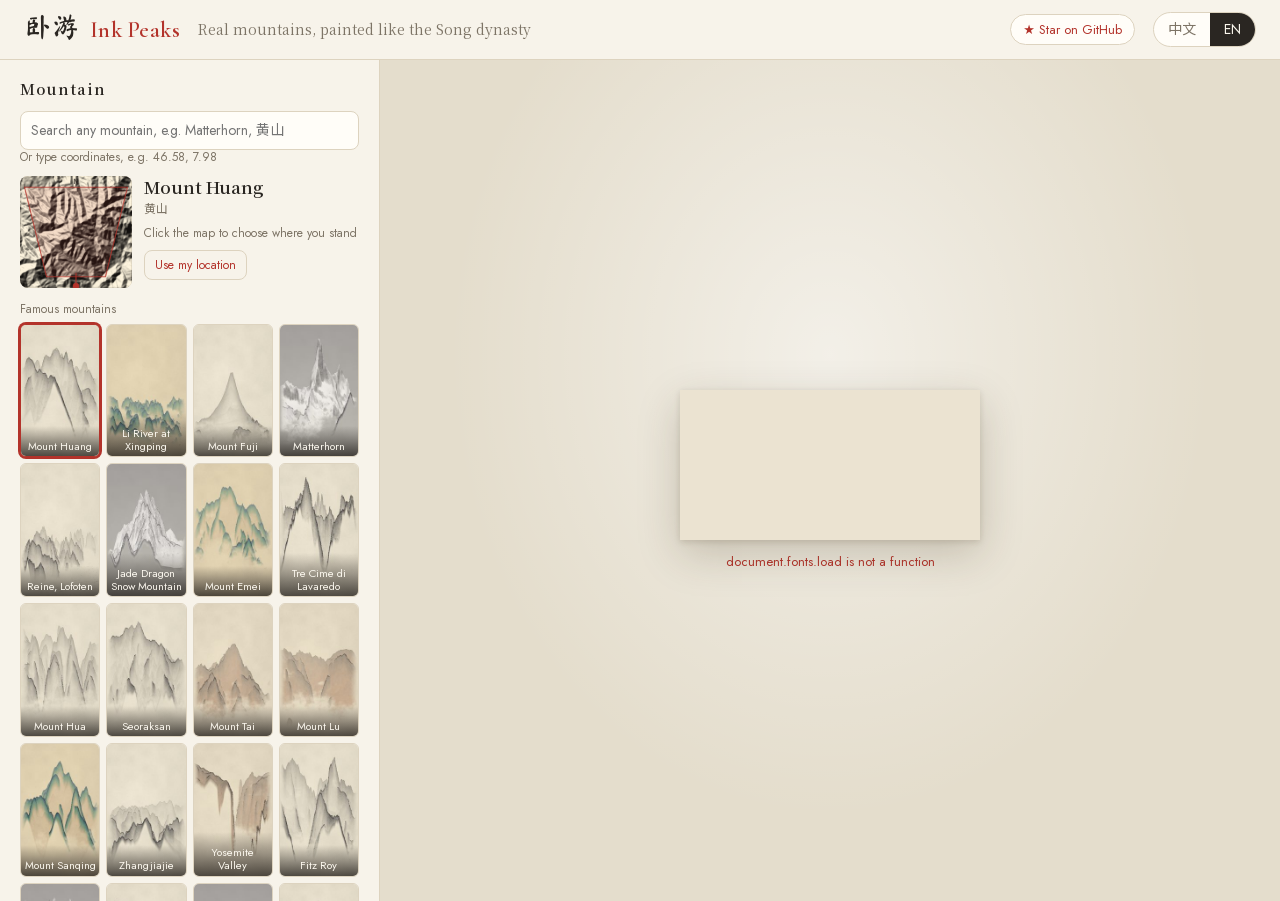
<file: index.html>
<!doctype html>
<html lang="zh-CN">
<head>
  <meta charset="utf-8">
  <meta name="viewport" content="width=device-width, initial-scale=1">
  <title>Ink Peaks · 卧游</title>
  <meta name="description" content="Turn any real mountain into a Chinese landscape painting: real elevation data, painted in ink (水墨), blue-green (青绿), light crimson (浅绛) or snow, as a hanging scroll, handscroll or round fan. Free, open source, runs in your browser. 把地球上真实的山，画成一幅宋画。">
  <meta property="og:title" content="Ink Peaks · 卧游">
  <meta property="og:description" content="Real mountains, painted like the Song dynasty. Free and open source.">
  <meta property="og:image" content="https://goldfish76.github.io/inkpeaks/docs/social-preview.jpg">
  <meta name="twitter:card" content="summary_large_image">
  <link rel="icon" href="img/icon.svg" type="image/svg+xml">
  <link rel="stylesheet" href="fonts/fonts.css">
  <link rel="stylesheet" href="css/app.css">
</head>
<body>
  <header class="topbar">
    <div class="brand">
      <span class="brand-zh">卧游</span>
      <span class="brand-en">Ink Peaks</span>
    </div>
    <p class="tagline" data-i18n="tagline"></p>
    <a class="gh-link" href="https://github.com/Goldfish76/inkpeaks" target="_blank" rel="noopener">★ <span data-i18n="starOnGithub"></span></a>
    <div class="lang" role="group" aria-label="Language">
      <button type="button" data-lang="zh">中文</button>
      <button type="button" data-lang="en">EN</button>
    </div>
  </header>

  <main class="layout">
    <section class="stage" aria-live="polite">
      <div class="frame">
        <canvas id="art" aria-label="Painting"></canvas>
        <div class="busy" id="busy" hidden><span class="dot"></span><span id="busy-text"></span></div>
      </div>
      <p class="stage-note" id="stage-note" hidden></p>
    </section>

    <aside class="panel">
      <section>
        <h2 data-i18n="sectionPlace"></h2>
        <div class="search">
          <input id="search" type="text" autocomplete="off" spellcheck="false" data-i18n-ph="searchPlaceholder" aria-label="Search">
          <ul id="search-menu" class="menu" hidden></ul>
        </div>
        <p class="note" data-i18n="searchHint"></p>
        <div class="place-row">
          <canvas id="terrain" width="168" height="168" aria-label="Terrain"></canvas>
          <div class="place-info">
            <div class="place-name" id="place-name"></div>
            <div class="place-meta" id="place-meta"></div>
            <p class="note" data-i18n="standHint"></p>
            <button id="locate" type="button" class="ghost" data-i18n="useMyLocation"></button>
          </div>
        </div>
        <label class="slider" id="area-row"><span><b data-i18n="area"></b><em id="area-val"></em></span>
          <input id="area" type="range" min="2" max="25" step="1" value="8"></label>
        <p class="sublabel" data-i18n="gallery"></p>
        <div class="gallery" id="gallery"></div>
      </section>

      <section>
        <h2 data-i18n="sectionStyle"></h2>
        <div class="seg seg-4" role="group" id="styles">
          <button type="button" data-style="ink"><i class="sw sw-ink"></i><span data-i18n="style_ink"></span></button>
          <button type="button" data-style="qinglu"><i class="sw sw-qinglu"></i><span data-i18n="style_qinglu"></span></button>
          <button type="button" data-style="qianjiang"><i class="sw sw-qianjiang"></i><span data-i18n="style_qianjiang"></span></button>
          <button type="button" data-style="snow"><i class="sw sw-snow"></i><span data-i18n="style_snow"></span></button>
        </div>
      </section>

      <section>
        <h2 data-i18n="sectionComposition"></h2>
        <div class="seg seg-3" role="group" id="comps">
          <button type="button" data-comp="gaoyuan" data-i18n="comp_gaoyuan"></button>
          <button type="button" data-comp="shenyuan" data-i18n="comp_shenyuan"></button>
          <button type="button" data-comp="pingyuan" data-i18n="comp_pingyuan"></button>
        </div>
        <p class="note" id="comp-note"></p>
        <label class="slider"><span><b data-i18n="direction"></b><em id="az-val"></em></span>
          <input id="az" type="range" min="0" max="359" step="1" value="0"></label>
        <label class="slider"><span><b data-i18n="zoom"></b><em id="zoom-val"></em></span>
          <input id="zoom" type="range" min="0.35" max="1" step="0.01" value="0.95"></label>
        <label class="slider"><span><b data-i18n="relief"></b><em id="relief-val"></em></span>
          <input id="relief" type="range" min="0.5" max="1.5" step="0.01" value="1"></label>
        <label class="slider"><span><b data-i18n="mist"></b><em id="mist-val"></em></span>
          <input id="mist" type="range" min="-0.25" max="0.3" step="0.01" value="0"></label>
        <label class="slider"><span><b data-i18n="water"></b><em id="water-val"></em></span>
          <input id="water" type="range" min="0" max="0.25" step="0.005" value="0"></label>
        <label class="slider"><span><b data-i18n="texture"></b><em id="texture-val"></em></span>
          <input id="texture" type="range" min="0" max="2" step="0.05" value="1"></label>
        <button id="reroll" type="button" class="ghost wide" data-i18n="reroll"></button>
      </section>

      <section>
        <h2 data-i18n="sectionFormat"></h2>
        <div class="seg seg-5" role="group" id="formats">
          <button type="button" data-format="scroll" data-i18n="format_scroll"></button>
          <button type="button" data-format="handscroll" data-i18n="format_handscroll"></button>
          <button type="button" data-format="square" data-i18n="format_square"></button>
          <button type="button" data-format="fan" data-i18n="format_fan"></button>
          <button type="button" data-format="wallpaper" data-i18n="format_wallpaper"></button>
        </div>
        <div class="row tight">
          <label class="check"><input id="mount" type="checkbox" checked><span data-i18n="mount"></span></label>
          <label class="check"><input id="credit" type="checkbox" checked><span data-i18n="credit"></span></label>
        </div>
      </section>

      <section>
        <h2 data-i18n="sectionInscription"></h2>
        <label><span data-i18n="inscTitle"></span><input id="title" type="text" maxlength="24"></label>
        <label><span data-i18n="inscPoem"></span><input id="poem" type="text" maxlength="40"></label>
        <p class="note poem-src" id="poem-src"></p>
        <div class="row">
          <label><span data-i18n="inscDate"></span><input id="date" type="text" maxlength="24"></label>
          <label><span data-i18n="inscSeal"></span><input id="seal" type="text" maxlength="4"></label>
        </div>
        <p class="sublabel" data-i18n="inscFont"></p>
        <div class="seg seg-3" role="group" id="fonts">
          <button type="button" data-font="kai" data-i18n="font_kai"></button>
          <button type="button" data-font="xing" data-i18n="font_xing"></button>
          <button type="button" data-font="cao" data-i18n="font_cao"></button>
        </div>
        <p class="sublabel" data-i18n="inscSide"></p>
        <div class="seg seg-4" role="group" id="sides">
          <button type="button" data-side="auto" data-i18n="side_auto"></button>
          <button type="button" data-side="left" data-i18n="side_left"></button>
          <button type="button" data-side="right" data-i18n="side_right"></button>
          <button type="button" data-side="none" data-i18n="side_none"></button>
        </div>
        <p class="sublabel" data-i18n="inscLang"></p>
        <div class="seg seg-2" role="group" id="insc-langs">
          <button type="button" data-insc-lang="zh">中文</button>
          <button type="button" data-insc-lang="en">English</button>
        </div>
      </section>

      <section>
        <h2 data-i18n="sectionExport"></h2>
        <p class="sublabel" data-i18n="exportSize"></p>
        <div class="seg seg-2" role="group" id="sizes">
          <button type="button" data-size="standard" data-i18n="size_standard"></button>
          <button type="button" data-size="large" data-i18n="size_large"></button>
        </div>
        <button id="export-png" type="button" class="primary" data-i18n="exportPng"></button>
        <div class="row export-pdf">
          <select id="page" aria-label="Paper">
            <option value="a4">A4</option>
            <option value="a3">A3</option>
            <option value="letter">Letter</option>
          </select>
          <button id="export-pdf" type="button" class="secondary" data-i18n="exportPdf"></button>
        </div>
        <button id="share" type="button" class="ghost wide" data-i18n="copyLink"></button>
      </section>

      <section class="about">
        <h2 data-i18n="about"></h2>
        <p data-i18n="aboutText"></p>
        <p class="credits"><span data-i18n="dataCredit"></span>: <a href="https://mapterhorn.com/attribution" target="_blank" rel="noopener">Mapterhorn</a>, merging Copernicus DEM GLO-30 (© DLR e.V. 2010–2014 and © Airbus Defence and Space GmbH 2014–2018, provided under COPERNICUS by the European Union and ESA) with national elevation models such as swisstopo, IGN, GSI, USGS, Kartverket and LINZ; fallback AWS Terrain Tiles. <a href="https://github.com/Goldfish76/inkpeaks/blob/main/ATTRIBUTION.md" target="_blank" rel="noopener">ATTRIBUTION</a></p>
        <p class="credits"><span data-i18n="openSource"></span> · <a href="https://github.com/Goldfish76/inkpeaks" target="_blank" rel="noopener">GitHub</a> · <a href="https://goldfish76.github.io/the-sky-that-night/" target="_blank" rel="noopener">那晚星空 The Sky That Night</a></p>
      </section>
    </aside>
  </main>

  <script type="module" src="js/app.js"></script>
</body>
</html>
</file>
<file: fonts/fonts.css>
/* Generated by tools/build_fonts.py. Fonts: SIL Open Font License 1.1, see fonts/licenses/. */
@font-face{font-family:"Jost";font-style:normal;font-weight:300;font-display:swap;src:url("jost-300.woff2") format("woff2");unicode-range:U+20-7E, U+A0-17E, U+2010, U+2012-2014, U+2018-201A, U+201C-201E, U+2020-2022, U+2026, U+2030-2031, U+2039-203A, U+203D, U+2044, U+20AC, U+2122;}
@font-face{font-family:"Jost";font-style:normal;font-weight:400;font-display:swap;src:url("jost-400.woff2") format("woff2");unicode-range:U+20-7E, U+A0-17E, U+2010, U+2012-2014, U+2018-201A, U+201C-201E, U+2020-2022, U+2026, U+2030-2031, U+2039-203A, U+203D, U+2044, U+20AC, U+2122;}
@font-face{font-family:"Jost";font-style:normal;font-weight:500;font-display:swap;src:url("jost-500.woff2") format("woff2");unicode-range:U+20-7E, U+A0-17E, U+2010, U+2012-2014, U+2018-201A, U+201C-201E, U+2020-2022, U+2026, U+2030-2031, U+2039-203A, U+203D, U+2044, U+20AC, U+2122;}
@font-face{font-family:"Cormorant Garamond";font-style:normal;font-weight:400;font-display:swap;src:url("cormorant-garamond-400.woff2") format("woff2");unicode-range:U+20-7E, U+A0-B4, U+B6-17F, U+2000-200D, U+2010-2015, U+2018-201A, U+201C-201E, U+2020-2022, U+2026-2029, U+202F-2030, U+2032-2033, U+2039-203A, U+2042-2044, U+205F-2060, U+2063, U+20AC, U+2122, U+2190, U+2192;}
@font-face{font-family:"Cormorant Garamond";font-style:normal;font-weight:600;font-display:swap;src:url("cormorant-garamond-600.woff2") format("woff2");unicode-range:U+20-7E, U+A0-B4, U+B6-17F, U+2000-200D, U+2010-2015, U+2018-201A, U+201C-201E, U+2020-2022, U+2026-2029, U+202F-2030, U+2032-2033, U+2039-203A, U+2042-2044, U+205F-2060, U+2063, U+20AC, U+2122, U+2190, U+2192;}
@font-face{font-family:"Cormorant Garamond";font-style:italic;font-weight:600;font-display:swap;src:url("cormorant-garamond-italic-600.woff2") format("woff2");unicode-range:U+20-7E, U+A0-B4, U+B6-17F, U+2000-200D, U+2010-2014, U+2018-201A, U+201C-201E, U+2020-2022, U+2026-2029, U+202F-2030, U+2032-2033, U+2039-203A, U+2042-2044, U+205F-2060, U+2063, U+20AC, U+2122, U+2190, U+2192;}
@font-face{font-family:"Noto Sans SC";font-style:normal;font-weight:400;font-display:swap;src:url("noto-sans-sc-400-00.woff2") format("woff2");unicode-range:U+20-7E, U+A0-FF, U+2002-2003, U+2010-2016, U+2018-201A, U+201C-201E, U+2020-2022, U+2025-2027, U+2030, U+2032-2033, U+2035, U+2039-203C, U+2042, U+2047-2049, U+2051, U+3000-303F, U+4E00-4E01, U+4E07, U+4E09-4E0B, U+4E0D-4E0E, U+4E11, U+4E19-4E1A, U+4E1C, U+4E25, U+4E2A, U+4E2D, U+4E34, U+4E59, U+4E5F, U+4E8C, U+4E8E, U+4E91, U+4E9B, U+4EA5, U+4EAB, U+4EBA, U+4EDE, U+4EE5, U+4EF0, U+4EFB, U+4F0A, U+4F17-4F18, U+4F1A, U+4F20, U+4F4D-4F4E, U+4F53, U+4F55, U+4F5C, U+4F60, U+4FA7, U+50CF, U+5143, U+514B, U+5165, U+5168, U+516C, U+5173, U+518D, U+5199, U+51AC, U+51B3, U+51C6, U+51CC, U+51FA, U+5206, U+5229, U+522B, U+5230, U+5236, U+524D, U+52A8, U+52B3, U+52BF, U+52C3, U+5317, U+5341, U+5343, U+5348, U+534A, U+534E, U+5357, U+5367, U+536B, U+536F-5370, U+5377, U+53D6, U+53E5, U+53EA, U+53EF, U+53F3, U+5404, U+540C-540E, U+5411, U+542B, U+548F, U+54EA, U+560E, U+5668, U+56DB, U+56E2, U+56F4, U+56FD-56FE, U+5728, U+5730, U+5750, U+58A8, U+58C1, U+58D1, U+58EB-58EC, U+5904, U+590D, U+590F, U+5916, U+591A, U+5927, U+5929, U+592B, U+5982, U+5B50, U+5B57, U+5B8B-5B8C, U+5B97, U+5B9E, U+5BB6, U+5BC5, U+5BC7, U+5BCC, U+5BF8, U+5BFC, U+5C0F, U+5C14, U+5C3A, U+5C3C, U+5C42, U+5C45, U+5C71, U+5C9B, U+5CA9, U+5CAD, U+5CB3, U+5CE1, U+5CE6, U+5CE8, U+5CF0, U+5DC5, U+5DDE, U+5DE6, U+5DF1-5DF3, U+5E03, U+5E26, U+5E45, U+5E72-5E74, U+5E90, U+5E93, U+5E9A, U+5EA6-5EA7, U+5F00, U+5F17, U+5F20, U+5F52-5F53, U+5F62, U+5F71, U+5F84, U+5FB7, U+6108, U+610F, U+6162, U+620A, U+620C, U+6210-6211, U+6216, U+6247, U+627E, U+628A, U+62E9, U+6362, U+636E, U+63A5, U+641C, U+64E6, U+652F, U+6566, U+6570, U+6587, U+6597, U+65B0, U+65B9, U+65E0, U+65E5, U+65E7, U+65F6, U+660E, U+661F, U+6625, U+665A, U+666F, U+669D, U+66F4, U+66FE, U+6708-6709, U+6717, U+671B, U+671D, U+672A, U+674E, U+675C, U+6765, U+6784, U+6797, U+67F3, U+6807, U+683C, U+6842, U+684C, U+6885, U+6977, U+6A2A, U+6B3E, U+6B4C, U+6B63, U+6B66, U+6BD4, U+6C14, U+6C34, U+6C49, U+6C5F, U+6CA1, U+6CD5, U+6CDB, U+6CE8, U+6CF0, U+6D1B, U+6D2A, U+6D41, U+6D45, U+6D4F, U+6DF1, U+6E05, U+6E29, U+6E38, U+6E7E, U+6E90, U+6F13, U+7011, U+706D, U+70B9, U+7279, U+7389, U+738B, U+739B, U+7403, U+751F, U+7528, U+752B, U+7532-7533, U+753B, U+754C, U+7559, U+7678, U+767D, U+7684, U+76B4, U+76F4, U+7709, U+770B, U+771F, U+7726, U+77E5, U+78A7, U+798F, U+79CB, U+7A0B, U+7A0D, U+7A77, U+7A7A, U+7AA5, U+7ACB, U+7AD9, U+7AE0, U+7C2A, U+7C73, U+7D22, U+7EAC, U+7EB3, U+7EB8-7EB9, U+7EC8, U+7ECF, U+7EDB, U+7EDD, U+7EF4, U+7EFF, U+7F57, U+7F6E, U+7F8C, U+7F8E, U+7FA4, U+800C, U+8054, U+80DC, U+80F8, U+80FD, U+81EA, U+8272, U+827E, U+82CF, U+82D4, U+8303, U+8328, U+8349, U+8361, U+83B2, U+83F2, U+8482, U+884C, U+88C5, U+88F1, U+897F, U+89C8, U+8A00, U+8BD5, U+8BD7, U+8BED, U+8D21, U+8D77, U+8E2A, U+8F6E, U+8F74, U+8F7C-8F7D, U+8F83, U+8F93, U+8F9B, U+8F9E, U+8FB0, U+8FB9, U+8FBE, U+8FD1, U+8FD9, U+8FDC, U+8FEA, U+9001, U+9009, U+90A3, U+90E8, U+9149, U+91CC, U+94FE, U+963F, U+9644, U+96C1, U+96E8, U+96EA, U+96F7, U+9752, U+97E9, U+9876, U+9898, U+98DE, U+9A6C, U+9AD8, U+9E1F, U+9E45, U+9EC4, U+9F50, U+9F99, U+FF01-FF5E;}
@font-face{font-family:"Noto Sans SC";font-style:normal;font-weight:400;font-display:swap;src:url("noto-sans-sc-400-01.woff2") format("woff2");unicode-range:U+4F34, U+4F70, U+4FDD, U+4FFA, U+500D, U+508D, U+50B2, U+516B, U+51F9, U+5265, U+529E, U+5305, U+5351, U+53ED, U+5427, U+54C0, U+54CE, U+5509, U+554A, U+575D, U+57C3, U+5821, U+5907, U+5954, U+5965, U+5B89, U+5B9D, U+5CB8, U+5D29, U+5DF4, U+5E01, U+5E2E, U+5E87, U+5F0A, U+5F7C, U+5FC5, U+60B2, U+60EB, U+61CA, U+6252, U+626E, U+6273, U+62A5, U+62B1, U+62CC, U+62D4, U+62DC, U+6309, U+6328, U+634C, U+642C, U+6446, U+6556, U+655D, U+6591, U+6602, U+6697, U+66B4, U+672C, U+676F, U+677F, U+67CF, U+6848, U+6886, U+68D2, U+699C, U+6BD5-6BD6, U+6BD9, U+6C28, U+6CF5, U+6FB3, U+7119, U+71AC, U+7206, U+7231, U+7238, U+7248, U+72C8, U+73ED, U+74E3, U+752D, U+75A4, U+75F9, U+764C, U+767E, U+7691, U+76CE, U+77EE, U+788D, U+7891, U+78C5, U+7A17, U+7B06, U+7B14, U+7B28, U+7ECA, U+7ED1, U+7EF7, U+7F62, U+7FF1, U+8019, U+80AE, U+80CC, U+80DE, U+80FA, U+8180, U+822C, U+82AD, U+82DE, U+82EF, U+84D6, U+853C-853D, U+8584, U+868C, U+8884, U+88AB, U+8912, U+8C24, U+8C79, U+8D1D, U+8D25, U+8DCB, U+8E66, U+8F88, U+8FF8, U+903C, U+90A6, U+9119, U+94A1, U+9551, U+95ED, U+9698, U+96F9, U+9738, U+9776, U+978D, U+9881, U+9971, U+9C8D, U+9F3B;}
@font-face{font-family:"Noto Sans SC";font-style:normal;font-weight:400;font-display:swap;src:url("noto-sans-sc-400-02.woff2") format("woff2");unicode-range:U+4EA7, U+4ED3, U+4F2F, U+4FBF, U+5021, U+507F, U+5175, U+518C, U+51B0, U+535A, U+535C, U+535E, U+5382, U+5395, U+53C2, U+53C9, U+53D8, U+54FA, U+5531, U+5632, U+573A, U+57E0, U+5BBE, U+5BDF, U+5C1D, U+5C94, U+5DE2, U+5DEE, U+5E1B, U+5E38, U+5E76, U+5F69-5F6A, U+5F6C, U+6016, U+60E8, U+60ED, U+618B, U+6241, U+624D, U+6284, U+62C6, U+62E8, U+6355, U+63BA, U+63D2, U+6400, U+640F, U+643D, U+6448, U+64AD, U+64CD, U+655E, U+658C, U+660C, U+66F9, U+6750, U+67C4, U+67E5, U+67F4, U+69FD, U+6B65, U+6B8B, U+6CA7, U+6CCA, U+6CE2, U+6D4B, U+6E24, U+6EE8, U+6F6E, U+6FD2, U+707F, U+70B3, U+7316, U+731C, U+73BB, U+7545, U+75C5, U+762A, U+776C, U+78B4, U+79C9, U+7B56, U+7B94, U+7C3F, U+7CD9, U+7F16, U+7F20, U+80A0, U+8116, U+818A, U+8198, U+81C2, U+8231, U+8236, U+82CD, U+832C, U+8336, U+83DC, U+83E0, U+8521, U+85CF, U+8695, U+8749, U+8865, U+8868, U+88C1, U+8BE7, U+8C17, U+8C7A, U+8D22, U+8D2C, U+8D85, U+8E29, U+8E6D, U+8F9F, U+8FA8-8FA9, U+8FAB, U+904D, U+907F, U+91C7, U+949E, U+94B5, U+94C2, U+94F2, U+957F, U+9610, U+965B, U+97AD, U+98A4, U+9910, U+997C, U+998B, U+9A73, U+9CD6;}
@font-face{font-family:"Noto Sans SC";font-style:normal;font-weight:400;font-display:swap;src:url("noto-sans-sc-400-03.woff2") format("woff2");unicode-range:U+4E1B, U+4E32, U+4E58, U+4EC7, U+4ECE, U+4F88, U+4FC3, U+50A8, U+50AC, U+5145, U+51B2, U+51D1, U+521B, U+521D, U+523A, U+5306, U+5319, U+53A8, U+5403, U+5435, U+5439, U+5448, U+5507, U+5598, U+56F1, U+5782, U+57CE, U+5B58, U+5BA0, U+5C18, U+5D07, U+5D14, U+5DDD, U+5E62, U+5E8A, U+5F1B, U+5F7B, U+5FF1, U+60E9, U+6101, U+6148, U+6233, U+626F, U+627F, U+62BD, U+6301, U+6376, U+63A3, U+63E3, U+6410, U+6413, U+6467, U+6491, U+64A4, U+64AE, U+65A5, U+6668, U+6751, U+693D, U+693F, U+695A, U+6A59, U+6A71, U+6B21, U+6B64, U+6C60, U+6C89, U+6DEC, U+6DF3, U+6EC1, U+6F84, U+6F88, U+708A, U+7092, U+70BD, U+74F7, U+7574, U+75AE, U+75B5, U+75F4, U+7601, U+7785, U+77D7, U+7840, U+78C1, U+78CB, U+79E4, U+79F0, U+7A20, U+7A7F, U+7A97, U+7A9C, U+7B79, U+7BE1, U+7C07, U+7C97, U+7CB9, U+7EAF, U+7EF0, U+7EF8, U+7FC5, U+7FE0, U+803B, U+806A, U+8106, U+81E3, U+81ED, U+8239, U+8471, U+866B, U+8822, U+886C, U+89E6, U+8BCD, U+8BDA, U+8D50, U+8D64, U+8D81, U+8E0C, U+8E7F, U+8E87, U+8F66, U+8FDF, U+901E, U+90F4, U+916C, U+9187, U+918B, U+9504, U+9524, U+95EF, U+9648, U+9664, U+96CC, U+96CF, U+9A70, U+9A8B, U+9F7F;}
@font-face{font-family:"Noto Sans SC";font-style:normal;font-weight:400;font-display:swap;src:url("noto-sans-sc-400-04.woff2") format("woff2");unicode-range:U+4E22, U+4E39, U+4EE3, U+4F43, U+4F46, U+4F97, U+5012, U+50A3, U+515A, U+515C, U+5178, U+51BB, U+51CB, U+51F3, U+5200-5201, U+5355, U+53E0, U+53EE, U+53FC, U+540A, U+5446, U+57AB, U+5824, U+5835, U+5960, U+5AE1, U+5B9A, U+5E1D, U+5E95, U+5E97, U+5F1F, U+5F39, U+5F85, U+5F97, U+6020, U+606B, U+60BC, U+60E6, U+60EE, U+61C2, U+6234, U+6253, U+6296, U+62B5, U+62C5, U+6321, U+632B, U+6363, U+6382, U+6389, U+63AA, U+63B8, U+642D, U+654C, U+65E6, U+680B, U+6863, U+6B79, U+6B86, U+6BBF, U+6BD2, U+6C2E, U+6D1E, U+6DA4, U+6DC0, U+6DE1, U+6EC7, U+6EF4, U+706F, U+7239, U+728A, U+72C4, U+72EC, U+7535, U+7538, U+75D8, U+7629, U+767B, U+76D7, U+76EF, U+7763, U+7779, U+77AA, U+7889, U+7898, U+789F, U+7977, U+7A3B, U+7B1B, U+7B2C, U+7B49, U+7B54, U+7F14, U+7FDF, U+803D, U+80C6, U+8463, U+86CB, U+8776, U+888B, U+8BA2, U+8BDE, U+8BFB, U+8C03, U+8C0D, U+8C46, U+8D37, U+8D4C, U+8DCC, U+8E48, U+8E6C, U+8FED, U+9012, U+9017, U+902E, U+9053, U+9093, U+90F8, U+90FD, U+9489, U+9493, U+9519, U+952D, U+9661, U+96D5, U+975B, U+98A0, U+9F0E;}
@font-face{font-family:"Noto Sans SC";font-style:normal;font-weight:400;font-display:swap;src:url("noto-sans-sc-400-05.woff2") format("woff2");unicode-range:U+4E30, U+4E4F, U+4EFD, U+4EFF, U+4F0F-4F10, U+4F5B, U+4FC4, U+513F, U+5151, U+51AF, U+51E1, U+51E4, U+5241, U+532A, U+5384, U+53CD, U+53D1, U+5420, U+5426, U+5428-5429, U+54C6, U+5561, U+56E4, U+574A, U+575F, U+579B, U+5806, U+5815, U+58A9, U+593A, U+5949, U+594B, U+5992, U+59A8, U+5A25, U+5B75, U+5BF9, U+5C01, U+5E06, U+5E9F, U+5FFF, U+6069, U+6076, U+60F0, U+6124, U+623F, U+6276, U+627C, U+62C2, U+6387, U+653E, U+6577, U+65AD, U+6735, U+67AB, U+6A0A, U+6BB5, U+6C1B, U+6C1F, U+6C7E, U+6CB8, U+6D31, U+6E21, U+70E6, U+70FD, U+711A, U+72AF, U+73D0, U+756A, U+75AF, U+76FE, U+77ED, U+77FE, U+7AEF, U+7B26, U+7B4F, U+7C89, U+7CAA, U+7E41, U+7EB7, U+7EBA, U+7F0E, U+7F1D, U+7F5A, U+7FFB, U+8033, U+809A, U+80A4-80A5, U+80AA, U+80BA, U+8235, U+82AC, U+82B3, U+85E9, U+86FE, U+8702, U+8BB9, U+8BBD, U+8BBF, U+8BFD, U+8D29, U+8D30, U+8D39, U+8DFA, U+8E72, U+8EB2, U+8F90, U+8FD4, U+9022, U+9041, U+904F, U+9102, U+915A, U+9492, U+949D, U+950B, U+953B, U+9540, U+9600, U+961F, U+9632, U+975E, U+987F, U+989D, U+98CE, U+996D, U+9975, U+997F;}
@font-face{font-family:"Noto Sans SC";font-style:normal;font-weight:400;font-display:swap;src:url("noto-sans-sc-400-06.woff2") format("woff2");unicode-range:U+4E56, U+4ED8, U+4F30, U+4F9B, U+4FD8, U+4FEF, U+5085, U+5171, U+5188, U+521A, U+522E, U+5250, U+526F, U+5272, U+529F, U+52FE, U+53E4, U+544A, U+5490, U+5495, U+54E5, U+5676, U+56FA, U+57A2, U+57C2, U+591F, U+5987, U+59D1, U+5B64, U+5BAB, U+5BE1, U+5C97, U+5DE5, U+5DE9, U+5E9C, U+5F13, U+602A, U+606D, U+611F, U+6208, U+629A, U+62D0, U+62F1, U+6302, U+6401, U+641E, U+6539, U+653B, U+6545, U+6562, U+65A7, U+670D, U+6746, U+6760, U+67D1, U+6839, U+6897, U+6982, U+6C5E, U+6C9F, U+6CBD, U+6D6E, U+6DAA, U+6E2F, U+6E89, U+7236, U+72D7, U+74DC, U+7518, U+7599, U+768B, U+76D6, U+79C6, U+7A3F, U+7AFF, U+7B8D, U+7BD9, U+7CD5, U+7EB2, U+7ED9, U+7F1A, U+7F38, U+7F94, U+7FB9, U+8015, U+803F, U+809B, U+809D, U+80A1, U+80F3, U+812F, U+8150-8151, U+8179, U+818F, U+82DF, U+83C7, U+845B, U+86CA, U+86E4, U+88B1, U+8902, U+8986, U+8BA3, U+8BE5, U+8C37, U+8D1F, U+8D2D, U+8D4B, U+8D63, U+8D74, U+8D76, U+8DDF, U+8EAC, U+8F85, U+8F9C, U+91DC, U+9499, U+94A2, U+94A9, U+94EC, U+9550, U+9601, U+961C, U+9694, U+96C7, U+9769, U+987E, U+9AA8, U+9E3D, U+9F13, U+9F9A;}
@font-face{font-family:"Noto Sans SC";font-style:normal;font-weight:400;font-display:swap;src:url("noto-sans-sc-400-07.woff2") format("woff2");unicode-range:U+4E4E, U+4E92, U+4EA8, U+4FAF, U+5019, U+5149, U+51A0, U+51FD, U+5212, U+523D, U+5316, U+539A, U+53F7, U+5408, U+543C, U+5475, U+547C, U+548C, U+54C4, U+54C8, U+54D7, U+54FC, U+552C, U+5589-558A, U+559D, U+563F, U+568E, U+572D, U+58D5, U+58F6, U+592F, U+597D, U+5B69, U+5B8F, U+5B98, U+5BB3, U+5BD2, U+5E7F, U+5F18, U+5F27, U+5F88, U+5FFD, U+6052, U+6068, U+608D, U+60EF, U+61A8, U+61BE, U+6237, U+62A4, U+634D, U+64BC, U+65F1, U+676D, U+679C, U+67DC, U+6838, U+68CD, U+68FA, U+6BEB, U+6C26, U+6C57, U+6CAA, U+6CB3, U+6D69, U+6D77, U+6DB5, U+6DB8, U+6E56, U+6ED1, U+6EDA, U+704C, U+70D8, U+710A, U+72D0, U+72E0, U+7334, U+733E, U+745A, U+7470, U+75D5, U+76D2, U+7845, U+79BE, U+7BA1, U+7CCA, U+7EA2, U+7F50, U+7F55, U+7FF0, U+8017, U+80E1, U+822A, U+82B1, U+8377, U+83CF, U+846B, U+864E, U+8679, U+8774, U+8861, U+88F9, U+8910, U+89C2, U+89C4, U+8BDD, U+8BE1, U+8C6A, U+8C89, U+8D2F, U+8D35, U+8D3A, U+8D6B, U+8DEA, U+8F68, U+8F70, U+8F8A, U+8FC7, U+901B, U+90AF, U+90DD, U+90ED, U+9163, U+9505, U+95FA, U+9602, U+9986, U+9A87, U+9AB8, U+9B3C, U+9E3F, U+9E64, U+9ED1, U+9F9F;}
@font-face{font-family:"Noto Sans SC";font-style:normal;font-weight:400;font-display:swap;src:url("noto-sans-sc-400-08.woff2") format("woff2");unicode-range:U+4EF7, U+4F0E, U+4F19, U+4F73, U+5047, U+517C, U+5180, U+51E0, U+51F0, U+51FB, U+5242, U+52A0, U+5349, U+5373, U+53CA, U+5409, U+5524, U+5609, U+56DE, U+573E, U+574F, U+575A, U+57FA, U+5939, U+5993, U+59EC, U+5A5A, U+5AC1, U+5AC9, U+5B63, U+5BA6, U+5BC2, U+5BC4, U+5C16, U+5E4C, U+5E7B, U+5F8A, U+5FBD, U+5FCC, U+6000, U+6025, U+604D, U+6062, U+6094, U+60A3, U+60B8, U+60D1, U+60E0, U+60F6, U+614C, U+6167, U+6280, U+6324-6325, U+65E2, U+660F, U+6643, U+6666, U+673A, U+6781, U+67B6-67B7, U+6853, U+68D8, U+69D0, U+6B22, U+6B7C, U+6BC1, U+6C47, U+6C72, U+6D3B, U+6D4E, U+6D51, U+6DA3, U+6DEE, U+6DF7, U+6FC0, U+706B, U+7070, U+70E9, U+7115, U+714C, U+714E, U+73AF, U+7578, U+75BE, U+75EA, U+7687, U+76D1, U+78FA, U+796D, U+7978, U+79EF, U+79FD, U+7A3C-7A3D, U+7B3A, U+7B95, U+7C27, U+7C4D, U+7EA7, U+7EAA, U+7ED8, U+7EE7, U+7EE9, U+7F09, U+7F13, U+808C, U+80A9, U+810A, U+8270, U+8352, U+835A, U+8364, U+83B7, U+84DF, U+86D4, U+8757, U+8BA1, U+8BA5, U+8BB0, U+8BB3, U+8BF2, U+8C0E, U+8C41, U+8C62, U+8D27, U+8D3E-8D3F, U+8F89, U+8F91, U+8FD8, U+8FF9, U+94BE, U+95F4, U+9645, U+96C6, U+970D, U+988A, U+9965, U+9A7E, U+9B42, U+9E21;}
@font-face{font-family:"Noto Sans SC";font-style:normal;font-weight:400;font-display:swap;src:url("noto-sans-sc-400-09.woff2") format("woff2");unicode-range:U+4E95, U+4EA4, U+4EAC, U+4EC5, U+4ECA-4ECB, U+4EF6, U+4FA5, U+4FED, U+501F, U+5065, U+50F5, U+5162, U+51C0, U+51CF, U+5251, U+526A, U+527F, U+52AB, U+52B2, U+5320, U+53EB, U+56BC, U+5883, U+5956, U+5978, U+59D0, U+59DC, U+5A07, U+5C06, U+5C3D, U+5C4A, U+5DFE, U+5EFA, U+60CA, U+6212, U+622A, U+62E3, U+6361, U+6377, U+63EA, U+63ED, U+6405, U+6559, U+656C, U+65A4, U+664B, U+6676, U+6770, U+67EC, U+6854, U+6868, U+68C0, U+6912, U+69DB, U+6D01, U+6D25, U+6D46-6D47, U+6D78, U+6DA7, U+6E10, U+6E85, U+70AF, U+70EC, U+7126, U+72E1, U+7396, U+7586, U+75A5, U+75C9, U+7686, U+775B, U+776B, U+77EB, U+7877, U+78B1, U+7901, U+7981, U+79F8, U+7A76, U+7A96, U+7A98, U+7ADE-7ADF, U+7AED, U+7B4B, U+7B80, U+7BAD, U+7CB3, U+7CBE, U+7D27, U+7EA0, U+7ED3, U+7EDE, U+7F04, U+7F34, U+80F6, U+811A, U+8230, U+8282, U+82A5, U+830E, U+8327, U+8346, U+8350, U+848B, U+8549, U+85C9, U+8857, U+895F, U+89C1, U+89D2, U+89E3, U+8B66, U+8BB2, U+8BEB, U+8C28, U+8D31, U+8DF5, U+8F7F, U+8FDB, U+90CA, U+9171, U+9175, U+91D1, U+9274, U+94F0, U+9526, U+952E, U+955C, U+9636, U+964D, U+9756, U+9759, U+9773, U+97ED, U+9888, U+996F, U+997A, U+9A84, U+9CB8;}
@font-face{font-family:"Noto Sans SC";font-style:normal;font-weight:400;font-display:swap;src:url("noto-sans-sc-400-10.woff2") format("woff2");unicode-range:U+4E3E, U+4E45, U+4E5D, U+4E8F, U+4EA2, U+4FA9, U+4FCA, U+4FF1, U+5014, U+5026, U+5177, U+519B, U+51B5, U+51EF, U+520A, U+523B, U+5267, U+52D8, U+5321, U+5361, U+53A9, U+53E3, U+541B, U+542D, U+5480, U+548E, U+5496, U+54AF, U+54B3, U+54ED, U+5543, U+5580, U+5747, U+574E, U+5751, U+5757, U+5777, U+57A6, U+57AE, U+582A, U+58F3, U+5938, U+5A1F, U+5B54, U+5BA2, U+5BBD, U+5C31, U+5C40, U+5CBF, U+5CFB, U+5DE8, U+5EB7, U+5FEB, U+6050, U+6073, U+60E7, U+6168, U+6177, U+625B, U+6263, U+6289, U+6297, U+62A0, U+62D2, U+62D8, U+62F7, U+630E, U+6350, U+6398, U+63A7, U+63E9, U+6485, U+652B, U+6551, U+65F7, U+67AF, U+67EF, U+6846, U+68F5, U+6CAE, U+6D5A, U+6E34, U+7078, U+7095, U+70AC, U+70E4, U+7235, U+72C2, U+72D9, U+759A, U+75BD, U+76D4, U+7736-7737, U+77E9, U+77FF, U+780D, U+78D5, U+79D1, U+7A9F, U+7AE3, U+7B50, U+7B77, U+7CE0, U+7EE2, U+8003, U+805A, U+80AF, U+80EF, U+81FC, U+8205, U+82DB, U+82E6, U+83CA, U+83CC, U+88E4, U+89C9, U+8BC0, U+8BFE, U+8DDD, U+8DE8, U+8E1E, U+90E1, U+9152, U+9177, U+94A7, U+952F, U+9760, U+97A0, U+9897, U+9A79, U+9A8F, U+9E43;}
@font-face{font-family:"Noto Sans SC";font-style:normal;font-weight:400;font-display:swap;src:url("noto-sans-sc-400-11.woff2") format("woff2");unicode-range:U+4E24, U+4E3D, U+4E50, U+4E86, U+4EAE, U+4F6C, U+4F8B, U+4FD0, U+4FE9, U+5080, U+5088, U+50DA, U+5121, U+5170, U+51B7, U+51C9, U+5217, U+529B, U+52A3, U+52B1, U+52D2, U+5386, U+5389, U+5398, U+540F, U+54E9, U+5566, U+5587, U+56F0, U+5764, U+5783, U+5792, U+594E, U+59E5, U+5A6A, U+5BE5, U+5E18, U+5EC9-5ECA, U+5ED3, U+5ED6, U+601C, U+604B, U+6127, U+61D2, U+6269, U+62C9, U+62E6, U+62EC, U+6346, U+635E, U+63FD, U+6482, U+64A9, U+64C2, U+655B, U+6599, U+6606, U+667E, U+680F, U+6817, U+6881, U+68A8, U+68F1, U+695E, U+6994, U+6CA5, U+6CEA, U+6D6A, U+6D9D, U+6D9F, U+6E83, U+6EE5, U+6F66, U+6F9C, U+70BC, U+70C2, U+70C8, U+70D9, U+71CE, U+7262, U+7281, U+72F8, U+72FC, U+730E, U+7405-7406, U+7483, U+7597, U+75E2, U+783E, U+78CA, U+793C, U+79BB, U+7BEE, U+7BF1, U+7C7B, U+7C92, U+7CAE, U+7CB1, U+7D2F, U+7EC3, U+7F06, U+8001, U+804A, U+808B, U+8138, U+814A, U+826F, U+8354, U+8389, U+83B1, U+8475, U+84DD, U+857E, U+8721, U+88C2, U+8C05, U+8C30, U+8D56, U+8F86, U+8FA3, U+8FBD, U+8FDE, U+90CE, U+916A, U+91CF, U+9563, U+956D, U+9570, U+9611, U+9614, U+96B6, U+9988, U+9B41, U+9CA4, U+9ECE;}
@font-face{font-family:"Noto Sans SC";font-style:normal;font-weight:400;font-display:swap;src:url("noto-sans-sc-400-12.woff2") format("woff2");unicode-range:U+4E70-4E71, U+4ED1, U+4EE4, U+4F26, U+4F36, U+4FA3, U+516D, U+51DB, U+5218, U+5356, U+5362, U+5364, U+5375, U+53E6, U+5415, U+5417, U+541D, U+5499, U+561B, U+5784, U+57CB, U+5988, U+5A04, U+5B6A, U+5C61, U+5C65, U+5F55, U+5F8B, U+5FD9, U+622E, U+62A1, U+62CE, U+62E2, U+631B, U+63A0, U+63B3, U+6402, U+65C5, U+66FC, U+697C, U+69B4, U+6BDB, U+6C13, U+6C2F, U+6CA6, U+6DCB, U+6E9C, U+6EE1, U+6EE4, U+6EE6, U+6F0F, U+6F2B, U+6F5E, U+7075, U+7089, U+732B, U+7387, U+73B2, U+7409, U+7433, U+7565, U+7624, U+76F2, U+7792, U+77DB, U+7801, U+786B, U+788C, U+78F7, U+7984, U+7ABF, U+7B3C, U+7BA9, U+7BD3, U+7EB6, U+7EDC, U+7F15, U+7F9A, U+804B, U+8109, U+8292, U+82A6, U+8305, U+832B, U+83BD, U+83F1, U+841D, U+843D, U+8513, U+864F, U+8651, U+8682, U+86EE, U+87BA, U+88F8, U+8BBA, U+8C29, U+8D41-8D42, U+8DEF, U+8FC8, U+903B, U+90BB, U+94C3, U+94C6, U+94DD, U+951A, U+9523, U+9646-9647, U+964B, U+9675, U+9686, U+96F6, U+9716, U+9732, U+9885-9886, U+998F, U+9992, U+9A74, U+9A82, U+9A86, U+9AA1, U+9C81, U+9CDE, U+9E7F, U+9E93, U+9EA6, U+9EBB, U+9F84;}
@font-face{font-family:"Noto Sans SC";font-style:normal;font-weight:400;font-display:swap;src:url("noto-sans-sc-400-13.woff2") format("woff2");unicode-range:U+4E43, U+4E48, U+4EA9, U+4EEC, U+502A, U+514D, U+5185, U+5192, U+5195, U+52C9, U+52DF, U+533F, U+5450, U+5462, U+547D, U+56CA, U+5893, U+5948, U+5976, U+5999, U+59AE, U+59B9, U+59C6, U+5A1C, U+5A29, U+5A92, U+5A9A, U+5AE9, U+5B5F, U+5BC6, U+5BD0, U+5BDE, U+5E3D, U+5E42, U+5E55, U+5E99, U+5F25, U+607C, U+60AF, U+6155, U+62B9, U+62BF, U+62C7, U+62DF, U+62FF, U+6320, U+63CF, U+6469, U+6478-6479, U+654F, U+6627, U+66AE, U+6728, U+672B, U+679A, U+67D0, U+68A6, U+68C9, U+6A21, U+6AAC, U+6BCD, U+6BCF, U+6C11, U+6C16, U+6CAB, U+6CCC, U+6CE5, U+6DD6, U+6E3A, U+6F20, U+7164, U+725F, U+7261, U+7267, U+731B, U+73AB, U+7537, U+76BF, U+76DF, U+76EE, U+7720, U+772F, U+7766, U+7784, U+78E8, U+79D2, U+79D8, U+7A46, U+7CDC, U+7EF5, U+7F05, U+8010, U+8111, U+817B, U+819C, U+82D7, U+8302, U+83AB, U+840C, U+8499, U+8511, U+85D0, U+8611, U+871C, U+879F, U+89C5, U+8C0B, U+8C1C, U+8C2C, U+8C8C, U+8D38, U+8FF7, U+9006, U+9176, U+919A, U+94A0, U+94ED, U+9530, U+9541, U+95E8, U+95F7, U+95F9, U+95FD, U+964C, U+96BE, U+9709, U+9713, U+9761-9762, U+9981, U+9B54, U+9E23, U+9ED8;}
@font-face{font-family:"Noto Sans SC";font-style:normal;font-weight:400;font-display:swap;src:url("noto-sans-sc-400-14.woff2") format("woff2");unicode-range:U+4E52-4E53, U+4F69, U+504F, U+5076, U+50FB, U+519C, U+51DD, U+51ED, U+5224, U+5228, U+5288, U+52AA, U+5339, U+53DB, U+5455, U+5478, U+5486, U+54C1, U+54E6, U+5564, U+556A, U+556E, U+55B7, U+576A, U+576F, U+57F9, U+5973-5974, U+5A18, U+5B7D, U+5B81, U+5C3F, U+5C41, U+5E15, U+5E9E, U+5F04, U+5F6D, U+5F98, U+5FF5, U+6012, U+6015, U+60A8, U+61E6, U+626D, U+6279, U+629B, U+62A8, U+62AB, U+62C8, U+62CD, U+62E7, U+62FC, U+632A, U+634F, U+6367, U+637B, U+6392, U+6487, U+64B5, U+6500, U+65C1, U+6696, U+670B, U+67E0, U+68DA, U+6B27, U+6BB4, U+6BD7, U+6C9B, U+6CA4, U+6CDE, U+6CE1, U+6D3E, U+6D53, U+6D85, U+6E43, U+6EBA, U+6F02, U+6F58, U+6F8E, U+70AE, U+70F9, U+722C, U+7247, U+724C, U+725B, U+72DE, U+7435-7436, U+74E2, U+74F6, U+7554, U+759F, U+75B2, U+75DE, U+76AE, U+76C6, U+76D8, U+76FC, U+77A5, U+7812, U+7830, U+787C, U+78B0, U+78BE, U+78D0, U+7968, U+7BC7, U+7BF7, U+7CEF, U+7EBD, U+802A, U+8042, U+8058, U+80D6, U+80DA, U+8113, U+813E, U+81A8, U+82F9, U+840D, U+84EC, U+852B, U+85D5, U+8650, U+888D, U+88F4, U+8B6C, U+8BC4, U+8BFA, U+8D2B, U+8D54, U+8DB4, U+8DD1, U+914D, U+917F, U+94AE, U+954A, U+954D, U+966A, U+9739, U+9891, U+98D8, U+9A97, U+9E25, U+9E4F;}
@font-face{font-family:"Noto Sans SC";font-style:normal;font-weight:400;font-display:swap;src:url("noto-sans-sc-400-15.woff2") format("woff2");unicode-range:U+4E03, U+4E14, U+4E18, U+4E54, U+4E5E, U+4E7E, U+4EB2, U+4EC6, U+4EDF, U+4F01, U+4FA8, U+4FB5, U+4FCF, U+503E, U+5176, U+51C4, U+5207, U+5256, U+52E4, U+533A, U+537F, U+542F, U+545B, U+56DA, U+5703, U+5761, U+57D4, U+5811, U+5899, U+5947, U+5951, U+59BB, U+5A46, U+5BDD, U+5C4F, U+5C82, U+5CED, U+5D0E, U+5D4C, U+5DE7, U+5E86, U+5F03, U+5F3A, U+602F, U+6070, U+6084, U+60C5, U+621A, U+6251, U+6266, U+62A2, U+6390, U+64AC, U+64CE, U+64D2, U+6572, U+65D7, U+666E, U+6674, U+66DD, U+671F, U+6734, U+67AA, U+67D2, U+6816, U+6865, U+68CB, U+6A47, U+6B20, U+6B3A, U+6B49, U+6B67, U+6C22, U+6C30, U+6C42, U+6C7D, U+6C81, U+6C8F, U+6CC5, U+6CE3, U+6CFC, U+6D3D, U+6D66, U+6F06, U+6F5C, U+7275, U+7434, U+743C, U+7566, U+77A7, U+780C, U+7834, U+7941, U+7948, U+79BD, U+79E6, U+7A83, U+7A8D, U+7B7E, U+7C95, U+7FD8, U+8110, U+8154, U+82B9, U+8304, U+8386, U+83E9, U+8461, U+84B2, U+8537, U+8BAB, U+8BF7, U+8C26, U+8C31, U+8C34, U+8D8B, U+8F7B, U+8FC1, U+8FC4, U+8FEB, U+9063, U+90B1, U+914B, U+948E, U+94A6, U+94B1, U+94B3, U+94C5, U+94FA, U+9539, U+9798, U+9877, U+9887, U+9A91, U+9B44, U+9ED4;}
@font-face{font-family:"Noto Sans SC";font-style:normal;font-weight:400;font-display:swap;src:url("noto-sans-sc-400-16.woff2") format("woff2");unicode-range:U+4E27, U+4E73, U+4EC1, U+4ECD, U+4F1E, U+4F24, U+50BB, U+50E7, U+5112, U+5189, U+5197, U+5203, U+5220, U+5238-5239, U+529D, U+5374, U+53BB, U+53C1, U+5546, U+5565, U+5584, U+55D3, U+56B7, U+5708, U+585E, U+5892, U+58E4, U+598A, U+5A36, U+5AC2, U+5B7A, U+5BB9, U+5C1A, U+5C48, U+5F31, U+5FCD, U+60F9, U+620E, U+6254, U+626B, U+6270, U+62F3, U+63C9, U+6414, U+6492, U+64C5, U+6518, U+6563, U+664C, U+6652, U+66F2, U+6740, U+6743, U+6749, U+67D3-67D4, U+6851, U+68A2, U+68EE, U+69B7, U+6C55, U+6C5D, U+6C99, U+6CC9, U+6D12, U+6DA6, U+6DA9, U+6E20, U+6EB6, U+7094, U+70ED, U+7136, U+715E, U+717D, U+7194, U+71C3, U+72AC, U+73CA, U+745E-745F, U+74E4, U+75CA, U+7638, U+7802, U+786E, U+7B5B, U+7EAB, U+7EB1, U+7ED2, U+7ED5, U+7F2E, U+7F3A, U+8089, U+816E, U+81B3, U+82E5, U+82EB, U+8338-8339, U+8363, U+838E, U+8428, U+84C9, U+854A, U+86C6, U+878D, U+8815, U+886B, U+88D9, U+88F3, U+8925, U+8BA4, U+8BA9, U+8D4F, U+8D5B, U+8D61, U+8DA3, U+8EAF, U+8F6F, U+8FB1, U+919B, U+9510, U+95EA, U+95F0, U+962E, U+9655, U+96C0, U+97E7, U+98A7, U+9976, U+9A71, U+9A9A, U+9CC3, U+9E4A, U+9F8B;}
@font-face{font-family:"Noto Sans SC";font-style:normal;font-weight:400;font-display:swap;src:url("noto-sans-sc-400-17.woff2") format("woff2");unicode-range:U+4E16, U+4E66, U+4E8B, U+4EC0, U+4ED5, U+4F38, U+4F7F, U+4F8D, U+517D, U+5237, U+5269, U+52FA, U+5347, U+53CC, U+53D4, U+53D7, U+53F2, U+547B, U+54E8, U+552E, U+55DC, U+566C, U+5723, U+5885, U+58F0, U+5931, U+5962, U+59CB, U+5A20, U+5A76, U+5B70, U+5B88, U+5BA1, U+5BA4, U+5BFF, U+5C04, U+5C11, U+5C38, U+5C4E, U+5C5E, U+5E02, U+5E05, U+5E08, U+5EB6, U+5F0F, U+6043, U+6055, U+614E, U+6151, U+620D, U+624B, U+6292, U+62ED, U+62F4, U+62FE, U+634E, U+6388, U+6444, U+6454, U+6536, U+65BD, U+662F, U+6691, U+66D9, U+672F, U+675F, U+67A2, U+67FF, U+6811, U+6813, U+68B3, U+6B8A, U+6C0F, U+6C88, U+6D89, U+6DD1, U+6E17, U+6E7F, U+6F31, U+70E7, U+719F, U+723D, U+7272, U+72EE, U+751A, U+7525, U+7529, U+758F, U+7626, U+76DB, U+7701, U+77E2, U+77F3, U+7837, U+793A, U+793E, U+795E, U+7AD6, U+7EC5, U+7ECD, U+7EF3, U+7F72, U+800D, U+80BE, U+820C-820D, U+8212, U+828D, U+852C, U+85AF, U+8671, U+8680, U+86C7, U+8700, U+8870, U+89C6, U+8A93, U+8BBE, U+8BC6, U+8D4A, U+8D4E, U+8D66, U+8EAB, U+8FF0, U+9002, U+901D, U+90B5, U+91CA, U+971C, U+97F6, U+98DF, U+9970, U+9996, U+9A76, U+9ECD, U+9F20;}
@font-face{font-family:"Noto Sans SC";font-style:normal;font-weight:400;font-display:swap;src:url("noto-sans-sc-400-18.woff2") format("woff2");unicode-range:U+4E1D, U+4ED6, U+4F3A, U+4F3C, U+4FD7, U+5018, U+50F3, U+5254, U+53F0, U+53F8-53F9, U+542E, U+5506, U+5510, U+557C, U+55E3, U+55FD, U+5636, U+574D, U+575B, U+5766, U+5802, U+584C, U+5851, U+5854, U+5858, U+592A, U+5957, U+5979, U+5B59, U+5B83, U+5BBF, U+5BFA, U+5C81, U+6001-6002, U+601D, U+6240, U+62AC, U+631E, U+635F, U+638F, U+63A2, U+63D0, U+642A, U+644A, U+6495, U+64DE, U+65AF, U+6714, U+677E, U+6843, U+68AD, U+68AF, U+68E0, U+6A80, U+6B7B, U+6BEF, U+6C64, U+6C70, U+6D9B, U+6DCC, U+6DD8, U+6EAF, U+6ED4, U+6EE9, U+6F6D, U+70AD, U+70C1, U+70EB, U+736D, U+7410, U+75BC, U+75F0, U+762B, U+7761, U+77AC, U+7855, U+788E, U+78B3, U+795F, U+79C1, U+7A0E, U+7A57, U+7B0B, U+7B97, U+7C9F, U+7CD6, U+7D20, U+7EE5-7EE6, U+7F29, U+8038, U+8083, U+8086, U+80CE, U+817E, U+819B, U+821C, U+8258, U+8404, U+849C, U+84D1, U+85E4, U+867D, U+8892, U+8A8A, U+8BA8, U+8BBC, U+8BC9, U+8BF4-8BF5, U+8C01, U+8C08, U+8C2D, U+8D2A, U+8D9F, U+8E0F, U+8E22, U+8E44, U+8E4B, U+8EBA, U+9003, U+901F, U+9042, U+915E, U+9165, U+9178, U+9501, U+9511, U+9676, U+968B, U+968F, U+96A7, U+987A, U+9882, U+9972, U+9AD3;}
@font-face{font-family:"Noto Sans SC";font-style:normal;font-weight:400;font-display:swap;src:url("noto-sans-sc-400-19.woff2") format("woff2");unicode-range:U+4E38, U+4E3A, U+4EA1, U+4EAD, U+4F1F, U+4F2A, U+505C, U+5077, U+5154, U+51F8, U+5243, U+5371, U+5385, U+5410, U+541E, U+542C, U+5473, U+54C7, U+552F, U+553E, U+5582, U+568F, U+571F, U+586B, U+5934, U+5984, U+59A5, U+59D4, U+5A01, U+5A03, U+5A49, U+5B9B, U+5C09, U+5C3E, U+5C49, U+5C60, U+5C6F, U+5DCD, U+5E16, U+5EAD, U+5EF7, U+5F2F, U+5F64, U+5F80, U+5F92, U+5FAE, U+5FD8, U+606C, U+60CB, U+60D5, U+60DF, U+6258, U+6295, U+62D3, U+62D6, U+6311, U+6316, U+633A, U+633D, U+6345, U+63A8, U+65FA, U+66FF, U+6761, U+6789, U+6845, U+6850, U+6876, U+692D, U+6B6A, U+6C40, U+6C6A, U+6D3C, U+6D82, U+6D95, U+6DFB, U+6E2D, U+6E4D, U+6F4D, U+70C3, U+70F7, U+73A9, U+74E6, U+751C, U+7530, U+754F, U+75DB, U+7696, U+773A, U+77B3, U+7897, U+79C3, U+7A81, U+7AE5, U+7B52, U+7EDF, U+7F51, U+80C3, U+8131, U+8146, U+8155, U+817F, U+81C0, U+8214, U+8247, U+82C7, U+840E, U+851A, U+86D9, U+8715, U+889C, U+892A, U+8C13, U+8C4C, U+8D34, U+8DF3, U+8FDD, U+8FE2, U+9000, U+900F, U+9014, U+901A, U+916E, U+94C1, U+94DC, U+9640, U+97E6, U+987D, U+9893, U+9A6E, U+9A7C, U+9B4F, U+9E35;}
@font-face{font-family:"Noto Sans SC";font-style:normal;font-weight:400;font-display:swap;src:url("noto-sans-sc-400-20.woff2") format("woff2");unicode-range:U+4E4C, U+4E60-4E61, U+4E94, U+4ED9, U+4F0D, U+4FA0, U+4FAE, U+5148, U+52A1, U+52FF, U+5323, U+53A2, U+53A6, U+53BF, U+5413, U+5434, U+5438, U+543B, U+543E, U+545C, U+54B8, U+54CD, U+559C, U+55E1, U+563B, U+575E, U+5915, U+5AB3, U+5ACC, U+5BAA, U+5C4B, U+5DEB, U+5DF7, U+5E0C, U+5E2D, U+5F26, U+606F, U+6089, U+609F, U+60DC, U+60F3, U+6170, U+620F, U+631D, U+6342, U+6380, U+63E1, U+65A1, U+6614, U+663E, U+6664, U+6670, U+6687, U+6790, U+68A7, U+6A61, U+6A84, U+6BCB, U+6C50, U+6C61, U+6C83, U+6D17, U+6D8E, U+6DA1, U+6E58, U+6EAA, U+70EF, U+7184, U+7199, U+7269, U+727A, U+7280, U+72ED, U+732E, U+73B0, U+74EE, U+761F, U+76F8, U+778E, U+77FD, U+7852, U+785D, U+7965, U+7A00, U+7A33, U+7A9D, U+7BB1, U+7CFB, U+7D0A, U+7EA4, U+7EBF, U+7EC6, U+7FA1, U+7FC1, U+7FD4, U+817A, U+819D, U+821E, U+8237, U+829C, U+8427, U+867E, U+868A, U+8717, U+8854, U+88AD, U+8944, U+8BE6, U+8BEC, U+8BEF, U+8C61, U+8D24, U+8F96, U+94A8, U+94E3, U+9521, U+9528, U+9576, U+95EE, U+95F2, U+95FB, U+9650, U+9669, U+9677, U+9699, U+96FE, U+9704, U+971E, U+9879, U+9985, U+9999, U+9C9C;}
@font-face{font-family:"Noto Sans SC";font-style:normal;font-weight:400;font-display:swap;src:url("noto-sans-sc-400-21.woff2") format("woff2");unicode-range:U+4E2B, U+4E9A, U+4F11, U+4FE1, U+4FEE, U+5144, U+5174, U+51F6, U+5211, U+524A, U+52CB, U+5308, U+534F, U+5378, U+538B, U+53D9, U+5440, U+54BD, U+54D1, U+54EE, U+5578, U+55A7, U+55C5, U+5618, U+56A3, U+578B, U+589F, U+59D3, U+5A7F, U+5B5D, U+5B66, U+5BA3, U+5BB5, U+5BFB, U+5C51, U+5D16, U+5DE1, U+5E78, U+5E8F, U+5F90, U+5FAA, U+5FC3, U+5FFB, U+6027, U+6064, U+60AC, U+60FA, U+61C8, U+62BC, U+631F, U+643A, U+6548, U+659C, U+65CB, U+65EC-65ED, U+6653, U+673D, U+674F, U+6821, U+68B0, U+6954, U+6B23, U+6B47, U+6B89, U+6C5B, U+6C79, U+6CC4, U+6CFB, U+6D88, U+6DAF, U+6DC6, U+6DF9, U+70DF, U+7109, U+718A, U+718F, U+7259, U+7329, U+7384, U+755C, U+7663, U+76D0, U+7729, U+7814, U+79C0, U+7A74, U+7B11, U+7D6E, U+7EDA, U+7EE3, U+7EEA, U+7EED, U+7F9E, U+8096, U+80C1, U+8165, U+82AF, U+82BD, U+84C4, U+859B, U+85AA, U+865A, U+869C, U+874E, U+87F9, U+8840, U+8845, U+8859, U+8896, U+8BAD, U+8BAF, U+8BB6, U+8BB8, U+8BE2, U+8C10, U+8C22, U+8F69, U+8FC5, U+900A, U+90A2, U+90AA, U+9157, U+9192, U+9500, U+9508, U+950C, U+9609, U+96C4-96C5, U+9700, U+9774, U+978B, U+987B, U+9A6F, U+9E26, U+9E2D;}
@font-face{font-family:"Noto Sans SC";font-style:normal;font-weight:400;font-display:swap;src:url("noto-sans-sc-400-22.woff2") format("woff2");unicode-range:U+4E49, U+4EA6, U+4EBF, U+4EEA, U+4F6F, U+4F9D, U+501A, U+517B, U+51B6, U+533B, U+538C, U+53F6, U+541F, U+54AC, U+5501, U+564E, U+56E0, U+5830, U+58F9, U+591C, U+592E, U+5937, U+5944, U+5996, U+59DA, U+59E8, U+59FB, U+5A74, U+5B9C, U+5BB4, U+5C27, U+5C39, U+5C79, U+5E94, U+5EF6, U+5F02, U+5F15, U+5F5D, U+5F66, U+5F79, U+5FC6, U+626C, U+6291, U+6396, U+63A9, U+63D6, U+6447, U+6613, U+66F3, U+6768, U+6837, U+6905, U+6930, U+6A31, U+6B83, U+6BB7, U+6BC5, U+6C27, U+6C82, U+6CBF, U+6D0B, U+6DB2, U+6DEB, U+6EA2, U+6F14, U+6F3E, U+708E, U+7130, U+71D5, U+7237, U+7476, U+7591, U+75A1, U+75AB, U+75D2, U+76CA, U+773C, U+77E3, U+781A, U+79E7, U+79FB, U+7A91, U+7ECE, U+7F28, U+7F8A, U+7FCC, U+7FFC, U+8000, U+8036, U+8084, U+80F0, U+814B, U+8170, U+81C6, U+8200, U+8273, U+827A, U+82F1, U+8335, U+836B, U+836F, U+83B9, U+8424-8425, U+8681, U+8712, U+884D, U+8863, U+88D4, U+8981, U+8BAE, U+8BD1, U+8BE3, U+8C0A, U+8C1A, U+8C23, U+9038, U+9057, U+9065, U+9080, U+9091, U+91CE, U+94F1, U+94F6, U+960E, U+9633-9634, U+9690, U+97F3, U+9875, U+9890, U+989C, U+996E, U+9A8C, U+9E2F, U+9E70;}
@font-face{font-family:"Noto Sans SC";font-style:normal;font-weight:400;font-display:swap;src:url("noto-sans-sc-400-23.woff2") format("woff2");unicode-range:U+4E88, U+4F51, U+4F59, U+4F63, U+4FDE, U+5141, U+51A4, U+52C7, U+5300, U+531D, U+539F, U+53C8, U+53CB, U+5401, U+5458, U+54B1, U+54C9, U+54DF, U+55BB, U+56ED, U+5706, U+57A3, U+57DF, U+5A31, U+5B55, U+5B87, U+5BB0, U+5BD3, U+5C24, U+5C7F, U+5CEA, U+5E7C-5E7D, U+5EB8, U+5FA1, U+5FE7, U+6028, U+607F, U+60A0, U+60A6, U+6109, U+611A, U+613F, U+62E5, U+63F4, U+6512, U+6620, U+6655, U+6682, U+66F0, U+6742, U+683D, U+6986, U+6B32, U+6C38, U+6CB9, U+6CF3, U+6D74, U+6D8C, U+6DE4, U+6E0A, U+6E14, U+6E1D, U+707E, U+72B9, U+72F1, U+733F, U+7531, U+75C8, U+76C2, U+76C8, U+7838, U+786C, U+79B9, U+7CA4, U+7EA6, U+7F18, U+7FBD, U+8018, U+80B2, U+810F, U+81C3, U+8206, U+828B, U+82D1, U+8367, U+846C, U+8574, U+865E, U+86F9, U+8747, U+8881, U+88D5, U+8A89, U+8BF1, U+8C6B, U+8D43, U+8D5E, U+8D62, U+8D8A, U+8DC3, U+8E0A, U+8F95, U+8FC2, U+8FCE, U+8FD0, U+903E, U+9047, U+906D, U+90AE, U+90C1, U+90E7, U+915D, U+91C9, U+94A5, U+94C0, U+9605, U+9662, U+9668, U+9685, U+96CD, U+97F5, U+9884, U+9896, U+9A6D, U+9C7C, U+9E33;}
@font-face{font-family:"Noto Sans SC";font-style:normal;font-weight:400;font-display:swap;src:url("noto-sans-sc-400-24.woff2") format("woff2");unicode-range:U+4E08, U+4E4B, U+4E4D, U+4E89, U+4ED7, U+4F84, U+4FA6, U+503A, U+503C, U+5146, U+51FF, U+5219, U+5360, U+53EC, U+5431, U+548B, U+54F2, U+55B3, U+566A, U+5740, U+589E, U+5B85, U+5BE8, U+5C55, U+5D2D, U+5E10, U+5E27, U+5F70, U+5F81, U+600E, U+6014, U+618E, U+6218, U+624E, U+6267, U+6298, U+62DB, U+62EF, U+6307, U+6323, U+632F, U+638C, U+6458, U+653F, U+6574, U+658B, U+659F, U+65A9, U+65E8-65E9, U+662D, U+672D, U+6756, U+6795, U+679D, U+67A3, U+6805, U+6808, U+690D, U+69A8, U+6A1F, U+6B62, U+6B96, U+6BE1, U+6C41, U+6CBC, U+6CBE, U+6CFD, U+6D59, U+6DA8, U+6E23, U+6E5B, U+6F33, U+6FA1, U+7076, U+70B8, U+7167, U+71E5, U+72F0, U+73CD, U+7504, U+75B9, U+75C7, U+7634, U+7682, U+76CF, U+7728, U+7741, U+77BB, U+7827, U+7A84, U+7C98, U+7CDF, U+7EC7, U+7EFD, U+7F69, U+8005, U+804C, U+8087, U+80A2, U+80C0, U+8102, U+81FB, U+829D, U+84B8, U+8517, U+85FB, U+8638, U+86A4, U+86F0, U+8718, U+8A79, U+8BC1, U+8BC8, U+8BCA, U+8D1E, U+8D23, U+8D26, U+8D3C, U+8D60, U+8D75, U+8DBE, U+8E81, U+8F67, U+8F97, U+8F99, U+9020, U+906E, U+90D1, U+9488, U+94E1, U+9517, U+9547, U+95F8, U+9635, U+969C, U+9707;}
@font-face{font-family:"Noto Sans SC";font-style:normal;font-weight:400;font-display:swap;src:url("noto-sans-sc-400-25.woff2") format("woff2");unicode-range:U+4E13, U+4E3B, U+4ED4, U+4EF2, U+4F4F-4F50, U+5179, U+52A9, U+5352-5353, U+5468, U+5492, U+54A8, U+5544, U+5631, U+5634, U+5760, U+58EE, U+594F, U+5986, U+59FF, U+5B5C, U+5B99, U+5C0A, U+5CD9, U+5E1A, U+5E1C, U+5E84, U+5FD7, U+5FE0, U+603B, U+6293, U+62C4, U+62D9, U+62FD, U+631A, U+6349, U+63B7, U+63CD, U+649E, U+64B0, U+65CF, U+6628, U+663C, U+667A, U+6700, U+6731, U+67F1, U+682A, U+6869, U+68D5, U+690E, U+6CBB, U+6D32, U+6D4A, U+6DC4, U+6E0D, U+6ECB, U+6ED3, U+6EDE, U+707C, U+7099, U+70DB, U+716E, U+722A, U+72B6, U+732A, U+73E0, U+7422, U+75D4, U+76B1, U+76C5, U+7740, U+77A9, U+7816, U+7956, U+795D, U+79CD, U+79DF, U+79E9, U+7A1A, U+7A92, U+7AF9, U+7B51, U+7BC6, U+7C7D, U+7CA5, U+7D2B, U+7E82, U+7EB5, U+7EC4, U+7EFC, U+7F00, U+7F6A, U+8098, U+80BF, U+81F3-81F4, U+821F, U+8301, U+8457, U+86C0, U+86DB, U+8877, U+8BC5, U+8BCC, U+8BDB, U+8BF8, U+8C06, U+8D28, U+8D2E, U+8D44, U+8D58, U+8D5A, U+8D70, U+8DB3, U+8F6C, U+8FFD, U+9010, U+9075, U+90B9, U+914C, U+9189, U+91CD, U+949F, U+94BB, U+94F8, U+9525, U+963B, U+9A7B, U+9AA4, U+9B03;}
@font-face{font-family:"Noto Sans SC";font-style:normal;font-weight:400;font-display:swap;src:url("noto-sans-sc-400-26.woff2") format("woff2");unicode-range:U+4E0C, U+4E10, U+4E15, U+4E1E, U+4E28, U+4E36, U+4E3F, U+4E47, U+4E5C, U+4E69, U+4E8D, U+4E93, U+4E98, U+4E9F, U+4EBB, U+4EC2-4EC4, U+4EC9, U+4EE1, U+4EE8, U+4EEB, U+4EF3, U+4EF5, U+4F09, U+4F1B, U+4F22, U+4F25, U+4F27, U+4F2B, U+4F32, U+4F3D, U+4F57, U+4F5A, U+4F5D-4F5F, U+4F64, U+4F67, U+4F74, U+4F76, U+4F7B-4F7C, U+4F7E, U+4F83, U+4F89, U+4F8F, U+4F91, U+4F94, U+4FAA, U+4FAC, U+4FC5, U+4FD1, U+4FDA, U+4FDC, U+4FDF, U+4FE3, U+4FE6, U+4FE8, U+4FEA, U+4FF3, U+4FF8, U+4FFE, U+500C, U+500F, U+501C, U+5025, U+5028-5029, U+502C-502E, U+5043, U+5048, U+504C, U+504E, U+5055, U+505A, U+506C, U+507B, U+507E, U+50A5, U+50A7, U+50A9, U+50BA, U+50D6, U+5106, U+5140, U+5182, U+5202, U+5208, U+520E, U+522D, U+5233, U+523F-5240, U+524C, U+525C, U+525E, U+5261, U+527D, U+5281-5282, U+5290, U+5293, U+5315, U+531A, U+5326, U+532E, U+533E, U+5345, U+5363, U+5366, U+536E, U+538D, U+539D, U+53A3, U+53A5, U+53AE, U+53F5, U+556C, U+560F, U+5669, U+56DF, U+592D, U+5B5B, U+5B6C, U+5EFF, U+6538, U+67DE, U+6BD3, U+6C10, U+723B, U+777E, U+79BA, U+7F54, U+80E4, U+8288, U+84AF, U+8D5C-8D5D, U+9765, U+9997, U+9B32, U+9F10, U+9F17;}
@font-face{font-family:"Noto Sans SC";font-style:normal;font-weight:400;font-display:swap;src:url("noto-sans-sc-400-27.woff2") format("woff2");unicode-range:U+4EA0, U+4EB3, U+4EB5, U+4EDD, U+4F58, U+4F65, U+4FCE, U+50E6, U+50EC-50EE, U+5107, U+510B, U+5155-5156, U+516E, U+5181, U+5196, U+51A2, U+51A5, U+51AB, U+51B1, U+51BC-51BD, U+51C7, U+51EB, U+52F9, U+530D, U+5310, U+5369, U+537A, U+5914, U+5919, U+5B34, U+5DFD, U+6C3D, U+6C46, U+7980, U+7C74, U+7FB8, U+8114, U+8803, U+886E, U+88A4, U+88D2, U+8A07, U+8BA0, U+8BA6-8BA7, U+8BAA, U+8BB4-8BB5, U+8BB7, U+8BC2-8BC3, U+8BCB, U+8BCE-8BCF, U+8BD2-8BD4, U+8BD6, U+8BD8-8BD9, U+8BDC, U+8BDF-8BE0, U+8BE4, U+8BE8-8BE9, U+8BEE, U+8BF0, U+8BF3, U+8BF6, U+8BF9, U+8BFC, U+8BFF-8C00, U+8C02, U+8C04, U+8C07, U+8C0C, U+8C0F, U+8C11-8C12, U+8C14-8C16, U+8C18-8C19, U+8C1B, U+8C1D, U+8C1F-8C21, U+8C25, U+8C27, U+8C2A-8C2B, U+8C2E-8C2F, U+8C32-8C33, U+8C35-8C36, U+9097, U+9099, U+909B, U+909D, U+90A1, U+90AC, U+90B0, U+90B3-90B4, U+90B6, U+90B8, U+90BA, U+90BE, U+90C4-90C5, U+90C7, U+90CF-90D0, U+90D3, U+90D7, U+90DC, U+90E2, U+90E6, U+961D, U+9621-9622, U+962A, U+9631, U+963C-963D, U+9642, U+9649, U+9654, U+965F, U+9667, U+966C, U+9672, U+9674, U+9688, U+968D, U+9697, U+96B0, U+9998, U+9EC9, U+9FA0;}
@font-face{font-family:"Noto Sans SC";font-style:normal;font-weight:400;font-display:swap;src:url("noto-sans-sc-400-28.woff2") format("woff2");unicode-range:U+51F5, U+51FC, U+520D, U+52A2, U+52AC-52AD, U+52BE, U+52D0, U+52D6, U+52F0, U+53B6, U+53DF, U+54FF, U+5729-572A, U+572C, U+572E-572F, U+5733, U+5739, U+573B, U+5742, U+574C, U+575C, U+5768-5769, U+576B, U+576D, U+5773, U+5776, U+577B-577C, U+5785-5786, U+578C, U+5793, U+57A0-57A1, U+57A4, U+57A7, U+57A9, U+57AD, U+57B2, U+57B4, U+57B8, U+57CF, U+57D2, U+57D5, U+57D8-57DA, U+57DD, U+57E4, U+57ED, U+57EF, U+57F4, U+57F8, U+57FD, U+5800, U+580B, U+580D, U+5819, U+581E, U+5820, U+5844, U+5865, U+586C, U+587E, U+5880-5881, U+5889, U+589A, U+58BC, U+58C5, U+5942, U+5DEF, U+5EF4, U+5F01, U+61FF, U+71EE, U+755A, U+77CD, U+8279, U+827D, U+827F, U+8284, U+828A, U+828E-828F, U+8291, U+8297-8299, U+829F, U+82A1, U+82A4, U+82A8-82AB, U+82AE, U+82B0, U+82B4, U+82B7-82B8, U+82BE, U+82C1, U+82C4, U+82C8, U+82CA-82CC, U+82CE, U+82D2-82D3, U+82D8, U+82DC, U+82E0-82E1, U+82E3-82E4, U+82F4, U+82F7, U+82FB, U+8306-8307, U+8309, U+830C, U+830F, U+8311, U+8314-8315, U+831A, U+90DB, U+90EB, U+90EF, U+90FE, U+9104, U+911E, U+9122-9123, U+912F, U+9131, U+9139, U+9143, U+9146, U+99A8, U+9B2F, U+9F19;}
@font-face{font-family:"Noto Sans SC";font-style:normal;font-weight:400;font-display:swap;src:url("noto-sans-sc-400-29.woff2") format("woff2");unicode-range:U+5807, U+750D, U+77A2, U+82D5, U+8308, U+8317, U+831B-831C, U+832D, U+832F, U+8331, U+8333-8334, U+833A, U+833C, U+8340, U+8343, U+8347, U+834F, U+8351, U+835B-835C, U+835E-8360, U+8365-8366, U+8368-836A, U+836C-836E, U+8378, U+837B-837D, U+8385, U+8392-8393, U+8398, U+839B-839C, U+839E, U+83A0, U+83A8-83AA, U+83B0, U+83B3-83B4, U+83B6, U+83B8, U+83BA, U+83BC, U+83C0-83C1, U+83C5, U+83D4, U+83D6, U+83D8, U+83DD, U+83DF, U+83E1, U+83E5, U+83EA, U+83F0, U+83F8-83F9, U+83FD, U+8401, U+8403, U+8406, U+840B, U+840F, U+8411, U+8418, U+841C, U+8426, U+8431, U+8438, U+843C, U+8446, U+8451, U+8459-845A, U+845C, U+8469, U+846D, U+8473, U+8476, U+8478, U+847A, U+8487-8489, U+848C, U+848E, U+8497, U+84A1, U+84B4, U+84B9-84BA, U+84BD, U+84BF, U+84C1, U+84CA, U+84CD, U+84D0, U+84D3, U+84E0, U+84E3, U+84E5-84E6, U+84F0, U+84FC, U+84FF, U+850C, U+851F, U+8538-853B, U+8543, U+8548, U+8556, U+8559, U+855E, U+8564, U+8568, U+8572, U+8579-857B, U+8585, U+8587, U+858F, U+859C, U+85A4, U+85A8, U+85AE, U+85B0, U+85B7, U+85B9, U+85C1, U+85D3, U+85DC, U+85FF, U+8605, U+8627;}
@font-face{font-family:"Noto Sans SC";font-style:normal;font-weight:400;font-display:swap;src:url("noto-sans-sc-400-30.woff2") format("woff2");unicode-range:U+530F, U+535F, U+53E8-53E9, U+53F1, U+53FB, U+53FD, U+5406, U+5412, U+5416, U+5421, U+5423, U+5432, U+5443, U+544B, U+5452-5454, U+5456-5457, U+5459, U+5464, U+5466, U+5471-5472, U+5476-5477, U+5482, U+5484, U+5494, U+549A-549B, U+549D, U+54A3-54A4, U+54A6-54A7, U+54A9-54AA, U+54AD, U+54B4, U+54BB, U+54BF, U+54C2, U+54CC, U+54CF-54D0, U+54D2-54D5, U+54D9-54DA, U+54DC-54DE, U+54E7, U+54F3, U+54FD, U+550F, U+5511, U+5514, U+551B, U+5520, U+5522-5523, U+5527, U+552A, U+5567, U+558F, U+55B5, U+593C, U+5941, U+5955, U+5958, U+595A, U+5C22, U+5C25, U+5C2C, U+5C34, U+5EFE, U+5F08, U+5F0B, U+5F11, U+5FD2, U+624C, U+626A, U+629F, U+62BB, U+62CA, U+62D7, U+62DA, U+62EE, U+62F6, U+6322, U+6339, U+6343, U+634B, U+6369, U+636D, U+6371, U+637A, U+638A, U+638E, U+63AC-63AE, U+63B4, U+63BC, U+63BE, U+63C4, U+63C6, U+63CE, U+63DE, U+63E0, U+63F2, U+63F6, U+63F8, U+63FF, U+640B-640C, U+641B, U+6420-6421, U+6426, U+6441, U+6445, U+6452, U+645E, U+646D, U+647A, U+6484, U+6496, U+6499, U+64B7-64B8, U+64BA, U+64C0, U+64D0, U+64D7, U+64E2, U+64E4, U+6509, U+6525, U+652E, U+7519, U+8037, U+8616, U+8629, U+863C;}
@font-face{font-family:"Noto Sans SC";font-style:normal;font-weight:400;font-display:swap;src:url("noto-sans-sc-400-31.woff2") format("woff2");unicode-range:U+5530, U+5533, U+5537, U+553C, U+553F, U+5541, U+5549, U+5550, U+5555-5556, U+555C, U+556D, U+5575-5577, U+557B, U+557E, U+5581, U+5583, U+5588, U+558B, U+5591, U+5594, U+5599, U+559F, U+55B1, U+55B9, U+55BD-55BE, U+55C4, U+55C9, U+55CC-55CD, U+55D1-55D2, U+55D4, U+55D6, U+55DD, U+55DF, U+55E4-55E6, U+55E8, U+55EA-55EC, U+55EF, U+55F2-55F3, U+55F5, U+55F7, U+55FE, U+5600-5601, U+5608, U+560C, U+561E-561F, U+5623-5624, U+5627, U+562C-562D, U+5639, U+564C-564D, U+5654, U+5657-5659, U+565C, U+5662, U+5664, U+566B, U+5671, U+567B-567C, U+5685-5686, U+5693, U+56AF, U+56D4, U+56D7, U+56DD, U+56E1, U+56EB, U+56F5, U+56F9, U+56FF, U+5704, U+5709-570A, U+571C, U+5C7A, U+5C88, U+5C8C-5C8D, U+5C90-5C91, U+5C96, U+5C98-5C9A, U+5C9C, U+5CA2-5CA3, U+5CAB-5CAC, U+5CB1, U+5CB5, U+5CB7, U+5CBD, U+5CC1, U+5CC4, U+5CCB, U+5CD2, U+5CE4-5CE5, U+5D02-5D03, U+5D06, U+5D1B, U+5D1E, U+5D24, U+5D26-5D27, U+5D2E, U+5D34, U+5D3D-5D3E, U+5D58, U+5D5B, U+5D5D, U+5D6B-5D6C, U+5D6F, U+5E0F, U+5E11, U+5E14, U+5E19, U+5E31, U+5E37, U+5E3B-5E3C, U+5E44, U+5E54, U+5E5B, U+5E5E, U+5E61, U+8F94;}
@font-face{font-family:"Noto Sans SC";font-style:normal;font-weight:400;font-display:swap;src:url("noto-sans-sc-400-32.woff2") format("woff2");unicode-range:U+5902, U+5924-5925, U+5D4A-5D4B, U+5D69, U+5D74, U+5D82, U+5D99, U+5D9D, U+5DB7, U+5E80, U+5E8B, U+5E91, U+5E96, U+5EA0, U+5EA5, U+5EB3, U+5EB5, U+5EB9, U+5EBE, U+5ED1-5ED2, U+5EDB, U+5EE8, U+5EEA, U+5F61, U+5F73, U+5F77, U+5F82, U+5F87, U+5F89, U+5F8C, U+5F95, U+5F99, U+5F9C, U+5FA8, U+5FAD, U+5FB5, U+5FBC, U+5FC4, U+5FC9, U+5FCF, U+5FD6, U+5FE1, U+5FE4, U+5FEA, U+5FED-5FEE, U+5FF8, U+5FFE, U+6003-6006, U+600A, U+600D, U+600F, U+6019, U+601B, U+6021, U+6026, U+6029, U+602B, U+6035, U+603F, U+6042, U+606A, U+6078-607B, U+607D, U+6083, U+608C, U+6092, U+6096, U+609A-609B, U+609D, U+60AD, U+60EC, U+72AD, U+72B0, U+72B4, U+72B7-72B8, U+72C1, U+72C3, U+72CD-72CE, U+72D2, U+72E8-72E9, U+72EF, U+72F2-72F4, U+72F7, U+72FA-72FB, U+7301, U+7303, U+730A, U+7313, U+7315, U+7317, U+731D-731E, U+7321-7322, U+7325, U+732C, U+7331, U+7338-7339, U+734D, U+7350, U+7357, U+7360, U+736C, U+736F, U+737E, U+81BA, U+821B, U+8862, U+8C73, U+8D53, U+98E7, U+9963, U+9967-996C, U+9974, U+9977, U+997D, U+9980, U+9984, U+9987, U+998A, U+998D, U+9990-9991, U+9993-9995;}
@font-face{font-family:"Noto Sans SC";font-style:normal;font-weight:400;font-display:swap;src:url("noto-sans-sc-400-33.woff2") format("woff2");unicode-range:U+4E2C, U+5FDD, U+60B1, U+60B4, U+60BB, U+60C6, U+60D8, U+60DA, U+60DD, U+60F4, U+6100, U+610E, U+6115, U+6120, U+6123, U+6126, U+612B, U+614A, U+6175, U+6194, U+61A7, U+61AC, U+61B7, U+61D4, U+61F5, U+6215, U+6C35, U+6C4A, U+6C54, U+6C5C, U+6C68-6C69, U+6C74, U+6C76, U+6C85-6C86, U+6C8C, U+6C90, U+6C94, U+6CA3, U+6CA9, U+6CAD, U+6CB1-6CB2, U+6CD0, U+6CD3-6CD4, U+6CD6-6CD7, U+6CE0, U+6CEB, U+6CEE-6CEF, U+6CF1, U+6CF7-6CF8, U+6CFA, U+6CFE, U+6D04, U+6D07, U+6D0C, U+6D0E, U+6D19-6D1A, U+6D27, U+6D2B, U+6D2E, U+6D33, U+6D35, U+6D39, U+6D43, U+6D48, U+6D4D, U+6D52, U+6D54, U+6D5C, U+6D5E, U+6D60, U+6D63, U+6D6F, U+6D7C, U+6D91, U+6D93-6D94, U+6D9E, U+6DA0, U+6DAB, U+6DAE, U+6DBF, U+6DC5, U+6DC7, U+6DD9, U+6DDD-6DDE, U+6DE0, U+6DE6, U+6E0C, U+6E0E, U+6E11, U+6E16, U+6E1A, U+6E25, U+6E2B, U+6E32, U+6E44, U+6E4E, U+6E53-6E54, U+6E5F, U+6E6B, U+6E6E, U+6E86, U+6E98, U+6EA5, U+6EA7, U+6EB1-6EB2, U+6EB7, U+6EBB, U+6EBD, U+6EDF-6EE0, U+6EE2, U+6F2D, U+723F, U+95E9, U+95EB, U+95F1, U+95F3, U+95F5-95F6, U+95FC, U+95FE, U+9603-9604, U+9606, U+9608, U+960A-960D, U+960F, U+9612, U+9615-9617, U+9619-961A, U+96B3;}
@font-face{font-family:"Noto Sans SC";font-style:normal;font-weight:400;font-display:swap;src:url("noto-sans-sc-400-34.woff2") format("woff2");unicode-range:U+54AB, U+5981, U+5983, U+598D, U+5997, U+599E, U+59A3-59A4, U+59A9-59AB, U+59AF, U+59B2, U+59BE, U+59CA, U+59D2, U+59D7-59D8, U+59DD, U+59E3, U+59F9, U+5A05-5A06, U+5A08-5A09, U+5A0C, U+5A11, U+5A13, U+5A23, U+5A32, U+5A34, U+5A3C, U+5A40, U+5A4A, U+5A55, U+5A67, U+5B71, U+5B80, U+5B84, U+5B93, U+5B95, U+5BA5, U+5BB8, U+5BE4, U+5BEE, U+5BF0, U+5C3B, U+5C50, U+5C59, U+5C63, U+5C66, U+5C6E, U+5F29-5F2A, U+5F2D, U+5F3C, U+5F50, U+5F56-5F58, U+6434, U+66B9, U+6E8F, U+6E9F, U+6EB4, U+6EC2, U+6ECF, U+6ED7, U+6EF9, U+6F09, U+6F15, U+6F24, U+6F29-6F2A, U+6F2F, U+6F36, U+6F46-6F47, U+6F4B, U+6F62, U+6F72, U+6F74, U+6F78, U+6F7A, U+6F7C, U+6F89, U+6F8C-6F8D, U+6FA7, U+6FB6, U+6FB9, U+6FC2, U+6FC9, U+6FD1, U+6FDE, U+6FE0-6FE1, U+6FEE-6FEF, U+701A-701B, U+7023, U+7035, U+7039, U+704F, U+705E, U+752F, U+7FBC, U+8274, U+8930, U+8B07, U+8E47, U+8FB6, U+8FD3, U+8FD5, U+8FE4-8FE6, U+8FE8-8FE9, U+8FEE, U+8FF3, U+9004-9005, U+900B, U+900D, U+9011, U+9016, U+9021, U+9026, U+902D, U+902F, U+9035-9036, U+9044, U+9050-9052, U+9058, U+905B, U+9062, U+9068, U+9074, U+907D, U+9082-9083, U+9088, U+908B, U+9A9E, U+9B3B;}
@font-face{font-family:"Noto Sans SC";font-style:normal;font-weight:400;font-display:swap;src:url("noto-sans-sc-400-35.woff2") format("woff2");unicode-range:U+5A62, U+5A75, U+5A77, U+5A7A, U+5A9B, U+5AAA, U+5AB2, U+5AB8, U+5ABE, U+5AD2, U+5AD4, U+5AD6, U+5AD8, U+5ADC, U+5AE0, U+5AE3, U+5AE6, U+5AEB, U+5AF1, U+5B09, U+5B16-5B17, U+5B32, U+5B37, U+5B40, U+5B51, U+5B53, U+5B5A, U+5B62, U+5B65, U+5B73, U+5C15, U+5C1C, U+5DDB, U+5E7A, U+738E, U+7391, U+739F, U+73A2, U+73AE, U+73B3, U+73B7, U+73BA, U+73C0, U+73C2, U+73C8-73C9, U+73CF, U+73D1, U+73D9, U+73DE, U+73E5, U+73E7, U+73E9, U+73F2, U+740A, U+753E, U+757F, U+7E9F, U+7EA1, U+7EA3, U+7EA5, U+7EA8-7EA9, U+7EAD, U+7EB0, U+7EBE, U+7EC0-7EC2, U+7EC9, U+7ECB-7ECC, U+7ED0, U+7ED4, U+7ED7, U+7EE0-7EE1, U+7EE8, U+7EEB, U+7EEE-7EEF, U+7EF1-7EF2, U+7EF6, U+7EFA-7EFB, U+7EFE, U+7F01-7F03, U+7F07-7F08, U+7F0B-7F0D, U+7F0F, U+7F11-7F12, U+7F17, U+7F19, U+7F1B-7F1C, U+7F1F, U+7F21-7F27, U+7F2A-7F2D, U+7F2F-7F33, U+7F35, U+80EC, U+9095, U+987C, U+9A75, U+9A77-9A78, U+9A7A, U+9A7D, U+9A7F-9A81, U+9A85, U+9A88, U+9A8A, U+9A90, U+9A92-9A93, U+9A96, U+9A98, U+9A9B-9A9D, U+9A9F-9AA0, U+9AA2-9AA3, U+9AA5, U+9AA7;}
@font-face{font-family:"Noto Sans SC";font-style:normal;font-weight:400;font-display:swap;src:url("noto-sans-sc-400-36.woff2") format("woff2");unicode-range:U+6748, U+674C, U+6753, U+675E, U+6769-676A, U+6773, U+6775, U+6777, U+677C, U+6787, U+678B, U+6798, U+679E, U+67A5, U+67A7-67A8, U+67AD, U+67B0, U+67B3, U+67B5, U+67B8, U+67C1, U+67C3, U+67D8-67DA, U+67DD, U+67E2, U+67E9, U+67F0, U+67FD, U+6800, U+6809-680A, U+680C, U+680E, U+681D, U+6829, U+6832-6833, U+683E, U+6840-6841, U+6844, U+6849-684A, U+684E, U+6855, U+6860-6862, U+6864, U+6866-6867, U+686B, U+6874, U+6877, U+6883, U+688F, U+6893, U+68B5, U+68C2, U+68E3, U+68F0, U+68F9, U+68FC, U+6901, U+690B, U+6910, U+691F-6920, U+6924, U+6934, U+6939, U+6942, U+6957, U+695D, U+6960, U+6963, U+6966, U+696B, U+696E, U+6971, U+6978-6979, U+6980, U+6984, U+6987-6989, U+698D, U+6995, U+6998, U+699B, U+69A7, U+69AB, U+69AD, U+69B1, U+69BB, U+69C1, U+69CA, U+69CC, U+69CE, U+69D4, U+69DF-69E0, U+69ED, U+69F2, U+69FF, U+6A17-6A18, U+6A2F, U+6A44, U+6A65, U+740F, U+741A-741B, U+7425-7426, U+7428, U+742A, U+742C, U+742E, U+7430, U+7441, U+7455, U+7457, U+7459, U+745B-745C, U+746D, U+7477, U+747E, U+7480-7481, U+7487, U+748B, U+748E, U+7490, U+749C, U+749E, U+74A7-74A9, U+74BA, U+74D2, U+97EA-97EC;}
@font-face{font-family:"Noto Sans SC";font-style:normal;font-weight:400;font-display:swap;src:url("noto-sans-sc-400-37.woff2") format("woff2");unicode-range:U+620B, U+6217, U+621B, U+621F, U+6221-6222, U+6224-6225, U+622C, U+6308, U+6332, U+63B0, U+643F, U+64D8, U+6534, U+65EE-65F0, U+6600, U+6603, U+660A, U+6615, U+6619, U+661D, U+6631, U+6634-6636, U+6641, U+664F, U+6654, U+6656-6657, U+665F, U+6661, U+6677, U+6684, U+668C, U+66A7, U+66BE, U+66DB-66DC, U+66E6, U+66E9, U+66F7, U+6772, U+6A28, U+6A35, U+6A3D-6A3E, U+6A50, U+6A58, U+6A5B, U+6A79, U+6A7C, U+6A8E, U+6A90-6A91, U+6A97, U+6AA0, U+6AA9, U+6AAB, U+6B81-6B82, U+6B84, U+6B87, U+6B8D, U+6B92-6B93, U+6B9A-6B9B, U+6BA1, U+6BAA, U+6BEA, U+6BF3, U+6BF5, U+6BF9, U+6BFD, U+6C05, U+7085, U+725D, U+7266, U+726E-726F, U+727E-727F, U+7284, U+728B, U+728D, U+728F, U+7292, U+729F, U+7337, U+7352, U+74EF, U+74F4, U+74FF, U+750F, U+7511, U+7513, U+8004, U+8006, U+81E7, U+89C7, U+89CA-89CC, U+89CE-89D1, U+8D32-8D33, U+8D36, U+8D3B, U+8D3D, U+8D40, U+8D45-8D49, U+8D4D, U+8D55, U+8D59, U+8ECE, U+8F6B, U+8F6D, U+8F71-8F73, U+8F75-8F7A, U+8F7E, U+8F81-8F82, U+8F84, U+8F87, U+8F8B, U+8F8D-8F8F, U+8F98, U+8F9A;}
@font-face{font-family:"Noto Sans SC";font-style:normal;font-weight:400;font-display:swap;src:url("noto-sans-sc-400-38.woff2") format("woff2");unicode-range:U+5216, U+584D, U+5AB5, U+5F40, U+6535, U+6555, U+656B, U+6590, U+6593, U+65BC, U+65C3-65C4, U+65C6, U+65CC, U+65CE, U+65D2, U+65D6, U+670A, U+6710, U+6715, U+6726, U+6B24, U+6B37, U+6B39, U+6B43, U+6B46, U+6B59, U+6BB3, U+6BC2, U+6C06-6C07, U+6C0D, U+6C15, U+6C18-6C1A, U+6C21, U+6C24, U+6C29-6C2A, U+6C32, U+6ED5, U+706C, U+7080, U+7096, U+709C-709D, U+70AB, U+70B1, U+70B7, U+70BB, U+70C0, U+70CA, U+70E8, U+7110, U+7113, U+7116, U+712F, U+7131, U+7145, U+714A, U+715C, U+7168, U+7172-7173, U+7178, U+717A, U+7198, U+71A0, U+71A8, U+71B3, U+71B5, U+71D4, U+71E0, U+71E7, U+71F9, U+721D, U+7228, U+7230, U+724D, U+7252, U+7256, U+8093, U+809C, U+809F, U+80AB, U+80AD, U+80B1, U+80B4, U+80B7, U+80BC-80BD, U+80C2, U+80C4, U+80CD, U+80D7, U+80D9, U+80DB, U+80DD, U+80E7-80EB, U+80ED, U+80F1-80F2, U+80F4, U+80FC, U+810D-810E, U+8112, U+8118, U+811E, U+812C, U+8132, U+8136, U+8148, U+814C, U+8153, U+8159-815A, U+8160, U+8167, U+8169, U+816D, U+8171, U+8174, U+817C-817D, U+8182, U+8188, U+8191, U+81A3, U+81A6, U+81AA, U+81BB, U+81C1, U+81CA, U+81CC, U+8662, U+89F3, U+8C5A, U+98D1-98D3, U+98D5, U+98D9-98DA, U+9F51;}
@font-face{font-family:"Noto Sans SC";font-style:normal;font-weight:400;font-display:swap;src:url("noto-sans-sc-400-39.woff2") format("woff2");unicode-range:U+5FD0-5FD1, U+603C, U+6041, U+6059-605A, U+605D, U+6063, U+6067, U+60AB, U+6106, U+610D, U+615D, U+619D, U+61A9, U+61CB, U+61D1, U+6206, U+623D-623E, U+6243, U+6248-6249, U+65AB, U+6C93, U+6CF6, U+6DFC, U+7118, U+7166, U+71B9, U+753A, U+7540, U+7548, U+754B, U+754E, U+755B, U+7572, U+7579, U+7583, U+76F1, U+76F9, U+7704, U+7707-7708, U+770D, U+7719-771A, U+7722, U+772D, U+7735, U+7738, U+7743, U+7747, U+7750-7751, U+775A, U+7762, U+7765, U+7768, U+777D, U+777F-7780, U+778C-778D, U+7791, U+779F-77A0, U+77B0, U+77B5, U+77BD, U+77F6, U+77F8, U+7800, U+7809, U+7811, U+7817-7818, U+781C-781D, U+781F, U+7823, U+7825-7826, U+7829, U+782C-782D, U+7839-783C, U+7847, U+784C, U+784E, U+7850, U+7856-7857, U+786A, U+786D, U+7887, U+7893, U+789A-789C, U+78A1, U+78A3, U+78A5, U+78B2, U+78B9, U+78C9, U+78D4, U+78D9, U+78EC, U+78F2, U+78F4, U+7905, U+7913, U+791E, U+7924, U+7934, U+793B, U+7940, U+7946, U+7949, U+7953, U+7957, U+795A-795C, U+7960, U+7962, U+7967, U+796F, U+797A, U+7985, U+798A, U+799A, U+79A7, U+79B3, U+7F58, U+7F5F, U+7F61, U+7F68, U+807F-8080, U+8A48, U+9EF9, U+9EFB-9EFC, U+9F9B;}
@font-face{font-family:"Noto Sans SC";font-style:normal;font-weight:400;font-display:swap;src:url("noto-sans-sc-400-40.woff2") format("woff2");unicode-range:U+76CD, U+76E5, U+77E7, U+77EC, U+7F71, U+7F74, U+7F79, U+7F7E, U+7F81, U+8832, U+9485-9487, U+948A-948D, U+948F-9490, U+9494-9495, U+9497, U+949A-949C, U+94A3-94A4, U+94AA-94AD, U+94AF-94B0, U+94B2, U+94B4, U+94B6-94BA, U+94BC-94BD, U+94BF, U+94C4, U+94C8-94CE, U+94D0-94D2, U+94D5-94D9, U+94DB, U+94DE-94E0, U+94E2, U+94E4-94E5, U+94E7-94EB, U+94EE-94EF, U+94F3-94F5, U+94F7, U+94F9, U+94FC-94FD, U+94FF, U+9502-9503, U+9506-9507, U+9509-950A, U+950D-950F, U+9512-9516, U+9518, U+951B, U+951D-951F, U+9522, U+9529-952C, U+9531-9532, U+9534-9538, U+953A, U+953C, U+953E-953F, U+9542, U+9544-9546, U+9549, U+954C, U+954E-954F, U+9552-9554, U+9556-9559, U+955B, U+955D-955F, U+9561-9562, U+9564-956C, U+956F, U+9571-9573;}
@font-face{font-family:"Noto Sans SC";font-style:normal;font-weight:400;font-display:swap;src:url("noto-sans-sc-400-41.woff2") format("woff2");unicode-range:U+5D47, U+74DE, U+74E0, U+752C, U+7592, U+7594, U+7596, U+759D, U+75A0, U+75A3, U+75AC, U+75B0-75B1, U+75B3-75B4, U+75B8, U+75C2-75C4, U+75CD, U+75D6, U+75E3-75E4, U+75E6-75E8, U+75EB, U+75F1, U+75FC, U+75FF-7600, U+7603, U+7605, U+760A, U+760C, U+7610, U+7615, U+7617-7619, U+761B, U+7620, U+7622, U+7625, U+762D, U+7630, U+7633, U+7635, U+763C, U+763E-7640, U+7643, U+764D, U+7654, U+7656, U+765C, U+765E, U+766B, U+766F, U+7688, U+768E, U+7693, U+7699, U+76A4, U+79D5, U+79E3, U+79EB, U+79ED, U+7A02-7A03, U+7A06, U+7A14, U+7A1E, U+7A37, U+7A39, U+7A51, U+7A70, U+7A78-7A79, U+7A80, U+7A86, U+7A88, U+7A95, U+7AA0, U+7AA6, U+7AA8, U+7AAC-7AAD, U+7AB3, U+7AE6, U+7FCA, U+8864, U+8869, U+8872, U+887D, U+887F, U+8882, U+88A2, U+88B7, U+88BC, U+88C6, U+88C9, U+88E2, U+96C9, U+99A5, U+9E20, U+9E22, U+9E28-9E2C, U+9E31-9E32, U+9E36-9E3A, U+9E3E, U+9E41-9E42, U+9E44, U+9E46-9E49, U+9E4B-9E4C, U+9E4E, U+9E51, U+9E55, U+9E57, U+9E5A-9E5C, U+9E5E, U+9E63, U+9E66-9E6D, U+9E71, U+9E73, U+9ECF;}
@font-face{font-family:"Noto Sans SC";font-style:normal;font-weight:400;font-display:swap;src:url("noto-sans-sc-400-42.woff2") format("woff2");unicode-range:U+758B, U+76B2, U+77DC, U+800B, U+8012, U+8014, U+8016, U+801C, U+8020, U+8022, U+8025-8029, U+8031, U+8035, U+8043, U+8046, U+804D, U+8052, U+8069, U+8071, U+80E5, U+864D, U+8654, U+866C, U+866E, U+867A-867C, U+867F, U+868B, U+868D, U+8693, U+869D, U+86A3, U+86A7-86AA, U+86AC, U+86AF-86B1, U+86B4-86B6, U+86BA, U+86C4, U+86C9, U+86CE-86D1, U+86D8, U+86DE-86DF, U+86E9, U+86ED, U+86F1-86F4, U+86F8, U+8703, U+8707-870A, U+870D, U+8713, U+871A, U+871E, U+8722-8723, U+8725, U+8729, U+872E, U+8731, U+8734, U+8737, U+873B, U+873E-873F, U+8748, U+874C, U+8753, U+8759, U+8760, U+8763-8765, U+876E, U+8770, U+877B-877E, U+8782-8783, U+8785, U+8788, U+878B, U+8793, U+8797, U+87A8, U+87AB, U+87AD, U+87AF, U+87C6, U+87D2, U+88CE, U+88E3, U+88E5, U+88E8, U+88F0, U+88FC, U+88FE, U+890A, U+8913, U+8919-891B, U+8921, U+892B, U+8934, U+8936, U+8941, U+8966, U+897B, U+8983, U+9878, U+9880, U+9883, U+9889, U+988C-988D, U+988F, U+9894, U+989A-989B, U+989E-989F, U+98A1-98A2, U+98A5-98A6;}
@font-face{font-family:"Noto Sans SC";font-style:normal;font-weight:400;font-display:swap;src:url("noto-sans-sc-400-43.woff2") format("woff2");unicode-range:U+6549, U+66A8, U+7AFA, U+7AFD, U+7B03-7B04, U+7B08, U+7B0A, U+7B0F, U+7B15, U+7B19, U+7B1E, U+7B20, U+7B24-7B25, U+7B2A-7B2B, U+7B2E, U+7B31, U+7B33, U+7B38, U+7B3E, U+7B45, U+7B47, U+7B4C, U+7B58, U+7B5A, U+7B5D, U+7B60, U+7B62, U+7B6E, U+7B71-7B72, U+7B75, U+7B7B, U+7B85, U+7B90, U+7B9C-7B9D, U+7BA2, U+7BA6-7BA8, U+7BAA-7BAC, U+7BB4, U+7BB8, U+7BC1, U+7BCC, U+7BD1, U+7BDA, U+7BDD, U+7BE5-7BE6, U+7BEA, U+7BFC, U+7BFE, U+7C0B-7C0C, U+7C0F, U+7C16, U+7C1F, U+7C26, U+7C38, U+7C40-7C41, U+7C7C, U+7C91, U+7C9C-7C9E, U+7CA2, U+7CB2, U+7CBC-7CBD, U+7CC1, U+7CC5, U+7CC7-7CC8, U+7CCC-7CCD, U+7CD7, U+7CE8, U+7F36, U+7F42, U+7F44-7F45, U+7F9D, U+7F9F, U+7FA7, U+7FAF-7FB0, U+7FB2, U+81EC, U+81FE, U+8201-8202, U+8204, U+8210, U+8221-8223, U+8228, U+822B, U+822D, U+822F, U+8233-8234, U+8238, U+823B, U+823E, U+8244, U+8249, U+824B, U+824F, U+825A, U+825F, U+8268, U+826E, U+87AC, U+87B3, U+87B5, U+87BD, U+87C0, U+87CA-87CB, U+87D1, U+87D3, U+87DB, U+87E0, U+87E5, U+87EA, U+87EE, U+87FE, U+880A, U+8813, U+8816, U+881B, U+8821, U+8839, U+883C, U+8844, U+887E, U+8885, U+8888, U+88D8, U+88DF, U+895E;}
@font-face{font-family:"Noto Sans SC";font-style:normal;font-weight:400;font-display:swap;src:url("noto-sans-sc-400-44.woff2") format("woff2");unicode-range:U+659B, U+7CF8, U+7D77, U+7DA6, U+7DAE, U+7E47, U+7E9B, U+7FBF, U+7FCE, U+7FD5, U+7FE1, U+7FE5-7FE6, U+7FE9, U+7FEE, U+7FF3, U+89D6, U+89DA, U+89DC, U+89DE, U+89E5, U+89EB, U+89EF, U+8A3E, U+8B26, U+8C47, U+8C49, U+8C55, U+8C78, U+8C82, U+8C85, U+8C8A, U+8C94, U+8C98, U+8D67, U+8D6D, U+8D73, U+8D84, U+8D91, U+8D94, U+8DB1, U+8DB5, U+8DB8, U+8DBA, U+8DBC, U+8DBF, U+8DC4, U+8DC6, U+8DCE-8DCF, U+8DD6-8DD7, U+8DDA-8DDB, U+8DDE, U+8DE3-8DE4, U+8DEB-8DEC, U+8DF7-8DF9, U+8DFB, U+8DFD, U+8E05, U+8E09, U+8E14, U+8E1D, U+8E1F, U+8E23, U+8E2C, U+8E2E-8E2F, U+8E31, U+8E35, U+8E39-8E3A, U+8E3D, U+8E40-8E42, U+8E49-8E4A, U+8E51-8E52, U+8E59, U+8E69, U+8E6F-8E70, U+8E74, U+8E76, U+8E7C, U+8E85, U+8E8F-8E90, U+8E94, U+8E9C, U+8E9E, U+914A, U+914E-9150, U+9161-9162, U+9164, U+9169, U+916F-9170, U+9172, U+9174, U+9179, U+917D-917E, U+9185, U+918C-918D, U+9190-9191, U+91A2-91A3, U+91AA, U+91AD-91AF, U+91B4-91B5, U+91BA, U+96E9, U+96EF, U+96F3, U+9701, U+9706, U+9708, U+970E-970F, U+972A, U+972D, U+9730, U+973E, U+9753, U+9E7E, U+9EB4, U+9EB8, U+9F80, U+9F83, U+9F85-9F89;}
@font-face{font-family:"Noto Sans SC";font-style:normal;font-weight:400;font-display:swap;src:url("noto-sans-sc-400-45.woff2") format("woff2");unicode-range:U+77BF, U+7A23, U+7E3B, U+928E, U+92AE, U+92C8, U+933E, U+936A, U+938F, U+93CA, U+93D6, U+943E, U+946B, U+96B9, U+96BC-96BD, U+96CE, U+96D2, U+96E0, U+977C, U+9785, U+9791-9792, U+9794, U+97A3, U+97AB, U+97AF, U+97B2, U+97B4, U+98E8, U+990D, U+992E, U+9954-9955, U+9AB0-9AB1, U+9AB6-9AB7, U+9ABA, U+9ABC, U+9AC0-9AC2, U+9AC5, U+9ACB-9ACC, U+9AD1, U+9ADF, U+9AE1, U+9AE6, U+9AEB, U+9AED, U+9AEF, U+9AF9, U+9AFB, U+9B08, U+9B0F, U+9B13, U+9B1F, U+9B23, U+9B43, U+9B45, U+9B47-9B49, U+9B4D, U+9B51, U+9C7F, U+9C82, U+9C85-9C88, U+9C8B, U+9C8E, U+9C90-9C92, U+9C94-9C95, U+9C9A-9C9B, U+9C9E-9CA3, U+9CA5-9CA9, U+9CAB, U+9CAD-9CAE, U+9CB0-9CB7, U+9CBA-9CBD, U+9CC4-9CC7, U+9CCA-9CD0, U+9CD3-9CD5, U+9CD7-9CD9, U+9CDC-9CDD, U+9CDF, U+9CE2, U+9E58, U+9E82, U+9E87-9E88, U+9E8B, U+9E92, U+9E9D, U+9E9F, U+9EBD-9EBE, U+9EDB-9EDD, U+9EDF-9EE0, U+9EE2, U+9EFE, U+9F0B, U+9F0D, U+9F8A, U+9F8C;}
@font-face{font-family:"Noto Sans SC";font-style:normal;font-weight:400;font-display:swap;src:url("noto-sans-sc-400-46.woff2") format("woff2");unicode-range:U+3B74, U+4F15, U+5223, U+534D, U+53E1, U+54F7, U+552D, U+570C, U+5869, U+5871, U+59F6, U+5B56, U+5C4C, U+5C7B, U+5CC7, U+5CE0, U+5D00-5D01, U+5D20, U+5D56, U+5D59, U+5ECD, U+62CF, U+69C3, U+69D9, U+6F5F, U+7835, U+7B39, U+7F73, U+7F97, U+829A, U+8421, U+88B4, U+9453, U+9496, U+9A52, U+9AEA, U+9EE5, U+9EE7, U+9EE9-9EEA, U+9EEF, U+9F22, U+9F2C, U+9F2F, U+9F37, U+9F39, U+9F3D-9F3E, U+9F44;}
@font-face{font-family:"Noto Serif SC";font-style:normal;font-weight:400;font-display:swap;src:url("noto-serif-sc-400-00.woff2") format("woff2");unicode-range:U+20-7E, U+A0-FF, U+2002-2003, U+2010-2016, U+2018-201A, U+201C-201E, U+2020-2022, U+2025-2027, U+2030, U+2032-2033, U+2035, U+2039-203C, U+2042, U+2047-2049, U+2051, U+3000-303F, U+4E00-4E01, U+4E07, U+4E09-4E0B, U+4E0D-4E0E, U+4E11, U+4E19-4E1A, U+4E1C, U+4E25, U+4E2A, U+4E2D, U+4E34, U+4E59, U+4E5F, U+4E8C, U+4E8E, U+4E91, U+4E9B, U+4EA5, U+4EAB, U+4EBA, U+4EDE, U+4EE5, U+4EF0, U+4EFB, U+4F0A, U+4F17-4F18, U+4F1A, U+4F20, U+4F4D-4F4E, U+4F53, U+4F55, U+4F5C, U+4F60, U+4FA7, U+50CF, U+5143, U+514B, U+5165, U+5168, U+516C, U+5173, U+518D, U+5199, U+51AC, U+51B3, U+51C6, U+51CC, U+51FA, U+5206, U+5229, U+522B, U+5230, U+5236, U+524D, U+52A8, U+52B3, U+52BF, U+52C3, U+5317, U+5341, U+5343, U+5348, U+534A, U+534E, U+5357, U+5367, U+536B, U+536F-5370, U+5377, U+53D6, U+53E5, U+53EA, U+53EF, U+53F3, U+5404, U+540C-540E, U+5411, U+542B, U+548F, U+54EA, U+560E, U+5668, U+56DB, U+56E2, U+56F4, U+56FD-56FE, U+5728, U+5730, U+5750, U+58A8, U+58C1, U+58D1, U+58EB-58EC, U+5904, U+590D, U+590F, U+5916, U+591A, U+5927, U+5929, U+592B, U+5982, U+5B50, U+5B57, U+5B8B-5B8C, U+5B97, U+5B9E, U+5BB6, U+5BC5, U+5BC7, U+5BCC, U+5BF8, U+5BFC, U+5C0F, U+5C14, U+5C3A, U+5C3C, U+5C42, U+5C45, U+5C71, U+5C9B, U+5CA9, U+5CAD, U+5CB3, U+5CE1, U+5CE6, U+5CE8, U+5CF0, U+5DC5, U+5DDE, U+5DE6, U+5DF1-5DF3, U+5E03, U+5E26, U+5E45, U+5E72-5E74, U+5E90, U+5E93, U+5E9A, U+5EA6-5EA7, U+5F00, U+5F17, U+5F20, U+5F52-5F53, U+5F62, U+5F71, U+5F84, U+5FB7, U+6108, U+610F, U+6162, U+620A, U+620C, U+6210-6211, U+6216, U+6247, U+627E, U+628A, U+62E9, U+6362, U+636E, U+63A5, U+641C, U+64E6, U+652F, U+6566, U+6570, U+6587, U+6597, U+65B0, U+65B9, U+65E0, U+65E5, U+65E7, U+65F6, U+660E, U+661F, U+6625, U+665A, U+666F, U+669D, U+66F4, U+66FE, U+6708-6709, U+6717, U+671B, U+671D, U+672A, U+674E, U+675C, U+6765, U+6784, U+6797, U+67F3, U+6807, U+683C, U+6842, U+684C, U+6885, U+6977, U+6A2A, U+6B3E, U+6B4C, U+6B63, U+6B66, U+6BD4, U+6C14, U+6C34, U+6C49, U+6C5F, U+6CA1, U+6CD5, U+6CDB, U+6CE8, U+6CF0, U+6D1B, U+6D2A, U+6D41, U+6D45, U+6D4F, U+6DF1, U+6E05, U+6E29, U+6E38, U+6E7E, U+6E90, U+6F13, U+7011, U+706D, U+70B9, U+7279, U+7389, U+738B, U+739B, U+7403, U+751F, U+7528, U+752B, U+7532-7533, U+753B, U+754C, U+7559, U+7678, U+767D, U+7684, U+76B4, U+76F4, U+7709, U+770B, U+771F, U+7726, U+77E5, U+78A7, U+798F, U+79CB, U+7A0B, U+7A0D, U+7A77, U+7A7A, U+7AA5, U+7ACB, U+7AD9, U+7AE0, U+7C2A, U+7C73, U+7D22, U+7EAC, U+7EB3, U+7EB8-7EB9, U+7EC8, U+7ECF, U+7EDB, U+7EDD, U+7EF4, U+7EFF, U+7F57, U+7F6E, U+7F8C, U+7F8E, U+7FA4, U+800C, U+8054, U+80DC, U+80F8, U+80FD, U+81EA, U+8272, U+827E, U+82CF, U+82D4, U+8303, U+8328, U+8349, U+8361, U+83B2, U+83F2, U+8482, U+884C, U+88C5, U+88F1, U+897F, U+89C8, U+8A00, U+8BD5, U+8BD7, U+8BED, U+8D21, U+8D77, U+8E2A, U+8F6E, U+8F74, U+8F7C-8F7D, U+8F83, U+8F93, U+8F9B, U+8F9E, U+8FB0, U+8FB9, U+8FBE, U+8FD1, U+8FD9, U+8FDC, U+8FEA, U+9001, U+9009, U+90A3, U+90E8, U+9149, U+91CC, U+94FE, U+963F, U+9644, U+96C1, U+96E8, U+96EA, U+96F7, U+9752, U+97E9, U+9876, U+9898, U+98DE, U+9A6C, U+9AD8, U+9E1F, U+9E45, U+9EC4, U+9F50, U+9F99, U+FF01-FF5E;}
@font-face{font-family:"Noto Serif SC";font-style:normal;font-weight:400;font-display:swap;src:url("noto-serif-sc-400-01.woff2") format("woff2");unicode-range:U+4F34, U+4F70, U+4FDD, U+4FFA, U+500D, U+508D, U+50B2, U+516B, U+51F9, U+5265, U+529E, U+5305, U+5351, U+53ED, U+5427, U+54C0, U+54CE, U+5509, U+554A, U+575D, U+57C3, U+5821, U+5907, U+5954, U+5965, U+5B89, U+5B9D, U+5CB8, U+5D29, U+5DF4, U+5E01, U+5E2E, U+5E87, U+5F0A, U+5F7C, U+5FC5, U+60B2, U+60EB, U+61CA, U+6252, U+626E, U+6273, U+62A5, U+62B1, U+62CC, U+62D4, U+62DC, U+6309, U+6328, U+634C, U+642C, U+6446, U+6556, U+655D, U+6591, U+6602, U+6697, U+66B4, U+672C, U+676F, U+677F, U+67CF, U+6848, U+6886, U+68D2, U+699C, U+6BD5-6BD6, U+6BD9, U+6C28, U+6CF5, U+6FB3, U+7119, U+71AC, U+7206, U+7231, U+7238, U+7248, U+72C8, U+73ED, U+74E3, U+752D, U+75A4, U+75F9, U+764C, U+767E, U+7691, U+76CE, U+77EE, U+788D, U+7891, U+78C5, U+7A17, U+7B06, U+7B14, U+7B28, U+7ECA, U+7ED1, U+7EF7, U+7F62, U+7FF1, U+8019, U+80AE, U+80CC, U+80DE, U+80FA, U+8180, U+822C, U+82AD, U+82DE, U+82EF, U+84D6, U+853C-853D, U+8584, U+868C, U+8884, U+88AB, U+8912, U+8C24, U+8C79, U+8D1D, U+8D25, U+8DCB, U+8E66, U+8F88, U+8FF8, U+903C, U+90A6, U+9119, U+94A1, U+9551, U+95ED, U+9698, U+96F9, U+9738, U+9776, U+978D, U+9881, U+9971, U+9C8D, U+9F3B;}
@font-face{font-family:"Noto Serif SC";font-style:normal;font-weight:400;font-display:swap;src:url("noto-serif-sc-400-02.woff2") format("woff2");unicode-range:U+4EA7, U+4ED3, U+4F2F, U+4FBF, U+5021, U+507F, U+5175, U+518C, U+51B0, U+535A, U+535C, U+535E, U+5382, U+5395, U+53C2, U+53C9, U+53D8, U+54FA, U+5531, U+5632, U+573A, U+57E0, U+5BBE, U+5BDF, U+5C1D, U+5C94, U+5DE2, U+5DEE, U+5E1B, U+5E38, U+5E76, U+5F69-5F6A, U+5F6C, U+6016, U+60E8, U+60ED, U+618B, U+6241, U+624D, U+6284, U+62C6, U+62E8, U+6355, U+63BA, U+63D2, U+6400, U+640F, U+643D, U+6448, U+64AD, U+64CD, U+655E, U+658C, U+660C, U+66F9, U+6750, U+67C4, U+67E5, U+67F4, U+69FD, U+6B65, U+6B8B, U+6CA7, U+6CCA, U+6CE2, U+6D4B, U+6E24, U+6EE8, U+6F6E, U+6FD2, U+707F, U+70B3, U+7316, U+731C, U+73BB, U+7545, U+75C5, U+762A, U+776C, U+78B4, U+79C9, U+7B56, U+7B94, U+7C3F, U+7CD9, U+7F16, U+7F20, U+80A0, U+8116, U+818A, U+8198, U+81C2, U+8231, U+8236, U+82CD, U+832C, U+8336, U+83DC, U+83E0, U+8521, U+85CF, U+8695, U+8749, U+8865, U+8868, U+88C1, U+8BE7, U+8C17, U+8C7A, U+8D22, U+8D2C, U+8D85, U+8E29, U+8E6D, U+8F9F, U+8FA8-8FA9, U+8FAB, U+904D, U+907F, U+91C7, U+949E, U+94B5, U+94C2, U+94F2, U+957F, U+9610, U+965B, U+97AD, U+98A4, U+9910, U+997C, U+998B, U+9A73, U+9CD6;}
@font-face{font-family:"Noto Serif SC";font-style:normal;font-weight:400;font-display:swap;src:url("noto-serif-sc-400-03.woff2") format("woff2");unicode-range:U+4E1B, U+4E32, U+4E58, U+4EC7, U+4ECE, U+4F88, U+4FC3, U+50A8, U+50AC, U+5145, U+51B2, U+51D1, U+521B, U+521D, U+523A, U+5306, U+5319, U+53A8, U+5403, U+5435, U+5439, U+5448, U+5507, U+5598, U+56F1, U+5782, U+57CE, U+5B58, U+5BA0, U+5C18, U+5D07, U+5D14, U+5DDD, U+5E62, U+5E8A, U+5F1B, U+5F7B, U+5FF1, U+60E9, U+6101, U+6148, U+6233, U+626F, U+627F, U+62BD, U+6301, U+6376, U+63A3, U+63E3, U+6410, U+6413, U+6467, U+6491, U+64A4, U+64AE, U+65A5, U+6668, U+6751, U+693D, U+693F, U+695A, U+6A59, U+6A71, U+6B21, U+6B64, U+6C60, U+6C89, U+6DEC, U+6DF3, U+6EC1, U+6F84, U+6F88, U+708A, U+7092, U+70BD, U+74F7, U+7574, U+75AE, U+75B5, U+75F4, U+7601, U+7785, U+77D7, U+7840, U+78C1, U+78CB, U+79E4, U+79F0, U+7A20, U+7A7F, U+7A97, U+7A9C, U+7B79, U+7BE1, U+7C07, U+7C97, U+7CB9, U+7EAF, U+7EF0, U+7EF8, U+7FC5, U+7FE0, U+803B, U+806A, U+8106, U+81E3, U+81ED, U+8239, U+8471, U+866B, U+8822, U+886C, U+89E6, U+8BCD, U+8BDA, U+8D50, U+8D64, U+8D81, U+8E0C, U+8E7F, U+8E87, U+8F66, U+8FDF, U+901E, U+90F4, U+916C, U+9187, U+918B, U+9504, U+9524, U+95EF, U+9648, U+9664, U+96CC, U+96CF, U+9A70, U+9A8B, U+9F7F;}
@font-face{font-family:"Noto Serif SC";font-style:normal;font-weight:400;font-display:swap;src:url("noto-serif-sc-400-04.woff2") format("woff2");unicode-range:U+4E22, U+4E39, U+4EE3, U+4F43, U+4F46, U+4F97, U+5012, U+50A3, U+515A, U+515C, U+5178, U+51BB, U+51CB, U+51F3, U+5200-5201, U+5355, U+53E0, U+53EE, U+53FC, U+540A, U+5446, U+57AB, U+5824, U+5835, U+5960, U+5AE1, U+5B9A, U+5E1D, U+5E95, U+5E97, U+5F1F, U+5F39, U+5F85, U+5F97, U+6020, U+606B, U+60BC, U+60E6, U+60EE, U+61C2, U+6234, U+6253, U+6296, U+62B5, U+62C5, U+6321, U+632B, U+6363, U+6382, U+6389, U+63AA, U+63B8, U+642D, U+654C, U+65E6, U+680B, U+6863, U+6B79, U+6B86, U+6BBF, U+6BD2, U+6C2E, U+6D1E, U+6DA4, U+6DC0, U+6DE1, U+6EC7, U+6EF4, U+706F, U+7239, U+728A, U+72C4, U+72EC, U+7535, U+7538, U+75D8, U+7629, U+767B, U+76D7, U+76EF, U+7763, U+7779, U+77AA, U+7889, U+7898, U+789F, U+7977, U+7A3B, U+7B1B, U+7B2C, U+7B49, U+7B54, U+7F14, U+7FDF, U+803D, U+80C6, U+8463, U+86CB, U+8776, U+888B, U+8BA2, U+8BDE, U+8BFB, U+8C03, U+8C0D, U+8C46, U+8D37, U+8D4C, U+8DCC, U+8E48, U+8E6C, U+8FED, U+9012, U+9017, U+902E, U+9053, U+9093, U+90F8, U+90FD, U+9489, U+9493, U+9519, U+952D, U+9661, U+96D5, U+975B, U+98A0, U+9F0E;}
@font-face{font-family:"Noto Serif SC";font-style:normal;font-weight:400;font-display:swap;src:url("noto-serif-sc-400-05.woff2") format("woff2");unicode-range:U+4E30, U+4E4F, U+4EFD, U+4EFF, U+4F0F-4F10, U+4F5B, U+4FC4, U+513F, U+5151, U+51AF, U+51E1, U+51E4, U+5241, U+532A, U+5384, U+53CD, U+53D1, U+5420, U+5426, U+5428-5429, U+54C6, U+5561, U+56E4, U+574A, U+575F, U+579B, U+5806, U+5815, U+58A9, U+593A, U+5949, U+594B, U+5992, U+59A8, U+5A25, U+5B75, U+5BF9, U+5C01, U+5E06, U+5E9F, U+5FFF, U+6069, U+6076, U+60F0, U+6124, U+623F, U+6276, U+627C, U+62C2, U+6387, U+653E, U+6577, U+65AD, U+6735, U+67AB, U+6A0A, U+6BB5, U+6C1B, U+6C1F, U+6C7E, U+6CB8, U+6D31, U+6E21, U+70E6, U+70FD, U+711A, U+72AF, U+73D0, U+756A, U+75AF, U+76FE, U+77ED, U+77FE, U+7AEF, U+7B26, U+7B4F, U+7C89, U+7CAA, U+7E41, U+7EB7, U+7EBA, U+7F0E, U+7F1D, U+7F5A, U+7FFB, U+8033, U+809A, U+80A4-80A5, U+80AA, U+80BA, U+8235, U+82AC, U+82B3, U+85E9, U+86FE, U+8702, U+8BB9, U+8BBD, U+8BBF, U+8BFD, U+8D29, U+8D30, U+8D39, U+8DFA, U+8E72, U+8EB2, U+8F90, U+8FD4, U+9022, U+9041, U+904F, U+9102, U+915A, U+9492, U+949D, U+950B, U+953B, U+9540, U+9600, U+961F, U+9632, U+975E, U+987F, U+989D, U+98CE, U+996D, U+9975, U+997F;}
@font-face{font-family:"Noto Serif SC";font-style:normal;font-weight:400;font-display:swap;src:url("noto-serif-sc-400-06.woff2") format("woff2");unicode-range:U+4E56, U+4ED8, U+4F30, U+4F9B, U+4FD8, U+4FEF, U+5085, U+5171, U+5188, U+521A, U+522E, U+5250, U+526F, U+5272, U+529F, U+52FE, U+53E4, U+544A, U+5490, U+5495, U+54E5, U+5676, U+56FA, U+57A2, U+57C2, U+591F, U+5987, U+59D1, U+5B64, U+5BAB, U+5BE1, U+5C97, U+5DE5, U+5DE9, U+5E9C, U+5F13, U+602A, U+606D, U+611F, U+6208, U+629A, U+62D0, U+62F1, U+6302, U+6401, U+641E, U+6539, U+653B, U+6545, U+6562, U+65A7, U+670D, U+6746, U+6760, U+67D1, U+6839, U+6897, U+6982, U+6C5E, U+6C9F, U+6CBD, U+6D6E, U+6DAA, U+6E2F, U+6E89, U+7236, U+72D7, U+74DC, U+7518, U+7599, U+768B, U+76D6, U+79C6, U+7A3F, U+7AFF, U+7B8D, U+7BD9, U+7CD5, U+7EB2, U+7ED9, U+7F1A, U+7F38, U+7F94, U+7FB9, U+8015, U+803F, U+809B, U+809D, U+80A1, U+80F3, U+812F, U+8150-8151, U+8179, U+818F, U+82DF, U+83C7, U+845B, U+86CA, U+86E4, U+88B1, U+8902, U+8986, U+8BA3, U+8BE5, U+8C37, U+8D1F, U+8D2D, U+8D4B, U+8D63, U+8D74, U+8D76, U+8DDF, U+8EAC, U+8F85, U+8F9C, U+91DC, U+9499, U+94A2, U+94A9, U+94EC, U+9550, U+9601, U+961C, U+9694, U+96C7, U+9769, U+987E, U+9AA8, U+9E3D, U+9F13, U+9F9A;}
@font-face{font-family:"Noto Serif SC";font-style:normal;font-weight:400;font-display:swap;src:url("noto-serif-sc-400-07.woff2") format("woff2");unicode-range:U+4E4E, U+4E92, U+4EA8, U+4FAF, U+5019, U+5149, U+51A0, U+51FD, U+5212, U+523D, U+5316, U+539A, U+53F7, U+5408, U+543C, U+5475, U+547C, U+548C, U+54C4, U+54C8, U+54D7, U+54FC, U+552C, U+5589-558A, U+559D, U+563F, U+568E, U+572D, U+58D5, U+58F6, U+592F, U+597D, U+5B69, U+5B8F, U+5B98, U+5BB3, U+5BD2, U+5E7F, U+5F18, U+5F27, U+5F88, U+5FFD, U+6052, U+6068, U+608D, U+60EF, U+61A8, U+61BE, U+6237, U+62A4, U+634D, U+64BC, U+65F1, U+676D, U+679C, U+67DC, U+6838, U+68CD, U+68FA, U+6BEB, U+6C26, U+6C57, U+6CAA, U+6CB3, U+6D69, U+6D77, U+6DB5, U+6DB8, U+6E56, U+6ED1, U+6EDA, U+704C, U+70D8, U+710A, U+72D0, U+72E0, U+7334, U+733E, U+745A, U+7470, U+75D5, U+76D2, U+7845, U+79BE, U+7BA1, U+7CCA, U+7EA2, U+7F50, U+7F55, U+7FF0, U+8017, U+80E1, U+822A, U+82B1, U+8377, U+83CF, U+846B, U+864E, U+8679, U+8774, U+8861, U+88F9, U+8910, U+89C2, U+89C4, U+8BDD, U+8BE1, U+8C6A, U+8C89, U+8D2F, U+8D35, U+8D3A, U+8D6B, U+8DEA, U+8F68, U+8F70, U+8F8A, U+8FC7, U+901B, U+90AF, U+90DD, U+90ED, U+9163, U+9505, U+95FA, U+9602, U+9986, U+9A87, U+9AB8, U+9B3C, U+9E3F, U+9E64, U+9ED1, U+9F9F;}
@font-face{font-family:"Noto Serif SC";font-style:normal;font-weight:400;font-display:swap;src:url("noto-serif-sc-400-08.woff2") format("woff2");unicode-range:U+4EF7, U+4F0E, U+4F19, U+4F73, U+5047, U+517C, U+5180, U+51E0, U+51F0, U+51FB, U+5242, U+52A0, U+5349, U+5373, U+53CA, U+5409, U+5524, U+5609, U+56DE, U+573E, U+574F, U+575A, U+57FA, U+5939, U+5993, U+59EC, U+5A5A, U+5AC1, U+5AC9, U+5B63, U+5BA6, U+5BC2, U+5BC4, U+5C16, U+5E4C, U+5E7B, U+5F8A, U+5FBD, U+5FCC, U+6000, U+6025, U+604D, U+6062, U+6094, U+60A3, U+60B8, U+60D1, U+60E0, U+60F6, U+614C, U+6167, U+6280, U+6324-6325, U+65E2, U+660F, U+6643, U+6666, U+673A, U+6781, U+67B6-67B7, U+6853, U+68D8, U+69D0, U+6B22, U+6B7C, U+6BC1, U+6C47, U+6C72, U+6D3B, U+6D4E, U+6D51, U+6DA3, U+6DEE, U+6DF7, U+6FC0, U+706B, U+7070, U+70E9, U+7115, U+714C, U+714E, U+73AF, U+7578, U+75BE, U+75EA, U+7687, U+76D1, U+78FA, U+796D, U+7978, U+79EF, U+79FD, U+7A3C-7A3D, U+7B3A, U+7B95, U+7C27, U+7C4D, U+7EA7, U+7EAA, U+7ED8, U+7EE7, U+7EE9, U+7F09, U+7F13, U+808C, U+80A9, U+810A, U+8270, U+8352, U+835A, U+8364, U+83B7, U+84DF, U+86D4, U+8757, U+8BA1, U+8BA5, U+8BB0, U+8BB3, U+8BF2, U+8C0E, U+8C41, U+8C62, U+8D27, U+8D3E-8D3F, U+8F89, U+8F91, U+8FD8, U+8FF9, U+94BE, U+95F4, U+9645, U+96C6, U+970D, U+988A, U+9965, U+9A7E, U+9B42, U+9E21;}
@font-face{font-family:"Noto Serif SC";font-style:normal;font-weight:400;font-display:swap;src:url("noto-serif-sc-400-09.woff2") format("woff2");unicode-range:U+4E95, U+4EA4, U+4EAC, U+4EC5, U+4ECA-4ECB, U+4EF6, U+4FA5, U+4FED, U+501F, U+5065, U+50F5, U+5162, U+51C0, U+51CF, U+5251, U+526A, U+527F, U+52AB, U+52B2, U+5320, U+53EB, U+56BC, U+5883, U+5956, U+5978, U+59D0, U+59DC, U+5A07, U+5C06, U+5C3D, U+5C4A, U+5DFE, U+5EFA, U+60CA, U+6212, U+622A, U+62E3, U+6361, U+6377, U+63EA, U+63ED, U+6405, U+6559, U+656C, U+65A4, U+664B, U+6676, U+6770, U+67EC, U+6854, U+6868, U+68C0, U+6912, U+69DB, U+6D01, U+6D25, U+6D46-6D47, U+6D78, U+6DA7, U+6E10, U+6E85, U+70AF, U+70EC, U+7126, U+72E1, U+7396, U+7586, U+75A5, U+75C9, U+7686, U+775B, U+776B, U+77EB, U+7877, U+78B1, U+7901, U+7981, U+79F8, U+7A76, U+7A96, U+7A98, U+7ADE-7ADF, U+7AED, U+7B4B, U+7B80, U+7BAD, U+7CB3, U+7CBE, U+7D27, U+7EA0, U+7ED3, U+7EDE, U+7F04, U+7F34, U+80F6, U+811A, U+8230, U+8282, U+82A5, U+830E, U+8327, U+8346, U+8350, U+848B, U+8549, U+85C9, U+8857, U+895F, U+89C1, U+89D2, U+89E3, U+8B66, U+8BB2, U+8BEB, U+8C28, U+8D31, U+8DF5, U+8F7F, U+8FDB, U+90CA, U+9171, U+9175, U+91D1, U+9274, U+94F0, U+9526, U+952E, U+955C, U+9636, U+964D, U+9756, U+9759, U+9773, U+97ED, U+9888, U+996F, U+997A, U+9A84, U+9CB8;}
@font-face{font-family:"Noto Serif SC";font-style:normal;font-weight:400;font-display:swap;src:url("noto-serif-sc-400-10.woff2") format("woff2");unicode-range:U+4E3E, U+4E45, U+4E5D, U+4E8F, U+4EA2, U+4FA9, U+4FCA, U+4FF1, U+5014, U+5026, U+5177, U+519B, U+51B5, U+51EF, U+520A, U+523B, U+5267, U+52D8, U+5321, U+5361, U+53A9, U+53E3, U+541B, U+542D, U+5480, U+548E, U+5496, U+54AF, U+54B3, U+54ED, U+5543, U+5580, U+5747, U+574E, U+5751, U+5757, U+5777, U+57A6, U+57AE, U+582A, U+58F3, U+5938, U+5A1F, U+5B54, U+5BA2, U+5BBD, U+5C31, U+5C40, U+5CBF, U+5CFB, U+5DE8, U+5EB7, U+5FEB, U+6050, U+6073, U+60E7, U+6168, U+6177, U+625B, U+6263, U+6289, U+6297, U+62A0, U+62D2, U+62D8, U+62F7, U+630E, U+6350, U+6398, U+63A7, U+63E9, U+6485, U+652B, U+6551, U+65F7, U+67AF, U+67EF, U+6846, U+68F5, U+6CAE, U+6D5A, U+6E34, U+7078, U+7095, U+70AC, U+70E4, U+7235, U+72C2, U+72D9, U+759A, U+75BD, U+76D4, U+7736-7737, U+77E9, U+77FF, U+780D, U+78D5, U+79D1, U+7A9F, U+7AE3, U+7B50, U+7B77, U+7CE0, U+7EE2, U+8003, U+805A, U+80AF, U+80EF, U+81FC, U+8205, U+82DB, U+82E6, U+83CA, U+83CC, U+88E4, U+89C9, U+8BC0, U+8BFE, U+8DDD, U+8DE8, U+8E1E, U+90E1, U+9152, U+9177, U+94A7, U+952F, U+9760, U+97A0, U+9897, U+9A79, U+9A8F, U+9E43;}
@font-face{font-family:"Noto Serif SC";font-style:normal;font-weight:400;font-display:swap;src:url("noto-serif-sc-400-11.woff2") format("woff2");unicode-range:U+4E24, U+4E3D, U+4E50, U+4E86, U+4EAE, U+4F6C, U+4F8B, U+4FD0, U+4FE9, U+5080, U+5088, U+50DA, U+5121, U+5170, U+51B7, U+51C9, U+5217, U+529B, U+52A3, U+52B1, U+52D2, U+5386, U+5389, U+5398, U+540F, U+54E9, U+5566, U+5587, U+56F0, U+5764, U+5783, U+5792, U+594E, U+59E5, U+5A6A, U+5BE5, U+5E18, U+5EC9-5ECA, U+5ED3, U+5ED6, U+601C, U+604B, U+6127, U+61D2, U+6269, U+62C9, U+62E6, U+62EC, U+6346, U+635E, U+63FD, U+6482, U+64A9, U+64C2, U+655B, U+6599, U+6606, U+667E, U+680F, U+6817, U+6881, U+68A8, U+68F1, U+695E, U+6994, U+6CA5, U+6CEA, U+6D6A, U+6D9D, U+6D9F, U+6E83, U+6EE5, U+6F66, U+6F9C, U+70BC, U+70C2, U+70C8, U+70D9, U+71CE, U+7262, U+7281, U+72F8, U+72FC, U+730E, U+7405-7406, U+7483, U+7597, U+75E2, U+783E, U+78CA, U+793C, U+79BB, U+7BEE, U+7BF1, U+7C7B, U+7C92, U+7CAE, U+7CB1, U+7D2F, U+7EC3, U+7F06, U+8001, U+804A, U+808B, U+8138, U+814A, U+826F, U+8354, U+8389, U+83B1, U+8475, U+84DD, U+857E, U+8721, U+88C2, U+8C05, U+8C30, U+8D56, U+8F86, U+8FA3, U+8FBD, U+8FDE, U+90CE, U+916A, U+91CF, U+9563, U+956D, U+9570, U+9611, U+9614, U+96B6, U+9988, U+9B41, U+9CA4, U+9ECE;}
@font-face{font-family:"Noto Serif SC";font-style:normal;font-weight:400;font-display:swap;src:url("noto-serif-sc-400-12.woff2") format("woff2");unicode-range:U+4E70-4E71, U+4ED1, U+4EE4, U+4F26, U+4F36, U+4FA3, U+516D, U+51DB, U+5218, U+5356, U+5362, U+5364, U+5375, U+53E6, U+5415, U+5417, U+541D, U+5499, U+561B, U+5784, U+57CB, U+5988, U+5A04, U+5B6A, U+5C61, U+5C65, U+5F55, U+5F8B, U+5FD9, U+622E, U+62A1, U+62CE, U+62E2, U+631B, U+63A0, U+63B3, U+6402, U+65C5, U+66FC, U+697C, U+69B4, U+6BDB, U+6C13, U+6C2F, U+6CA6, U+6DCB, U+6E9C, U+6EE1, U+6EE4, U+6EE6, U+6F0F, U+6F2B, U+6F5E, U+7075, U+7089, U+732B, U+7387, U+73B2, U+7409, U+7433, U+7565, U+7624, U+76F2, U+7792, U+77DB, U+7801, U+786B, U+788C, U+78F7, U+7984, U+7ABF, U+7B3C, U+7BA9, U+7BD3, U+7EB6, U+7EDC, U+7F15, U+7F9A, U+804B, U+8109, U+8292, U+82A6, U+8305, U+832B, U+83BD, U+83F1, U+841D, U+843D, U+8513, U+864F, U+8651, U+8682, U+86EE, U+87BA, U+88F8, U+8BBA, U+8C29, U+8D41-8D42, U+8DEF, U+8FC8, U+903B, U+90BB, U+94C3, U+94C6, U+94DD, U+951A, U+9523, U+9646-9647, U+964B, U+9675, U+9686, U+96F6, U+9716, U+9732, U+9885-9886, U+998F, U+9992, U+9A74, U+9A82, U+9A86, U+9AA1, U+9C81, U+9CDE, U+9E7F, U+9E93, U+9EA6, U+9EBB, U+9F84;}
@font-face{font-family:"Noto Serif SC";font-style:normal;font-weight:400;font-display:swap;src:url("noto-serif-sc-400-13.woff2") format("woff2");unicode-range:U+4E43, U+4E48, U+4EA9, U+4EEC, U+502A, U+514D, U+5185, U+5192, U+5195, U+52C9, U+52DF, U+533F, U+5450, U+5462, U+547D, U+56CA, U+5893, U+5948, U+5976, U+5999, U+59AE, U+59B9, U+59C6, U+5A1C, U+5A29, U+5A92, U+5A9A, U+5AE9, U+5B5F, U+5BC6, U+5BD0, U+5BDE, U+5E3D, U+5E42, U+5E55, U+5E99, U+5F25, U+607C, U+60AF, U+6155, U+62B9, U+62BF, U+62C7, U+62DF, U+62FF, U+6320, U+63CF, U+6469, U+6478-6479, U+654F, U+6627, U+66AE, U+6728, U+672B, U+679A, U+67D0, U+68A6, U+68C9, U+6A21, U+6AAC, U+6BCD, U+6BCF, U+6C11, U+6C16, U+6CAB, U+6CCC, U+6CE5, U+6DD6, U+6E3A, U+6F20, U+7164, U+725F, U+7261, U+7267, U+731B, U+73AB, U+7537, U+76BF, U+76DF, U+76EE, U+7720, U+772F, U+7766, U+7784, U+78E8, U+79D2, U+79D8, U+7A46, U+7CDC, U+7EF5, U+7F05, U+8010, U+8111, U+817B, U+819C, U+82D7, U+8302, U+83AB, U+840C, U+8499, U+8511, U+85D0, U+8611, U+871C, U+879F, U+89C5, U+8C0B, U+8C1C, U+8C2C, U+8C8C, U+8D38, U+8FF7, U+9006, U+9176, U+919A, U+94A0, U+94ED, U+9530, U+9541, U+95E8, U+95F7, U+95F9, U+95FD, U+964C, U+96BE, U+9709, U+9713, U+9761-9762, U+9981, U+9B54, U+9E23, U+9ED8;}
@font-face{font-family:"Noto Serif SC";font-style:normal;font-weight:400;font-display:swap;src:url("noto-serif-sc-400-14.woff2") format("woff2");unicode-range:U+4E52-4E53, U+4F69, U+504F, U+5076, U+50FB, U+519C, U+51DD, U+51ED, U+5224, U+5228, U+5288, U+52AA, U+5339, U+53DB, U+5455, U+5478, U+5486, U+54C1, U+54E6, U+5564, U+556A, U+556E, U+55B7, U+576A, U+576F, U+57F9, U+5973-5974, U+5A18, U+5B7D, U+5B81, U+5C3F, U+5C41, U+5E15, U+5E9E, U+5F04, U+5F6D, U+5F98, U+5FF5, U+6012, U+6015, U+60A8, U+61E6, U+626D, U+6279, U+629B, U+62A8, U+62AB, U+62C8, U+62CD, U+62E7, U+62FC, U+632A, U+634F, U+6367, U+637B, U+6392, U+6487, U+64B5, U+6500, U+65C1, U+6696, U+670B, U+67E0, U+68DA, U+6B27, U+6BB4, U+6BD7, U+6C9B, U+6CA4, U+6CDE, U+6CE1, U+6D3E, U+6D53, U+6D85, U+6E43, U+6EBA, U+6F02, U+6F58, U+6F8E, U+70AE, U+70F9, U+722C, U+7247, U+724C, U+725B, U+72DE, U+7435-7436, U+74E2, U+74F6, U+7554, U+759F, U+75B2, U+75DE, U+76AE, U+76C6, U+76D8, U+76FC, U+77A5, U+7812, U+7830, U+787C, U+78B0, U+78BE, U+78D0, U+7968, U+7BC7, U+7BF7, U+7CEF, U+7EBD, U+802A, U+8042, U+8058, U+80D6, U+80DA, U+8113, U+813E, U+81A8, U+82F9, U+840D, U+84EC, U+852B, U+85D5, U+8650, U+888D, U+88F4, U+8B6C, U+8BC4, U+8BFA, U+8D2B, U+8D54, U+8DB4, U+8DD1, U+914D, U+917F, U+94AE, U+954A, U+954D, U+966A, U+9739, U+9891, U+98D8, U+9A97, U+9E25, U+9E4F;}
@font-face{font-family:"Noto Serif SC";font-style:normal;font-weight:400;font-display:swap;src:url("noto-serif-sc-400-15.woff2") format("woff2");unicode-range:U+4E03, U+4E14, U+4E18, U+4E54, U+4E5E, U+4E7E, U+4EB2, U+4EC6, U+4EDF, U+4F01, U+4FA8, U+4FB5, U+4FCF, U+503E, U+5176, U+51C4, U+5207, U+5256, U+52E4, U+533A, U+537F, U+542F, U+545B, U+56DA, U+5703, U+5761, U+57D4, U+5811, U+5899, U+5947, U+5951, U+59BB, U+5A46, U+5BDD, U+5C4F, U+5C82, U+5CED, U+5D0E, U+5D4C, U+5DE7, U+5E86, U+5F03, U+5F3A, U+602F, U+6070, U+6084, U+60C5, U+621A, U+6251, U+6266, U+62A2, U+6390, U+64AC, U+64CE, U+64D2, U+6572, U+65D7, U+666E, U+6674, U+66DD, U+671F, U+6734, U+67AA, U+67D2, U+6816, U+6865, U+68CB, U+6A47, U+6B20, U+6B3A, U+6B49, U+6B67, U+6C22, U+6C30, U+6C42, U+6C7D, U+6C81, U+6C8F, U+6CC5, U+6CE3, U+6CFC, U+6D3D, U+6D66, U+6F06, U+6F5C, U+7275, U+7434, U+743C, U+7566, U+77A7, U+780C, U+7834, U+7941, U+7948, U+79BD, U+79E6, U+7A83, U+7A8D, U+7B7E, U+7C95, U+7FD8, U+8110, U+8154, U+82B9, U+8304, U+8386, U+83E9, U+8461, U+84B2, U+8537, U+8BAB, U+8BF7, U+8C26, U+8C31, U+8C34, U+8D8B, U+8F7B, U+8FC1, U+8FC4, U+8FEB, U+9063, U+90B1, U+914B, U+948E, U+94A6, U+94B1, U+94B3, U+94C5, U+94FA, U+9539, U+9798, U+9877, U+9887, U+9A91, U+9B44, U+9ED4;}
@font-face{font-family:"Noto Serif SC";font-style:normal;font-weight:400;font-display:swap;src:url("noto-serif-sc-400-16.woff2") format("woff2");unicode-range:U+4E27, U+4E73, U+4EC1, U+4ECD, U+4F1E, U+4F24, U+50BB, U+50E7, U+5112, U+5189, U+5197, U+5203, U+5220, U+5238-5239, U+529D, U+5374, U+53BB, U+53C1, U+5546, U+5565, U+5584, U+55D3, U+56B7, U+5708, U+585E, U+5892, U+58E4, U+598A, U+5A36, U+5AC2, U+5B7A, U+5BB9, U+5C1A, U+5C48, U+5F31, U+5FCD, U+60F9, U+620E, U+6254, U+626B, U+6270, U+62F3, U+63C9, U+6414, U+6492, U+64C5, U+6518, U+6563, U+664C, U+6652, U+66F2, U+6740, U+6743, U+6749, U+67D3-67D4, U+6851, U+68A2, U+68EE, U+69B7, U+6C55, U+6C5D, U+6C99, U+6CC9, U+6D12, U+6DA6, U+6DA9, U+6E20, U+6EB6, U+7094, U+70ED, U+7136, U+715E, U+717D, U+7194, U+71C3, U+72AC, U+73CA, U+745E-745F, U+74E4, U+75CA, U+7638, U+7802, U+786E, U+7B5B, U+7EAB, U+7EB1, U+7ED2, U+7ED5, U+7F2E, U+7F3A, U+8089, U+816E, U+81B3, U+82E5, U+82EB, U+8338-8339, U+8363, U+838E, U+8428, U+84C9, U+854A, U+86C6, U+878D, U+8815, U+886B, U+88D9, U+88F3, U+8925, U+8BA4, U+8BA9, U+8D4F, U+8D5B, U+8D61, U+8DA3, U+8EAF, U+8F6F, U+8FB1, U+919B, U+9510, U+95EA, U+95F0, U+962E, U+9655, U+96C0, U+97E7, U+98A7, U+9976, U+9A71, U+9A9A, U+9CC3, U+9E4A, U+9F8B;}
@font-face{font-family:"Noto Serif SC";font-style:normal;font-weight:400;font-display:swap;src:url("noto-serif-sc-400-17.woff2") format("woff2");unicode-range:U+4E16, U+4E66, U+4E8B, U+4EC0, U+4ED5, U+4F38, U+4F7F, U+4F8D, U+517D, U+5237, U+5269, U+52FA, U+5347, U+53CC, U+53D4, U+53D7, U+53F2, U+547B, U+54E8, U+552E, U+55DC, U+566C, U+5723, U+5885, U+58F0, U+5931, U+5962, U+59CB, U+5A20, U+5A76, U+5B70, U+5B88, U+5BA1, U+5BA4, U+5BFF, U+5C04, U+5C11, U+5C38, U+5C4E, U+5C5E, U+5E02, U+5E05, U+5E08, U+5EB6, U+5F0F, U+6043, U+6055, U+614E, U+6151, U+620D, U+624B, U+6292, U+62ED, U+62F4, U+62FE, U+634E, U+6388, U+6444, U+6454, U+6536, U+65BD, U+662F, U+6691, U+66D9, U+672F, U+675F, U+67A2, U+67FF, U+6811, U+6813, U+68B3, U+6B8A, U+6C0F, U+6C88, U+6D89, U+6DD1, U+6E17, U+6E7F, U+6F31, U+70E7, U+719F, U+723D, U+7272, U+72EE, U+751A, U+7525, U+7529, U+758F, U+7626, U+76DB, U+7701, U+77E2, U+77F3, U+7837, U+793A, U+793E, U+795E, U+7AD6, U+7EC5, U+7ECD, U+7EF3, U+7F72, U+800D, U+80BE, U+820C-820D, U+8212, U+828D, U+852C, U+85AF, U+8671, U+8680, U+86C7, U+8700, U+8870, U+89C6, U+8A93, U+8BBE, U+8BC6, U+8D4A, U+8D4E, U+8D66, U+8EAB, U+8FF0, U+9002, U+901D, U+90B5, U+91CA, U+971C, U+97F6, U+98DF, U+9970, U+9996, U+9A76, U+9ECD, U+9F20;}
@font-face{font-family:"Noto Serif SC";font-style:normal;font-weight:400;font-display:swap;src:url("noto-serif-sc-400-18.woff2") format("woff2");unicode-range:U+4E1D, U+4ED6, U+4F3A, U+4F3C, U+4FD7, U+5018, U+50F3, U+5254, U+53F0, U+53F8-53F9, U+542E, U+5506, U+5510, U+557C, U+55E3, U+55FD, U+5636, U+574D, U+575B, U+5766, U+5802, U+584C, U+5851, U+5854, U+5858, U+592A, U+5957, U+5979, U+5B59, U+5B83, U+5BBF, U+5BFA, U+5C81, U+6001-6002, U+601D, U+6240, U+62AC, U+631E, U+635F, U+638F, U+63A2, U+63D0, U+642A, U+644A, U+6495, U+64DE, U+65AF, U+6714, U+677E, U+6843, U+68AD, U+68AF, U+68E0, U+6A80, U+6B7B, U+6BEF, U+6C64, U+6C70, U+6D9B, U+6DCC, U+6DD8, U+6EAF, U+6ED4, U+6EE9, U+6F6D, U+70AD, U+70C1, U+70EB, U+736D, U+7410, U+75BC, U+75F0, U+762B, U+7761, U+77AC, U+7855, U+788E, U+78B3, U+795F, U+79C1, U+7A0E, U+7A57, U+7B0B, U+7B97, U+7C9F, U+7CD6, U+7D20, U+7EE5-7EE6, U+7F29, U+8038, U+8083, U+8086, U+80CE, U+817E, U+819B, U+821C, U+8258, U+8404, U+849C, U+84D1, U+85E4, U+867D, U+8892, U+8A8A, U+8BA8, U+8BBC, U+8BC9, U+8BF4-8BF5, U+8C01, U+8C08, U+8C2D, U+8D2A, U+8D9F, U+8E0F, U+8E22, U+8E44, U+8E4B, U+8EBA, U+9003, U+901F, U+9042, U+915E, U+9165, U+9178, U+9501, U+9511, U+9676, U+968B, U+968F, U+96A7, U+987A, U+9882, U+9972, U+9AD3;}
@font-face{font-family:"Noto Serif SC";font-style:normal;font-weight:400;font-display:swap;src:url("noto-serif-sc-400-19.woff2") format("woff2");unicode-range:U+4E38, U+4E3A, U+4EA1, U+4EAD, U+4F1F, U+4F2A, U+505C, U+5077, U+5154, U+51F8, U+5243, U+5371, U+5385, U+5410, U+541E, U+542C, U+5473, U+54C7, U+552F, U+553E, U+5582, U+568F, U+571F, U+586B, U+5934, U+5984, U+59A5, U+59D4, U+5A01, U+5A03, U+5A49, U+5B9B, U+5C09, U+5C3E, U+5C49, U+5C60, U+5C6F, U+5DCD, U+5E16, U+5EAD, U+5EF7, U+5F2F, U+5F64, U+5F80, U+5F92, U+5FAE, U+5FD8, U+606C, U+60CB, U+60D5, U+60DF, U+6258, U+6295, U+62D3, U+62D6, U+6311, U+6316, U+633A, U+633D, U+6345, U+63A8, U+65FA, U+66FF, U+6761, U+6789, U+6845, U+6850, U+6876, U+692D, U+6B6A, U+6C40, U+6C6A, U+6D3C, U+6D82, U+6D95, U+6DFB, U+6E2D, U+6E4D, U+6F4D, U+70C3, U+70F7, U+73A9, U+74E6, U+751C, U+7530, U+754F, U+75DB, U+7696, U+773A, U+77B3, U+7897, U+79C3, U+7A81, U+7AE5, U+7B52, U+7EDF, U+7F51, U+80C3, U+8131, U+8146, U+8155, U+817F, U+81C0, U+8214, U+8247, U+82C7, U+840E, U+851A, U+86D9, U+8715, U+889C, U+892A, U+8C13, U+8C4C, U+8D34, U+8DF3, U+8FDD, U+8FE2, U+9000, U+900F, U+9014, U+901A, U+916E, U+94C1, U+94DC, U+9640, U+97E6, U+987D, U+9893, U+9A6E, U+9A7C, U+9B4F, U+9E35;}
@font-face{font-family:"Noto Serif SC";font-style:normal;font-weight:400;font-display:swap;src:url("noto-serif-sc-400-20.woff2") format("woff2");unicode-range:U+4E4C, U+4E60-4E61, U+4E94, U+4ED9, U+4F0D, U+4FA0, U+4FAE, U+5148, U+52A1, U+52FF, U+5323, U+53A2, U+53A6, U+53BF, U+5413, U+5434, U+5438, U+543B, U+543E, U+545C, U+54B8, U+54CD, U+559C, U+55E1, U+563B, U+575E, U+5915, U+5AB3, U+5ACC, U+5BAA, U+5C4B, U+5DEB, U+5DF7, U+5E0C, U+5E2D, U+5F26, U+606F, U+6089, U+609F, U+60DC, U+60F3, U+6170, U+620F, U+631D, U+6342, U+6380, U+63E1, U+65A1, U+6614, U+663E, U+6664, U+6670, U+6687, U+6790, U+68A7, U+6A61, U+6A84, U+6BCB, U+6C50, U+6C61, U+6C83, U+6D17, U+6D8E, U+6DA1, U+6E58, U+6EAA, U+70EF, U+7184, U+7199, U+7269, U+727A, U+7280, U+72ED, U+732E, U+73B0, U+74EE, U+761F, U+76F8, U+778E, U+77FD, U+7852, U+785D, U+7965, U+7A00, U+7A33, U+7A9D, U+7BB1, U+7CFB, U+7D0A, U+7EA4, U+7EBF, U+7EC6, U+7FA1, U+7FC1, U+7FD4, U+817A, U+819D, U+821E, U+8237, U+829C, U+8427, U+867E, U+868A, U+8717, U+8854, U+88AD, U+8944, U+8BE6, U+8BEC, U+8BEF, U+8C61, U+8D24, U+8F96, U+94A8, U+94E3, U+9521, U+9528, U+9576, U+95EE, U+95F2, U+95FB, U+9650, U+9669, U+9677, U+9699, U+96FE, U+9704, U+971E, U+9879, U+9985, U+9999, U+9C9C;}
@font-face{font-family:"Noto Serif SC";font-style:normal;font-weight:400;font-display:swap;src:url("noto-serif-sc-400-21.woff2") format("woff2");unicode-range:U+4E2B, U+4E9A, U+4F11, U+4FE1, U+4FEE, U+5144, U+5174, U+51F6, U+5211, U+524A, U+52CB, U+5308, U+534F, U+5378, U+538B, U+53D9, U+5440, U+54BD, U+54D1, U+54EE, U+5578, U+55A7, U+55C5, U+5618, U+56A3, U+578B, U+589F, U+59D3, U+5A7F, U+5B5D, U+5B66, U+5BA3, U+5BB5, U+5BFB, U+5C51, U+5D16, U+5DE1, U+5E78, U+5E8F, U+5F90, U+5FAA, U+5FC3, U+5FFB, U+6027, U+6064, U+60AC, U+60FA, U+61C8, U+62BC, U+631F, U+643A, U+6548, U+659C, U+65CB, U+65EC-65ED, U+6653, U+673D, U+674F, U+6821, U+68B0, U+6954, U+6B23, U+6B47, U+6B89, U+6C5B, U+6C79, U+6CC4, U+6CFB, U+6D88, U+6DAF, U+6DC6, U+6DF9, U+70DF, U+7109, U+718A, U+718F, U+7259, U+7329, U+7384, U+755C, U+7663, U+76D0, U+7729, U+7814, U+79C0, U+7A74, U+7B11, U+7D6E, U+7EDA, U+7EE3, U+7EEA, U+7EED, U+7F9E, U+8096, U+80C1, U+8165, U+82AF, U+82BD, U+84C4, U+859B, U+85AA, U+865A, U+869C, U+874E, U+87F9, U+8840, U+8845, U+8859, U+8896, U+8BAD, U+8BAF, U+8BB6, U+8BB8, U+8BE2, U+8C10, U+8C22, U+8F69, U+8FC5, U+900A, U+90A2, U+90AA, U+9157, U+9192, U+9500, U+9508, U+950C, U+9609, U+96C4-96C5, U+9700, U+9774, U+978B, U+987B, U+9A6F, U+9E26, U+9E2D;}
@font-face{font-family:"Noto Serif SC";font-style:normal;font-weight:400;font-display:swap;src:url("noto-serif-sc-400-22.woff2") format("woff2");unicode-range:U+4E49, U+4EA6, U+4EBF, U+4EEA, U+4F6F, U+4F9D, U+501A, U+517B, U+51B6, U+533B, U+538C, U+53F6, U+541F, U+54AC, U+5501, U+564E, U+56E0, U+5830, U+58F9, U+591C, U+592E, U+5937, U+5944, U+5996, U+59DA, U+59E8, U+59FB, U+5A74, U+5B9C, U+5BB4, U+5C27, U+5C39, U+5C79, U+5E94, U+5EF6, U+5F02, U+5F15, U+5F5D, U+5F66, U+5F79, U+5FC6, U+626C, U+6291, U+6396, U+63A9, U+63D6, U+6447, U+6613, U+66F3, U+6768, U+6837, U+6905, U+6930, U+6A31, U+6B83, U+6BB7, U+6BC5, U+6C27, U+6C82, U+6CBF, U+6D0B, U+6DB2, U+6DEB, U+6EA2, U+6F14, U+6F3E, U+708E, U+7130, U+71D5, U+7237, U+7476, U+7591, U+75A1, U+75AB, U+75D2, U+76CA, U+773C, U+77E3, U+781A, U+79E7, U+79FB, U+7A91, U+7ECE, U+7F28, U+7F8A, U+7FCC, U+7FFC, U+8000, U+8036, U+8084, U+80F0, U+814B, U+8170, U+81C6, U+8200, U+8273, U+827A, U+82F1, U+8335, U+836B, U+836F, U+83B9, U+8424-8425, U+8681, U+8712, U+884D, U+8863, U+88D4, U+8981, U+8BAE, U+8BD1, U+8BE3, U+8C0A, U+8C1A, U+8C23, U+9038, U+9057, U+9065, U+9080, U+9091, U+91CE, U+94F1, U+94F6, U+960E, U+9633-9634, U+9690, U+97F3, U+9875, U+9890, U+989C, U+996E, U+9A8C, U+9E2F, U+9E70;}
@font-face{font-family:"Noto Serif SC";font-style:normal;font-weight:400;font-display:swap;src:url("noto-serif-sc-400-23.woff2") format("woff2");unicode-range:U+4E88, U+4F51, U+4F59, U+4F63, U+4FDE, U+5141, U+51A4, U+52C7, U+5300, U+531D, U+539F, U+53C8, U+53CB, U+5401, U+5458, U+54B1, U+54C9, U+54DF, U+55BB, U+56ED, U+5706, U+57A3, U+57DF, U+5A31, U+5B55, U+5B87, U+5BB0, U+5BD3, U+5C24, U+5C7F, U+5CEA, U+5E7C-5E7D, U+5EB8, U+5FA1, U+5FE7, U+6028, U+607F, U+60A0, U+60A6, U+6109, U+611A, U+613F, U+62E5, U+63F4, U+6512, U+6620, U+6655, U+6682, U+66F0, U+6742, U+683D, U+6986, U+6B32, U+6C38, U+6CB9, U+6CF3, U+6D74, U+6D8C, U+6DE4, U+6E0A, U+6E14, U+6E1D, U+707E, U+72B9, U+72F1, U+733F, U+7531, U+75C8, U+76C2, U+76C8, U+7838, U+786C, U+79B9, U+7CA4, U+7EA6, U+7F18, U+7FBD, U+8018, U+80B2, U+810F, U+81C3, U+8206, U+828B, U+82D1, U+8367, U+846C, U+8574, U+865E, U+86F9, U+8747, U+8881, U+88D5, U+8A89, U+8BF1, U+8C6B, U+8D43, U+8D5E, U+8D62, U+8D8A, U+8DC3, U+8E0A, U+8F95, U+8FC2, U+8FCE, U+8FD0, U+903E, U+9047, U+906D, U+90AE, U+90C1, U+90E7, U+915D, U+91C9, U+94A5, U+94C0, U+9605, U+9662, U+9668, U+9685, U+96CD, U+97F5, U+9884, U+9896, U+9A6D, U+9C7C, U+9E33;}
@font-face{font-family:"Noto Serif SC";font-style:normal;font-weight:400;font-display:swap;src:url("noto-serif-sc-400-24.woff2") format("woff2");unicode-range:U+4E08, U+4E4B, U+4E4D, U+4E89, U+4ED7, U+4F84, U+4FA6, U+503A, U+503C, U+5146, U+51FF, U+5219, U+5360, U+53EC, U+5431, U+548B, U+54F2, U+55B3, U+566A, U+5740, U+589E, U+5B85, U+5BE8, U+5C55, U+5D2D, U+5E10, U+5E27, U+5F70, U+5F81, U+600E, U+6014, U+618E, U+6218, U+624E, U+6267, U+6298, U+62DB, U+62EF, U+6307, U+6323, U+632F, U+638C, U+6458, U+653F, U+6574, U+658B, U+659F, U+65A9, U+65E8-65E9, U+662D, U+672D, U+6756, U+6795, U+679D, U+67A3, U+6805, U+6808, U+690D, U+69A8, U+6A1F, U+6B62, U+6B96, U+6BE1, U+6C41, U+6CBC, U+6CBE, U+6CFD, U+6D59, U+6DA8, U+6E23, U+6E5B, U+6F33, U+6FA1, U+7076, U+70B8, U+7167, U+71E5, U+72F0, U+73CD, U+7504, U+75B9, U+75C7, U+7634, U+7682, U+76CF, U+7728, U+7741, U+77BB, U+7827, U+7A84, U+7C98, U+7CDF, U+7EC7, U+7EFD, U+7F69, U+8005, U+804C, U+8087, U+80A2, U+80C0, U+8102, U+81FB, U+829D, U+84B8, U+8517, U+85FB, U+8638, U+86A4, U+86F0, U+8718, U+8A79, U+8BC1, U+8BC8, U+8BCA, U+8D1E, U+8D23, U+8D26, U+8D3C, U+8D60, U+8D75, U+8DBE, U+8E81, U+8F67, U+8F97, U+8F99, U+9020, U+906E, U+90D1, U+9488, U+94E1, U+9517, U+9547, U+95F8, U+9635, U+969C, U+9707;}
@font-face{font-family:"Noto Serif SC";font-style:normal;font-weight:400;font-display:swap;src:url("noto-serif-sc-400-25.woff2") format("woff2");unicode-range:U+4E13, U+4E3B, U+4ED4, U+4EF2, U+4F4F-4F50, U+5179, U+52A9, U+5352-5353, U+5468, U+5492, U+54A8, U+5544, U+5631, U+5634, U+5760, U+58EE, U+594F, U+5986, U+59FF, U+5B5C, U+5B99, U+5C0A, U+5CD9, U+5E1A, U+5E1C, U+5E84, U+5FD7, U+5FE0, U+603B, U+6293, U+62C4, U+62D9, U+62FD, U+631A, U+6349, U+63B7, U+63CD, U+649E, U+64B0, U+65CF, U+6628, U+663C, U+667A, U+6700, U+6731, U+67F1, U+682A, U+6869, U+68D5, U+690E, U+6CBB, U+6D32, U+6D4A, U+6DC4, U+6E0D, U+6ECB, U+6ED3, U+6EDE, U+707C, U+7099, U+70DB, U+716E, U+722A, U+72B6, U+732A, U+73E0, U+7422, U+75D4, U+76B1, U+76C5, U+7740, U+77A9, U+7816, U+7956, U+795D, U+79CD, U+79DF, U+79E9, U+7A1A, U+7A92, U+7AF9, U+7B51, U+7BC6, U+7C7D, U+7CA5, U+7D2B, U+7E82, U+7EB5, U+7EC4, U+7EFC, U+7F00, U+7F6A, U+8098, U+80BF, U+81F3-81F4, U+821F, U+8301, U+8457, U+86C0, U+86DB, U+8877, U+8BC5, U+8BCC, U+8BDB, U+8BF8, U+8C06, U+8D28, U+8D2E, U+8D44, U+8D58, U+8D5A, U+8D70, U+8DB3, U+8F6C, U+8FFD, U+9010, U+9075, U+90B9, U+914C, U+9189, U+91CD, U+949F, U+94BB, U+94F8, U+9525, U+963B, U+9A7B, U+9AA4, U+9B03;}
@font-face{font-family:"Noto Serif SC";font-style:normal;font-weight:400;font-display:swap;src:url("noto-serif-sc-400-26.woff2") format("woff2");unicode-range:U+4E0C, U+4E10, U+4E15, U+4E1E, U+4E28, U+4E36, U+4E3F, U+4E47, U+4E5C, U+4E69, U+4E8D, U+4E93, U+4E98, U+4E9F, U+4EBB, U+4EC2-4EC4, U+4EC9, U+4EE1, U+4EE8, U+4EEB, U+4EF3, U+4EF5, U+4F09, U+4F1B, U+4F22, U+4F25, U+4F27, U+4F2B, U+4F32, U+4F3D, U+4F57, U+4F5A, U+4F5D-4F5F, U+4F64, U+4F67, U+4F74, U+4F76, U+4F7B-4F7C, U+4F7E, U+4F83, U+4F89, U+4F8F, U+4F91, U+4F94, U+4FAA, U+4FAC, U+4FC5, U+4FD1, U+4FDA, U+4FDC, U+4FDF, U+4FE3, U+4FE6, U+4FE8, U+4FEA, U+4FF3, U+4FF8, U+4FFE, U+500C, U+500F, U+501C, U+5025, U+5028-5029, U+502C-502E, U+5043, U+5048, U+504C, U+504E, U+5055, U+505A, U+506C, U+507B, U+507E, U+50A5, U+50A7, U+50A9, U+50BA, U+50D6, U+5106, U+5140, U+5182, U+5202, U+5208, U+520E, U+522D, U+5233, U+523F-5240, U+524C, U+525C, U+525E, U+5261, U+527D, U+5281-5282, U+5290, U+5293, U+5315, U+531A, U+5326, U+532E, U+533E, U+5345, U+5363, U+5366, U+536E, U+538D, U+539D, U+53A3, U+53A5, U+53AE, U+53F5, U+556C, U+560F, U+5669, U+56DF, U+592D, U+5B5B, U+5B6C, U+5EFF, U+6538, U+67DE, U+6BD3, U+6C10, U+723B, U+777E, U+79BA, U+7F54, U+80E4, U+8288, U+84AF, U+8D5C-8D5D, U+9765, U+9997, U+9B32, U+9F10, U+9F17;}
@font-face{font-family:"Noto Serif SC";font-style:normal;font-weight:400;font-display:swap;src:url("noto-serif-sc-400-27.woff2") format("woff2");unicode-range:U+4EA0, U+4EB3, U+4EB5, U+4EDD, U+4F58, U+4F65, U+4FCE, U+50E6, U+50EC-50EE, U+5107, U+510B, U+5155-5156, U+516E, U+5181, U+5196, U+51A2, U+51A5, U+51AB, U+51B1, U+51BC-51BD, U+51C7, U+51EB, U+52F9, U+530D, U+5310, U+5369, U+537A, U+5914, U+5919, U+5B34, U+5DFD, U+6C3D, U+6C46, U+7980, U+7C74, U+7FB8, U+8114, U+8803, U+886E, U+88A4, U+88D2, U+8A07, U+8BA0, U+8BA6-8BA7, U+8BAA, U+8BB4-8BB5, U+8BB7, U+8BC2-8BC3, U+8BCB, U+8BCE-8BCF, U+8BD2-8BD4, U+8BD6, U+8BD8-8BD9, U+8BDC, U+8BDF-8BE0, U+8BE4, U+8BE8-8BE9, U+8BEE, U+8BF0, U+8BF3, U+8BF6, U+8BF9, U+8BFC, U+8BFF-8C00, U+8C02, U+8C04, U+8C07, U+8C0C, U+8C0F, U+8C11-8C12, U+8C14-8C16, U+8C18-8C19, U+8C1B, U+8C1D, U+8C1F-8C21, U+8C25, U+8C27, U+8C2A-8C2B, U+8C2E-8C2F, U+8C32-8C33, U+8C35-8C36, U+9097, U+9099, U+909B, U+909D, U+90A1, U+90AC, U+90B0, U+90B3-90B4, U+90B6, U+90B8, U+90BA, U+90BE, U+90C4-90C5, U+90C7, U+90CF-90D0, U+90D3, U+90D7, U+90DC, U+90E2, U+90E6, U+961D, U+9621-9622, U+962A, U+9631, U+963C-963D, U+9642, U+9649, U+9654, U+965F, U+9667, U+966C, U+9672, U+9674, U+9688, U+968D, U+9697, U+96B0, U+9998, U+9EC9, U+9FA0;}
@font-face{font-family:"Noto Serif SC";font-style:normal;font-weight:400;font-display:swap;src:url("noto-serif-sc-400-28.woff2") format("woff2");unicode-range:U+51F5, U+51FC, U+520D, U+52A2, U+52AC-52AD, U+52BE, U+52D0, U+52D6, U+52F0, U+53B6, U+53DF, U+54FF, U+5729-572A, U+572C, U+572E-572F, U+5733, U+5739, U+573B, U+5742, U+574C, U+575C, U+5768-5769, U+576B, U+576D, U+5773, U+5776, U+577B-577C, U+5785-5786, U+578C, U+5793, U+57A0-57A1, U+57A4, U+57A7, U+57A9, U+57AD, U+57B2, U+57B4, U+57B8, U+57CF, U+57D2, U+57D5, U+57D8-57DA, U+57DD, U+57E4, U+57ED, U+57EF, U+57F4, U+57F8, U+57FD, U+5800, U+580B, U+580D, U+5819, U+581E, U+5820, U+5844, U+5865, U+586C, U+587E, U+5880-5881, U+5889, U+589A, U+58BC, U+58C5, U+5942, U+5DEF, U+5EF4, U+5F01, U+61FF, U+71EE, U+755A, U+77CD, U+8279, U+827D, U+827F, U+8284, U+828A, U+828E-828F, U+8291, U+8297-8299, U+829F, U+82A1, U+82A4, U+82A8-82AB, U+82AE, U+82B0, U+82B4, U+82B7-82B8, U+82BE, U+82C1, U+82C4, U+82C8, U+82CA-82CC, U+82CE, U+82D2-82D3, U+82D8, U+82DC, U+82E0-82E1, U+82E3-82E4, U+82F4, U+82F7, U+82FB, U+8306-8307, U+8309, U+830C, U+830F, U+8311, U+8314-8315, U+831A, U+90DB, U+90EB, U+90EF, U+90FE, U+9104, U+911E, U+9122-9123, U+912F, U+9131, U+9139, U+9143, U+9146, U+99A8, U+9B2F, U+9F19;}
@font-face{font-family:"Noto Serif SC";font-style:normal;font-weight:400;font-display:swap;src:url("noto-serif-sc-400-29.woff2") format("woff2");unicode-range:U+5807, U+750D, U+77A2, U+82D5, U+8308, U+8317, U+831B-831C, U+832D, U+832F, U+8331, U+8333-8334, U+833A, U+833C, U+8340, U+8343, U+8347, U+834F, U+8351, U+835B-835C, U+835E-8360, U+8365-8366, U+8368-836A, U+836C-836E, U+8378, U+837B-837D, U+8385, U+8392-8393, U+8398, U+839B-839C, U+839E, U+83A0, U+83A8-83AA, U+83B0, U+83B3-83B4, U+83B6, U+83B8, U+83BA, U+83BC, U+83C0-83C1, U+83C5, U+83D4, U+83D6, U+83D8, U+83DD, U+83DF, U+83E1, U+83E5, U+83EA, U+83F0, U+83F8-83F9, U+83FD, U+8401, U+8403, U+8406, U+840B, U+840F, U+8411, U+8418, U+841C, U+8426, U+8431, U+8438, U+843C, U+8446, U+8451, U+8459-845A, U+845C, U+8469, U+846D, U+8473, U+8476, U+8478, U+847A, U+8487-8489, U+848C, U+848E, U+8497, U+84A1, U+84B4, U+84B9-84BA, U+84BD, U+84BF, U+84C1, U+84CA, U+84CD, U+84D0, U+84D3, U+84E0, U+84E3, U+84E5-84E6, U+84F0, U+84FC, U+84FF, U+850C, U+851F, U+8538-853B, U+8543, U+8548, U+8556, U+8559, U+855E, U+8564, U+8568, U+8572, U+8579-857B, U+8585, U+8587, U+858F, U+859C, U+85A4, U+85A8, U+85AE, U+85B0, U+85B7, U+85B9, U+85C1, U+85D3, U+85DC, U+85FF, U+8605, U+8627;}
@font-face{font-family:"Noto Serif SC";font-style:normal;font-weight:400;font-display:swap;src:url("noto-serif-sc-400-30.woff2") format("woff2");unicode-range:U+530F, U+535F, U+53E8-53E9, U+53F1, U+53FB, U+53FD, U+5406, U+5412, U+5416, U+5421, U+5423, U+5432, U+5443, U+544B, U+5452-5454, U+5456-5457, U+5459, U+5464, U+5466, U+5471-5472, U+5476-5477, U+5482, U+5484, U+5494, U+549A-549B, U+549D, U+54A3-54A4, U+54A6-54A7, U+54A9-54AA, U+54AD, U+54B4, U+54BB, U+54BF, U+54C2, U+54CC, U+54CF-54D0, U+54D2-54D5, U+54D9-54DA, U+54DC-54DE, U+54E7, U+54F3, U+54FD, U+550F, U+5511, U+5514, U+551B, U+5520, U+5522-5523, U+5527, U+552A, U+5567, U+558F, U+55B5, U+593C, U+5941, U+5955, U+5958, U+595A, U+5C22, U+5C25, U+5C2C, U+5C34, U+5EFE, U+5F08, U+5F0B, U+5F11, U+5FD2, U+624C, U+626A, U+629F, U+62BB, U+62CA, U+62D7, U+62DA, U+62EE, U+62F6, U+6322, U+6339, U+6343, U+634B, U+6369, U+636D, U+6371, U+637A, U+638A, U+638E, U+63AC-63AE, U+63B4, U+63BC, U+63BE, U+63C4, U+63C6, U+63CE, U+63DE, U+63E0, U+63F2, U+63F6, U+63F8, U+63FF, U+640B-640C, U+641B, U+6420-6421, U+6426, U+6441, U+6445, U+6452, U+645E, U+646D, U+647A, U+6484, U+6496, U+6499, U+64B7-64B8, U+64BA, U+64C0, U+64D0, U+64D7, U+64E2, U+64E4, U+6509, U+6525, U+652E, U+7519, U+8037, U+8616, U+8629, U+863C;}
@font-face{font-family:"Noto Serif SC";font-style:normal;font-weight:400;font-display:swap;src:url("noto-serif-sc-400-31.woff2") format("woff2");unicode-range:U+5530, U+5533, U+5537, U+553C, U+553F, U+5541, U+5549, U+5550, U+5555-5556, U+555C, U+556D, U+5575-5577, U+557B, U+557E, U+5581, U+5583, U+5588, U+558B, U+5591, U+5594, U+5599, U+559F, U+55B1, U+55B9, U+55BD-55BE, U+55C4, U+55C9, U+55CC-55CD, U+55D1-55D2, U+55D4, U+55D6, U+55DD, U+55DF, U+55E4-55E6, U+55E8, U+55EA-55EC, U+55EF, U+55F2-55F3, U+55F5, U+55F7, U+55FE, U+5600-5601, U+5608, U+560C, U+561E-561F, U+5623-5624, U+5627, U+562C-562D, U+5639, U+564C-564D, U+5654, U+5657-5659, U+565C, U+5662, U+5664, U+566B, U+5671, U+567B-567C, U+5685-5686, U+5693, U+56AF, U+56D4, U+56D7, U+56DD, U+56E1, U+56EB, U+56F5, U+56F9, U+56FF, U+5704, U+5709-570A, U+571C, U+5C7A, U+5C88, U+5C8C-5C8D, U+5C90-5C91, U+5C96, U+5C98-5C9A, U+5C9C, U+5CA2-5CA3, U+5CAB-5CAC, U+5CB1, U+5CB5, U+5CB7, U+5CBD, U+5CC1, U+5CC4, U+5CCB, U+5CD2, U+5CE4-5CE5, U+5D02-5D03, U+5D06, U+5D1B, U+5D1E, U+5D24, U+5D26-5D27, U+5D2E, U+5D34, U+5D3D-5D3E, U+5D58, U+5D5B, U+5D5D, U+5D6B-5D6C, U+5D6F, U+5E0F, U+5E11, U+5E14, U+5E19, U+5E31, U+5E37, U+5E3B-5E3C, U+5E44, U+5E54, U+5E5B, U+5E5E, U+5E61, U+8F94;}
@font-face{font-family:"Noto Serif SC";font-style:normal;font-weight:400;font-display:swap;src:url("noto-serif-sc-400-32.woff2") format("woff2");unicode-range:U+5902, U+5924-5925, U+5D4A-5D4B, U+5D69, U+5D74, U+5D82, U+5D99, U+5D9D, U+5DB7, U+5E80, U+5E8B, U+5E91, U+5E96, U+5EA0, U+5EA5, U+5EB3, U+5EB5, U+5EB9, U+5EBE, U+5ED1-5ED2, U+5EDB, U+5EE8, U+5EEA, U+5F61, U+5F73, U+5F77, U+5F82, U+5F87, U+5F89, U+5F8C, U+5F95, U+5F99, U+5F9C, U+5FA8, U+5FAD, U+5FB5, U+5FBC, U+5FC4, U+5FC9, U+5FCF, U+5FD6, U+5FE1, U+5FE4, U+5FEA, U+5FED-5FEE, U+5FF8, U+5FFE, U+6003-6006, U+600A, U+600D, U+600F, U+6019, U+601B, U+6021, U+6026, U+6029, U+602B, U+6035, U+603F, U+6042, U+606A, U+6078-607B, U+607D, U+6083, U+608C, U+6092, U+6096, U+609A-609B, U+609D, U+60AD, U+60EC, U+72AD, U+72B0, U+72B4, U+72B7-72B8, U+72C1, U+72C3, U+72CD-72CE, U+72D2, U+72E8-72E9, U+72EF, U+72F2-72F4, U+72F7, U+72FA-72FB, U+7301, U+7303, U+730A, U+7313, U+7315, U+7317, U+731D-731E, U+7321-7322, U+7325, U+732C, U+7331, U+7338-7339, U+734D, U+7350, U+7357, U+7360, U+736C, U+736F, U+737E, U+81BA, U+821B, U+8862, U+8C73, U+8D53, U+98E7, U+9963, U+9967-996C, U+9974, U+9977, U+997D, U+9980, U+9984, U+9987, U+998A, U+998D, U+9990-9991, U+9993-9995;}
@font-face{font-family:"Noto Serif SC";font-style:normal;font-weight:400;font-display:swap;src:url("noto-serif-sc-400-33.woff2") format("woff2");unicode-range:U+4E2C, U+5FDD, U+60B1, U+60B4, U+60BB, U+60C6, U+60D8, U+60DA, U+60DD, U+60F4, U+6100, U+610E, U+6115, U+6120, U+6123, U+6126, U+612B, U+614A, U+6175, U+6194, U+61A7, U+61AC, U+61B7, U+61D4, U+61F5, U+6215, U+6C35, U+6C4A, U+6C54, U+6C5C, U+6C68-6C69, U+6C74, U+6C76, U+6C85-6C86, U+6C8C, U+6C90, U+6C94, U+6CA3, U+6CA9, U+6CAD, U+6CB1-6CB2, U+6CD0, U+6CD3-6CD4, U+6CD6-6CD7, U+6CE0, U+6CEB, U+6CEE-6CEF, U+6CF1, U+6CF7-6CF8, U+6CFA, U+6CFE, U+6D04, U+6D07, U+6D0C, U+6D0E, U+6D19-6D1A, U+6D27, U+6D2B, U+6D2E, U+6D33, U+6D35, U+6D39, U+6D43, U+6D48, U+6D4D, U+6D52, U+6D54, U+6D5C, U+6D5E, U+6D60, U+6D63, U+6D6F, U+6D7C, U+6D91, U+6D93-6D94, U+6D9E, U+6DA0, U+6DAB, U+6DAE, U+6DBF, U+6DC5, U+6DC7, U+6DD9, U+6DDD-6DDE, U+6DE0, U+6DE6, U+6E0C, U+6E0E, U+6E11, U+6E16, U+6E1A, U+6E25, U+6E2B, U+6E32, U+6E44, U+6E4E, U+6E53-6E54, U+6E5F, U+6E6B, U+6E6E, U+6E86, U+6E98, U+6EA5, U+6EA7, U+6EB1-6EB2, U+6EB7, U+6EBB, U+6EBD, U+6EDF-6EE0, U+6EE2, U+6F2D, U+723F, U+95E9, U+95EB, U+95F1, U+95F3, U+95F5-95F6, U+95FC, U+95FE, U+9603-9604, U+9606, U+9608, U+960A-960D, U+960F, U+9612, U+9615-9617, U+9619-961A, U+96B3;}
@font-face{font-family:"Noto Serif SC";font-style:normal;font-weight:400;font-display:swap;src:url("noto-serif-sc-400-34.woff2") format("woff2");unicode-range:U+54AB, U+5981, U+5983, U+598D, U+5997, U+599E, U+59A3-59A4, U+59A9-59AB, U+59AF, U+59B2, U+59BE, U+59CA, U+59D2, U+59D7-59D8, U+59DD, U+59E3, U+59F9, U+5A05-5A06, U+5A08-5A09, U+5A0C, U+5A11, U+5A13, U+5A23, U+5A32, U+5A34, U+5A3C, U+5A40, U+5A4A, U+5A55, U+5A67, U+5B71, U+5B80, U+5B84, U+5B93, U+5B95, U+5BA5, U+5BB8, U+5BE4, U+5BEE, U+5BF0, U+5C3B, U+5C50, U+5C59, U+5C63, U+5C66, U+5C6E, U+5F29-5F2A, U+5F2D, U+5F3C, U+5F50, U+5F56-5F58, U+6434, U+66B9, U+6E8F, U+6E9F, U+6EB4, U+6EC2, U+6ECF, U+6ED7, U+6EF9, U+6F09, U+6F15, U+6F24, U+6F29-6F2A, U+6F2F, U+6F36, U+6F46-6F47, U+6F4B, U+6F62, U+6F72, U+6F74, U+6F78, U+6F7A, U+6F7C, U+6F89, U+6F8C-6F8D, U+6FA7, U+6FB6, U+6FB9, U+6FC2, U+6FC9, U+6FD1, U+6FDE, U+6FE0-6FE1, U+6FEE-6FEF, U+701A-701B, U+7023, U+7035, U+7039, U+704F, U+705E, U+752F, U+7FBC, U+8274, U+8930, U+8B07, U+8E47, U+8FB6, U+8FD3, U+8FD5, U+8FE4-8FE6, U+8FE8-8FE9, U+8FEE, U+8FF3, U+9004-9005, U+900B, U+900D, U+9011, U+9016, U+9021, U+9026, U+902D, U+902F, U+9035-9036, U+9044, U+9050-9052, U+9058, U+905B, U+9062, U+9068, U+9074, U+907D, U+9082-9083, U+9088, U+908B, U+9A9E, U+9B3B;}
@font-face{font-family:"Noto Serif SC";font-style:normal;font-weight:400;font-display:swap;src:url("noto-serif-sc-400-35.woff2") format("woff2");unicode-range:U+5A62, U+5A75, U+5A77, U+5A7A, U+5A9B, U+5AAA, U+5AB2, U+5AB8, U+5ABE, U+5AD2, U+5AD4, U+5AD6, U+5AD8, U+5ADC, U+5AE0, U+5AE3, U+5AE6, U+5AEB, U+5AF1, U+5B09, U+5B16-5B17, U+5B32, U+5B37, U+5B40, U+5B51, U+5B53, U+5B5A, U+5B62, U+5B65, U+5B73, U+5C15, U+5C1C, U+5DDB, U+5E7A, U+738E, U+7391, U+739F, U+73A2, U+73AE, U+73B3, U+73B7, U+73BA, U+73C0, U+73C2, U+73C8-73C9, U+73CF, U+73D1, U+73D9, U+73DE, U+73E5, U+73E7, U+73E9, U+73F2, U+740A, U+753E, U+757F, U+7E9F, U+7EA1, U+7EA3, U+7EA5, U+7EA8-7EA9, U+7EAD, U+7EB0, U+7EBE, U+7EC0-7EC2, U+7EC9, U+7ECB-7ECC, U+7ED0, U+7ED4, U+7ED7, U+7EE0-7EE1, U+7EE8, U+7EEB, U+7EEE-7EEF, U+7EF1-7EF2, U+7EF6, U+7EFA-7EFB, U+7EFE, U+7F01-7F03, U+7F07-7F08, U+7F0B-7F0D, U+7F0F, U+7F11-7F12, U+7F17, U+7F19, U+7F1B-7F1C, U+7F1F, U+7F21-7F27, U+7F2A-7F2D, U+7F2F-7F33, U+7F35, U+80EC, U+9095, U+987C, U+9A75, U+9A77-9A78, U+9A7A, U+9A7D, U+9A7F-9A81, U+9A85, U+9A88, U+9A8A, U+9A90, U+9A92-9A93, U+9A96, U+9A98, U+9A9B-9A9D, U+9A9F-9AA0, U+9AA2-9AA3, U+9AA5, U+9AA7;}
@font-face{font-family:"Noto Serif SC";font-style:normal;font-weight:400;font-display:swap;src:url("noto-serif-sc-400-36.woff2") format("woff2");unicode-range:U+6748, U+674C, U+6753, U+675E, U+6769-676A, U+6773, U+6775, U+6777, U+677C, U+6787, U+678B, U+6798, U+679E, U+67A5, U+67A7-67A8, U+67AD, U+67B0, U+67B3, U+67B5, U+67B8, U+67C1, U+67C3, U+67D8-67DA, U+67DD, U+67E2, U+67E9, U+67F0, U+67FD, U+6800, U+6809-680A, U+680C, U+680E, U+681D, U+6829, U+6832-6833, U+683E, U+6840-6841, U+6844, U+6849-684A, U+684E, U+6855, U+6860-6862, U+6864, U+6866-6867, U+686B, U+6874, U+6877, U+6883, U+688F, U+6893, U+68B5, U+68C2, U+68E3, U+68F0, U+68F9, U+68FC, U+6901, U+690B, U+6910, U+691F-6920, U+6924, U+6934, U+6939, U+6942, U+6957, U+695D, U+6960, U+6963, U+6966, U+696B, U+696E, U+6971, U+6978-6979, U+6980, U+6984, U+6987-6989, U+698D, U+6995, U+6998, U+699B, U+69A7, U+69AB, U+69AD, U+69B1, U+69BB, U+69C1, U+69CA, U+69CC, U+69CE, U+69D4, U+69DF-69E0, U+69ED, U+69F2, U+69FF, U+6A17-6A18, U+6A2F, U+6A44, U+6A65, U+740F, U+741A-741B, U+7425-7426, U+7428, U+742A, U+742C, U+742E, U+7430, U+7441, U+7455, U+7457, U+7459, U+745B-745C, U+746D, U+7477, U+747E, U+7480-7481, U+7487, U+748B, U+748E, U+7490, U+749C, U+749E, U+74A7-74A9, U+74BA, U+74D2, U+97EA-97EC;}
@font-face{font-family:"Noto Serif SC";font-style:normal;font-weight:400;font-display:swap;src:url("noto-serif-sc-400-37.woff2") format("woff2");unicode-range:U+620B, U+6217, U+621B, U+621F, U+6221-6222, U+6224-6225, U+622C, U+6308, U+6332, U+63B0, U+643F, U+64D8, U+6534, U+65EE-65F0, U+6600, U+6603, U+660A, U+6615, U+6619, U+661D, U+6631, U+6634-6636, U+6641, U+664F, U+6654, U+6656-6657, U+665F, U+6661, U+6677, U+6684, U+668C, U+66A7, U+66BE, U+66DB-66DC, U+66E6, U+66E9, U+66F7, U+6772, U+6A28, U+6A35, U+6A3D-6A3E, U+6A50, U+6A58, U+6A5B, U+6A79, U+6A7C, U+6A8E, U+6A90-6A91, U+6A97, U+6AA0, U+6AA9, U+6AAB, U+6B81-6B82, U+6B84, U+6B87, U+6B8D, U+6B92-6B93, U+6B9A-6B9B, U+6BA1, U+6BAA, U+6BEA, U+6BF3, U+6BF5, U+6BF9, U+6BFD, U+6C05, U+7085, U+725D, U+7266, U+726E-726F, U+727E-727F, U+7284, U+728B, U+728D, U+728F, U+7292, U+729F, U+7337, U+7352, U+74EF, U+74F4, U+74FF, U+750F, U+7511, U+7513, U+8004, U+8006, U+81E7, U+89C7, U+89CA-89CC, U+89CE-89D1, U+8D32-8D33, U+8D36, U+8D3B, U+8D3D, U+8D40, U+8D45-8D49, U+8D4D, U+8D55, U+8D59, U+8ECE, U+8F6B, U+8F6D, U+8F71-8F73, U+8F75-8F7A, U+8F7E, U+8F81-8F82, U+8F84, U+8F87, U+8F8B, U+8F8D-8F8F, U+8F98, U+8F9A;}
@font-face{font-family:"Noto Serif SC";font-style:normal;font-weight:400;font-display:swap;src:url("noto-serif-sc-400-38.woff2") format("woff2");unicode-range:U+5216, U+584D, U+5AB5, U+5F40, U+6535, U+6555, U+656B, U+6590, U+6593, U+65BC, U+65C3-65C4, U+65C6, U+65CC, U+65CE, U+65D2, U+65D6, U+670A, U+6710, U+6715, U+6726, U+6B24, U+6B37, U+6B39, U+6B43, U+6B46, U+6B59, U+6BB3, U+6BC2, U+6C06-6C07, U+6C0D, U+6C15, U+6C18-6C1A, U+6C21, U+6C24, U+6C29-6C2A, U+6C32, U+6ED5, U+706C, U+7080, U+7096, U+709C-709D, U+70AB, U+70B1, U+70B7, U+70BB, U+70C0, U+70CA, U+70E8, U+7110, U+7113, U+7116, U+712F, U+7131, U+7145, U+714A, U+715C, U+7168, U+7172-7173, U+7178, U+717A, U+7198, U+71A0, U+71A8, U+71B3, U+71B5, U+71D4, U+71E0, U+71E7, U+71F9, U+721D, U+7228, U+7230, U+724D, U+7252, U+7256, U+8093, U+809C, U+809F, U+80AB, U+80AD, U+80B1, U+80B4, U+80B7, U+80BC-80BD, U+80C2, U+80C4, U+80CD, U+80D7, U+80D9, U+80DB, U+80DD, U+80E7-80EB, U+80ED, U+80F1-80F2, U+80F4, U+80FC, U+810D-810E, U+8112, U+8118, U+811E, U+812C, U+8132, U+8136, U+8148, U+814C, U+8153, U+8159-815A, U+8160, U+8167, U+8169, U+816D, U+8171, U+8174, U+817C-817D, U+8182, U+8188, U+8191, U+81A3, U+81A6, U+81AA, U+81BB, U+81C1, U+81CA, U+81CC, U+8662, U+89F3, U+8C5A, U+98D1-98D3, U+98D5, U+98D9-98DA, U+9F51;}
@font-face{font-family:"Noto Serif SC";font-style:normal;font-weight:400;font-display:swap;src:url("noto-serif-sc-400-39.woff2") format("woff2");unicode-range:U+5FD0-5FD1, U+603C, U+6041, U+6059-605A, U+605D, U+6063, U+6067, U+60AB, U+6106, U+610D, U+615D, U+619D, U+61A9, U+61CB, U+61D1, U+6206, U+623D-623E, U+6243, U+6248-6249, U+65AB, U+6C93, U+6CF6, U+6DFC, U+7118, U+7166, U+71B9, U+753A, U+7540, U+7548, U+754B, U+754E, U+755B, U+7572, U+7579, U+7583, U+76F1, U+76F9, U+7704, U+7707-7708, U+770D, U+7719-771A, U+7722, U+772D, U+7735, U+7738, U+7743, U+7747, U+7750-7751, U+775A, U+7762, U+7765, U+7768, U+777D, U+777F-7780, U+778C-778D, U+7791, U+779F-77A0, U+77B0, U+77B5, U+77BD, U+77F6, U+77F8, U+7800, U+7809, U+7811, U+7817-7818, U+781C-781D, U+781F, U+7823, U+7825-7826, U+7829, U+782C-782D, U+7839-783C, U+7847, U+784C, U+784E, U+7850, U+7856-7857, U+786A, U+786D, U+7887, U+7893, U+789A-789C, U+78A1, U+78A3, U+78A5, U+78B2, U+78B9, U+78C9, U+78D4, U+78D9, U+78EC, U+78F2, U+78F4, U+7905, U+7913, U+791E, U+7924, U+7934, U+793B, U+7940, U+7946, U+7949, U+7953, U+7957, U+795A-795C, U+7960, U+7962, U+7967, U+796F, U+797A, U+7985, U+798A, U+799A, U+79A7, U+79B3, U+7F58, U+7F5F, U+7F61, U+7F68, U+807F-8080, U+8A48, U+9EF9, U+9EFB-9EFC, U+9F9B;}
@font-face{font-family:"Noto Serif SC";font-style:normal;font-weight:400;font-display:swap;src:url("noto-serif-sc-400-40.woff2") format("woff2");unicode-range:U+76CD, U+76E5, U+77E7, U+77EC, U+7F71, U+7F74, U+7F79, U+7F7E, U+7F81, U+8832, U+9485-9487, U+948A-948D, U+948F-9490, U+9494-9495, U+9497, U+949A-949C, U+94A3-94A4, U+94AA-94AD, U+94AF-94B0, U+94B2, U+94B4, U+94B6-94BA, U+94BC-94BD, U+94BF, U+94C4, U+94C8-94CE, U+94D0-94D2, U+94D5-94D9, U+94DB, U+94DE-94E0, U+94E2, U+94E4-94E5, U+94E7-94EB, U+94EE-94EF, U+94F3-94F5, U+94F7, U+94F9, U+94FC-94FD, U+94FF, U+9502-9503, U+9506-9507, U+9509-950A, U+950D-950F, U+9512-9516, U+9518, U+951B, U+951D-951F, U+9522, U+9529-952C, U+9531-9532, U+9534-9538, U+953A, U+953C, U+953E-953F, U+9542, U+9544-9546, U+9549, U+954C, U+954E-954F, U+9552-9554, U+9556-9559, U+955B, U+955D-955F, U+9561-9562, U+9564-956C, U+956F, U+9571-9573;}
@font-face{font-family:"Noto Serif SC";font-style:normal;font-weight:400;font-display:swap;src:url("noto-serif-sc-400-41.woff2") format("woff2");unicode-range:U+5D47, U+74DE, U+74E0, U+752C, U+7592, U+7594, U+7596, U+759D, U+75A0, U+75A3, U+75AC, U+75B0-75B1, U+75B3-75B4, U+75B8, U+75C2-75C4, U+75CD, U+75D6, U+75E3-75E4, U+75E6-75E8, U+75EB, U+75F1, U+75FC, U+75FF-7600, U+7603, U+7605, U+760A, U+760C, U+7610, U+7615, U+7617-7619, U+761B, U+7620, U+7622, U+7625, U+762D, U+7630, U+7633, U+7635, U+763C, U+763E-7640, U+7643, U+764D, U+7654, U+7656, U+765C, U+765E, U+766B, U+766F, U+7688, U+768E, U+7693, U+7699, U+76A4, U+79D5, U+79E3, U+79EB, U+79ED, U+7A02-7A03, U+7A06, U+7A14, U+7A1E, U+7A37, U+7A39, U+7A51, U+7A70, U+7A78-7A79, U+7A80, U+7A86, U+7A88, U+7A95, U+7AA0, U+7AA6, U+7AA8, U+7AAC-7AAD, U+7AB3, U+7AE6, U+7FCA, U+8864, U+8869, U+8872, U+887D, U+887F, U+8882, U+88A2, U+88B7, U+88BC, U+88C6, U+88C9, U+88E2, U+96C9, U+99A5, U+9E20, U+9E22, U+9E28-9E2C, U+9E31-9E32, U+9E36-9E3A, U+9E3E, U+9E41-9E42, U+9E44, U+9E46-9E49, U+9E4B-9E4C, U+9E4E, U+9E51, U+9E55, U+9E57, U+9E5A-9E5C, U+9E5E, U+9E63, U+9E66-9E6D, U+9E71, U+9E73, U+9ECF;}
@font-face{font-family:"Noto Serif SC";font-style:normal;font-weight:400;font-display:swap;src:url("noto-serif-sc-400-42.woff2") format("woff2");unicode-range:U+758B, U+76B2, U+77DC, U+800B, U+8012, U+8014, U+8016, U+801C, U+8020, U+8022, U+8025-8029, U+8031, U+8035, U+8043, U+8046, U+804D, U+8052, U+8069, U+8071, U+80E5, U+864D, U+8654, U+866C, U+866E, U+867A-867C, U+867F, U+868B, U+868D, U+8693, U+869D, U+86A3, U+86A7-86AA, U+86AC, U+86AF-86B1, U+86B4-86B6, U+86BA, U+86C4, U+86C9, U+86CE-86D1, U+86D8, U+86DE-86DF, U+86E9, U+86ED, U+86F1-86F4, U+86F8, U+8703, U+8707-870A, U+870D, U+8713, U+871A, U+871E, U+8722-8723, U+8725, U+8729, U+872E, U+8731, U+8734, U+8737, U+873B, U+873E-873F, U+8748, U+874C, U+8753, U+8759, U+8760, U+8763-8765, U+876E, U+8770, U+877B-877E, U+8782-8783, U+8785, U+8788, U+878B, U+8793, U+8797, U+87A8, U+87AB, U+87AD, U+87AF, U+87C6, U+87D2, U+88CE, U+88E3, U+88E5, U+88E8, U+88F0, U+88FC, U+88FE, U+890A, U+8913, U+8919-891B, U+8921, U+892B, U+8934, U+8936, U+8941, U+8966, U+897B, U+8983, U+9878, U+9880, U+9883, U+9889, U+988C-988D, U+988F, U+9894, U+989A-989B, U+989E-989F, U+98A1-98A2, U+98A5-98A6;}
@font-face{font-family:"Noto Serif SC";font-style:normal;font-weight:400;font-display:swap;src:url("noto-serif-sc-400-43.woff2") format("woff2");unicode-range:U+6549, U+66A8, U+7AFA, U+7AFD, U+7B03-7B04, U+7B08, U+7B0A, U+7B0F, U+7B15, U+7B19, U+7B1E, U+7B20, U+7B24-7B25, U+7B2A-7B2B, U+7B2E, U+7B31, U+7B33, U+7B38, U+7B3E, U+7B45, U+7B47, U+7B4C, U+7B58, U+7B5A, U+7B5D, U+7B60, U+7B62, U+7B6E, U+7B71-7B72, U+7B75, U+7B7B, U+7B85, U+7B90, U+7B9C-7B9D, U+7BA2, U+7BA6-7BA8, U+7BAA-7BAC, U+7BB4, U+7BB8, U+7BC1, U+7BCC, U+7BD1, U+7BDA, U+7BDD, U+7BE5-7BE6, U+7BEA, U+7BFC, U+7BFE, U+7C0B-7C0C, U+7C0F, U+7C16, U+7C1F, U+7C26, U+7C38, U+7C40-7C41, U+7C7C, U+7C91, U+7C9C-7C9E, U+7CA2, U+7CB2, U+7CBC-7CBD, U+7CC1, U+7CC5, U+7CC7-7CC8, U+7CCC-7CCD, U+7CD7, U+7CE8, U+7F36, U+7F42, U+7F44-7F45, U+7F9D, U+7F9F, U+7FA7, U+7FAF-7FB0, U+7FB2, U+81EC, U+81FE, U+8201-8202, U+8204, U+8210, U+8221-8223, U+8228, U+822B, U+822D, U+822F, U+8233-8234, U+8238, U+823B, U+823E, U+8244, U+8249, U+824B, U+824F, U+825A, U+825F, U+8268, U+826E, U+87AC, U+87B3, U+87B5, U+87BD, U+87C0, U+87CA-87CB, U+87D1, U+87D3, U+87DB, U+87E0, U+87E5, U+87EA, U+87EE, U+87FE, U+880A, U+8813, U+8816, U+881B, U+8821, U+8839, U+883C, U+8844, U+887E, U+8885, U+8888, U+88D8, U+88DF, U+895E;}
@font-face{font-family:"Noto Serif SC";font-style:normal;font-weight:400;font-display:swap;src:url("noto-serif-sc-400-44.woff2") format("woff2");unicode-range:U+659B, U+7CF8, U+7D77, U+7DA6, U+7DAE, U+7E47, U+7E9B, U+7FBF, U+7FCE, U+7FD5, U+7FE1, U+7FE5-7FE6, U+7FE9, U+7FEE, U+7FF3, U+89D6, U+89DA, U+89DC, U+89DE, U+89E5, U+89EB, U+89EF, U+8A3E, U+8B26, U+8C47, U+8C49, U+8C55, U+8C78, U+8C82, U+8C85, U+8C8A, U+8C94, U+8C98, U+8D67, U+8D6D, U+8D73, U+8D84, U+8D91, U+8D94, U+8DB1, U+8DB5, U+8DB8, U+8DBA, U+8DBC, U+8DBF, U+8DC4, U+8DC6, U+8DCE-8DCF, U+8DD6-8DD7, U+8DDA-8DDB, U+8DDE, U+8DE3-8DE4, U+8DEB-8DEC, U+8DF7-8DF9, U+8DFB, U+8DFD, U+8E05, U+8E09, U+8E14, U+8E1D, U+8E1F, U+8E23, U+8E2C, U+8E2E-8E2F, U+8E31, U+8E35, U+8E39-8E3A, U+8E3D, U+8E40-8E42, U+8E49-8E4A, U+8E51-8E52, U+8E59, U+8E69, U+8E6F-8E70, U+8E74, U+8E76, U+8E7C, U+8E85, U+8E8F-8E90, U+8E94, U+8E9C, U+8E9E, U+914A, U+914E-9150, U+9161-9162, U+9164, U+9169, U+916F-9170, U+9172, U+9174, U+9179, U+917D-917E, U+9185, U+918C-918D, U+9190-9191, U+91A2-91A3, U+91AA, U+91AD-91AF, U+91B4-91B5, U+91BA, U+96E9, U+96EF, U+96F3, U+9701, U+9706, U+9708, U+970E-970F, U+972A, U+972D, U+9730, U+973E, U+9753, U+9E7E, U+9EB4, U+9EB8, U+9F80, U+9F83, U+9F85-9F89;}
@font-face{font-family:"Noto Serif SC";font-style:normal;font-weight:400;font-display:swap;src:url("noto-serif-sc-400-45.woff2") format("woff2");unicode-range:U+77BF, U+7A23, U+7E3B, U+928E, U+92AE, U+92C8, U+933E, U+936A, U+938F, U+93CA, U+93D6, U+943E, U+946B, U+96B9, U+96BC-96BD, U+96CE, U+96D2, U+96E0, U+977C, U+9785, U+9791-9792, U+9794, U+97A3, U+97AB, U+97AF, U+97B2, U+97B4, U+98E8, U+990D, U+992E, U+9954-9955, U+9AB0-9AB1, U+9AB6-9AB7, U+9ABA, U+9ABC, U+9AC0-9AC2, U+9AC5, U+9ACB-9ACC, U+9AD1, U+9ADF, U+9AE1, U+9AE6, U+9AEB, U+9AED, U+9AEF, U+9AF9, U+9AFB, U+9B08, U+9B0F, U+9B13, U+9B1F, U+9B23, U+9B43, U+9B45, U+9B47-9B49, U+9B4D, U+9B51, U+9C7F, U+9C82, U+9C85-9C88, U+9C8B, U+9C8E, U+9C90-9C92, U+9C94-9C95, U+9C9A-9C9B, U+9C9E-9CA3, U+9CA5-9CA9, U+9CAB, U+9CAD-9CAE, U+9CB0-9CB7, U+9CBA-9CBD, U+9CC4-9CC7, U+9CCA-9CD0, U+9CD3-9CD5, U+9CD7-9CD9, U+9CDC-9CDD, U+9CDF, U+9CE2, U+9E58, U+9E82, U+9E87-9E88, U+9E8B, U+9E92, U+9E9D, U+9E9F, U+9EBD-9EBE, U+9EDB-9EDD, U+9EDF-9EE0, U+9EE2, U+9EFE, U+9F0B, U+9F0D, U+9F8A, U+9F8C;}
@font-face{font-family:"Noto Serif SC";font-style:normal;font-weight:400;font-display:swap;src:url("noto-serif-sc-400-46.woff2") format("woff2");unicode-range:U+3B74, U+4F15, U+5223, U+534D, U+53E1, U+54F7, U+552D, U+570C, U+5869, U+5871, U+59F6, U+5B56, U+5C4C, U+5C7B, U+5CC7, U+5CE0, U+5D00-5D01, U+5D20, U+5D56, U+5D59, U+5ECD, U+62CF, U+69C3, U+69D9, U+6F5F, U+7835, U+7B39, U+7F73, U+7F97, U+829A, U+8421, U+88B4, U+9453, U+9496, U+9A52, U+9AEA, U+9EE5, U+9EE7, U+9EE9-9EEA, U+9EEF, U+9F22, U+9F2C, U+9F2F, U+9F37, U+9F39, U+9F3D-9F3E, U+9F44;}
@font-face{font-family:"Noto Serif SC";font-style:normal;font-weight:600;font-display:swap;src:url("noto-serif-sc-600-00.woff2") format("woff2");unicode-range:U+20-7E, U+A0-FF, U+2002-2003, U+2010-2016, U+2018-201A, U+201C-201E, U+2020-2022, U+2025-2027, U+2030, U+2032-2033, U+2035, U+2039-203C, U+2042, U+2047-2049, U+2051, U+3000-303F, U+4E00-4E01, U+4E07, U+4E09-4E0B, U+4E0D-4E0E, U+4E11, U+4E19-4E1A, U+4E1C, U+4E25, U+4E2A, U+4E2D, U+4E34, U+4E59, U+4E5F, U+4E8C, U+4E8E, U+4E91, U+4E9B, U+4EA5, U+4EAB, U+4EBA, U+4EDE, U+4EE5, U+4EF0, U+4EFB, U+4F0A, U+4F17-4F18, U+4F1A, U+4F20, U+4F4D-4F4E, U+4F53, U+4F55, U+4F5C, U+4F60, U+4FA7, U+50CF, U+5143, U+514B, U+5165, U+5168, U+516C, U+5173, U+518D, U+5199, U+51AC, U+51B3, U+51C6, U+51CC, U+51FA, U+5206, U+5229, U+522B, U+5230, U+5236, U+524D, U+52A8, U+52B3, U+52BF, U+52C3, U+5317, U+5341, U+5343, U+5348, U+534A, U+534E, U+5357, U+5367, U+536B, U+536F-5370, U+5377, U+53D6, U+53E5, U+53EA, U+53EF, U+53F3, U+5404, U+540C-540E, U+5411, U+542B, U+548F, U+54EA, U+560E, U+5668, U+56DB, U+56E2, U+56F4, U+56FD-56FE, U+5728, U+5730, U+5750, U+58A8, U+58C1, U+58D1, U+58EB-58EC, U+5904, U+590D, U+590F, U+5916, U+591A, U+5927, U+5929, U+592B, U+5982, U+5B50, U+5B57, U+5B8B-5B8C, U+5B97, U+5B9E, U+5BB6, U+5BC5, U+5BC7, U+5BCC, U+5BF8, U+5BFC, U+5C0F, U+5C14, U+5C3A, U+5C3C, U+5C42, U+5C45, U+5C71, U+5C9B, U+5CA9, U+5CAD, U+5CB3, U+5CE1, U+5CE6, U+5CE8, U+5CF0, U+5DC5, U+5DDE, U+5DE6, U+5DF1-5DF3, U+5E03, U+5E26, U+5E45, U+5E72-5E74, U+5E90, U+5E93, U+5E9A, U+5EA6-5EA7, U+5F00, U+5F17, U+5F20, U+5F52-5F53, U+5F62, U+5F71, U+5F84, U+5FB7, U+6108, U+610F, U+6162, U+620A, U+620C, U+6210-6211, U+6216, U+6247, U+627E, U+628A, U+62E9, U+6362, U+636E, U+63A5, U+641C, U+64E6, U+652F, U+6566, U+6570, U+6587, U+6597, U+65B0, U+65B9, U+65E0, U+65E5, U+65E7, U+65F6, U+660E, U+661F, U+6625, U+665A, U+666F, U+669D, U+66F4, U+66FE, U+6708-6709, U+6717, U+671B, U+671D, U+672A, U+674E, U+675C, U+6765, U+6784, U+6797, U+67F3, U+6807, U+683C, U+6842, U+684C, U+6885, U+6977, U+6A2A, U+6B3E, U+6B4C, U+6B63, U+6B66, U+6BD4, U+6C14, U+6C34, U+6C49, U+6C5F, U+6CA1, U+6CD5, U+6CDB, U+6CE8, U+6CF0, U+6D1B, U+6D2A, U+6D41, U+6D45, U+6D4F, U+6DF1, U+6E05, U+6E29, U+6E38, U+6E7E, U+6E90, U+6F13, U+7011, U+706D, U+70B9, U+7279, U+7389, U+738B, U+739B, U+7403, U+751F, U+7528, U+752B, U+7532-7533, U+753B, U+754C, U+7559, U+7678, U+767D, U+7684, U+76B4, U+76F4, U+7709, U+770B, U+771F, U+7726, U+77E5, U+78A7, U+798F, U+79CB, U+7A0B, U+7A0D, U+7A77, U+7A7A, U+7AA5, U+7ACB, U+7AD9, U+7AE0, U+7C2A, U+7C73, U+7D22, U+7EAC, U+7EB3, U+7EB8-7EB9, U+7EC8, U+7ECF, U+7EDB, U+7EDD, U+7EF4, U+7EFF, U+7F57, U+7F6E, U+7F8C, U+7F8E, U+7FA4, U+800C, U+8054, U+80DC, U+80F8, U+80FD, U+81EA, U+8272, U+827E, U+82CF, U+82D4, U+8303, U+8328, U+8349, U+8361, U+83B2, U+83F2, U+8482, U+884C, U+88C5, U+88F1, U+897F, U+89C8, U+8A00, U+8BD5, U+8BD7, U+8BED, U+8D21, U+8D77, U+8E2A, U+8F6E, U+8F74, U+8F7C-8F7D, U+8F83, U+8F93, U+8F9B, U+8F9E, U+8FB0, U+8FB9, U+8FBE, U+8FD1, U+8FD9, U+8FDC, U+8FEA, U+9001, U+9009, U+90A3, U+90E8, U+9149, U+91CC, U+94FE, U+963F, U+9644, U+96C1, U+96E8, U+96EA, U+96F7, U+9752, U+97E9, U+9876, U+9898, U+98DE, U+9A6C, U+9AD8, U+9E1F, U+9E45, U+9EC4, U+9F50, U+9F99, U+FF01-FF5E;}
@font-face{font-family:"Noto Serif SC";font-style:normal;font-weight:600;font-display:swap;src:url("noto-serif-sc-600-01.woff2") format("woff2");unicode-range:U+4F34, U+4F70, U+4FDD, U+4FFA, U+500D, U+508D, U+50B2, U+516B, U+51F9, U+5265, U+529E, U+5305, U+5351, U+53ED, U+5427, U+54C0, U+54CE, U+5509, U+554A, U+575D, U+57C3, U+5821, U+5907, U+5954, U+5965, U+5B89, U+5B9D, U+5CB8, U+5D29, U+5DF4, U+5E01, U+5E2E, U+5E87, U+5F0A, U+5F7C, U+5FC5, U+60B2, U+60EB, U+61CA, U+6252, U+626E, U+6273, U+62A5, U+62B1, U+62CC, U+62D4, U+62DC, U+6309, U+6328, U+634C, U+642C, U+6446, U+6556, U+655D, U+6591, U+6602, U+6697, U+66B4, U+672C, U+676F, U+677F, U+67CF, U+6848, U+6886, U+68D2, U+699C, U+6BD5-6BD6, U+6BD9, U+6C28, U+6CF5, U+6FB3, U+7119, U+71AC, U+7206, U+7231, U+7238, U+7248, U+72C8, U+73ED, U+74E3, U+752D, U+75A4, U+75F9, U+764C, U+767E, U+7691, U+76CE, U+77EE, U+788D, U+7891, U+78C5, U+7A17, U+7B06, U+7B14, U+7B28, U+7ECA, U+7ED1, U+7EF7, U+7F62, U+7FF1, U+8019, U+80AE, U+80CC, U+80DE, U+80FA, U+8180, U+822C, U+82AD, U+82DE, U+82EF, U+84D6, U+853C-853D, U+8584, U+868C, U+8884, U+88AB, U+8912, U+8C24, U+8C79, U+8D1D, U+8D25, U+8DCB, U+8E66, U+8F88, U+8FF8, U+903C, U+90A6, U+9119, U+94A1, U+9551, U+95ED, U+9698, U+96F9, U+9738, U+9776, U+978D, U+9881, U+9971, U+9C8D, U+9F3B;}
@font-face{font-family:"Noto Serif SC";font-style:normal;font-weight:600;font-display:swap;src:url("noto-serif-sc-600-02.woff2") format("woff2");unicode-range:U+4EA7, U+4ED3, U+4F2F, U+4FBF, U+5021, U+507F, U+5175, U+518C, U+51B0, U+535A, U+535C, U+535E, U+5382, U+5395, U+53C2, U+53C9, U+53D8, U+54FA, U+5531, U+5632, U+573A, U+57E0, U+5BBE, U+5BDF, U+5C1D, U+5C94, U+5DE2, U+5DEE, U+5E1B, U+5E38, U+5E76, U+5F69-5F6A, U+5F6C, U+6016, U+60E8, U+60ED, U+618B, U+6241, U+624D, U+6284, U+62C6, U+62E8, U+6355, U+63BA, U+63D2, U+6400, U+640F, U+643D, U+6448, U+64AD, U+64CD, U+655E, U+658C, U+660C, U+66F9, U+6750, U+67C4, U+67E5, U+67F4, U+69FD, U+6B65, U+6B8B, U+6CA7, U+6CCA, U+6CE2, U+6D4B, U+6E24, U+6EE8, U+6F6E, U+6FD2, U+707F, U+70B3, U+7316, U+731C, U+73BB, U+7545, U+75C5, U+762A, U+776C, U+78B4, U+79C9, U+7B56, U+7B94, U+7C3F, U+7CD9, U+7F16, U+7F20, U+80A0, U+8116, U+818A, U+8198, U+81C2, U+8231, U+8236, U+82CD, U+832C, U+8336, U+83DC, U+83E0, U+8521, U+85CF, U+8695, U+8749, U+8865, U+8868, U+88C1, U+8BE7, U+8C17, U+8C7A, U+8D22, U+8D2C, U+8D85, U+8E29, U+8E6D, U+8F9F, U+8FA8-8FA9, U+8FAB, U+904D, U+907F, U+91C7, U+949E, U+94B5, U+94C2, U+94F2, U+957F, U+9610, U+965B, U+97AD, U+98A4, U+9910, U+997C, U+998B, U+9A73, U+9CD6;}
@font-face{font-family:"Noto Serif SC";font-style:normal;font-weight:600;font-display:swap;src:url("noto-serif-sc-600-03.woff2") format("woff2");unicode-range:U+4E1B, U+4E32, U+4E58, U+4EC7, U+4ECE, U+4F88, U+4FC3, U+50A8, U+50AC, U+5145, U+51B2, U+51D1, U+521B, U+521D, U+523A, U+5306, U+5319, U+53A8, U+5403, U+5435, U+5439, U+5448, U+5507, U+5598, U+56F1, U+5782, U+57CE, U+5B58, U+5BA0, U+5C18, U+5D07, U+5D14, U+5DDD, U+5E62, U+5E8A, U+5F1B, U+5F7B, U+5FF1, U+60E9, U+6101, U+6148, U+6233, U+626F, U+627F, U+62BD, U+6301, U+6376, U+63A3, U+63E3, U+6410, U+6413, U+6467, U+6491, U+64A4, U+64AE, U+65A5, U+6668, U+6751, U+693D, U+693F, U+695A, U+6A59, U+6A71, U+6B21, U+6B64, U+6C60, U+6C89, U+6DEC, U+6DF3, U+6EC1, U+6F84, U+6F88, U+708A, U+7092, U+70BD, U+74F7, U+7574, U+75AE, U+75B5, U+75F4, U+7601, U+7785, U+77D7, U+7840, U+78C1, U+78CB, U+79E4, U+79F0, U+7A20, U+7A7F, U+7A97, U+7A9C, U+7B79, U+7BE1, U+7C07, U+7C97, U+7CB9, U+7EAF, U+7EF0, U+7EF8, U+7FC5, U+7FE0, U+803B, U+806A, U+8106, U+81E3, U+81ED, U+8239, U+8471, U+866B, U+8822, U+886C, U+89E6, U+8BCD, U+8BDA, U+8D50, U+8D64, U+8D81, U+8E0C, U+8E7F, U+8E87, U+8F66, U+8FDF, U+901E, U+90F4, U+916C, U+9187, U+918B, U+9504, U+9524, U+95EF, U+9648, U+9664, U+96CC, U+96CF, U+9A70, U+9A8B, U+9F7F;}
@font-face{font-family:"Noto Serif SC";font-style:normal;font-weight:600;font-display:swap;src:url("noto-serif-sc-600-04.woff2") format("woff2");unicode-range:U+4E22, U+4E39, U+4EE3, U+4F43, U+4F46, U+4F97, U+5012, U+50A3, U+515A, U+515C, U+5178, U+51BB, U+51CB, U+51F3, U+5200-5201, U+5355, U+53E0, U+53EE, U+53FC, U+540A, U+5446, U+57AB, U+5824, U+5835, U+5960, U+5AE1, U+5B9A, U+5E1D, U+5E95, U+5E97, U+5F1F, U+5F39, U+5F85, U+5F97, U+6020, U+606B, U+60BC, U+60E6, U+60EE, U+61C2, U+6234, U+6253, U+6296, U+62B5, U+62C5, U+6321, U+632B, U+6363, U+6382, U+6389, U+63AA, U+63B8, U+642D, U+654C, U+65E6, U+680B, U+6863, U+6B79, U+6B86, U+6BBF, U+6BD2, U+6C2E, U+6D1E, U+6DA4, U+6DC0, U+6DE1, U+6EC7, U+6EF4, U+706F, U+7239, U+728A, U+72C4, U+72EC, U+7535, U+7538, U+75D8, U+7629, U+767B, U+76D7, U+76EF, U+7763, U+7779, U+77AA, U+7889, U+7898, U+789F, U+7977, U+7A3B, U+7B1B, U+7B2C, U+7B49, U+7B54, U+7F14, U+7FDF, U+803D, U+80C6, U+8463, U+86CB, U+8776, U+888B, U+8BA2, U+8BDE, U+8BFB, U+8C03, U+8C0D, U+8C46, U+8D37, U+8D4C, U+8DCC, U+8E48, U+8E6C, U+8FED, U+9012, U+9017, U+902E, U+9053, U+9093, U+90F8, U+90FD, U+9489, U+9493, U+9519, U+952D, U+9661, U+96D5, U+975B, U+98A0, U+9F0E;}
@font-face{font-family:"Noto Serif SC";font-style:normal;font-weight:600;font-display:swap;src:url("noto-serif-sc-600-05.woff2") format("woff2");unicode-range:U+4E30, U+4E4F, U+4EFD, U+4EFF, U+4F0F-4F10, U+4F5B, U+4FC4, U+513F, U+5151, U+51AF, U+51E1, U+51E4, U+5241, U+532A, U+5384, U+53CD, U+53D1, U+5420, U+5426, U+5428-5429, U+54C6, U+5561, U+56E4, U+574A, U+575F, U+579B, U+5806, U+5815, U+58A9, U+593A, U+5949, U+594B, U+5992, U+59A8, U+5A25, U+5B75, U+5BF9, U+5C01, U+5E06, U+5E9F, U+5FFF, U+6069, U+6076, U+60F0, U+6124, U+623F, U+6276, U+627C, U+62C2, U+6387, U+653E, U+6577, U+65AD, U+6735, U+67AB, U+6A0A, U+6BB5, U+6C1B, U+6C1F, U+6C7E, U+6CB8, U+6D31, U+6E21, U+70E6, U+70FD, U+711A, U+72AF, U+73D0, U+756A, U+75AF, U+76FE, U+77ED, U+77FE, U+7AEF, U+7B26, U+7B4F, U+7C89, U+7CAA, U+7E41, U+7EB7, U+7EBA, U+7F0E, U+7F1D, U+7F5A, U+7FFB, U+8033, U+809A, U+80A4-80A5, U+80AA, U+80BA, U+8235, U+82AC, U+82B3, U+85E9, U+86FE, U+8702, U+8BB9, U+8BBD, U+8BBF, U+8BFD, U+8D29, U+8D30, U+8D39, U+8DFA, U+8E72, U+8EB2, U+8F90, U+8FD4, U+9022, U+9041, U+904F, U+9102, U+915A, U+9492, U+949D, U+950B, U+953B, U+9540, U+9600, U+961F, U+9632, U+975E, U+987F, U+989D, U+98CE, U+996D, U+9975, U+997F;}
@font-face{font-family:"Noto Serif SC";font-style:normal;font-weight:600;font-display:swap;src:url("noto-serif-sc-600-06.woff2") format("woff2");unicode-range:U+4E56, U+4ED8, U+4F30, U+4F9B, U+4FD8, U+4FEF, U+5085, U+5171, U+5188, U+521A, U+522E, U+5250, U+526F, U+5272, U+529F, U+52FE, U+53E4, U+544A, U+5490, U+5495, U+54E5, U+5676, U+56FA, U+57A2, U+57C2, U+591F, U+5987, U+59D1, U+5B64, U+5BAB, U+5BE1, U+5C97, U+5DE5, U+5DE9, U+5E9C, U+5F13, U+602A, U+606D, U+611F, U+6208, U+629A, U+62D0, U+62F1, U+6302, U+6401, U+641E, U+6539, U+653B, U+6545, U+6562, U+65A7, U+670D, U+6746, U+6760, U+67D1, U+6839, U+6897, U+6982, U+6C5E, U+6C9F, U+6CBD, U+6D6E, U+6DAA, U+6E2F, U+6E89, U+7236, U+72D7, U+74DC, U+7518, U+7599, U+768B, U+76D6, U+79C6, U+7A3F, U+7AFF, U+7B8D, U+7BD9, U+7CD5, U+7EB2, U+7ED9, U+7F1A, U+7F38, U+7F94, U+7FB9, U+8015, U+803F, U+809B, U+809D, U+80A1, U+80F3, U+812F, U+8150-8151, U+8179, U+818F, U+82DF, U+83C7, U+845B, U+86CA, U+86E4, U+88B1, U+8902, U+8986, U+8BA3, U+8BE5, U+8C37, U+8D1F, U+8D2D, U+8D4B, U+8D63, U+8D74, U+8D76, U+8DDF, U+8EAC, U+8F85, U+8F9C, U+91DC, U+9499, U+94A2, U+94A9, U+94EC, U+9550, U+9601, U+961C, U+9694, U+96C7, U+9769, U+987E, U+9AA8, U+9E3D, U+9F13, U+9F9A;}
@font-face{font-family:"Noto Serif SC";font-style:normal;font-weight:600;font-display:swap;src:url("noto-serif-sc-600-07.woff2") format("woff2");unicode-range:U+4E4E, U+4E92, U+4EA8, U+4FAF, U+5019, U+5149, U+51A0, U+51FD, U+5212, U+523D, U+5316, U+539A, U+53F7, U+5408, U+543C, U+5475, U+547C, U+548C, U+54C4, U+54C8, U+54D7, U+54FC, U+552C, U+5589-558A, U+559D, U+563F, U+568E, U+572D, U+58D5, U+58F6, U+592F, U+597D, U+5B69, U+5B8F, U+5B98, U+5BB3, U+5BD2, U+5E7F, U+5F18, U+5F27, U+5F88, U+5FFD, U+6052, U+6068, U+608D, U+60EF, U+61A8, U+61BE, U+6237, U+62A4, U+634D, U+64BC, U+65F1, U+676D, U+679C, U+67DC, U+6838, U+68CD, U+68FA, U+6BEB, U+6C26, U+6C57, U+6CAA, U+6CB3, U+6D69, U+6D77, U+6DB5, U+6DB8, U+6E56, U+6ED1, U+6EDA, U+704C, U+70D8, U+710A, U+72D0, U+72E0, U+7334, U+733E, U+745A, U+7470, U+75D5, U+76D2, U+7845, U+79BE, U+7BA1, U+7CCA, U+7EA2, U+7F50, U+7F55, U+7FF0, U+8017, U+80E1, U+822A, U+82B1, U+8377, U+83CF, U+846B, U+864E, U+8679, U+8774, U+8861, U+88F9, U+8910, U+89C2, U+89C4, U+8BDD, U+8BE1, U+8C6A, U+8C89, U+8D2F, U+8D35, U+8D3A, U+8D6B, U+8DEA, U+8F68, U+8F70, U+8F8A, U+8FC7, U+901B, U+90AF, U+90DD, U+90ED, U+9163, U+9505, U+95FA, U+9602, U+9986, U+9A87, U+9AB8, U+9B3C, U+9E3F, U+9E64, U+9ED1, U+9F9F;}
@font-face{font-family:"Noto Serif SC";font-style:normal;font-weight:600;font-display:swap;src:url("noto-serif-sc-600-08.woff2") format("woff2");unicode-range:U+4EF7, U+4F0E, U+4F19, U+4F73, U+5047, U+517C, U+5180, U+51E0, U+51F0, U+51FB, U+5242, U+52A0, U+5349, U+5373, U+53CA, U+5409, U+5524, U+5609, U+56DE, U+573E, U+574F, U+575A, U+57FA, U+5939, U+5993, U+59EC, U+5A5A, U+5AC1, U+5AC9, U+5B63, U+5BA6, U+5BC2, U+5BC4, U+5C16, U+5E4C, U+5E7B, U+5F8A, U+5FBD, U+5FCC, U+6000, U+6025, U+604D, U+6062, U+6094, U+60A3, U+60B8, U+60D1, U+60E0, U+60F6, U+614C, U+6167, U+6280, U+6324-6325, U+65E2, U+660F, U+6643, U+6666, U+673A, U+6781, U+67B6-67B7, U+6853, U+68D8, U+69D0, U+6B22, U+6B7C, U+6BC1, U+6C47, U+6C72, U+6D3B, U+6D4E, U+6D51, U+6DA3, U+6DEE, U+6DF7, U+6FC0, U+706B, U+7070, U+70E9, U+7115, U+714C, U+714E, U+73AF, U+7578, U+75BE, U+75EA, U+7687, U+76D1, U+78FA, U+796D, U+7978, U+79EF, U+79FD, U+7A3C-7A3D, U+7B3A, U+7B95, U+7C27, U+7C4D, U+7EA7, U+7EAA, U+7ED8, U+7EE7, U+7EE9, U+7F09, U+7F13, U+808C, U+80A9, U+810A, U+8270, U+8352, U+835A, U+8364, U+83B7, U+84DF, U+86D4, U+8757, U+8BA1, U+8BA5, U+8BB0, U+8BB3, U+8BF2, U+8C0E, U+8C41, U+8C62, U+8D27, U+8D3E-8D3F, U+8F89, U+8F91, U+8FD8, U+8FF9, U+94BE, U+95F4, U+9645, U+96C6, U+970D, U+988A, U+9965, U+9A7E, U+9B42, U+9E21;}
@font-face{font-family:"Noto Serif SC";font-style:normal;font-weight:600;font-display:swap;src:url("noto-serif-sc-600-09.woff2") format("woff2");unicode-range:U+4E95, U+4EA4, U+4EAC, U+4EC5, U+4ECA-4ECB, U+4EF6, U+4FA5, U+4FED, U+501F, U+5065, U+50F5, U+5162, U+51C0, U+51CF, U+5251, U+526A, U+527F, U+52AB, U+52B2, U+5320, U+53EB, U+56BC, U+5883, U+5956, U+5978, U+59D0, U+59DC, U+5A07, U+5C06, U+5C3D, U+5C4A, U+5DFE, U+5EFA, U+60CA, U+6212, U+622A, U+62E3, U+6361, U+6377, U+63EA, U+63ED, U+6405, U+6559, U+656C, U+65A4, U+664B, U+6676, U+6770, U+67EC, U+6854, U+6868, U+68C0, U+6912, U+69DB, U+6D01, U+6D25, U+6D46-6D47, U+6D78, U+6DA7, U+6E10, U+6E85, U+70AF, U+70EC, U+7126, U+72E1, U+7396, U+7586, U+75A5, U+75C9, U+7686, U+775B, U+776B, U+77EB, U+7877, U+78B1, U+7901, U+7981, U+79F8, U+7A76, U+7A96, U+7A98, U+7ADE-7ADF, U+7AED, U+7B4B, U+7B80, U+7BAD, U+7CB3, U+7CBE, U+7D27, U+7EA0, U+7ED3, U+7EDE, U+7F04, U+7F34, U+80F6, U+811A, U+8230, U+8282, U+82A5, U+830E, U+8327, U+8346, U+8350, U+848B, U+8549, U+85C9, U+8857, U+895F, U+89C1, U+89D2, U+89E3, U+8B66, U+8BB2, U+8BEB, U+8C28, U+8D31, U+8DF5, U+8F7F, U+8FDB, U+90CA, U+9171, U+9175, U+91D1, U+9274, U+94F0, U+9526, U+952E, U+955C, U+9636, U+964D, U+9756, U+9759, U+9773, U+97ED, U+9888, U+996F, U+997A, U+9A84, U+9CB8;}
@font-face{font-family:"Noto Serif SC";font-style:normal;font-weight:600;font-display:swap;src:url("noto-serif-sc-600-10.woff2") format("woff2");unicode-range:U+4E3E, U+4E45, U+4E5D, U+4E8F, U+4EA2, U+4FA9, U+4FCA, U+4FF1, U+5014, U+5026, U+5177, U+519B, U+51B5, U+51EF, U+520A, U+523B, U+5267, U+52D8, U+5321, U+5361, U+53A9, U+53E3, U+541B, U+542D, U+5480, U+548E, U+5496, U+54AF, U+54B3, U+54ED, U+5543, U+5580, U+5747, U+574E, U+5751, U+5757, U+5777, U+57A6, U+57AE, U+582A, U+58F3, U+5938, U+5A1F, U+5B54, U+5BA2, U+5BBD, U+5C31, U+5C40, U+5CBF, U+5CFB, U+5DE8, U+5EB7, U+5FEB, U+6050, U+6073, U+60E7, U+6168, U+6177, U+625B, U+6263, U+6289, U+6297, U+62A0, U+62D2, U+62D8, U+62F7, U+630E, U+6350, U+6398, U+63A7, U+63E9, U+6485, U+652B, U+6551, U+65F7, U+67AF, U+67EF, U+6846, U+68F5, U+6CAE, U+6D5A, U+6E34, U+7078, U+7095, U+70AC, U+70E4, U+7235, U+72C2, U+72D9, U+759A, U+75BD, U+76D4, U+7736-7737, U+77E9, U+77FF, U+780D, U+78D5, U+79D1, U+7A9F, U+7AE3, U+7B50, U+7B77, U+7CE0, U+7EE2, U+8003, U+805A, U+80AF, U+80EF, U+81FC, U+8205, U+82DB, U+82E6, U+83CA, U+83CC, U+88E4, U+89C9, U+8BC0, U+8BFE, U+8DDD, U+8DE8, U+8E1E, U+90E1, U+9152, U+9177, U+94A7, U+952F, U+9760, U+97A0, U+9897, U+9A79, U+9A8F, U+9E43;}
@font-face{font-family:"Noto Serif SC";font-style:normal;font-weight:600;font-display:swap;src:url("noto-serif-sc-600-11.woff2") format("woff2");unicode-range:U+4E24, U+4E3D, U+4E50, U+4E86, U+4EAE, U+4F6C, U+4F8B, U+4FD0, U+4FE9, U+5080, U+5088, U+50DA, U+5121, U+5170, U+51B7, U+51C9, U+5217, U+529B, U+52A3, U+52B1, U+52D2, U+5386, U+5389, U+5398, U+540F, U+54E9, U+5566, U+5587, U+56F0, U+5764, U+5783, U+5792, U+594E, U+59E5, U+5A6A, U+5BE5, U+5E18, U+5EC9-5ECA, U+5ED3, U+5ED6, U+601C, U+604B, U+6127, U+61D2, U+6269, U+62C9, U+62E6, U+62EC, U+6346, U+635E, U+63FD, U+6482, U+64A9, U+64C2, U+655B, U+6599, U+6606, U+667E, U+680F, U+6817, U+6881, U+68A8, U+68F1, U+695E, U+6994, U+6CA5, U+6CEA, U+6D6A, U+6D9D, U+6D9F, U+6E83, U+6EE5, U+6F66, U+6F9C, U+70BC, U+70C2, U+70C8, U+70D9, U+71CE, U+7262, U+7281, U+72F8, U+72FC, U+730E, U+7405-7406, U+7483, U+7597, U+75E2, U+783E, U+78CA, U+793C, U+79BB, U+7BEE, U+7BF1, U+7C7B, U+7C92, U+7CAE, U+7CB1, U+7D2F, U+7EC3, U+7F06, U+8001, U+804A, U+808B, U+8138, U+814A, U+826F, U+8354, U+8389, U+83B1, U+8475, U+84DD, U+857E, U+8721, U+88C2, U+8C05, U+8C30, U+8D56, U+8F86, U+8FA3, U+8FBD, U+8FDE, U+90CE, U+916A, U+91CF, U+9563, U+956D, U+9570, U+9611, U+9614, U+96B6, U+9988, U+9B41, U+9CA4, U+9ECE;}
@font-face{font-family:"Noto Serif SC";font-style:normal;font-weight:600;font-display:swap;src:url("noto-serif-sc-600-12.woff2") format("woff2");unicode-range:U+4E70-4E71, U+4ED1, U+4EE4, U+4F26, U+4F36, U+4FA3, U+516D, U+51DB, U+5218, U+5356, U+5362, U+5364, U+5375, U+53E6, U+5415, U+5417, U+541D, U+5499, U+561B, U+5784, U+57CB, U+5988, U+5A04, U+5B6A, U+5C61, U+5C65, U+5F55, U+5F8B, U+5FD9, U+622E, U+62A1, U+62CE, U+62E2, U+631B, U+63A0, U+63B3, U+6402, U+65C5, U+66FC, U+697C, U+69B4, U+6BDB, U+6C13, U+6C2F, U+6CA6, U+6DCB, U+6E9C, U+6EE1, U+6EE4, U+6EE6, U+6F0F, U+6F2B, U+6F5E, U+7075, U+7089, U+732B, U+7387, U+73B2, U+7409, U+7433, U+7565, U+7624, U+76F2, U+7792, U+77DB, U+7801, U+786B, U+788C, U+78F7, U+7984, U+7ABF, U+7B3C, U+7BA9, U+7BD3, U+7EB6, U+7EDC, U+7F15, U+7F9A, U+804B, U+8109, U+8292, U+82A6, U+8305, U+832B, U+83BD, U+83F1, U+841D, U+843D, U+8513, U+864F, U+8651, U+8682, U+86EE, U+87BA, U+88F8, U+8BBA, U+8C29, U+8D41-8D42, U+8DEF, U+8FC8, U+903B, U+90BB, U+94C3, U+94C6, U+94DD, U+951A, U+9523, U+9646-9647, U+964B, U+9675, U+9686, U+96F6, U+9716, U+9732, U+9885-9886, U+998F, U+9992, U+9A74, U+9A82, U+9A86, U+9AA1, U+9C81, U+9CDE, U+9E7F, U+9E93, U+9EA6, U+9EBB, U+9F84;}
@font-face{font-family:"Noto Serif SC";font-style:normal;font-weight:600;font-display:swap;src:url("noto-serif-sc-600-13.woff2") format("woff2");unicode-range:U+4E43, U+4E48, U+4EA9, U+4EEC, U+502A, U+514D, U+5185, U+5192, U+5195, U+52C9, U+52DF, U+533F, U+5450, U+5462, U+547D, U+56CA, U+5893, U+5948, U+5976, U+5999, U+59AE, U+59B9, U+59C6, U+5A1C, U+5A29, U+5A92, U+5A9A, U+5AE9, U+5B5F, U+5BC6, U+5BD0, U+5BDE, U+5E3D, U+5E42, U+5E55, U+5E99, U+5F25, U+607C, U+60AF, U+6155, U+62B9, U+62BF, U+62C7, U+62DF, U+62FF, U+6320, U+63CF, U+6469, U+6478-6479, U+654F, U+6627, U+66AE, U+6728, U+672B, U+679A, U+67D0, U+68A6, U+68C9, U+6A21, U+6AAC, U+6BCD, U+6BCF, U+6C11, U+6C16, U+6CAB, U+6CCC, U+6CE5, U+6DD6, U+6E3A, U+6F20, U+7164, U+725F, U+7261, U+7267, U+731B, U+73AB, U+7537, U+76BF, U+76DF, U+76EE, U+7720, U+772F, U+7766, U+7784, U+78E8, U+79D2, U+79D8, U+7A46, U+7CDC, U+7EF5, U+7F05, U+8010, U+8111, U+817B, U+819C, U+82D7, U+8302, U+83AB, U+840C, U+8499, U+8511, U+85D0, U+8611, U+871C, U+879F, U+89C5, U+8C0B, U+8C1C, U+8C2C, U+8C8C, U+8D38, U+8FF7, U+9006, U+9176, U+919A, U+94A0, U+94ED, U+9530, U+9541, U+95E8, U+95F7, U+95F9, U+95FD, U+964C, U+96BE, U+9709, U+9713, U+9761-9762, U+9981, U+9B54, U+9E23, U+9ED8;}
@font-face{font-family:"Noto Serif SC";font-style:normal;font-weight:600;font-display:swap;src:url("noto-serif-sc-600-14.woff2") format("woff2");unicode-range:U+4E52-4E53, U+4F69, U+504F, U+5076, U+50FB, U+519C, U+51DD, U+51ED, U+5224, U+5228, U+5288, U+52AA, U+5339, U+53DB, U+5455, U+5478, U+5486, U+54C1, U+54E6, U+5564, U+556A, U+556E, U+55B7, U+576A, U+576F, U+57F9, U+5973-5974, U+5A18, U+5B7D, U+5B81, U+5C3F, U+5C41, U+5E15, U+5E9E, U+5F04, U+5F6D, U+5F98, U+5FF5, U+6012, U+6015, U+60A8, U+61E6, U+626D, U+6279, U+629B, U+62A8, U+62AB, U+62C8, U+62CD, U+62E7, U+62FC, U+632A, U+634F, U+6367, U+637B, U+6392, U+6487, U+64B5, U+6500, U+65C1, U+6696, U+670B, U+67E0, U+68DA, U+6B27, U+6BB4, U+6BD7, U+6C9B, U+6CA4, U+6CDE, U+6CE1, U+6D3E, U+6D53, U+6D85, U+6E43, U+6EBA, U+6F02, U+6F58, U+6F8E, U+70AE, U+70F9, U+722C, U+7247, U+724C, U+725B, U+72DE, U+7435-7436, U+74E2, U+74F6, U+7554, U+759F, U+75B2, U+75DE, U+76AE, U+76C6, U+76D8, U+76FC, U+77A5, U+7812, U+7830, U+787C, U+78B0, U+78BE, U+78D0, U+7968, U+7BC7, U+7BF7, U+7CEF, U+7EBD, U+802A, U+8042, U+8058, U+80D6, U+80DA, U+8113, U+813E, U+81A8, U+82F9, U+840D, U+84EC, U+852B, U+85D5, U+8650, U+888D, U+88F4, U+8B6C, U+8BC4, U+8BFA, U+8D2B, U+8D54, U+8DB4, U+8DD1, U+914D, U+917F, U+94AE, U+954A, U+954D, U+966A, U+9739, U+9891, U+98D8, U+9A97, U+9E25, U+9E4F;}
@font-face{font-family:"Noto Serif SC";font-style:normal;font-weight:600;font-display:swap;src:url("noto-serif-sc-600-15.woff2") format("woff2");unicode-range:U+4E03, U+4E14, U+4E18, U+4E54, U+4E5E, U+4E7E, U+4EB2, U+4EC6, U+4EDF, U+4F01, U+4FA8, U+4FB5, U+4FCF, U+503E, U+5176, U+51C4, U+5207, U+5256, U+52E4, U+533A, U+537F, U+542F, U+545B, U+56DA, U+5703, U+5761, U+57D4, U+5811, U+5899, U+5947, U+5951, U+59BB, U+5A46, U+5BDD, U+5C4F, U+5C82, U+5CED, U+5D0E, U+5D4C, U+5DE7, U+5E86, U+5F03, U+5F3A, U+602F, U+6070, U+6084, U+60C5, U+621A, U+6251, U+6266, U+62A2, U+6390, U+64AC, U+64CE, U+64D2, U+6572, U+65D7, U+666E, U+6674, U+66DD, U+671F, U+6734, U+67AA, U+67D2, U+6816, U+6865, U+68CB, U+6A47, U+6B20, U+6B3A, U+6B49, U+6B67, U+6C22, U+6C30, U+6C42, U+6C7D, U+6C81, U+6C8F, U+6CC5, U+6CE3, U+6CFC, U+6D3D, U+6D66, U+6F06, U+6F5C, U+7275, U+7434, U+743C, U+7566, U+77A7, U+780C, U+7834, U+7941, U+7948, U+79BD, U+79E6, U+7A83, U+7A8D, U+7B7E, U+7C95, U+7FD8, U+8110, U+8154, U+82B9, U+8304, U+8386, U+83E9, U+8461, U+84B2, U+8537, U+8BAB, U+8BF7, U+8C26, U+8C31, U+8C34, U+8D8B, U+8F7B, U+8FC1, U+8FC4, U+8FEB, U+9063, U+90B1, U+914B, U+948E, U+94A6, U+94B1, U+94B3, U+94C5, U+94FA, U+9539, U+9798, U+9877, U+9887, U+9A91, U+9B44, U+9ED4;}
@font-face{font-family:"Noto Serif SC";font-style:normal;font-weight:600;font-display:swap;src:url("noto-serif-sc-600-16.woff2") format("woff2");unicode-range:U+4E27, U+4E73, U+4EC1, U+4ECD, U+4F1E, U+4F24, U+50BB, U+50E7, U+5112, U+5189, U+5197, U+5203, U+5220, U+5238-5239, U+529D, U+5374, U+53BB, U+53C1, U+5546, U+5565, U+5584, U+55D3, U+56B7, U+5708, U+585E, U+5892, U+58E4, U+598A, U+5A36, U+5AC2, U+5B7A, U+5BB9, U+5C1A, U+5C48, U+5F31, U+5FCD, U+60F9, U+620E, U+6254, U+626B, U+6270, U+62F3, U+63C9, U+6414, U+6492, U+64C5, U+6518, U+6563, U+664C, U+6652, U+66F2, U+6740, U+6743, U+6749, U+67D3-67D4, U+6851, U+68A2, U+68EE, U+69B7, U+6C55, U+6C5D, U+6C99, U+6CC9, U+6D12, U+6DA6, U+6DA9, U+6E20, U+6EB6, U+7094, U+70ED, U+7136, U+715E, U+717D, U+7194, U+71C3, U+72AC, U+73CA, U+745E-745F, U+74E4, U+75CA, U+7638, U+7802, U+786E, U+7B5B, U+7EAB, U+7EB1, U+7ED2, U+7ED5, U+7F2E, U+7F3A, U+8089, U+816E, U+81B3, U+82E5, U+82EB, U+8338-8339, U+8363, U+838E, U+8428, U+84C9, U+854A, U+86C6, U+878D, U+8815, U+886B, U+88D9, U+88F3, U+8925, U+8BA4, U+8BA9, U+8D4F, U+8D5B, U+8D61, U+8DA3, U+8EAF, U+8F6F, U+8FB1, U+919B, U+9510, U+95EA, U+95F0, U+962E, U+9655, U+96C0, U+97E7, U+98A7, U+9976, U+9A71, U+9A9A, U+9CC3, U+9E4A, U+9F8B;}
@font-face{font-family:"Noto Serif SC";font-style:normal;font-weight:600;font-display:swap;src:url("noto-serif-sc-600-17.woff2") format("woff2");unicode-range:U+4E16, U+4E66, U+4E8B, U+4EC0, U+4ED5, U+4F38, U+4F7F, U+4F8D, U+517D, U+5237, U+5269, U+52FA, U+5347, U+53CC, U+53D4, U+53D7, U+53F2, U+547B, U+54E8, U+552E, U+55DC, U+566C, U+5723, U+5885, U+58F0, U+5931, U+5962, U+59CB, U+5A20, U+5A76, U+5B70, U+5B88, U+5BA1, U+5BA4, U+5BFF, U+5C04, U+5C11, U+5C38, U+5C4E, U+5C5E, U+5E02, U+5E05, U+5E08, U+5EB6, U+5F0F, U+6043, U+6055, U+614E, U+6151, U+620D, U+624B, U+6292, U+62ED, U+62F4, U+62FE, U+634E, U+6388, U+6444, U+6454, U+6536, U+65BD, U+662F, U+6691, U+66D9, U+672F, U+675F, U+67A2, U+67FF, U+6811, U+6813, U+68B3, U+6B8A, U+6C0F, U+6C88, U+6D89, U+6DD1, U+6E17, U+6E7F, U+6F31, U+70E7, U+719F, U+723D, U+7272, U+72EE, U+751A, U+7525, U+7529, U+758F, U+7626, U+76DB, U+7701, U+77E2, U+77F3, U+7837, U+793A, U+793E, U+795E, U+7AD6, U+7EC5, U+7ECD, U+7EF3, U+7F72, U+800D, U+80BE, U+820C-820D, U+8212, U+828D, U+852C, U+85AF, U+8671, U+8680, U+86C7, U+8700, U+8870, U+89C6, U+8A93, U+8BBE, U+8BC6, U+8D4A, U+8D4E, U+8D66, U+8EAB, U+8FF0, U+9002, U+901D, U+90B5, U+91CA, U+971C, U+97F6, U+98DF, U+9970, U+9996, U+9A76, U+9ECD, U+9F20;}
@font-face{font-family:"Noto Serif SC";font-style:normal;font-weight:600;font-display:swap;src:url("noto-serif-sc-600-18.woff2") format("woff2");unicode-range:U+4E1D, U+4ED6, U+4F3A, U+4F3C, U+4FD7, U+5018, U+50F3, U+5254, U+53F0, U+53F8-53F9, U+542E, U+5506, U+5510, U+557C, U+55E3, U+55FD, U+5636, U+574D, U+575B, U+5766, U+5802, U+584C, U+5851, U+5854, U+5858, U+592A, U+5957, U+5979, U+5B59, U+5B83, U+5BBF, U+5BFA, U+5C81, U+6001-6002, U+601D, U+6240, U+62AC, U+631E, U+635F, U+638F, U+63A2, U+63D0, U+642A, U+644A, U+6495, U+64DE, U+65AF, U+6714, U+677E, U+6843, U+68AD, U+68AF, U+68E0, U+6A80, U+6B7B, U+6BEF, U+6C64, U+6C70, U+6D9B, U+6DCC, U+6DD8, U+6EAF, U+6ED4, U+6EE9, U+6F6D, U+70AD, U+70C1, U+70EB, U+736D, U+7410, U+75BC, U+75F0, U+762B, U+7761, U+77AC, U+7855, U+788E, U+78B3, U+795F, U+79C1, U+7A0E, U+7A57, U+7B0B, U+7B97, U+7C9F, U+7CD6, U+7D20, U+7EE5-7EE6, U+7F29, U+8038, U+8083, U+8086, U+80CE, U+817E, U+819B, U+821C, U+8258, U+8404, U+849C, U+84D1, U+85E4, U+867D, U+8892, U+8A8A, U+8BA8, U+8BBC, U+8BC9, U+8BF4-8BF5, U+8C01, U+8C08, U+8C2D, U+8D2A, U+8D9F, U+8E0F, U+8E22, U+8E44, U+8E4B, U+8EBA, U+9003, U+901F, U+9042, U+915E, U+9165, U+9178, U+9501, U+9511, U+9676, U+968B, U+968F, U+96A7, U+987A, U+9882, U+9972, U+9AD3;}
@font-face{font-family:"Noto Serif SC";font-style:normal;font-weight:600;font-display:swap;src:url("noto-serif-sc-600-19.woff2") format("woff2");unicode-range:U+4E38, U+4E3A, U+4EA1, U+4EAD, U+4F1F, U+4F2A, U+505C, U+5077, U+5154, U+51F8, U+5243, U+5371, U+5385, U+5410, U+541E, U+542C, U+5473, U+54C7, U+552F, U+553E, U+5582, U+568F, U+571F, U+586B, U+5934, U+5984, U+59A5, U+59D4, U+5A01, U+5A03, U+5A49, U+5B9B, U+5C09, U+5C3E, U+5C49, U+5C60, U+5C6F, U+5DCD, U+5E16, U+5EAD, U+5EF7, U+5F2F, U+5F64, U+5F80, U+5F92, U+5FAE, U+5FD8, U+606C, U+60CB, U+60D5, U+60DF, U+6258, U+6295, U+62D3, U+62D6, U+6311, U+6316, U+633A, U+633D, U+6345, U+63A8, U+65FA, U+66FF, U+6761, U+6789, U+6845, U+6850, U+6876, U+692D, U+6B6A, U+6C40, U+6C6A, U+6D3C, U+6D82, U+6D95, U+6DFB, U+6E2D, U+6E4D, U+6F4D, U+70C3, U+70F7, U+73A9, U+74E6, U+751C, U+7530, U+754F, U+75DB, U+7696, U+773A, U+77B3, U+7897, U+79C3, U+7A81, U+7AE5, U+7B52, U+7EDF, U+7F51, U+80C3, U+8131, U+8146, U+8155, U+817F, U+81C0, U+8214, U+8247, U+82C7, U+840E, U+851A, U+86D9, U+8715, U+889C, U+892A, U+8C13, U+8C4C, U+8D34, U+8DF3, U+8FDD, U+8FE2, U+9000, U+900F, U+9014, U+901A, U+916E, U+94C1, U+94DC, U+9640, U+97E6, U+987D, U+9893, U+9A6E, U+9A7C, U+9B4F, U+9E35;}
@font-face{font-family:"Noto Serif SC";font-style:normal;font-weight:600;font-display:swap;src:url("noto-serif-sc-600-20.woff2") format("woff2");unicode-range:U+4E4C, U+4E60-4E61, U+4E94, U+4ED9, U+4F0D, U+4FA0, U+4FAE, U+5148, U+52A1, U+52FF, U+5323, U+53A2, U+53A6, U+53BF, U+5413, U+5434, U+5438, U+543B, U+543E, U+545C, U+54B8, U+54CD, U+559C, U+55E1, U+563B, U+575E, U+5915, U+5AB3, U+5ACC, U+5BAA, U+5C4B, U+5DEB, U+5DF7, U+5E0C, U+5E2D, U+5F26, U+606F, U+6089, U+609F, U+60DC, U+60F3, U+6170, U+620F, U+631D, U+6342, U+6380, U+63E1, U+65A1, U+6614, U+663E, U+6664, U+6670, U+6687, U+6790, U+68A7, U+6A61, U+6A84, U+6BCB, U+6C50, U+6C61, U+6C83, U+6D17, U+6D8E, U+6DA1, U+6E58, U+6EAA, U+70EF, U+7184, U+7199, U+7269, U+727A, U+7280, U+72ED, U+732E, U+73B0, U+74EE, U+761F, U+76F8, U+778E, U+77FD, U+7852, U+785D, U+7965, U+7A00, U+7A33, U+7A9D, U+7BB1, U+7CFB, U+7D0A, U+7EA4, U+7EBF, U+7EC6, U+7FA1, U+7FC1, U+7FD4, U+817A, U+819D, U+821E, U+8237, U+829C, U+8427, U+867E, U+868A, U+8717, U+8854, U+88AD, U+8944, U+8BE6, U+8BEC, U+8BEF, U+8C61, U+8D24, U+8F96, U+94A8, U+94E3, U+9521, U+9528, U+9576, U+95EE, U+95F2, U+95FB, U+9650, U+9669, U+9677, U+9699, U+96FE, U+9704, U+971E, U+9879, U+9985, U+9999, U+9C9C;}
@font-face{font-family:"Noto Serif SC";font-style:normal;font-weight:600;font-display:swap;src:url("noto-serif-sc-600-21.woff2") format("woff2");unicode-range:U+4E2B, U+4E9A, U+4F11, U+4FE1, U+4FEE, U+5144, U+5174, U+51F6, U+5211, U+524A, U+52CB, U+5308, U+534F, U+5378, U+538B, U+53D9, U+5440, U+54BD, U+54D1, U+54EE, U+5578, U+55A7, U+55C5, U+5618, U+56A3, U+578B, U+589F, U+59D3, U+5A7F, U+5B5D, U+5B66, U+5BA3, U+5BB5, U+5BFB, U+5C51, U+5D16, U+5DE1, U+5E78, U+5E8F, U+5F90, U+5FAA, U+5FC3, U+5FFB, U+6027, U+6064, U+60AC, U+60FA, U+61C8, U+62BC, U+631F, U+643A, U+6548, U+659C, U+65CB, U+65EC-65ED, U+6653, U+673D, U+674F, U+6821, U+68B0, U+6954, U+6B23, U+6B47, U+6B89, U+6C5B, U+6C79, U+6CC4, U+6CFB, U+6D88, U+6DAF, U+6DC6, U+6DF9, U+70DF, U+7109, U+718A, U+718F, U+7259, U+7329, U+7384, U+755C, U+7663, U+76D0, U+7729, U+7814, U+79C0, U+7A74, U+7B11, U+7D6E, U+7EDA, U+7EE3, U+7EEA, U+7EED, U+7F9E, U+8096, U+80C1, U+8165, U+82AF, U+82BD, U+84C4, U+859B, U+85AA, U+865A, U+869C, U+874E, U+87F9, U+8840, U+8845, U+8859, U+8896, U+8BAD, U+8BAF, U+8BB6, U+8BB8, U+8BE2, U+8C10, U+8C22, U+8F69, U+8FC5, U+900A, U+90A2, U+90AA, U+9157, U+9192, U+9500, U+9508, U+950C, U+9609, U+96C4-96C5, U+9700, U+9774, U+978B, U+987B, U+9A6F, U+9E26, U+9E2D;}
@font-face{font-family:"Noto Serif SC";font-style:normal;font-weight:600;font-display:swap;src:url("noto-serif-sc-600-22.woff2") format("woff2");unicode-range:U+4E49, U+4EA6, U+4EBF, U+4EEA, U+4F6F, U+4F9D, U+501A, U+517B, U+51B6, U+533B, U+538C, U+53F6, U+541F, U+54AC, U+5501, U+564E, U+56E0, U+5830, U+58F9, U+591C, U+592E, U+5937, U+5944, U+5996, U+59DA, U+59E8, U+59FB, U+5A74, U+5B9C, U+5BB4, U+5C27, U+5C39, U+5C79, U+5E94, U+5EF6, U+5F02, U+5F15, U+5F5D, U+5F66, U+5F79, U+5FC6, U+626C, U+6291, U+6396, U+63A9, U+63D6, U+6447, U+6613, U+66F3, U+6768, U+6837, U+6905, U+6930, U+6A31, U+6B83, U+6BB7, U+6BC5, U+6C27, U+6C82, U+6CBF, U+6D0B, U+6DB2, U+6DEB, U+6EA2, U+6F14, U+6F3E, U+708E, U+7130, U+71D5, U+7237, U+7476, U+7591, U+75A1, U+75AB, U+75D2, U+76CA, U+773C, U+77E3, U+781A, U+79E7, U+79FB, U+7A91, U+7ECE, U+7F28, U+7F8A, U+7FCC, U+7FFC, U+8000, U+8036, U+8084, U+80F0, U+814B, U+8170, U+81C6, U+8200, U+8273, U+827A, U+82F1, U+8335, U+836B, U+836F, U+83B9, U+8424-8425, U+8681, U+8712, U+884D, U+8863, U+88D4, U+8981, U+8BAE, U+8BD1, U+8BE3, U+8C0A, U+8C1A, U+8C23, U+9038, U+9057, U+9065, U+9080, U+9091, U+91CE, U+94F1, U+94F6, U+960E, U+9633-9634, U+9690, U+97F3, U+9875, U+9890, U+989C, U+996E, U+9A8C, U+9E2F, U+9E70;}
@font-face{font-family:"Noto Serif SC";font-style:normal;font-weight:600;font-display:swap;src:url("noto-serif-sc-600-23.woff2") format("woff2");unicode-range:U+4E88, U+4F51, U+4F59, U+4F63, U+4FDE, U+5141, U+51A4, U+52C7, U+5300, U+531D, U+539F, U+53C8, U+53CB, U+5401, U+5458, U+54B1, U+54C9, U+54DF, U+55BB, U+56ED, U+5706, U+57A3, U+57DF, U+5A31, U+5B55, U+5B87, U+5BB0, U+5BD3, U+5C24, U+5C7F, U+5CEA, U+5E7C-5E7D, U+5EB8, U+5FA1, U+5FE7, U+6028, U+607F, U+60A0, U+60A6, U+6109, U+611A, U+613F, U+62E5, U+63F4, U+6512, U+6620, U+6655, U+6682, U+66F0, U+6742, U+683D, U+6986, U+6B32, U+6C38, U+6CB9, U+6CF3, U+6D74, U+6D8C, U+6DE4, U+6E0A, U+6E14, U+6E1D, U+707E, U+72B9, U+72F1, U+733F, U+7531, U+75C8, U+76C2, U+76C8, U+7838, U+786C, U+79B9, U+7CA4, U+7EA6, U+7F18, U+7FBD, U+8018, U+80B2, U+810F, U+81C3, U+8206, U+828B, U+82D1, U+8367, U+846C, U+8574, U+865E, U+86F9, U+8747, U+8881, U+88D5, U+8A89, U+8BF1, U+8C6B, U+8D43, U+8D5E, U+8D62, U+8D8A, U+8DC3, U+8E0A, U+8F95, U+8FC2, U+8FCE, U+8FD0, U+903E, U+9047, U+906D, U+90AE, U+90C1, U+90E7, U+915D, U+91C9, U+94A5, U+94C0, U+9605, U+9662, U+9668, U+9685, U+96CD, U+97F5, U+9884, U+9896, U+9A6D, U+9C7C, U+9E33;}
@font-face{font-family:"Noto Serif SC";font-style:normal;font-weight:600;font-display:swap;src:url("noto-serif-sc-600-24.woff2") format("woff2");unicode-range:U+4E08, U+4E4B, U+4E4D, U+4E89, U+4ED7, U+4F84, U+4FA6, U+503A, U+503C, U+5146, U+51FF, U+5219, U+5360, U+53EC, U+5431, U+548B, U+54F2, U+55B3, U+566A, U+5740, U+589E, U+5B85, U+5BE8, U+5C55, U+5D2D, U+5E10, U+5E27, U+5F70, U+5F81, U+600E, U+6014, U+618E, U+6218, U+624E, U+6267, U+6298, U+62DB, U+62EF, U+6307, U+6323, U+632F, U+638C, U+6458, U+653F, U+6574, U+658B, U+659F, U+65A9, U+65E8-65E9, U+662D, U+672D, U+6756, U+6795, U+679D, U+67A3, U+6805, U+6808, U+690D, U+69A8, U+6A1F, U+6B62, U+6B96, U+6BE1, U+6C41, U+6CBC, U+6CBE, U+6CFD, U+6D59, U+6DA8, U+6E23, U+6E5B, U+6F33, U+6FA1, U+7076, U+70B8, U+7167, U+71E5, U+72F0, U+73CD, U+7504, U+75B9, U+75C7, U+7634, U+7682, U+76CF, U+7728, U+7741, U+77BB, U+7827, U+7A84, U+7C98, U+7CDF, U+7EC7, U+7EFD, U+7F69, U+8005, U+804C, U+8087, U+80A2, U+80C0, U+8102, U+81FB, U+829D, U+84B8, U+8517, U+85FB, U+8638, U+86A4, U+86F0, U+8718, U+8A79, U+8BC1, U+8BC8, U+8BCA, U+8D1E, U+8D23, U+8D26, U+8D3C, U+8D60, U+8D75, U+8DBE, U+8E81, U+8F67, U+8F97, U+8F99, U+9020, U+906E, U+90D1, U+9488, U+94E1, U+9517, U+9547, U+95F8, U+9635, U+969C, U+9707;}
@font-face{font-family:"Noto Serif SC";font-style:normal;font-weight:600;font-display:swap;src:url("noto-serif-sc-600-25.woff2") format("woff2");unicode-range:U+4E13, U+4E3B, U+4ED4, U+4EF2, U+4F4F-4F50, U+5179, U+52A9, U+5352-5353, U+5468, U+5492, U+54A8, U+5544, U+5631, U+5634, U+5760, U+58EE, U+594F, U+5986, U+59FF, U+5B5C, U+5B99, U+5C0A, U+5CD9, U+5E1A, U+5E1C, U+5E84, U+5FD7, U+5FE0, U+603B, U+6293, U+62C4, U+62D9, U+62FD, U+631A, U+6349, U+63B7, U+63CD, U+649E, U+64B0, U+65CF, U+6628, U+663C, U+667A, U+6700, U+6731, U+67F1, U+682A, U+6869, U+68D5, U+690E, U+6CBB, U+6D32, U+6D4A, U+6DC4, U+6E0D, U+6ECB, U+6ED3, U+6EDE, U+707C, U+7099, U+70DB, U+716E, U+722A, U+72B6, U+732A, U+73E0, U+7422, U+75D4, U+76B1, U+76C5, U+7740, U+77A9, U+7816, U+7956, U+795D, U+79CD, U+79DF, U+79E9, U+7A1A, U+7A92, U+7AF9, U+7B51, U+7BC6, U+7C7D, U+7CA5, U+7D2B, U+7E82, U+7EB5, U+7EC4, U+7EFC, U+7F00, U+7F6A, U+8098, U+80BF, U+81F3-81F4, U+821F, U+8301, U+8457, U+86C0, U+86DB, U+8877, U+8BC5, U+8BCC, U+8BDB, U+8BF8, U+8C06, U+8D28, U+8D2E, U+8D44, U+8D58, U+8D5A, U+8D70, U+8DB3, U+8F6C, U+8FFD, U+9010, U+9075, U+90B9, U+914C, U+9189, U+91CD, U+949F, U+94BB, U+94F8, U+9525, U+963B, U+9A7B, U+9AA4, U+9B03;}
@font-face{font-family:"Noto Serif SC";font-style:normal;font-weight:600;font-display:swap;src:url("noto-serif-sc-600-26.woff2") format("woff2");unicode-range:U+4E0C, U+4E10, U+4E15, U+4E1E, U+4E28, U+4E36, U+4E3F, U+4E47, U+4E5C, U+4E69, U+4E8D, U+4E93, U+4E98, U+4E9F, U+4EBB, U+4EC2-4EC4, U+4EC9, U+4EE1, U+4EE8, U+4EEB, U+4EF3, U+4EF5, U+4F09, U+4F1B, U+4F22, U+4F25, U+4F27, U+4F2B, U+4F32, U+4F3D, U+4F57, U+4F5A, U+4F5D-4F5F, U+4F64, U+4F67, U+4F74, U+4F76, U+4F7B-4F7C, U+4F7E, U+4F83, U+4F89, U+4F8F, U+4F91, U+4F94, U+4FAA, U+4FAC, U+4FC5, U+4FD1, U+4FDA, U+4FDC, U+4FDF, U+4FE3, U+4FE6, U+4FE8, U+4FEA, U+4FF3, U+4FF8, U+4FFE, U+500C, U+500F, U+501C, U+5025, U+5028-5029, U+502C-502E, U+5043, U+5048, U+504C, U+504E, U+5055, U+505A, U+506C, U+507B, U+507E, U+50A5, U+50A7, U+50A9, U+50BA, U+50D6, U+5106, U+5140, U+5182, U+5202, U+5208, U+520E, U+522D, U+5233, U+523F-5240, U+524C, U+525C, U+525E, U+5261, U+527D, U+5281-5282, U+5290, U+5293, U+5315, U+531A, U+5326, U+532E, U+533E, U+5345, U+5363, U+5366, U+536E, U+538D, U+539D, U+53A3, U+53A5, U+53AE, U+53F5, U+556C, U+560F, U+5669, U+56DF, U+592D, U+5B5B, U+5B6C, U+5EFF, U+6538, U+67DE, U+6BD3, U+6C10, U+723B, U+777E, U+79BA, U+7F54, U+80E4, U+8288, U+84AF, U+8D5C-8D5D, U+9765, U+9997, U+9B32, U+9F10, U+9F17;}
@font-face{font-family:"Noto Serif SC";font-style:normal;font-weight:600;font-display:swap;src:url("noto-serif-sc-600-27.woff2") format("woff2");unicode-range:U+4EA0, U+4EB3, U+4EB5, U+4EDD, U+4F58, U+4F65, U+4FCE, U+50E6, U+50EC-50EE, U+5107, U+510B, U+5155-5156, U+516E, U+5181, U+5196, U+51A2, U+51A5, U+51AB, U+51B1, U+51BC-51BD, U+51C7, U+51EB, U+52F9, U+530D, U+5310, U+5369, U+537A, U+5914, U+5919, U+5B34, U+5DFD, U+6C3D, U+6C46, U+7980, U+7C74, U+7FB8, U+8114, U+8803, U+886E, U+88A4, U+88D2, U+8A07, U+8BA0, U+8BA6-8BA7, U+8BAA, U+8BB4-8BB5, U+8BB7, U+8BC2-8BC3, U+8BCB, U+8BCE-8BCF, U+8BD2-8BD4, U+8BD6, U+8BD8-8BD9, U+8BDC, U+8BDF-8BE0, U+8BE4, U+8BE8-8BE9, U+8BEE, U+8BF0, U+8BF3, U+8BF6, U+8BF9, U+8BFC, U+8BFF-8C00, U+8C02, U+8C04, U+8C07, U+8C0C, U+8C0F, U+8C11-8C12, U+8C14-8C16, U+8C18-8C19, U+8C1B, U+8C1D, U+8C1F-8C21, U+8C25, U+8C27, U+8C2A-8C2B, U+8C2E-8C2F, U+8C32-8C33, U+8C35-8C36, U+9097, U+9099, U+909B, U+909D, U+90A1, U+90AC, U+90B0, U+90B3-90B4, U+90B6, U+90B8, U+90BA, U+90BE, U+90C4-90C5, U+90C7, U+90CF-90D0, U+90D3, U+90D7, U+90DC, U+90E2, U+90E6, U+961D, U+9621-9622, U+962A, U+9631, U+963C-963D, U+9642, U+9649, U+9654, U+965F, U+9667, U+966C, U+9672, U+9674, U+9688, U+968D, U+9697, U+96B0, U+9998, U+9EC9, U+9FA0;}
@font-face{font-family:"Noto Serif SC";font-style:normal;font-weight:600;font-display:swap;src:url("noto-serif-sc-600-28.woff2") format("woff2");unicode-range:U+51F5, U+51FC, U+520D, U+52A2, U+52AC-52AD, U+52BE, U+52D0, U+52D6, U+52F0, U+53B6, U+53DF, U+54FF, U+5729-572A, U+572C, U+572E-572F, U+5733, U+5739, U+573B, U+5742, U+574C, U+575C, U+5768-5769, U+576B, U+576D, U+5773, U+5776, U+577B-577C, U+5785-5786, U+578C, U+5793, U+57A0-57A1, U+57A4, U+57A7, U+57A9, U+57AD, U+57B2, U+57B4, U+57B8, U+57CF, U+57D2, U+57D5, U+57D8-57DA, U+57DD, U+57E4, U+57ED, U+57EF, U+57F4, U+57F8, U+57FD, U+5800, U+580B, U+580D, U+5819, U+581E, U+5820, U+5844, U+5865, U+586C, U+587E, U+5880-5881, U+5889, U+589A, U+58BC, U+58C5, U+5942, U+5DEF, U+5EF4, U+5F01, U+61FF, U+71EE, U+755A, U+77CD, U+8279, U+827D, U+827F, U+8284, U+828A, U+828E-828F, U+8291, U+8297-8299, U+829F, U+82A1, U+82A4, U+82A8-82AB, U+82AE, U+82B0, U+82B4, U+82B7-82B8, U+82BE, U+82C1, U+82C4, U+82C8, U+82CA-82CC, U+82CE, U+82D2-82D3, U+82D8, U+82DC, U+82E0-82E1, U+82E3-82E4, U+82F4, U+82F7, U+82FB, U+8306-8307, U+8309, U+830C, U+830F, U+8311, U+8314-8315, U+831A, U+90DB, U+90EB, U+90EF, U+90FE, U+9104, U+911E, U+9122-9123, U+912F, U+9131, U+9139, U+9143, U+9146, U+99A8, U+9B2F, U+9F19;}
@font-face{font-family:"Noto Serif SC";font-style:normal;font-weight:600;font-display:swap;src:url("noto-serif-sc-600-29.woff2") format("woff2");unicode-range:U+5807, U+750D, U+77A2, U+82D5, U+8308, U+8317, U+831B-831C, U+832D, U+832F, U+8331, U+8333-8334, U+833A, U+833C, U+8340, U+8343, U+8347, U+834F, U+8351, U+835B-835C, U+835E-8360, U+8365-8366, U+8368-836A, U+836C-836E, U+8378, U+837B-837D, U+8385, U+8392-8393, U+8398, U+839B-839C, U+839E, U+83A0, U+83A8-83AA, U+83B0, U+83B3-83B4, U+83B6, U+83B8, U+83BA, U+83BC, U+83C0-83C1, U+83C5, U+83D4, U+83D6, U+83D8, U+83DD, U+83DF, U+83E1, U+83E5, U+83EA, U+83F0, U+83F8-83F9, U+83FD, U+8401, U+8403, U+8406, U+840B, U+840F, U+8411, U+8418, U+841C, U+8426, U+8431, U+8438, U+843C, U+8446, U+8451, U+8459-845A, U+845C, U+8469, U+846D, U+8473, U+8476, U+8478, U+847A, U+8487-8489, U+848C, U+848E, U+8497, U+84A1, U+84B4, U+84B9-84BA, U+84BD, U+84BF, U+84C1, U+84CA, U+84CD, U+84D0, U+84D3, U+84E0, U+84E3, U+84E5-84E6, U+84F0, U+84FC, U+84FF, U+850C, U+851F, U+8538-853B, U+8543, U+8548, U+8556, U+8559, U+855E, U+8564, U+8568, U+8572, U+8579-857B, U+8585, U+8587, U+858F, U+859C, U+85A4, U+85A8, U+85AE, U+85B0, U+85B7, U+85B9, U+85C1, U+85D3, U+85DC, U+85FF, U+8605, U+8627;}
@font-face{font-family:"Noto Serif SC";font-style:normal;font-weight:600;font-display:swap;src:url("noto-serif-sc-600-30.woff2") format("woff2");unicode-range:U+530F, U+535F, U+53E8-53E9, U+53F1, U+53FB, U+53FD, U+5406, U+5412, U+5416, U+5421, U+5423, U+5432, U+5443, U+544B, U+5452-5454, U+5456-5457, U+5459, U+5464, U+5466, U+5471-5472, U+5476-5477, U+5482, U+5484, U+5494, U+549A-549B, U+549D, U+54A3-54A4, U+54A6-54A7, U+54A9-54AA, U+54AD, U+54B4, U+54BB, U+54BF, U+54C2, U+54CC, U+54CF-54D0, U+54D2-54D5, U+54D9-54DA, U+54DC-54DE, U+54E7, U+54F3, U+54FD, U+550F, U+5511, U+5514, U+551B, U+5520, U+5522-5523, U+5527, U+552A, U+5567, U+558F, U+55B5, U+593C, U+5941, U+5955, U+5958, U+595A, U+5C22, U+5C25, U+5C2C, U+5C34, U+5EFE, U+5F08, U+5F0B, U+5F11, U+5FD2, U+624C, U+626A, U+629F, U+62BB, U+62CA, U+62D7, U+62DA, U+62EE, U+62F6, U+6322, U+6339, U+6343, U+634B, U+6369, U+636D, U+6371, U+637A, U+638A, U+638E, U+63AC-63AE, U+63B4, U+63BC, U+63BE, U+63C4, U+63C6, U+63CE, U+63DE, U+63E0, U+63F2, U+63F6, U+63F8, U+63FF, U+640B-640C, U+641B, U+6420-6421, U+6426, U+6441, U+6445, U+6452, U+645E, U+646D, U+647A, U+6484, U+6496, U+6499, U+64B7-64B8, U+64BA, U+64C0, U+64D0, U+64D7, U+64E2, U+64E4, U+6509, U+6525, U+652E, U+7519, U+8037, U+8616, U+8629, U+863C;}
@font-face{font-family:"Noto Serif SC";font-style:normal;font-weight:600;font-display:swap;src:url("noto-serif-sc-600-31.woff2") format("woff2");unicode-range:U+5530, U+5533, U+5537, U+553C, U+553F, U+5541, U+5549, U+5550, U+5555-5556, U+555C, U+556D, U+5575-5577, U+557B, U+557E, U+5581, U+5583, U+5588, U+558B, U+5591, U+5594, U+5599, U+559F, U+55B1, U+55B9, U+55BD-55BE, U+55C4, U+55C9, U+55CC-55CD, U+55D1-55D2, U+55D4, U+55D6, U+55DD, U+55DF, U+55E4-55E6, U+55E8, U+55EA-55EC, U+55EF, U+55F2-55F3, U+55F5, U+55F7, U+55FE, U+5600-5601, U+5608, U+560C, U+561E-561F, U+5623-5624, U+5627, U+562C-562D, U+5639, U+564C-564D, U+5654, U+5657-5659, U+565C, U+5662, U+5664, U+566B, U+5671, U+567B-567C, U+5685-5686, U+5693, U+56AF, U+56D4, U+56D7, U+56DD, U+56E1, U+56EB, U+56F5, U+56F9, U+56FF, U+5704, U+5709-570A, U+571C, U+5C7A, U+5C88, U+5C8C-5C8D, U+5C90-5C91, U+5C96, U+5C98-5C9A, U+5C9C, U+5CA2-5CA3, U+5CAB-5CAC, U+5CB1, U+5CB5, U+5CB7, U+5CBD, U+5CC1, U+5CC4, U+5CCB, U+5CD2, U+5CE4-5CE5, U+5D02-5D03, U+5D06, U+5D1B, U+5D1E, U+5D24, U+5D26-5D27, U+5D2E, U+5D34, U+5D3D-5D3E, U+5D58, U+5D5B, U+5D5D, U+5D6B-5D6C, U+5D6F, U+5E0F, U+5E11, U+5E14, U+5E19, U+5E31, U+5E37, U+5E3B-5E3C, U+5E44, U+5E54, U+5E5B, U+5E5E, U+5E61, U+8F94;}
@font-face{font-family:"Noto Serif SC";font-style:normal;font-weight:600;font-display:swap;src:url("noto-serif-sc-600-32.woff2") format("woff2");unicode-range:U+5902, U+5924-5925, U+5D4A-5D4B, U+5D69, U+5D74, U+5D82, U+5D99, U+5D9D, U+5DB7, U+5E80, U+5E8B, U+5E91, U+5E96, U+5EA0, U+5EA5, U+5EB3, U+5EB5, U+5EB9, U+5EBE, U+5ED1-5ED2, U+5EDB, U+5EE8, U+5EEA, U+5F61, U+5F73, U+5F77, U+5F82, U+5F87, U+5F89, U+5F8C, U+5F95, U+5F99, U+5F9C, U+5FA8, U+5FAD, U+5FB5, U+5FBC, U+5FC4, U+5FC9, U+5FCF, U+5FD6, U+5FE1, U+5FE4, U+5FEA, U+5FED-5FEE, U+5FF8, U+5FFE, U+6003-6006, U+600A, U+600D, U+600F, U+6019, U+601B, U+6021, U+6026, U+6029, U+602B, U+6035, U+603F, U+6042, U+606A, U+6078-607B, U+607D, U+6083, U+608C, U+6092, U+6096, U+609A-609B, U+609D, U+60AD, U+60EC, U+72AD, U+72B0, U+72B4, U+72B7-72B8, U+72C1, U+72C3, U+72CD-72CE, U+72D2, U+72E8-72E9, U+72EF, U+72F2-72F4, U+72F7, U+72FA-72FB, U+7301, U+7303, U+730A, U+7313, U+7315, U+7317, U+731D-731E, U+7321-7322, U+7325, U+732C, U+7331, U+7338-7339, U+734D, U+7350, U+7357, U+7360, U+736C, U+736F, U+737E, U+81BA, U+821B, U+8862, U+8C73, U+8D53, U+98E7, U+9963, U+9967-996C, U+9974, U+9977, U+997D, U+9980, U+9984, U+9987, U+998A, U+998D, U+9990-9991, U+9993-9995;}
@font-face{font-family:"Noto Serif SC";font-style:normal;font-weight:600;font-display:swap;src:url("noto-serif-sc-600-33.woff2") format("woff2");unicode-range:U+4E2C, U+5FDD, U+60B1, U+60B4, U+60BB, U+60C6, U+60D8, U+60DA, U+60DD, U+60F4, U+6100, U+610E, U+6115, U+6120, U+6123, U+6126, U+612B, U+614A, U+6175, U+6194, U+61A7, U+61AC, U+61B7, U+61D4, U+61F5, U+6215, U+6C35, U+6C4A, U+6C54, U+6C5C, U+6C68-6C69, U+6C74, U+6C76, U+6C85-6C86, U+6C8C, U+6C90, U+6C94, U+6CA3, U+6CA9, U+6CAD, U+6CB1-6CB2, U+6CD0, U+6CD3-6CD4, U+6CD6-6CD7, U+6CE0, U+6CEB, U+6CEE-6CEF, U+6CF1, U+6CF7-6CF8, U+6CFA, U+6CFE, U+6D04, U+6D07, U+6D0C, U+6D0E, U+6D19-6D1A, U+6D27, U+6D2B, U+6D2E, U+6D33, U+6D35, U+6D39, U+6D43, U+6D48, U+6D4D, U+6D52, U+6D54, U+6D5C, U+6D5E, U+6D60, U+6D63, U+6D6F, U+6D7C, U+6D91, U+6D93-6D94, U+6D9E, U+6DA0, U+6DAB, U+6DAE, U+6DBF, U+6DC5, U+6DC7, U+6DD9, U+6DDD-6DDE, U+6DE0, U+6DE6, U+6E0C, U+6E0E, U+6E11, U+6E16, U+6E1A, U+6E25, U+6E2B, U+6E32, U+6E44, U+6E4E, U+6E53-6E54, U+6E5F, U+6E6B, U+6E6E, U+6E86, U+6E98, U+6EA5, U+6EA7, U+6EB1-6EB2, U+6EB7, U+6EBB, U+6EBD, U+6EDF-6EE0, U+6EE2, U+6F2D, U+723F, U+95E9, U+95EB, U+95F1, U+95F3, U+95F5-95F6, U+95FC, U+95FE, U+9603-9604, U+9606, U+9608, U+960A-960D, U+960F, U+9612, U+9615-9617, U+9619-961A, U+96B3;}
@font-face{font-family:"Noto Serif SC";font-style:normal;font-weight:600;font-display:swap;src:url("noto-serif-sc-600-34.woff2") format("woff2");unicode-range:U+54AB, U+5981, U+5983, U+598D, U+5997, U+599E, U+59A3-59A4, U+59A9-59AB, U+59AF, U+59B2, U+59BE, U+59CA, U+59D2, U+59D7-59D8, U+59DD, U+59E3, U+59F9, U+5A05-5A06, U+5A08-5A09, U+5A0C, U+5A11, U+5A13, U+5A23, U+5A32, U+5A34, U+5A3C, U+5A40, U+5A4A, U+5A55, U+5A67, U+5B71, U+5B80, U+5B84, U+5B93, U+5B95, U+5BA5, U+5BB8, U+5BE4, U+5BEE, U+5BF0, U+5C3B, U+5C50, U+5C59, U+5C63, U+5C66, U+5C6E, U+5F29-5F2A, U+5F2D, U+5F3C, U+5F50, U+5F56-5F58, U+6434, U+66B9, U+6E8F, U+6E9F, U+6EB4, U+6EC2, U+6ECF, U+6ED7, U+6EF9, U+6F09, U+6F15, U+6F24, U+6F29-6F2A, U+6F2F, U+6F36, U+6F46-6F47, U+6F4B, U+6F62, U+6F72, U+6F74, U+6F78, U+6F7A, U+6F7C, U+6F89, U+6F8C-6F8D, U+6FA7, U+6FB6, U+6FB9, U+6FC2, U+6FC9, U+6FD1, U+6FDE, U+6FE0-6FE1, U+6FEE-6FEF, U+701A-701B, U+7023, U+7035, U+7039, U+704F, U+705E, U+752F, U+7FBC, U+8274, U+8930, U+8B07, U+8E47, U+8FB6, U+8FD3, U+8FD5, U+8FE4-8FE6, U+8FE8-8FE9, U+8FEE, U+8FF3, U+9004-9005, U+900B, U+900D, U+9011, U+9016, U+9021, U+9026, U+902D, U+902F, U+9035-9036, U+9044, U+9050-9052, U+9058, U+905B, U+9062, U+9068, U+9074, U+907D, U+9082-9083, U+9088, U+908B, U+9A9E, U+9B3B;}
@font-face{font-family:"Noto Serif SC";font-style:normal;font-weight:600;font-display:swap;src:url("noto-serif-sc-600-35.woff2") format("woff2");unicode-range:U+5A62, U+5A75, U+5A77, U+5A7A, U+5A9B, U+5AAA, U+5AB2, U+5AB8, U+5ABE, U+5AD2, U+5AD4, U+5AD6, U+5AD8, U+5ADC, U+5AE0, U+5AE3, U+5AE6, U+5AEB, U+5AF1, U+5B09, U+5B16-5B17, U+5B32, U+5B37, U+5B40, U+5B51, U+5B53, U+5B5A, U+5B62, U+5B65, U+5B73, U+5C15, U+5C1C, U+5DDB, U+5E7A, U+738E, U+7391, U+739F, U+73A2, U+73AE, U+73B3, U+73B7, U+73BA, U+73C0, U+73C2, U+73C8-73C9, U+73CF, U+73D1, U+73D9, U+73DE, U+73E5, U+73E7, U+73E9, U+73F2, U+740A, U+753E, U+757F, U+7E9F, U+7EA1, U+7EA3, U+7EA5, U+7EA8-7EA9, U+7EAD, U+7EB0, U+7EBE, U+7EC0-7EC2, U+7EC9, U+7ECB-7ECC, U+7ED0, U+7ED4, U+7ED7, U+7EE0-7EE1, U+7EE8, U+7EEB, U+7EEE-7EEF, U+7EF1-7EF2, U+7EF6, U+7EFA-7EFB, U+7EFE, U+7F01-7F03, U+7F07-7F08, U+7F0B-7F0D, U+7F0F, U+7F11-7F12, U+7F17, U+7F19, U+7F1B-7F1C, U+7F1F, U+7F21-7F27, U+7F2A-7F2D, U+7F2F-7F33, U+7F35, U+80EC, U+9095, U+987C, U+9A75, U+9A77-9A78, U+9A7A, U+9A7D, U+9A7F-9A81, U+9A85, U+9A88, U+9A8A, U+9A90, U+9A92-9A93, U+9A96, U+9A98, U+9A9B-9A9D, U+9A9F-9AA0, U+9AA2-9AA3, U+9AA5, U+9AA7;}
@font-face{font-family:"Noto Serif SC";font-style:normal;font-weight:600;font-display:swap;src:url("noto-serif-sc-600-36.woff2") format("woff2");unicode-range:U+6748, U+674C, U+6753, U+675E, U+6769-676A, U+6773, U+6775, U+6777, U+677C, U+6787, U+678B, U+6798, U+679E, U+67A5, U+67A7-67A8, U+67AD, U+67B0, U+67B3, U+67B5, U+67B8, U+67C1, U+67C3, U+67D8-67DA, U+67DD, U+67E2, U+67E9, U+67F0, U+67FD, U+6800, U+6809-680A, U+680C, U+680E, U+681D, U+6829, U+6832-6833, U+683E, U+6840-6841, U+6844, U+6849-684A, U+684E, U+6855, U+6860-6862, U+6864, U+6866-6867, U+686B, U+6874, U+6877, U+6883, U+688F, U+6893, U+68B5, U+68C2, U+68E3, U+68F0, U+68F9, U+68FC, U+6901, U+690B, U+6910, U+691F-6920, U+6924, U+6934, U+6939, U+6942, U+6957, U+695D, U+6960, U+6963, U+6966, U+696B, U+696E, U+6971, U+6978-6979, U+6980, U+6984, U+6987-6989, U+698D, U+6995, U+6998, U+699B, U+69A7, U+69AB, U+69AD, U+69B1, U+69BB, U+69C1, U+69CA, U+69CC, U+69CE, U+69D4, U+69DF-69E0, U+69ED, U+69F2, U+69FF, U+6A17-6A18, U+6A2F, U+6A44, U+6A65, U+740F, U+741A-741B, U+7425-7426, U+7428, U+742A, U+742C, U+742E, U+7430, U+7441, U+7455, U+7457, U+7459, U+745B-745C, U+746D, U+7477, U+747E, U+7480-7481, U+7487, U+748B, U+748E, U+7490, U+749C, U+749E, U+74A7-74A9, U+74BA, U+74D2, U+97EA-97EC;}
@font-face{font-family:"Noto Serif SC";font-style:normal;font-weight:600;font-display:swap;src:url("noto-serif-sc-600-37.woff2") format("woff2");unicode-range:U+620B, U+6217, U+621B, U+621F, U+6221-6222, U+6224-6225, U+622C, U+6308, U+6332, U+63B0, U+643F, U+64D8, U+6534, U+65EE-65F0, U+6600, U+6603, U+660A, U+6615, U+6619, U+661D, U+6631, U+6634-6636, U+6641, U+664F, U+6654, U+6656-6657, U+665F, U+6661, U+6677, U+6684, U+668C, U+66A7, U+66BE, U+66DB-66DC, U+66E6, U+66E9, U+66F7, U+6772, U+6A28, U+6A35, U+6A3D-6A3E, U+6A50, U+6A58, U+6A5B, U+6A79, U+6A7C, U+6A8E, U+6A90-6A91, U+6A97, U+6AA0, U+6AA9, U+6AAB, U+6B81-6B82, U+6B84, U+6B87, U+6B8D, U+6B92-6B93, U+6B9A-6B9B, U+6BA1, U+6BAA, U+6BEA, U+6BF3, U+6BF5, U+6BF9, U+6BFD, U+6C05, U+7085, U+725D, U+7266, U+726E-726F, U+727E-727F, U+7284, U+728B, U+728D, U+728F, U+7292, U+729F, U+7337, U+7352, U+74EF, U+74F4, U+74FF, U+750F, U+7511, U+7513, U+8004, U+8006, U+81E7, U+89C7, U+89CA-89CC, U+89CE-89D1, U+8D32-8D33, U+8D36, U+8D3B, U+8D3D, U+8D40, U+8D45-8D49, U+8D4D, U+8D55, U+8D59, U+8ECE, U+8F6B, U+8F6D, U+8F71-8F73, U+8F75-8F7A, U+8F7E, U+8F81-8F82, U+8F84, U+8F87, U+8F8B, U+8F8D-8F8F, U+8F98, U+8F9A;}
@font-face{font-family:"Noto Serif SC";font-style:normal;font-weight:600;font-display:swap;src:url("noto-serif-sc-600-38.woff2") format("woff2");unicode-range:U+5216, U+584D, U+5AB5, U+5F40, U+6535, U+6555, U+656B, U+6590, U+6593, U+65BC, U+65C3-65C4, U+65C6, U+65CC, U+65CE, U+65D2, U+65D6, U+670A, U+6710, U+6715, U+6726, U+6B24, U+6B37, U+6B39, U+6B43, U+6B46, U+6B59, U+6BB3, U+6BC2, U+6C06-6C07, U+6C0D, U+6C15, U+6C18-6C1A, U+6C21, U+6C24, U+6C29-6C2A, U+6C32, U+6ED5, U+706C, U+7080, U+7096, U+709C-709D, U+70AB, U+70B1, U+70B7, U+70BB, U+70C0, U+70CA, U+70E8, U+7110, U+7113, U+7116, U+712F, U+7131, U+7145, U+714A, U+715C, U+7168, U+7172-7173, U+7178, U+717A, U+7198, U+71A0, U+71A8, U+71B3, U+71B5, U+71D4, U+71E0, U+71E7, U+71F9, U+721D, U+7228, U+7230, U+724D, U+7252, U+7256, U+8093, U+809C, U+809F, U+80AB, U+80AD, U+80B1, U+80B4, U+80B7, U+80BC-80BD, U+80C2, U+80C4, U+80CD, U+80D7, U+80D9, U+80DB, U+80DD, U+80E7-80EB, U+80ED, U+80F1-80F2, U+80F4, U+80FC, U+810D-810E, U+8112, U+8118, U+811E, U+812C, U+8132, U+8136, U+8148, U+814C, U+8153, U+8159-815A, U+8160, U+8167, U+8169, U+816D, U+8171, U+8174, U+817C-817D, U+8182, U+8188, U+8191, U+81A3, U+81A6, U+81AA, U+81BB, U+81C1, U+81CA, U+81CC, U+8662, U+89F3, U+8C5A, U+98D1-98D3, U+98D5, U+98D9-98DA, U+9F51;}
@font-face{font-family:"Noto Serif SC";font-style:normal;font-weight:600;font-display:swap;src:url("noto-serif-sc-600-39.woff2") format("woff2");unicode-range:U+5FD0-5FD1, U+603C, U+6041, U+6059-605A, U+605D, U+6063, U+6067, U+60AB, U+6106, U+610D, U+615D, U+619D, U+61A9, U+61CB, U+61D1, U+6206, U+623D-623E, U+6243, U+6248-6249, U+65AB, U+6C93, U+6CF6, U+6DFC, U+7118, U+7166, U+71B9, U+753A, U+7540, U+7548, U+754B, U+754E, U+755B, U+7572, U+7579, U+7583, U+76F1, U+76F9, U+7704, U+7707-7708, U+770D, U+7719-771A, U+7722, U+772D, U+7735, U+7738, U+7743, U+7747, U+7750-7751, U+775A, U+7762, U+7765, U+7768, U+777D, U+777F-7780, U+778C-778D, U+7791, U+779F-77A0, U+77B0, U+77B5, U+77BD, U+77F6, U+77F8, U+7800, U+7809, U+7811, U+7817-7818, U+781C-781D, U+781F, U+7823, U+7825-7826, U+7829, U+782C-782D, U+7839-783C, U+7847, U+784C, U+784E, U+7850, U+7856-7857, U+786A, U+786D, U+7887, U+7893, U+789A-789C, U+78A1, U+78A3, U+78A5, U+78B2, U+78B9, U+78C9, U+78D4, U+78D9, U+78EC, U+78F2, U+78F4, U+7905, U+7913, U+791E, U+7924, U+7934, U+793B, U+7940, U+7946, U+7949, U+7953, U+7957, U+795A-795C, U+7960, U+7962, U+7967, U+796F, U+797A, U+7985, U+798A, U+799A, U+79A7, U+79B3, U+7F58, U+7F5F, U+7F61, U+7F68, U+807F-8080, U+8A48, U+9EF9, U+9EFB-9EFC, U+9F9B;}
@font-face{font-family:"Noto Serif SC";font-style:normal;font-weight:600;font-display:swap;src:url("noto-serif-sc-600-40.woff2") format("woff2");unicode-range:U+76CD, U+76E5, U+77E7, U+77EC, U+7F71, U+7F74, U+7F79, U+7F7E, U+7F81, U+8832, U+9485-9487, U+948A-948D, U+948F-9490, U+9494-9495, U+9497, U+949A-949C, U+94A3-94A4, U+94AA-94AD, U+94AF-94B0, U+94B2, U+94B4, U+94B6-94BA, U+94BC-94BD, U+94BF, U+94C4, U+94C8-94CE, U+94D0-94D2, U+94D5-94D9, U+94DB, U+94DE-94E0, U+94E2, U+94E4-94E5, U+94E7-94EB, U+94EE-94EF, U+94F3-94F5, U+94F7, U+94F9, U+94FC-94FD, U+94FF, U+9502-9503, U+9506-9507, U+9509-950A, U+950D-950F, U+9512-9516, U+9518, U+951B, U+951D-951F, U+9522, U+9529-952C, U+9531-9532, U+9534-9538, U+953A, U+953C, U+953E-953F, U+9542, U+9544-9546, U+9549, U+954C, U+954E-954F, U+9552-9554, U+9556-9559, U+955B, U+955D-955F, U+9561-9562, U+9564-956C, U+956F, U+9571-9573;}
@font-face{font-family:"Noto Serif SC";font-style:normal;font-weight:600;font-display:swap;src:url("noto-serif-sc-600-41.woff2") format("woff2");unicode-range:U+5D47, U+74DE, U+74E0, U+752C, U+7592, U+7594, U+7596, U+759D, U+75A0, U+75A3, U+75AC, U+75B0-75B1, U+75B3-75B4, U+75B8, U+75C2-75C4, U+75CD, U+75D6, U+75E3-75E4, U+75E6-75E8, U+75EB, U+75F1, U+75FC, U+75FF-7600, U+7603, U+7605, U+760A, U+760C, U+7610, U+7615, U+7617-7619, U+761B, U+7620, U+7622, U+7625, U+762D, U+7630, U+7633, U+7635, U+763C, U+763E-7640, U+7643, U+764D, U+7654, U+7656, U+765C, U+765E, U+766B, U+766F, U+7688, U+768E, U+7693, U+7699, U+76A4, U+79D5, U+79E3, U+79EB, U+79ED, U+7A02-7A03, U+7A06, U+7A14, U+7A1E, U+7A37, U+7A39, U+7A51, U+7A70, U+7A78-7A79, U+7A80, U+7A86, U+7A88, U+7A95, U+7AA0, U+7AA6, U+7AA8, U+7AAC-7AAD, U+7AB3, U+7AE6, U+7FCA, U+8864, U+8869, U+8872, U+887D, U+887F, U+8882, U+88A2, U+88B7, U+88BC, U+88C6, U+88C9, U+88E2, U+96C9, U+99A5, U+9E20, U+9E22, U+9E28-9E2C, U+9E31-9E32, U+9E36-9E3A, U+9E3E, U+9E41-9E42, U+9E44, U+9E46-9E49, U+9E4B-9E4C, U+9E4E, U+9E51, U+9E55, U+9E57, U+9E5A-9E5C, U+9E5E, U+9E63, U+9E66-9E6D, U+9E71, U+9E73, U+9ECF;}
@font-face{font-family:"Noto Serif SC";font-style:normal;font-weight:600;font-display:swap;src:url("noto-serif-sc-600-42.woff2") format("woff2");unicode-range:U+758B, U+76B2, U+77DC, U+800B, U+8012, U+8014, U+8016, U+801C, U+8020, U+8022, U+8025-8029, U+8031, U+8035, U+8043, U+8046, U+804D, U+8052, U+8069, U+8071, U+80E5, U+864D, U+8654, U+866C, U+866E, U+867A-867C, U+867F, U+868B, U+868D, U+8693, U+869D, U+86A3, U+86A7-86AA, U+86AC, U+86AF-86B1, U+86B4-86B6, U+86BA, U+86C4, U+86C9, U+86CE-86D1, U+86D8, U+86DE-86DF, U+86E9, U+86ED, U+86F1-86F4, U+86F8, U+8703, U+8707-870A, U+870D, U+8713, U+871A, U+871E, U+8722-8723, U+8725, U+8729, U+872E, U+8731, U+8734, U+8737, U+873B, U+873E-873F, U+8748, U+874C, U+8753, U+8759, U+8760, U+8763-8765, U+876E, U+8770, U+877B-877E, U+8782-8783, U+8785, U+8788, U+878B, U+8793, U+8797, U+87A8, U+87AB, U+87AD, U+87AF, U+87C6, U+87D2, U+88CE, U+88E3, U+88E5, U+88E8, U+88F0, U+88FC, U+88FE, U+890A, U+8913, U+8919-891B, U+8921, U+892B, U+8934, U+8936, U+8941, U+8966, U+897B, U+8983, U+9878, U+9880, U+9883, U+9889, U+988C-988D, U+988F, U+9894, U+989A-989B, U+989E-989F, U+98A1-98A2, U+98A5-98A6;}
@font-face{font-family:"Noto Serif SC";font-style:normal;font-weight:600;font-display:swap;src:url("noto-serif-sc-600-43.woff2") format("woff2");unicode-range:U+6549, U+66A8, U+7AFA, U+7AFD, U+7B03-7B04, U+7B08, U+7B0A, U+7B0F, U+7B15, U+7B19, U+7B1E, U+7B20, U+7B24-7B25, U+7B2A-7B2B, U+7B2E, U+7B31, U+7B33, U+7B38, U+7B3E, U+7B45, U+7B47, U+7B4C, U+7B58, U+7B5A, U+7B5D, U+7B60, U+7B62, U+7B6E, U+7B71-7B72, U+7B75, U+7B7B, U+7B85, U+7B90, U+7B9C-7B9D, U+7BA2, U+7BA6-7BA8, U+7BAA-7BAC, U+7BB4, U+7BB8, U+7BC1, U+7BCC, U+7BD1, U+7BDA, U+7BDD, U+7BE5-7BE6, U+7BEA, U+7BFC, U+7BFE, U+7C0B-7C0C, U+7C0F, U+7C16, U+7C1F, U+7C26, U+7C38, U+7C40-7C41, U+7C7C, U+7C91, U+7C9C-7C9E, U+7CA2, U+7CB2, U+7CBC-7CBD, U+7CC1, U+7CC5, U+7CC7-7CC8, U+7CCC-7CCD, U+7CD7, U+7CE8, U+7F36, U+7F42, U+7F44-7F45, U+7F9D, U+7F9F, U+7FA7, U+7FAF-7FB0, U+7FB2, U+81EC, U+81FE, U+8201-8202, U+8204, U+8210, U+8221-8223, U+8228, U+822B, U+822D, U+822F, U+8233-8234, U+8238, U+823B, U+823E, U+8244, U+8249, U+824B, U+824F, U+825A, U+825F, U+8268, U+826E, U+87AC, U+87B3, U+87B5, U+87BD, U+87C0, U+87CA-87CB, U+87D1, U+87D3, U+87DB, U+87E0, U+87E5, U+87EA, U+87EE, U+87FE, U+880A, U+8813, U+8816, U+881B, U+8821, U+8839, U+883C, U+8844, U+887E, U+8885, U+8888, U+88D8, U+88DF, U+895E;}
@font-face{font-family:"Noto Serif SC";font-style:normal;font-weight:600;font-display:swap;src:url("noto-serif-sc-600-44.woff2") format("woff2");unicode-range:U+659B, U+7CF8, U+7D77, U+7DA6, U+7DAE, U+7E47, U+7E9B, U+7FBF, U+7FCE, U+7FD5, U+7FE1, U+7FE5-7FE6, U+7FE9, U+7FEE, U+7FF3, U+89D6, U+89DA, U+89DC, U+89DE, U+89E5, U+89EB, U+89EF, U+8A3E, U+8B26, U+8C47, U+8C49, U+8C55, U+8C78, U+8C82, U+8C85, U+8C8A, U+8C94, U+8C98, U+8D67, U+8D6D, U+8D73, U+8D84, U+8D91, U+8D94, U+8DB1, U+8DB5, U+8DB8, U+8DBA, U+8DBC, U+8DBF, U+8DC4, U+8DC6, U+8DCE-8DCF, U+8DD6-8DD7, U+8DDA-8DDB, U+8DDE, U+8DE3-8DE4, U+8DEB-8DEC, U+8DF7-8DF9, U+8DFB, U+8DFD, U+8E05, U+8E09, U+8E14, U+8E1D, U+8E1F, U+8E23, U+8E2C, U+8E2E-8E2F, U+8E31, U+8E35, U+8E39-8E3A, U+8E3D, U+8E40-8E42, U+8E49-8E4A, U+8E51-8E52, U+8E59, U+8E69, U+8E6F-8E70, U+8E74, U+8E76, U+8E7C, U+8E85, U+8E8F-8E90, U+8E94, U+8E9C, U+8E9E, U+914A, U+914E-9150, U+9161-9162, U+9164, U+9169, U+916F-9170, U+9172, U+9174, U+9179, U+917D-917E, U+9185, U+918C-918D, U+9190-9191, U+91A2-91A3, U+91AA, U+91AD-91AF, U+91B4-91B5, U+91BA, U+96E9, U+96EF, U+96F3, U+9701, U+9706, U+9708, U+970E-970F, U+972A, U+972D, U+9730, U+973E, U+9753, U+9E7E, U+9EB4, U+9EB8, U+9F80, U+9F83, U+9F85-9F89;}
@font-face{font-family:"Noto Serif SC";font-style:normal;font-weight:600;font-display:swap;src:url("noto-serif-sc-600-45.woff2") format("woff2");unicode-range:U+77BF, U+7A23, U+7E3B, U+928E, U+92AE, U+92C8, U+933E, U+936A, U+938F, U+93CA, U+93D6, U+943E, U+946B, U+96B9, U+96BC-96BD, U+96CE, U+96D2, U+96E0, U+977C, U+9785, U+9791-9792, U+9794, U+97A3, U+97AB, U+97AF, U+97B2, U+97B4, U+98E8, U+990D, U+992E, U+9954-9955, U+9AB0-9AB1, U+9AB6-9AB7, U+9ABA, U+9ABC, U+9AC0-9AC2, U+9AC5, U+9ACB-9ACC, U+9AD1, U+9ADF, U+9AE1, U+9AE6, U+9AEB, U+9AED, U+9AEF, U+9AF9, U+9AFB, U+9B08, U+9B0F, U+9B13, U+9B1F, U+9B23, U+9B43, U+9B45, U+9B47-9B49, U+9B4D, U+9B51, U+9C7F, U+9C82, U+9C85-9C88, U+9C8B, U+9C8E, U+9C90-9C92, U+9C94-9C95, U+9C9A-9C9B, U+9C9E-9CA3, U+9CA5-9CA9, U+9CAB, U+9CAD-9CAE, U+9CB0-9CB7, U+9CBA-9CBD, U+9CC4-9CC7, U+9CCA-9CD0, U+9CD3-9CD5, U+9CD7-9CD9, U+9CDC-9CDD, U+9CDF, U+9CE2, U+9E58, U+9E82, U+9E87-9E88, U+9E8B, U+9E92, U+9E9D, U+9E9F, U+9EBD-9EBE, U+9EDB-9EDD, U+9EDF-9EE0, U+9EE2, U+9EFE, U+9F0B, U+9F0D, U+9F8A, U+9F8C;}
@font-face{font-family:"Noto Serif SC";font-style:normal;font-weight:600;font-display:swap;src:url("noto-serif-sc-600-46.woff2") format("woff2");unicode-range:U+3B74, U+4F15, U+5223, U+534D, U+53E1, U+54F7, U+552D, U+570C, U+5869, U+5871, U+59F6, U+5B56, U+5C4C, U+5C7B, U+5CC7, U+5CE0, U+5D00-5D01, U+5D20, U+5D56, U+5D59, U+5ECD, U+62CF, U+69C3, U+69D9, U+6F5F, U+7835, U+7B39, U+7F73, U+7F97, U+829A, U+8421, U+88B4, U+9453, U+9496, U+9A52, U+9AEA, U+9EE5, U+9EE7, U+9EE9-9EEA, U+9EEF, U+9F22, U+9F2C, U+9F2F, U+9F37, U+9F39, U+9F3D-9F3E, U+9F44;}
@font-face{font-family:"Ma Shan Zheng";font-style:normal;font-weight:400;font-display:swap;src:url("ma-shan-zheng-400-00.woff2") format("woff2");unicode-range:U+20-7E, U+A0, U+A2-A6, U+A8-A9, U+AC, U+AF-B1, U+D7, U+F7, U+2013-2015, U+2018-201A, U+201C-201E, U+2022, U+2025-2026, U+2030, U+3000-3002, U+3008-3011, U+3014-3017, U+4E00-4E01, U+4E07, U+4E09-4E0B, U+4E0D-4E0E, U+4E11, U+4E19-4E1A, U+4E1C, U+4E25, U+4E2A, U+4E2D, U+4E34, U+4E59, U+4E5F, U+4E8C, U+4E8E, U+4E91, U+4E9B, U+4EA5, U+4EAB, U+4EBA, U+4EDE, U+4EE5, U+4EF0, U+4EFB, U+4F0A, U+4F17-4F18, U+4F1A, U+4F20, U+4F4D-4F4E, U+4F53, U+4F55, U+4F5C, U+4F60, U+4FA7, U+50CF, U+5143, U+514B, U+5165, U+5168, U+516C, U+5173, U+518D, U+5199, U+51AC, U+51B3, U+51C6, U+51CC, U+51FA, U+5206, U+5229, U+522B, U+5230, U+5236, U+524D, U+52A8, U+52B3, U+52BF, U+52C3, U+5317, U+5341, U+5343, U+5348, U+534A, U+534E, U+5357, U+5367, U+536B, U+536F-5370, U+5377, U+53D6, U+53E5, U+53EA, U+53EF, U+53F3, U+5404, U+540C-540E, U+5411, U+542B, U+548F, U+54EA, U+560E, U+5668, U+56DB, U+56E2, U+56F4, U+56FD-56FE, U+5728, U+5730, U+5750, U+58A8, U+58C1, U+58D1, U+58EB-58EC, U+5904, U+590D, U+590F, U+5916, U+591A, U+5927, U+5929, U+592B, U+5982, U+5B50, U+5B57, U+5B8B-5B8C, U+5B97, U+5B9E, U+5BB6, U+5BC5, U+5BC7, U+5BCC, U+5BF8, U+5BFC, U+5C0F, U+5C14, U+5C3A, U+5C3C, U+5C42, U+5C45, U+5C71, U+5C9B, U+5CA9, U+5CAD, U+5CB3, U+5CE1, U+5CE6, U+5CE8, U+5CF0, U+5DC5, U+5DDE, U+5DE6, U+5DF1-5DF3, U+5E03, U+5E26, U+5E45, U+5E72-5E74, U+5E90, U+5E93, U+5E9A, U+5EA6-5EA7, U+5F00, U+5F17, U+5F20, U+5F52-5F53, U+5F62, U+5F71, U+5F84, U+5FB7, U+6108, U+610F, U+6162, U+620A, U+620C, U+6210-6211, U+6216, U+6247, U+627E, U+628A, U+62E9, U+6362, U+636E, U+63A5, U+641C, U+64E6, U+652F, U+6566, U+6570, U+6587, U+6597, U+65B0, U+65B9, U+65E0, U+65E5, U+65E7, U+65F6, U+660E, U+661F, U+6625, U+665A, U+666F, U+669D, U+66F4, U+66FE, U+6708-6709, U+6717, U+671B, U+671D, U+672A, U+674E, U+675C, U+6765, U+6784, U+6797, U+67F3, U+6807, U+683C, U+6842, U+684C, U+6885, U+6977, U+6A2A, U+6B3E, U+6B4C, U+6B63, U+6B66, U+6BD4, U+6C14, U+6C34, U+6C49, U+6C5F, U+6CA1, U+6CD5, U+6CDB, U+6CE8, U+6CF0, U+6D1B, U+6D2A, U+6D41, U+6D45, U+6D4F, U+6DF1, U+6E05, U+6E29, U+6E38, U+6E7E, U+6E90, U+6F13, U+7011, U+706D, U+70B9, U+7279, U+7389, U+738B, U+739B, U+7403, U+751F, U+7528, U+752B, U+7532-7533, U+753B, U+754C, U+7559, U+7678, U+767D, U+7684, U+76B4, U+76F4, U+7709, U+770B, U+771F, U+7726, U+77E5, U+78A7, U+798F, U+79CB, U+7A0B, U+7A0D, U+7A77, U+7A7A, U+7AA5, U+7ACB, U+7AD9, U+7AE0, U+7C2A, U+7C73, U+7D22, U+7EAC, U+7EB3, U+7EB8-7EB9, U+7EC8, U+7ECF, U+7EDB, U+7EDD, U+7EF4, U+7EFF, U+7F57, U+7F6E, U+7F8C, U+7F8E, U+7FA4, U+800C, U+8054, U+80DC, U+80F8, U+80FD, U+81EA, U+8272, U+827E, U+82CF, U+82D4, U+8303, U+8328, U+8349, U+8361, U+83B2, U+83F2, U+8482, U+884C, U+88C5, U+88F1, U+897F, U+89C8, U+8A00, U+8BD5, U+8BD7, U+8BED, U+8D21, U+8D77, U+8E2A, U+8F6E, U+8F74, U+8F7C-8F7D, U+8F83, U+8F93, U+8F9B, U+8F9E, U+8FB0, U+8FB9, U+8FBE, U+8FD1, U+8FD9, U+8FDC, U+8FEA, U+9001, U+9009, U+90A3, U+90E8, U+9149, U+91CC, U+94FE, U+963F, U+9644, U+96C1, U+96E8, U+96EA, U+96F7, U+9752, U+97E9, U+9876, U+9898, U+98DE, U+9A6C, U+9AD8, U+9E1F, U+9E45, U+9EC4, U+9F50, U+9F99, U+FF01-FF5E;}
@font-face{font-family:"Ma Shan Zheng";font-style:normal;font-weight:400;font-display:swap;src:url("ma-shan-zheng-400-01.woff2") format("woff2");unicode-range:U+4F34, U+4F70, U+4FDD, U+4FFA, U+500D, U+508D, U+50B2, U+516B, U+51F9, U+5265, U+529E, U+5305, U+5351, U+53ED, U+5427, U+54C0, U+54CE, U+5509, U+554A, U+575D, U+57C3, U+5821, U+5907, U+5954, U+5965, U+5B89, U+5B9D, U+5CB8, U+5D29, U+5DF4, U+5E01, U+5E2E, U+5E87, U+5F0A, U+5F7C, U+5FC5, U+60B2, U+60EB, U+61CA, U+6252, U+626E, U+6273, U+62A5, U+62B1, U+62CC, U+62D4, U+62DC, U+6309, U+6328, U+634C, U+642C, U+6446, U+6556, U+655D, U+6591, U+6602, U+6697, U+66B4, U+672C, U+676F, U+677F, U+67CF, U+6848, U+6886, U+68D2, U+699C, U+6BD5-6BD6, U+6BD9, U+6C28, U+6CF5, U+6FB3, U+7119, U+71AC, U+7206, U+7231, U+7238, U+7248, U+72C8, U+73ED, U+74E3, U+752D, U+75A4, U+75F9, U+764C, U+767E, U+7691, U+76CE, U+77EE, U+788D, U+7891, U+78C5, U+7A17, U+7B06, U+7B14, U+7B28, U+7ECA, U+7ED1, U+7EF7, U+7F62, U+7FF1, U+8019, U+80AE, U+80CC, U+80DE, U+80FA, U+8180, U+822C, U+82AD, U+82DE, U+82EF, U+84D6, U+853C-853D, U+8584, U+868C, U+8884, U+88AB, U+8912, U+8C24, U+8C79, U+8D1D, U+8D25, U+8DCB, U+8E66, U+8F88, U+8FF8, U+903C, U+90A6, U+9119, U+94A1, U+9551, U+95ED, U+9698, U+96F9, U+9738, U+9776, U+978D, U+9881, U+9971, U+9C8D, U+9F3B;}
@font-face{font-family:"Ma Shan Zheng";font-style:normal;font-weight:400;font-display:swap;src:url("ma-shan-zheng-400-02.woff2") format("woff2");unicode-range:U+4EA7, U+4ED3, U+4F2F, U+4FBF, U+5021, U+507F, U+5175, U+518C, U+51B0, U+535A, U+535C, U+535E, U+5382, U+5395, U+53C2, U+53C9, U+53D8, U+54FA, U+5531, U+5632, U+573A, U+57E0, U+5BBE, U+5BDF, U+5C1D, U+5C94, U+5DE2, U+5DEE, U+5E1B, U+5E38, U+5E76, U+5F69-5F6A, U+5F6C, U+6016, U+60E8, U+60ED, U+618B, U+6241, U+624D, U+6284, U+62C6, U+62E8, U+6355, U+63BA, U+63D2, U+6400, U+640F, U+643D, U+6448, U+64AD, U+64CD, U+655E, U+658C, U+660C, U+66F9, U+6750, U+67C4, U+67E5, U+67F4, U+69FD, U+6B65, U+6B8B, U+6CA7, U+6CCA, U+6CE2, U+6D4B, U+6E24, U+6EE8, U+6F6E, U+6FD2, U+707F, U+70B3, U+7316, U+731C, U+73BB, U+7545, U+75C5, U+762A, U+776C, U+78B4, U+79C9, U+7B56, U+7B94, U+7C3F, U+7CD9, U+7F16, U+7F20, U+80A0, U+8116, U+818A, U+8198, U+81C2, U+8231, U+8236, U+82CD, U+832C, U+8336, U+83DC, U+83E0, U+8521, U+85CF, U+8695, U+8749, U+8865, U+8868, U+88C1, U+8BE7, U+8C17, U+8C7A, U+8D22, U+8D2C, U+8D85, U+8E29, U+8E6D, U+8F9F, U+8FA8-8FA9, U+8FAB, U+904D, U+907F, U+91C7, U+949E, U+94B5, U+94C2, U+94F2, U+957F, U+9610, U+965B, U+97AD, U+98A4, U+9910, U+997C, U+998B, U+9A73, U+9CD6;}
@font-face{font-family:"Ma Shan Zheng";font-style:normal;font-weight:400;font-display:swap;src:url("ma-shan-zheng-400-03.woff2") format("woff2");unicode-range:U+4E1B, U+4E32, U+4E58, U+4EC7, U+4ECE, U+4F88, U+4FC3, U+50A8, U+50AC, U+5145, U+51B2, U+51D1, U+521B, U+521D, U+523A, U+5306, U+5319, U+53A8, U+5403, U+5435, U+5439, U+5448, U+5507, U+5598, U+56F1, U+5782, U+57CE, U+5B58, U+5BA0, U+5C18, U+5D07, U+5D14, U+5DDD, U+5E62, U+5E8A, U+5F1B, U+5F7B, U+5FF1, U+60E9, U+6101, U+6148, U+6233, U+626F, U+627F, U+62BD, U+6301, U+6376, U+63A3, U+63E3, U+6410, U+6413, U+6467, U+6491, U+64A4, U+64AE, U+65A5, U+6668, U+6751, U+693D, U+693F, U+695A, U+6A59, U+6A71, U+6B21, U+6B64, U+6C60, U+6C89, U+6DEC, U+6DF3, U+6EC1, U+6F84, U+6F88, U+708A, U+7092, U+70BD, U+74F7, U+7574, U+75AE, U+75B5, U+75F4, U+7601, U+7785, U+77D7, U+7840, U+78C1, U+78CB, U+79E4, U+79F0, U+7A20, U+7A7F, U+7A97, U+7A9C, U+7B79, U+7BE1, U+7C07, U+7C97, U+7CB9, U+7EAF, U+7EF0, U+7EF8, U+7FC5, U+7FE0, U+803B, U+806A, U+8106, U+81E3, U+81ED, U+8239, U+8471, U+866B, U+8822, U+886C, U+89E6, U+8BCD, U+8BDA, U+8D50, U+8D64, U+8D81, U+8E0C, U+8E7F, U+8E87, U+8F66, U+8FDF, U+901E, U+90F4, U+916C, U+9187, U+918B, U+9504, U+9524, U+95EF, U+9648, U+9664, U+96CC, U+96CF, U+9A70, U+9A8B, U+9F7F;}
@font-face{font-family:"Ma Shan Zheng";font-style:normal;font-weight:400;font-display:swap;src:url("ma-shan-zheng-400-04.woff2") format("woff2");unicode-range:U+4E22, U+4E39, U+4EE3, U+4F43, U+4F46, U+4F97, U+5012, U+50A3, U+515A, U+515C, U+5178, U+51BB, U+51CB, U+51F3, U+5200-5201, U+5355, U+53E0, U+53EE, U+53FC, U+540A, U+5446, U+57AB, U+5824, U+5835, U+5960, U+5AE1, U+5B9A, U+5E1D, U+5E95, U+5E97, U+5F1F, U+5F39, U+5F85, U+5F97, U+6020, U+606B, U+60BC, U+60E6, U+60EE, U+61C2, U+6234, U+6253, U+6296, U+62B5, U+62C5, U+6321, U+632B, U+6363, U+6382, U+6389, U+63AA, U+63B8, U+642D, U+654C, U+65E6, U+680B, U+6863, U+6B79, U+6B86, U+6BBF, U+6BD2, U+6C2E, U+6D1E, U+6DA4, U+6DC0, U+6DE1, U+6EC7, U+6EF4, U+706F, U+7239, U+728A, U+72C4, U+72EC, U+7535, U+7538, U+75D8, U+7629, U+767B, U+76D7, U+76EF, U+7763, U+7779, U+77AA, U+7889, U+7898, U+789F, U+7977, U+7A3B, U+7B1B, U+7B2C, U+7B49, U+7B54, U+7F14, U+7FDF, U+803D, U+80C6, U+8463, U+86CB, U+8776, U+888B, U+8BA2, U+8BDE, U+8BFB, U+8C03, U+8C0D, U+8C46, U+8D37, U+8D4C, U+8DCC, U+8E48, U+8E6C, U+8FED, U+9012, U+9017, U+902E, U+9053, U+9093, U+90F8, U+90FD, U+9489, U+9493, U+9519, U+952D, U+9661, U+96D5, U+975B, U+98A0, U+9F0E;}
@font-face{font-family:"Ma Shan Zheng";font-style:normal;font-weight:400;font-display:swap;src:url("ma-shan-zheng-400-05.woff2") format("woff2");unicode-range:U+4E30, U+4E4F, U+4EFD, U+4EFF, U+4F0F-4F10, U+4F5B, U+4FC4, U+513F, U+5151, U+51AF, U+51E1, U+51E4, U+5241, U+532A, U+5384, U+53CD, U+53D1, U+5420, U+5426, U+5428-5429, U+54C6, U+5561, U+56E4, U+574A, U+575F, U+579B, U+5806, U+5815, U+58A9, U+593A, U+5949, U+594B, U+5992, U+59A8, U+5A25, U+5B75, U+5BF9, U+5C01, U+5E06, U+5E9F, U+5FFF, U+6069, U+6076, U+60F0, U+6124, U+623F, U+6276, U+627C, U+62C2, U+6387, U+653E, U+6577, U+65AD, U+6735, U+67AB, U+6A0A, U+6BB5, U+6C1B, U+6C1F, U+6C7E, U+6CB8, U+6D31, U+6E21, U+70E6, U+70FD, U+711A, U+72AF, U+73D0, U+756A, U+75AF, U+76FE, U+77ED, U+77FE, U+7AEF, U+7B26, U+7B4F, U+7C89, U+7CAA, U+7E41, U+7EB7, U+7EBA, U+7F0E, U+7F1D, U+7F5A, U+7FFB, U+8033, U+809A, U+80A4-80A5, U+80AA, U+80BA, U+8235, U+82AC, U+82B3, U+85E9, U+86FE, U+8702, U+8BB9, U+8BBD, U+8BBF, U+8BFD, U+8D29, U+8D30, U+8D39, U+8DFA, U+8E72, U+8EB2, U+8F90, U+8FD4, U+9022, U+9041, U+904F, U+9102, U+915A, U+9492, U+949D, U+950B, U+953B, U+9540, U+9600, U+961F, U+9632, U+975E, U+987F, U+989D, U+98CE, U+996D, U+9975, U+997F;}
@font-face{font-family:"Ma Shan Zheng";font-style:normal;font-weight:400;font-display:swap;src:url("ma-shan-zheng-400-06.woff2") format("woff2");unicode-range:U+4E56, U+4ED8, U+4F30, U+4F9B, U+4FD8, U+4FEF, U+5085, U+5171, U+5188, U+521A, U+522E, U+5250, U+526F, U+5272, U+529F, U+52FE, U+53E4, U+544A, U+5490, U+5495, U+54E5, U+5676, U+56FA, U+57A2, U+57C2, U+591F, U+5987, U+59D1, U+5B64, U+5BAB, U+5BE1, U+5C97, U+5DE5, U+5DE9, U+5E9C, U+5F13, U+602A, U+606D, U+611F, U+6208, U+629A, U+62D0, U+62F1, U+6302, U+6401, U+641E, U+6539, U+653B, U+6545, U+6562, U+65A7, U+670D, U+6746, U+6760, U+67D1, U+6839, U+6897, U+6982, U+6C5E, U+6C9F, U+6CBD, U+6D6E, U+6DAA, U+6E2F, U+6E89, U+7236, U+72D7, U+74DC, U+7518, U+7599, U+768B, U+76D6, U+79C6, U+7A3F, U+7AFF, U+7B8D, U+7BD9, U+7CD5, U+7EB2, U+7ED9, U+7F1A, U+7F38, U+7F94, U+7FB9, U+8015, U+803F, U+809B, U+809D, U+80A1, U+80F3, U+812F, U+8150-8151, U+8179, U+818F, U+82DF, U+83C7, U+845B, U+86CA, U+86E4, U+88B1, U+8902, U+8986, U+8BA3, U+8BE5, U+8C37, U+8D1F, U+8D2D, U+8D4B, U+8D63, U+8D74, U+8D76, U+8DDF, U+8EAC, U+8F85, U+8F9C, U+91DC, U+9499, U+94A2, U+94A9, U+94EC, U+9550, U+9601, U+961C, U+9694, U+96C7, U+9769, U+987E, U+9AA8, U+9E3D, U+9F13, U+9F9A;}
@font-face{font-family:"Ma Shan Zheng";font-style:normal;font-weight:400;font-display:swap;src:url("ma-shan-zheng-400-07.woff2") format("woff2");unicode-range:U+4E4E, U+4E92, U+4EA8, U+4FAF, U+5019, U+5149, U+51A0, U+51FD, U+5212, U+523D, U+5316, U+539A, U+53F7, U+5408, U+543C, U+5475, U+547C, U+548C, U+54C4, U+54C8, U+54D7, U+54FC, U+552C, U+5589-558A, U+559D, U+563F, U+568E, U+572D, U+58D5, U+58F6, U+592F, U+597D, U+5B69, U+5B8F, U+5B98, U+5BB3, U+5BD2, U+5E7F, U+5F18, U+5F27, U+5F88, U+5FFD, U+6052, U+6068, U+608D, U+60EF, U+61A8, U+61BE, U+6237, U+62A4, U+634D, U+64BC, U+65F1, U+676D, U+679C, U+67DC, U+6838, U+68CD, U+68FA, U+6BEB, U+6C26, U+6C57, U+6CAA, U+6CB3, U+6D69, U+6D77, U+6DB5, U+6DB8, U+6E56, U+6ED1, U+6EDA, U+704C, U+70D8, U+710A, U+72D0, U+72E0, U+7334, U+733E, U+745A, U+7470, U+75D5, U+76D2, U+7845, U+79BE, U+7BA1, U+7CCA, U+7EA2, U+7F50, U+7F55, U+7FF0, U+8017, U+80E1, U+822A, U+82B1, U+8377, U+83CF, U+846B, U+864E, U+8679, U+8774, U+8861, U+88F9, U+8910, U+89C2, U+89C4, U+8BDD, U+8BE1, U+8C6A, U+8C89, U+8D2F, U+8D35, U+8D3A, U+8D6B, U+8DEA, U+8F68, U+8F70, U+8F8A, U+8FC7, U+901B, U+90AF, U+90DD, U+90ED, U+9163, U+9505, U+95FA, U+9602, U+9986, U+9A87, U+9AB8, U+9B3C, U+9E3F, U+9E64, U+9ED1, U+9F9F;}
@font-face{font-family:"Ma Shan Zheng";font-style:normal;font-weight:400;font-display:swap;src:url("ma-shan-zheng-400-08.woff2") format("woff2");unicode-range:U+4EF7, U+4F0E, U+4F19, U+4F73, U+5047, U+517C, U+5180, U+51E0, U+51F0, U+51FB, U+5242, U+52A0, U+5349, U+5373, U+53CA, U+5409, U+5524, U+5609, U+56DE, U+573E, U+574F, U+575A, U+57FA, U+5939, U+5993, U+59EC, U+5A5A, U+5AC1, U+5AC9, U+5B63, U+5BA6, U+5BC2, U+5BC4, U+5C16, U+5E4C, U+5E7B, U+5F8A, U+5FBD, U+5FCC, U+6000, U+6025, U+604D, U+6062, U+6094, U+60A3, U+60B8, U+60D1, U+60E0, U+60F6, U+614C, U+6167, U+6280, U+6324-6325, U+65E2, U+660F, U+6643, U+6666, U+673A, U+6781, U+67B6-67B7, U+6853, U+68D8, U+69D0, U+6B22, U+6B7C, U+6BC1, U+6C47, U+6C72, U+6D3B, U+6D4E, U+6D51, U+6DA3, U+6DEE, U+6DF7, U+6FC0, U+706B, U+7070, U+70E9, U+7115, U+714C, U+714E, U+73AF, U+7578, U+75BE, U+75EA, U+7687, U+76D1, U+78FA, U+796D, U+7978, U+79EF, U+79FD, U+7A3C-7A3D, U+7B3A, U+7B95, U+7C27, U+7C4D, U+7EA7, U+7EAA, U+7ED8, U+7EE7, U+7EE9, U+7F09, U+7F13, U+808C, U+80A9, U+810A, U+8270, U+8352, U+835A, U+8364, U+83B7, U+84DF, U+86D4, U+8757, U+8BA1, U+8BA5, U+8BB0, U+8BB3, U+8BF2, U+8C0E, U+8C41, U+8C62, U+8D27, U+8D3E-8D3F, U+8F89, U+8F91, U+8FD8, U+8FF9, U+94BE, U+95F4, U+9645, U+96C6, U+970D, U+988A, U+9965, U+9A7E, U+9B42, U+9E21;}
@font-face{font-family:"Ma Shan Zheng";font-style:normal;font-weight:400;font-display:swap;src:url("ma-shan-zheng-400-09.woff2") format("woff2");unicode-range:U+4E95, U+4EA4, U+4EAC, U+4EC5, U+4ECA-4ECB, U+4EF6, U+4FA5, U+4FED, U+501F, U+5065, U+50F5, U+5162, U+51C0, U+51CF, U+5251, U+526A, U+527F, U+52AB, U+52B2, U+5320, U+53EB, U+56BC, U+5883, U+5956, U+5978, U+59D0, U+59DC, U+5A07, U+5C06, U+5C3D, U+5C4A, U+5DFE, U+5EFA, U+60CA, U+6212, U+622A, U+62E3, U+6361, U+6377, U+63EA, U+63ED, U+6405, U+6559, U+656C, U+65A4, U+664B, U+6676, U+6770, U+67EC, U+6854, U+6868, U+68C0, U+6912, U+69DB, U+6D01, U+6D25, U+6D46-6D47, U+6D78, U+6DA7, U+6E10, U+6E85, U+70AF, U+70EC, U+7126, U+72E1, U+7396, U+7586, U+75A5, U+75C9, U+7686, U+775B, U+776B, U+77EB, U+7877, U+78B1, U+7901, U+7981, U+79F8, U+7A76, U+7A96, U+7A98, U+7ADE-7ADF, U+7AED, U+7B4B, U+7B80, U+7BAD, U+7CB3, U+7CBE, U+7D27, U+7EA0, U+7ED3, U+7EDE, U+7F04, U+7F34, U+80F6, U+811A, U+8230, U+8282, U+82A5, U+830E, U+8327, U+8346, U+8350, U+848B, U+8549, U+85C9, U+8857, U+895F, U+89C1, U+89D2, U+89E3, U+8B66, U+8BB2, U+8BEB, U+8C28, U+8D31, U+8DF5, U+8F7F, U+8FDB, U+90CA, U+9171, U+9175, U+91D1, U+9274, U+94F0, U+9526, U+952E, U+955C, U+9636, U+964D, U+9756, U+9759, U+9773, U+97ED, U+9888, U+996F, U+997A, U+9A84, U+9CB8;}
@font-face{font-family:"Ma Shan Zheng";font-style:normal;font-weight:400;font-display:swap;src:url("ma-shan-zheng-400-10.woff2") format("woff2");unicode-range:U+4E3E, U+4E45, U+4E5D, U+4E8F, U+4EA2, U+4FA9, U+4FCA, U+4FF1, U+5014, U+5026, U+5177, U+519B, U+51B5, U+51EF, U+520A, U+523B, U+5267, U+52D8, U+5321, U+5361, U+53A9, U+53E3, U+541B, U+542D, U+5480, U+548E, U+5496, U+54AF, U+54B3, U+54ED, U+5543, U+5580, U+5747, U+574E, U+5751, U+5757, U+5777, U+57A6, U+57AE, U+582A, U+58F3, U+5938, U+5A1F, U+5B54, U+5BA2, U+5BBD, U+5C31, U+5C40, U+5CBF, U+5CFB, U+5DE8, U+5EB7, U+5FEB, U+6050, U+6073, U+60E7, U+6168, U+6177, U+625B, U+6263, U+6289, U+6297, U+62A0, U+62D2, U+62D8, U+62F7, U+630E, U+6350, U+6398, U+63A7, U+63E9, U+6485, U+652B, U+6551, U+65F7, U+67AF, U+67EF, U+6846, U+68F5, U+6CAE, U+6D5A, U+6E34, U+7078, U+7095, U+70AC, U+70E4, U+7235, U+72C2, U+72D9, U+759A, U+75BD, U+76D4, U+7736-7737, U+77E9, U+77FF, U+780D, U+78D5, U+79D1, U+7A9F, U+7AE3, U+7B50, U+7B77, U+7CE0, U+7EE2, U+8003, U+805A, U+80AF, U+80EF, U+81FC, U+8205, U+82DB, U+82E6, U+83CA, U+83CC, U+88E4, U+89C9, U+8BC0, U+8BFE, U+8DDD, U+8DE8, U+8E1E, U+90E1, U+9152, U+9177, U+94A7, U+952F, U+9760, U+97A0, U+9897, U+9A79, U+9A8F, U+9E43;}
@font-face{font-family:"Ma Shan Zheng";font-style:normal;font-weight:400;font-display:swap;src:url("ma-shan-zheng-400-11.woff2") format("woff2");unicode-range:U+4E24, U+4E3D, U+4E50, U+4E86, U+4EAE, U+4F6C, U+4F8B, U+4FD0, U+4FE9, U+5080, U+5088, U+50DA, U+5121, U+5170, U+51B7, U+51C9, U+5217, U+529B, U+52A3, U+52B1, U+52D2, U+5386, U+5389, U+5398, U+540F, U+54E9, U+5566, U+5587, U+56F0, U+5764, U+5783, U+5792, U+594E, U+59E5, U+5A6A, U+5BE5, U+5E18, U+5EC9-5ECA, U+5ED3, U+5ED6, U+601C, U+604B, U+6127, U+61D2, U+6269, U+62C9, U+62E6, U+62EC, U+6346, U+635E, U+63FD, U+6482, U+64A9, U+64C2, U+655B, U+6599, U+6606, U+667E, U+680F, U+6817, U+6881, U+68A8, U+68F1, U+695E, U+6994, U+6CA5, U+6CEA, U+6D6A, U+6D9D, U+6D9F, U+6E83, U+6EE5, U+6F66, U+6F9C, U+70BC, U+70C2, U+70C8, U+70D9, U+71CE, U+7262, U+7281, U+72F8, U+72FC, U+730E, U+7405-7406, U+7483, U+7597, U+75E2, U+783E, U+78CA, U+793C, U+79BB, U+7BEE, U+7BF1, U+7C7B, U+7C92, U+7CAE, U+7CB1, U+7D2F, U+7EC3, U+7F06, U+8001, U+804A, U+808B, U+8138, U+814A, U+826F, U+8354, U+8389, U+83B1, U+8475, U+84DD, U+857E, U+8721, U+88C2, U+8C05, U+8C30, U+8D56, U+8F86, U+8FA3, U+8FBD, U+8FDE, U+90CE, U+916A, U+91CF, U+9563, U+956D, U+9570, U+9611, U+9614, U+96B6, U+9988, U+9B41, U+9CA4, U+9ECE;}
@font-face{font-family:"Ma Shan Zheng";font-style:normal;font-weight:400;font-display:swap;src:url("ma-shan-zheng-400-12.woff2") format("woff2");unicode-range:U+4E70-4E71, U+4ED1, U+4EE4, U+4F26, U+4F36, U+4FA3, U+516D, U+51DB, U+5218, U+5356, U+5362, U+5364, U+5375, U+53E6, U+5415, U+5417, U+541D, U+5499, U+561B, U+5784, U+57CB, U+5988, U+5A04, U+5B6A, U+5C61, U+5C65, U+5F55, U+5F8B, U+5FD9, U+622E, U+62A1, U+62CE, U+62E2, U+631B, U+63A0, U+63B3, U+6402, U+65C5, U+66FC, U+697C, U+69B4, U+6BDB, U+6C13, U+6C2F, U+6CA6, U+6DCB, U+6E9C, U+6EE1, U+6EE4, U+6EE6, U+6F0F, U+6F2B, U+6F5E, U+7075, U+7089, U+732B, U+7387, U+73B2, U+7409, U+7433, U+7565, U+7624, U+76F2, U+7792, U+77DB, U+7801, U+786B, U+788C, U+78F7, U+7984, U+7ABF, U+7B3C, U+7BA9, U+7BD3, U+7EB6, U+7EDC, U+7F15, U+7F9A, U+804B, U+8109, U+8292, U+82A6, U+8305, U+832B, U+83BD, U+83F1, U+841D, U+843D, U+8513, U+864F, U+8651, U+8682, U+86EE, U+87BA, U+88F8, U+8BBA, U+8C29, U+8D41-8D42, U+8DEF, U+8FC8, U+903B, U+90BB, U+94C3, U+94C6, U+94DD, U+951A, U+9523, U+9646-9647, U+964B, U+9675, U+9686, U+96F6, U+9716, U+9732, U+9885-9886, U+998F, U+9992, U+9A74, U+9A82, U+9A86, U+9AA1, U+9C81, U+9CDE, U+9E7F, U+9E93, U+9EA6, U+9EBB, U+9F84;}
@font-face{font-family:"Ma Shan Zheng";font-style:normal;font-weight:400;font-display:swap;src:url("ma-shan-zheng-400-13.woff2") format("woff2");unicode-range:U+4E43, U+4E48, U+4EA9, U+4EEC, U+502A, U+514D, U+5185, U+5192, U+5195, U+52C9, U+52DF, U+533F, U+5450, U+5462, U+547D, U+56CA, U+5893, U+5948, U+5976, U+5999, U+59AE, U+59B9, U+59C6, U+5A1C, U+5A29, U+5A92, U+5A9A, U+5AE9, U+5B5F, U+5BC6, U+5BD0, U+5BDE, U+5E3D, U+5E42, U+5E55, U+5E99, U+5F25, U+607C, U+60AF, U+6155, U+62B9, U+62BF, U+62C7, U+62DF, U+62FF, U+6320, U+63CF, U+6469, U+6478-6479, U+654F, U+6627, U+66AE, U+6728, U+672B, U+679A, U+67D0, U+68A6, U+68C9, U+6A21, U+6AAC, U+6BCD, U+6BCF, U+6C11, U+6C16, U+6CAB, U+6CCC, U+6CE5, U+6DD6, U+6E3A, U+6F20, U+7164, U+725F, U+7261, U+7267, U+731B, U+73AB, U+7537, U+76BF, U+76DF, U+76EE, U+7720, U+772F, U+7766, U+7784, U+78E8, U+79D2, U+79D8, U+7A46, U+7CDC, U+7EF5, U+7F05, U+8010, U+8111, U+817B, U+819C, U+82D7, U+8302, U+83AB, U+840C, U+8499, U+8511, U+85D0, U+8611, U+871C, U+879F, U+89C5, U+8C0B, U+8C1C, U+8C2C, U+8C8C, U+8D38, U+8FF7, U+9006, U+9176, U+919A, U+94A0, U+94ED, U+9530, U+9541, U+95E8, U+95F7, U+95F9, U+95FD, U+964C, U+96BE, U+9709, U+9713, U+9761-9762, U+9981, U+9B54, U+9E23, U+9ED8;}
@font-face{font-family:"Ma Shan Zheng";font-style:normal;font-weight:400;font-display:swap;src:url("ma-shan-zheng-400-14.woff2") format("woff2");unicode-range:U+4E52-4E53, U+4F69, U+504F, U+5076, U+50FB, U+519C, U+51DD, U+51ED, U+5224, U+5228, U+5288, U+52AA, U+5339, U+53DB, U+5455, U+5478, U+5486, U+54C1, U+54E6, U+5564, U+556A, U+556E, U+55B7, U+576A, U+576F, U+57F9, U+5973-5974, U+5A18, U+5B7D, U+5B81, U+5C3F, U+5C41, U+5E15, U+5E9E, U+5F04, U+5F6D, U+5F98, U+5FF5, U+6012, U+6015, U+60A8, U+61E6, U+626D, U+6279, U+629B, U+62A8, U+62AB, U+62C8, U+62CD, U+62E7, U+62FC, U+632A, U+634F, U+6367, U+637B, U+6392, U+6487, U+64B5, U+6500, U+65C1, U+6696, U+670B, U+67E0, U+68DA, U+6B27, U+6BB4, U+6BD7, U+6C9B, U+6CA4, U+6CDE, U+6CE1, U+6D3E, U+6D53, U+6D85, U+6E43, U+6EBA, U+6F02, U+6F58, U+6F8E, U+70AE, U+70F9, U+722C, U+7247, U+724C, U+725B, U+72DE, U+7435-7436, U+74E2, U+74F6, U+7554, U+759F, U+75B2, U+75DE, U+76AE, U+76C6, U+76D8, U+76FC, U+77A5, U+7812, U+7830, U+787C, U+78B0, U+78BE, U+78D0, U+7968, U+7BC7, U+7BF7, U+7CEF, U+7EBD, U+802A, U+8042, U+8058, U+80D6, U+80DA, U+8113, U+813E, U+81A8, U+82F9, U+840D, U+84EC, U+852B, U+85D5, U+8650, U+888D, U+88F4, U+8B6C, U+8BC4, U+8BFA, U+8D2B, U+8D54, U+8DB4, U+8DD1, U+914D, U+917F, U+94AE, U+954A, U+954D, U+966A, U+9739, U+9891, U+98D8, U+9A97, U+9E25, U+9E4F;}
@font-face{font-family:"Ma Shan Zheng";font-style:normal;font-weight:400;font-display:swap;src:url("ma-shan-zheng-400-15.woff2") format("woff2");unicode-range:U+4E03, U+4E14, U+4E18, U+4E54, U+4E5E, U+4E7E, U+4EB2, U+4EC6, U+4EDF, U+4F01, U+4FA8, U+4FB5, U+4FCF, U+503E, U+5176, U+51C4, U+5207, U+5256, U+52E4, U+533A, U+537F, U+542F, U+545B, U+56DA, U+5703, U+5761, U+57D4, U+5811, U+5899, U+5947, U+5951, U+59BB, U+5A46, U+5BDD, U+5C4F, U+5C82, U+5CED, U+5D0E, U+5D4C, U+5DE7, U+5E86, U+5F03, U+5F3A, U+602F, U+6070, U+6084, U+60C5, U+621A, U+6251, U+6266, U+62A2, U+6390, U+64AC, U+64CE, U+64D2, U+6572, U+65D7, U+666E, U+6674, U+66DD, U+671F, U+6734, U+67AA, U+67D2, U+6816, U+6865, U+68CB, U+6A47, U+6B20, U+6B3A, U+6B49, U+6B67, U+6C22, U+6C30, U+6C42, U+6C7D, U+6C81, U+6C8F, U+6CC5, U+6CE3, U+6CFC, U+6D3D, U+6D66, U+6F06, U+6F5C, U+7275, U+7434, U+743C, U+7566, U+77A7, U+780C, U+7834, U+7941, U+7948, U+79BD, U+79E6, U+7A83, U+7A8D, U+7B7E, U+7C95, U+7FD8, U+8110, U+8154, U+82B9, U+8304, U+8386, U+83E9, U+8461, U+84B2, U+8537, U+8BAB, U+8BF7, U+8C26, U+8C31, U+8C34, U+8D8B, U+8F7B, U+8FC1, U+8FC4, U+8FEB, U+9063, U+90B1, U+914B, U+948E, U+94A6, U+94B1, U+94B3, U+94C5, U+94FA, U+9539, U+9798, U+9877, U+9887, U+9A91, U+9B44, U+9ED4;}
@font-face{font-family:"Ma Shan Zheng";font-style:normal;font-weight:400;font-display:swap;src:url("ma-shan-zheng-400-16.woff2") format("woff2");unicode-range:U+4E27, U+4E73, U+4EC1, U+4ECD, U+4F1E, U+4F24, U+50BB, U+50E7, U+5112, U+5189, U+5197, U+5203, U+5220, U+5238-5239, U+529D, U+5374, U+53BB, U+53C1, U+5546, U+5565, U+5584, U+55D3, U+56B7, U+5708, U+585E, U+5892, U+58E4, U+598A, U+5A36, U+5AC2, U+5B7A, U+5BB9, U+5C1A, U+5C48, U+5F31, U+5FCD, U+60F9, U+620E, U+6254, U+626B, U+6270, U+62F3, U+63C9, U+6414, U+6492, U+64C5, U+6518, U+6563, U+664C, U+6652, U+66F2, U+6740, U+6743, U+6749, U+67D3-67D4, U+6851, U+68A2, U+68EE, U+69B7, U+6C55, U+6C5D, U+6C99, U+6CC9, U+6D12, U+6DA6, U+6DA9, U+6E20, U+6EB6, U+7094, U+70ED, U+7136, U+715E, U+717D, U+7194, U+71C3, U+72AC, U+73CA, U+745E-745F, U+74E4, U+75CA, U+7638, U+7802, U+786E, U+7B5B, U+7EAB, U+7EB1, U+7ED2, U+7ED5, U+7F2E, U+7F3A, U+8089, U+816E, U+81B3, U+82E5, U+82EB, U+8338-8339, U+8363, U+838E, U+8428, U+84C9, U+854A, U+86C6, U+878D, U+8815, U+886B, U+88D9, U+88F3, U+8925, U+8BA4, U+8BA9, U+8D4F, U+8D5B, U+8D61, U+8DA3, U+8EAF, U+8F6F, U+8FB1, U+919B, U+9510, U+95EA, U+95F0, U+962E, U+9655, U+96C0, U+97E7, U+98A7, U+9976, U+9A71, U+9A9A, U+9CC3, U+9E4A, U+9F8B;}
@font-face{font-family:"Ma Shan Zheng";font-style:normal;font-weight:400;font-display:swap;src:url("ma-shan-zheng-400-17.woff2") format("woff2");unicode-range:U+4E16, U+4E66, U+4E8B, U+4EC0, U+4ED5, U+4F38, U+4F7F, U+4F8D, U+517D, U+5237, U+5269, U+52FA, U+5347, U+53CC, U+53D4, U+53D7, U+53F2, U+547B, U+54E8, U+552E, U+55DC, U+566C, U+5723, U+5885, U+58F0, U+5931, U+5962, U+59CB, U+5A20, U+5A76, U+5B70, U+5B88, U+5BA1, U+5BA4, U+5BFF, U+5C04, U+5C11, U+5C38, U+5C4E, U+5C5E, U+5E02, U+5E05, U+5E08, U+5EB6, U+5F0F, U+6043, U+6055, U+614E, U+6151, U+620D, U+624B, U+6292, U+62ED, U+62F4, U+62FE, U+634E, U+6388, U+6444, U+6454, U+6536, U+65BD, U+662F, U+6691, U+66D9, U+672F, U+675F, U+67A2, U+67FF, U+6811, U+6813, U+68B3, U+6B8A, U+6C0F, U+6C88, U+6D89, U+6DD1, U+6E17, U+6E7F, U+6F31, U+70E7, U+719F, U+723D, U+7272, U+72EE, U+751A, U+7525, U+7529, U+758F, U+7626, U+76DB, U+7701, U+77E2, U+77F3, U+7837, U+793A, U+793E, U+795E, U+7AD6, U+7EC5, U+7ECD, U+7EF3, U+7F72, U+800D, U+80BE, U+820C-820D, U+8212, U+828D, U+852C, U+85AF, U+8671, U+8680, U+86C7, U+8700, U+8870, U+89C6, U+8A93, U+8BBE, U+8BC6, U+8D4A, U+8D4E, U+8D66, U+8EAB, U+8FF0, U+9002, U+901D, U+90B5, U+91CA, U+971C, U+97F6, U+98DF, U+9970, U+9996, U+9A76, U+9ECD, U+9F20;}
@font-face{font-family:"Ma Shan Zheng";font-style:normal;font-weight:400;font-display:swap;src:url("ma-shan-zheng-400-18.woff2") format("woff2");unicode-range:U+4E1D, U+4ED6, U+4F3A, U+4F3C, U+4FD7, U+5018, U+50F3, U+5254, U+53F0, U+53F8-53F9, U+542E, U+5506, U+5510, U+557C, U+55E3, U+55FD, U+5636, U+574D, U+575B, U+5766, U+5802, U+584C, U+5851, U+5854, U+5858, U+592A, U+5957, U+5979, U+5B59, U+5B83, U+5BBF, U+5BFA, U+5C81, U+6001-6002, U+601D, U+6240, U+62AC, U+631E, U+635F, U+638F, U+63A2, U+63D0, U+642A, U+644A, U+6495, U+64DE, U+65AF, U+6714, U+677E, U+6843, U+68AD, U+68AF, U+68E0, U+6A80, U+6B7B, U+6BEF, U+6C64, U+6C70, U+6D9B, U+6DCC, U+6DD8, U+6EAF, U+6ED4, U+6EE9, U+6F6D, U+70AD, U+70C1, U+70EB, U+736D, U+7410, U+75BC, U+75F0, U+762B, U+7761, U+77AC, U+7855, U+788E, U+78B3, U+795F, U+79C1, U+7A0E, U+7A57, U+7B0B, U+7B97, U+7C9F, U+7CD6, U+7D20, U+7EE5-7EE6, U+7F29, U+8038, U+8083, U+8086, U+80CE, U+817E, U+819B, U+821C, U+8258, U+8404, U+849C, U+84D1, U+85E4, U+867D, U+8892, U+8A8A, U+8BA8, U+8BBC, U+8BC9, U+8BF4-8BF5, U+8C01, U+8C08, U+8C2D, U+8D2A, U+8D9F, U+8E0F, U+8E22, U+8E44, U+8E4B, U+8EBA, U+9003, U+901F, U+9042, U+915E, U+9165, U+9178, U+9501, U+9511, U+9676, U+968B, U+968F, U+96A7, U+987A, U+9882, U+9972, U+9AD3;}
@font-face{font-family:"Ma Shan Zheng";font-style:normal;font-weight:400;font-display:swap;src:url("ma-shan-zheng-400-19.woff2") format("woff2");unicode-range:U+4E38, U+4E3A, U+4EA1, U+4EAD, U+4F1F, U+4F2A, U+505C, U+5077, U+5154, U+51F8, U+5243, U+5371, U+5385, U+5410, U+541E, U+542C, U+5473, U+54C7, U+552F, U+553E, U+5582, U+568F, U+571F, U+586B, U+5934, U+5984, U+59A5, U+59D4, U+5A01, U+5A03, U+5A49, U+5B9B, U+5C09, U+5C3E, U+5C49, U+5C60, U+5C6F, U+5DCD, U+5E16, U+5EAD, U+5EF7, U+5F2F, U+5F64, U+5F80, U+5F92, U+5FAE, U+5FD8, U+606C, U+60CB, U+60D5, U+60DF, U+6258, U+6295, U+62D3, U+62D6, U+6311, U+6316, U+633A, U+633D, U+6345, U+63A8, U+65FA, U+66FF, U+6761, U+6789, U+6845, U+6850, U+6876, U+692D, U+6B6A, U+6C40, U+6C6A, U+6D3C, U+6D82, U+6D95, U+6DFB, U+6E2D, U+6E4D, U+6F4D, U+70C3, U+70F7, U+73A9, U+74E6, U+751C, U+7530, U+754F, U+75DB, U+7696, U+773A, U+77B3, U+7897, U+79C3, U+7A81, U+7AE5, U+7B52, U+7EDF, U+7F51, U+80C3, U+8131, U+8146, U+8155, U+817F, U+81C0, U+8214, U+8247, U+82C7, U+840E, U+851A, U+86D9, U+8715, U+889C, U+892A, U+8C13, U+8C4C, U+8D34, U+8DF3, U+8FDD, U+8FE2, U+9000, U+900F, U+9014, U+901A, U+916E, U+94C1, U+94DC, U+9640, U+97E6, U+987D, U+9893, U+9A6E, U+9A7C, U+9B4F, U+9E35;}
@font-face{font-family:"Ma Shan Zheng";font-style:normal;font-weight:400;font-display:swap;src:url("ma-shan-zheng-400-20.woff2") format("woff2");unicode-range:U+4E4C, U+4E60-4E61, U+4E94, U+4ED9, U+4F0D, U+4FA0, U+4FAE, U+5148, U+52A1, U+52FF, U+5323, U+53A2, U+53A6, U+53BF, U+5413, U+5434, U+5438, U+543B, U+543E, U+545C, U+54B8, U+54CD, U+559C, U+55E1, U+563B, U+575E, U+5915, U+5AB3, U+5ACC, U+5BAA, U+5C4B, U+5DEB, U+5DF7, U+5E0C, U+5E2D, U+5F26, U+606F, U+6089, U+609F, U+60DC, U+60F3, U+6170, U+620F, U+631D, U+6342, U+6380, U+63E1, U+65A1, U+6614, U+663E, U+6664, U+6670, U+6687, U+6790, U+68A7, U+6A61, U+6A84, U+6BCB, U+6C50, U+6C61, U+6C83, U+6D17, U+6D8E, U+6DA1, U+6E58, U+6EAA, U+70EF, U+7184, U+7199, U+7269, U+727A, U+7280, U+72ED, U+732E, U+73B0, U+74EE, U+761F, U+76F8, U+778E, U+77FD, U+7852, U+785D, U+7965, U+7A00, U+7A33, U+7A9D, U+7BB1, U+7CFB, U+7D0A, U+7EA4, U+7EBF, U+7EC6, U+7FA1, U+7FC1, U+7FD4, U+817A, U+819D, U+821E, U+8237, U+829C, U+8427, U+867E, U+868A, U+8717, U+8854, U+88AD, U+8944, U+8BE6, U+8BEC, U+8BEF, U+8C61, U+8D24, U+8F96, U+94A8, U+94E3, U+9521, U+9528, U+9576, U+95EE, U+95F2, U+95FB, U+9650, U+9669, U+9677, U+9699, U+96FE, U+9704, U+971E, U+9879, U+9985, U+9999, U+9C9C;}
@font-face{font-family:"Ma Shan Zheng";font-style:normal;font-weight:400;font-display:swap;src:url("ma-shan-zheng-400-21.woff2") format("woff2");unicode-range:U+4E2B, U+4E9A, U+4F11, U+4FE1, U+4FEE, U+5144, U+5174, U+51F6, U+5211, U+524A, U+52CB, U+5308, U+534F, U+5378, U+538B, U+53D9, U+5440, U+54BD, U+54D1, U+54EE, U+5578, U+55A7, U+55C5, U+5618, U+56A3, U+578B, U+589F, U+59D3, U+5A7F, U+5B5D, U+5B66, U+5BA3, U+5BB5, U+5BFB, U+5C51, U+5D16, U+5DE1, U+5E78, U+5E8F, U+5F90, U+5FAA, U+5FC3, U+5FFB, U+6027, U+6064, U+60AC, U+60FA, U+61C8, U+62BC, U+631F, U+643A, U+6548, U+659C, U+65CB, U+65EC-65ED, U+6653, U+673D, U+674F, U+6821, U+68B0, U+6954, U+6B23, U+6B47, U+6B89, U+6C5B, U+6C79, U+6CC4, U+6CFB, U+6D88, U+6DAF, U+6DC6, U+6DF9, U+70DF, U+7109, U+718A, U+718F, U+7259, U+7329, U+7384, U+755C, U+7663, U+76D0, U+7729, U+7814, U+79C0, U+7A74, U+7B11, U+7D6E, U+7EDA, U+7EE3, U+7EEA, U+7EED, U+7F9E, U+8096, U+80C1, U+8165, U+82AF, U+82BD, U+84C4, U+859B, U+85AA, U+865A, U+869C, U+874E, U+87F9, U+8840, U+8845, U+8859, U+8896, U+8BAD, U+8BAF, U+8BB6, U+8BB8, U+8BE2, U+8C10, U+8C22, U+8F69, U+8FC5, U+900A, U+90A2, U+90AA, U+9157, U+9192, U+9500, U+9508, U+950C, U+9609, U+96C4-96C5, U+9700, U+9774, U+978B, U+987B, U+9A6F, U+9E26, U+9E2D;}
@font-face{font-family:"Ma Shan Zheng";font-style:normal;font-weight:400;font-display:swap;src:url("ma-shan-zheng-400-22.woff2") format("woff2");unicode-range:U+4E49, U+4EA6, U+4EBF, U+4EEA, U+4F6F, U+4F9D, U+501A, U+517B, U+51B6, U+533B, U+538C, U+53F6, U+541F, U+54AC, U+5501, U+564E, U+56E0, U+5830, U+58F9, U+591C, U+592E, U+5937, U+5944, U+5996, U+59DA, U+59E8, U+59FB, U+5A74, U+5B9C, U+5BB4, U+5C27, U+5C39, U+5C79, U+5E94, U+5EF6, U+5F02, U+5F15, U+5F5D, U+5F66, U+5F79, U+5FC6, U+626C, U+6291, U+6396, U+63A9, U+63D6, U+6447, U+6613, U+66F3, U+6768, U+6837, U+6905, U+6930, U+6A31, U+6B83, U+6BB7, U+6BC5, U+6C27, U+6C82, U+6CBF, U+6D0B, U+6DB2, U+6DEB, U+6EA2, U+6F14, U+6F3E, U+708E, U+7130, U+71D5, U+7237, U+7476, U+7591, U+75A1, U+75AB, U+75D2, U+76CA, U+773C, U+77E3, U+781A, U+79E7, U+79FB, U+7A91, U+7ECE, U+7F28, U+7F8A, U+7FCC, U+7FFC, U+8000, U+8036, U+8084, U+80F0, U+814B, U+8170, U+81C6, U+8200, U+8273, U+827A, U+82F1, U+8335, U+836B, U+836F, U+83B9, U+8424-8425, U+8681, U+8712, U+884D, U+8863, U+88D4, U+8981, U+8BAE, U+8BD1, U+8BE3, U+8C0A, U+8C1A, U+8C23, U+9038, U+9057, U+9065, U+9080, U+9091, U+91CE, U+94F1, U+94F6, U+960E, U+9633-9634, U+9690, U+97F3, U+9875, U+9890, U+989C, U+996E, U+9A8C, U+9E2F, U+9E70;}
@font-face{font-family:"Ma Shan Zheng";font-style:normal;font-weight:400;font-display:swap;src:url("ma-shan-zheng-400-23.woff2") format("woff2");unicode-range:U+4E88, U+4F51, U+4F59, U+4F63, U+4FDE, U+5141, U+51A4, U+52C7, U+5300, U+531D, U+539F, U+53C8, U+53CB, U+5401, U+5458, U+54B1, U+54C9, U+54DF, U+55BB, U+56ED, U+5706, U+57A3, U+57DF, U+5A31, U+5B55, U+5B87, U+5BB0, U+5BD3, U+5C24, U+5C7F, U+5CEA, U+5E7C-5E7D, U+5EB8, U+5FA1, U+5FE7, U+6028, U+607F, U+60A0, U+60A6, U+6109, U+611A, U+613F, U+62E5, U+63F4, U+6512, U+6620, U+6655, U+6682, U+66F0, U+6742, U+683D, U+6986, U+6B32, U+6C38, U+6CB9, U+6CF3, U+6D74, U+6D8C, U+6DE4, U+6E0A, U+6E14, U+6E1D, U+707E, U+72B9, U+72F1, U+733F, U+7531, U+75C8, U+76C2, U+76C8, U+7838, U+786C, U+79B9, U+7CA4, U+7EA6, U+7F18, U+7FBD, U+8018, U+80B2, U+810F, U+81C3, U+8206, U+828B, U+82D1, U+8367, U+846C, U+8574, U+865E, U+86F9, U+8747, U+8881, U+88D5, U+8A89, U+8BF1, U+8C6B, U+8D43, U+8D5E, U+8D62, U+8D8A, U+8DC3, U+8E0A, U+8F95, U+8FC2, U+8FCE, U+8FD0, U+903E, U+9047, U+906D, U+90AE, U+90C1, U+90E7, U+915D, U+91C9, U+94A5, U+94C0, U+9605, U+9662, U+9668, U+9685, U+96CD, U+97F5, U+9884, U+9896, U+9A6D, U+9C7C, U+9E33;}
@font-face{font-family:"Ma Shan Zheng";font-style:normal;font-weight:400;font-display:swap;src:url("ma-shan-zheng-400-24.woff2") format("woff2");unicode-range:U+4E08, U+4E4B, U+4E4D, U+4E89, U+4ED7, U+4F84, U+4FA6, U+503A, U+503C, U+5146, U+51FF, U+5219, U+5360, U+53EC, U+5431, U+548B, U+54F2, U+55B3, U+566A, U+5740, U+589E, U+5B85, U+5BE8, U+5C55, U+5D2D, U+5E10, U+5E27, U+5F70, U+5F81, U+600E, U+6014, U+618E, U+6218, U+624E, U+6267, U+6298, U+62DB, U+62EF, U+6307, U+6323, U+632F, U+638C, U+6458, U+653F, U+6574, U+658B, U+659F, U+65A9, U+65E8-65E9, U+662D, U+672D, U+6756, U+6795, U+679D, U+67A3, U+6805, U+6808, U+690D, U+69A8, U+6A1F, U+6B62, U+6B96, U+6BE1, U+6C41, U+6CBC, U+6CBE, U+6CFD, U+6D59, U+6DA8, U+6E23, U+6E5B, U+6F33, U+6FA1, U+7076, U+70B8, U+7167, U+71E5, U+72F0, U+73CD, U+7504, U+75B9, U+75C7, U+7634, U+7682, U+76CF, U+7728, U+7741, U+77BB, U+7827, U+7A84, U+7C98, U+7CDF, U+7EC7, U+7EFD, U+7F69, U+8005, U+804C, U+8087, U+80A2, U+80C0, U+8102, U+81FB, U+829D, U+84B8, U+8517, U+85FB, U+8638, U+86A4, U+86F0, U+8718, U+8A79, U+8BC1, U+8BC8, U+8BCA, U+8D1E, U+8D23, U+8D26, U+8D3C, U+8D60, U+8D75, U+8DBE, U+8E81, U+8F67, U+8F97, U+8F99, U+9020, U+906E, U+90D1, U+9488, U+94E1, U+9517, U+9547, U+95F8, U+9635, U+969C, U+9707;}
@font-face{font-family:"Ma Shan Zheng";font-style:normal;font-weight:400;font-display:swap;src:url("ma-shan-zheng-400-25.woff2") format("woff2");unicode-range:U+4E13, U+4E3B, U+4ED4, U+4EF2, U+4F4F-4F50, U+5179, U+52A9, U+5352-5353, U+5468, U+5492, U+54A8, U+5544, U+5631, U+5634, U+5760, U+58EE, U+594F, U+5986, U+59FF, U+5B5C, U+5B99, U+5C0A, U+5CD9, U+5E1A, U+5E1C, U+5E84, U+5FD7, U+5FE0, U+603B, U+6293, U+62C4, U+62D9, U+62FD, U+631A, U+6349, U+63B7, U+63CD, U+649E, U+64B0, U+65CF, U+6628, U+663C, U+667A, U+6700, U+6731, U+67F1, U+682A, U+6869, U+68D5, U+690E, U+6CBB, U+6D32, U+6D4A, U+6DC4, U+6E0D, U+6ECB, U+6ED3, U+6EDE, U+707C, U+7099, U+70DB, U+716E, U+722A, U+72B6, U+732A, U+73E0, U+7422, U+75D4, U+76B1, U+76C5, U+7740, U+77A9, U+7816, U+7956, U+795D, U+79CD, U+79DF, U+79E9, U+7A1A, U+7A92, U+7AF9, U+7B51, U+7BC6, U+7C7D, U+7CA5, U+7D2B, U+7E82, U+7EB5, U+7EC4, U+7EFC, U+7F00, U+7F6A, U+8098, U+80BF, U+81F3-81F4, U+821F, U+8301, U+8457, U+86C0, U+86DB, U+8877, U+8BC5, U+8BCC, U+8BDB, U+8BF8, U+8C06, U+8D28, U+8D2E, U+8D44, U+8D58, U+8D5A, U+8D70, U+8DB3, U+8F6C, U+8FFD, U+9010, U+9075, U+90B9, U+914C, U+9189, U+91CD, U+949F, U+94BB, U+94F8, U+9525, U+963B, U+9A7B, U+9AA4, U+9B03;}
@font-face{font-family:"Ma Shan Zheng";font-style:normal;font-weight:400;font-display:swap;src:url("ma-shan-zheng-400-26.woff2") format("woff2");unicode-range:U+4E0C, U+4E10, U+4E15, U+4E1E, U+4E28, U+4E36, U+4E3F, U+4E47, U+4E5C, U+4E69, U+4E8D, U+4E93, U+4E98, U+4E9F, U+4EBB, U+4EC2-4EC4, U+4EC9, U+4EE1, U+4EE8, U+4EEB, U+4EF3, U+4EF5, U+4F09, U+4F1B, U+4F22, U+4F25, U+4F27, U+4F2B, U+4F32, U+4F3D, U+4F57, U+4F5A, U+4F5D-4F5F, U+4F64, U+4F67, U+4F74, U+4F76, U+4F7B-4F7C, U+4F7E, U+4F83, U+4F89, U+4F8F, U+4F91, U+4F94, U+4FAA, U+4FAC, U+4FC5, U+4FD1, U+4FDA, U+4FDC, U+4FDF, U+4FE3, U+4FE6, U+4FE8, U+4FEA, U+4FF3, U+4FF8, U+4FFE, U+500C, U+500F, U+501C, U+5025, U+5028-5029, U+502C-502E, U+5043, U+5048, U+504C, U+504E, U+5055, U+505A, U+506C, U+507B, U+507E, U+50A5, U+50A7, U+50A9, U+50BA, U+50D6, U+5106, U+5140, U+5182, U+5202, U+5208, U+520E, U+522D, U+5233, U+523F-5240, U+524C, U+525C, U+525E, U+5261, U+527D, U+5281-5282, U+5290, U+5293, U+5315, U+531A, U+5326, U+532E, U+533E, U+5345, U+5363, U+5366, U+536E, U+538D, U+539D, U+53A3, U+53A5, U+53AE, U+53F5, U+556C, U+560F, U+5669, U+56DF, U+592D, U+5B5B, U+5B6C, U+5EFF, U+6538, U+67DE, U+6BD3, U+6C10, U+723B, U+777E, U+79BA, U+7F54, U+80E4, U+8288, U+84AF, U+8D5C-8D5D, U+9765, U+9997, U+9B32, U+9F10, U+9F17;}
@font-face{font-family:"Ma Shan Zheng";font-style:normal;font-weight:400;font-display:swap;src:url("ma-shan-zheng-400-27.woff2") format("woff2");unicode-range:U+4EA0, U+4EB3, U+4EB5, U+4EDD, U+4F58, U+4F65, U+4FCE, U+50E6, U+50EC-50EE, U+5107, U+510B, U+5155-5156, U+516E, U+5181, U+5196, U+51A2, U+51A5, U+51AB, U+51B1, U+51BC-51BD, U+51C7, U+51EB, U+52F9, U+530D, U+5310, U+5369, U+537A, U+5914, U+5919, U+5B34, U+5DFD, U+6C3D, U+6C46, U+7980, U+7C74, U+7FB8, U+8114, U+8803, U+886E, U+88A4, U+88D2, U+8A07, U+8BA0, U+8BA6-8BA7, U+8BAA, U+8BB4-8BB5, U+8BB7, U+8BC2-8BC3, U+8BCB, U+8BCE-8BCF, U+8BD2-8BD4, U+8BD6, U+8BD8-8BD9, U+8BDC, U+8BDF-8BE0, U+8BE4, U+8BE8-8BE9, U+8BEE, U+8BF0, U+8BF3, U+8BF6, U+8BF9, U+8BFC, U+8BFF-8C00, U+8C02, U+8C04, U+8C07, U+8C0C, U+8C0F, U+8C11-8C12, U+8C14-8C16, U+8C18-8C19, U+8C1B, U+8C1D, U+8C1F-8C21, U+8C25, U+8C27, U+8C2A-8C2B, U+8C2E-8C2F, U+8C32-8C33, U+8C35-8C36, U+9097, U+9099, U+909B, U+909D, U+90A1, U+90AC, U+90B0, U+90B3-90B4, U+90B6, U+90B8, U+90BA, U+90BE, U+90C4-90C5, U+90C7, U+90CF-90D0, U+90D3, U+90D7, U+90DC, U+90E2, U+90E6, U+961D, U+9621-9622, U+962A, U+9631, U+963C-963D, U+9642, U+9649, U+9654, U+965F, U+9667, U+966C, U+9672, U+9674, U+9688, U+968D, U+9697, U+96B0, U+9998, U+9EC9, U+9FA0;}
@font-face{font-family:"Ma Shan Zheng";font-style:normal;font-weight:400;font-display:swap;src:url("ma-shan-zheng-400-28.woff2") format("woff2");unicode-range:U+51F5, U+51FC, U+520D, U+52A2, U+52AC-52AD, U+52BE, U+52D0, U+52D6, U+52F0, U+53B6, U+53DF, U+54FF, U+5729-572A, U+572C, U+572E-572F, U+5733, U+5739, U+573B, U+5742, U+574C, U+575C, U+5768-5769, U+576B, U+576D, U+5773, U+5776, U+577B-577C, U+5785-5786, U+578C, U+5793, U+57A0-57A1, U+57A4, U+57A7, U+57A9, U+57AD, U+57B2, U+57B4, U+57B8, U+57CF, U+57D2, U+57D5, U+57D8-57DA, U+57DD, U+57E4, U+57ED, U+57EF, U+57F4, U+57F8, U+57FD, U+5800, U+580B, U+580D, U+5819, U+581E, U+5820, U+5844, U+5865, U+586C, U+587E, U+5880-5881, U+5889, U+589A, U+58BC, U+58C5, U+5942, U+5DEF, U+5EF4, U+5F01, U+61FF, U+71EE, U+755A, U+77CD, U+8279, U+827D, U+827F, U+8284, U+828A, U+828E-828F, U+8291, U+8297-8299, U+829F, U+82A1, U+82A4, U+82A8-82AB, U+82AE, U+82B0, U+82B4, U+82B7-82B8, U+82BE, U+82C1, U+82C4, U+82C8, U+82CA-82CC, U+82CE, U+82D2-82D3, U+82D8, U+82DC, U+82E0-82E1, U+82E3-82E4, U+82F4, U+82F7, U+82FB, U+8306-8307, U+8309, U+830C, U+830F, U+8311, U+8314-8315, U+831A, U+90DB, U+90EB, U+90EF, U+90FE, U+9104, U+911E, U+9122-9123, U+912F, U+9131, U+9139, U+9143, U+9146, U+99A8, U+9B2F, U+9F19;}
@font-face{font-family:"Ma Shan Zheng";font-style:normal;font-weight:400;font-display:swap;src:url("ma-shan-zheng-400-29.woff2") format("woff2");unicode-range:U+5807, U+750D, U+77A2, U+82D5, U+8308, U+8317, U+831B-831C, U+832D, U+832F, U+8331, U+8333-8334, U+833A, U+833C, U+8340, U+8343, U+8347, U+834F, U+8351, U+835B-835C, U+835E-8360, U+8365-8366, U+8368-836A, U+836C-836E, U+8378, U+837B-837D, U+8385, U+8392-8393, U+8398, U+839B-839C, U+839E, U+83A0, U+83A8-83AA, U+83B0, U+83B3-83B4, U+83B6, U+83B8, U+83BA, U+83BC, U+83C0-83C1, U+83C5, U+83D4, U+83D6, U+83D8, U+83DD, U+83DF, U+83E1, U+83E5, U+83EA, U+83F0, U+83F8-83F9, U+83FD, U+8401, U+8403, U+8406, U+840B, U+840F, U+8411, U+8418, U+841C, U+8426, U+8431, U+8438, U+843C, U+8446, U+8451, U+8459-845A, U+845C, U+8469, U+846D, U+8473, U+8476, U+8478, U+847A, U+8487-8489, U+848C, U+848E, U+8497, U+84A1, U+84B4, U+84B9-84BA, U+84BD, U+84BF, U+84C1, U+84CA, U+84CD, U+84D0, U+84D3, U+84E0, U+84E3, U+84E5-84E6, U+84F0, U+84FC, U+84FF, U+850C, U+851F, U+8538-853B, U+8543, U+8548, U+8556, U+8559, U+855E, U+8564, U+8568, U+8572, U+8579-857B, U+8585, U+8587, U+858F, U+859C, U+85A4, U+85A8, U+85AE, U+85B0, U+85B7, U+85B9, U+85C1, U+85D3, U+85DC, U+85FF, U+8605, U+8627;}
@font-face{font-family:"Ma Shan Zheng";font-style:normal;font-weight:400;font-display:swap;src:url("ma-shan-zheng-400-30.woff2") format("woff2");unicode-range:U+530F, U+535F, U+53E8-53E9, U+53F1, U+53FB, U+53FD, U+5406, U+5412, U+5416, U+5421, U+5423, U+5432, U+5443, U+544B, U+5452-5454, U+5456-5457, U+5459, U+5464, U+5466, U+5471-5472, U+5476-5477, U+5482, U+5484, U+5494, U+549A-549B, U+549D, U+54A3-54A4, U+54A6-54A7, U+54A9-54AA, U+54AD, U+54B4, U+54BB, U+54BF, U+54C2, U+54CC, U+54CF-54D0, U+54D2-54D5, U+54D9-54DA, U+54DC-54DE, U+54E7, U+54F3, U+54FD, U+550F, U+5511, U+5514, U+551B, U+5520, U+5522-5523, U+5527, U+552A, U+5567, U+558F, U+55B5, U+593C, U+5941, U+5955, U+5958, U+595A, U+5C22, U+5C25, U+5C2C, U+5C34, U+5EFE, U+5F08, U+5F0B, U+5F11, U+5FD2, U+624C, U+626A, U+629F, U+62BB, U+62CA, U+62D7, U+62DA, U+62EE, U+62F6, U+6322, U+6339, U+6343, U+634B, U+6369, U+636D, U+6371, U+637A, U+638A, U+638E, U+63AC-63AE, U+63B4, U+63BC, U+63BE, U+63C4, U+63C6, U+63CE, U+63DE, U+63E0, U+63F2, U+63F6, U+63F8, U+63FF, U+640B-640C, U+641B, U+6420-6421, U+6426, U+6441, U+6445, U+6452, U+645E, U+646D, U+647A, U+6484, U+6496, U+6499, U+64B7-64B8, U+64BA, U+64C0, U+64D0, U+64D7, U+64E2, U+64E4, U+6509, U+6525, U+652E, U+7519, U+8037, U+8616, U+8629, U+863C;}
@font-face{font-family:"Ma Shan Zheng";font-style:normal;font-weight:400;font-display:swap;src:url("ma-shan-zheng-400-31.woff2") format("woff2");unicode-range:U+5530, U+5533, U+5537, U+553C, U+553F, U+5541, U+5549, U+5550, U+5555-5556, U+555C, U+556D, U+5575-5577, U+557B, U+557E, U+5581, U+5583, U+5588, U+558B, U+5591, U+5594, U+5599, U+559F, U+55B1, U+55B9, U+55BD-55BE, U+55C4, U+55C9, U+55CC-55CD, U+55D1-55D2, U+55D4, U+55D6, U+55DD, U+55DF, U+55E4-55E6, U+55E8, U+55EA-55EC, U+55EF, U+55F2-55F3, U+55F5, U+55F7, U+55FE, U+5600-5601, U+5608, U+560C, U+561E-561F, U+5623-5624, U+5627, U+562C-562D, U+5639, U+564C-564D, U+5654, U+5657-5659, U+565C, U+5662, U+5664, U+566B, U+5671, U+567B-567C, U+5685-5686, U+5693, U+56AF, U+56D4, U+56D7, U+56DD, U+56E1, U+56EB, U+56F5, U+56F9, U+56FF, U+5704, U+5709-570A, U+571C, U+5C7A, U+5C88, U+5C8C-5C8D, U+5C90-5C91, U+5C96, U+5C98-5C9A, U+5C9C, U+5CA2-5CA3, U+5CAB-5CAC, U+5CB1, U+5CB5, U+5CB7, U+5CBD, U+5CC1, U+5CC4, U+5CCB, U+5CD2, U+5CE4-5CE5, U+5D02-5D03, U+5D06, U+5D1B, U+5D1E, U+5D24, U+5D26-5D27, U+5D2E, U+5D34, U+5D3D-5D3E, U+5D58, U+5D5B, U+5D5D, U+5D6B-5D6C, U+5D6F, U+5E0F, U+5E11, U+5E14, U+5E19, U+5E31, U+5E37, U+5E3B-5E3C, U+5E44, U+5E54, U+5E5B, U+5E5E, U+5E61, U+8F94;}
@font-face{font-family:"Ma Shan Zheng";font-style:normal;font-weight:400;font-display:swap;src:url("ma-shan-zheng-400-32.woff2") format("woff2");unicode-range:U+5902, U+5924-5925, U+5D4A-5D4B, U+5D69, U+5D74, U+5D82, U+5D99, U+5D9D, U+5DB7, U+5E80, U+5E8B, U+5E91, U+5E96, U+5EA0, U+5EA5, U+5EB3, U+5EB5, U+5EB9, U+5EBE, U+5ED1-5ED2, U+5EDB, U+5EE8, U+5EEA, U+5F61, U+5F73, U+5F77, U+5F82, U+5F87, U+5F89, U+5F8C, U+5F95, U+5F99, U+5F9C, U+5FA8, U+5FAD, U+5FB5, U+5FBC, U+5FC4, U+5FC9, U+5FCF, U+5FD6, U+5FE1, U+5FE4, U+5FEA, U+5FED-5FEE, U+5FF8, U+5FFE, U+6003-6006, U+600A, U+600D, U+600F, U+6019, U+601B, U+6021, U+6026, U+6029, U+602B, U+6035, U+603F, U+6042, U+606A, U+6078-607B, U+607D, U+6083, U+608C, U+6092, U+6096, U+609A-609B, U+609D, U+60AD, U+60EC, U+72AD, U+72B0, U+72B4, U+72B7-72B8, U+72C1, U+72C3, U+72CD-72CE, U+72D2, U+72E8-72E9, U+72EF, U+72F2-72F4, U+72F7, U+72FA-72FB, U+7301, U+7303, U+730A, U+7313, U+7315, U+7317, U+731D-731E, U+7321-7322, U+7325, U+732C, U+7331, U+7338-7339, U+734D, U+7350, U+7357, U+7360, U+736C, U+736F, U+737E, U+81BA, U+821B, U+8862, U+8C73, U+8D53, U+98E7, U+9963, U+9967-996C, U+9974, U+9977, U+997D, U+9980, U+9984, U+9987, U+998A, U+998D, U+9990-9991, U+9993-9995;}
@font-face{font-family:"Ma Shan Zheng";font-style:normal;font-weight:400;font-display:swap;src:url("ma-shan-zheng-400-33.woff2") format("woff2");unicode-range:U+4E2C, U+5FDD, U+60B1, U+60B4, U+60BB, U+60C6, U+60D8, U+60DA, U+60DD, U+60F4, U+6100, U+610E, U+6115, U+6120, U+6123, U+6126, U+612B, U+614A, U+6175, U+6194, U+61A7, U+61AC, U+61B7, U+61D4, U+61F5, U+6215, U+6C35, U+6C4A, U+6C54, U+6C5C, U+6C68-6C69, U+6C74, U+6C76, U+6C85-6C86, U+6C8C, U+6C90, U+6C94, U+6CA3, U+6CA9, U+6CAD, U+6CB1-6CB2, U+6CD0, U+6CD3-6CD4, U+6CD6-6CD7, U+6CE0, U+6CEB, U+6CEE-6CEF, U+6CF1, U+6CF7-6CF8, U+6CFA, U+6CFE, U+6D04, U+6D07, U+6D0C, U+6D0E, U+6D19-6D1A, U+6D27, U+6D2B, U+6D2E, U+6D33, U+6D35, U+6D39, U+6D43, U+6D48, U+6D4D, U+6D52, U+6D54, U+6D5C, U+6D5E, U+6D60, U+6D63, U+6D6F, U+6D7C, U+6D91, U+6D93-6D94, U+6D9E, U+6DA0, U+6DAB, U+6DAE, U+6DBF, U+6DC5, U+6DC7, U+6DD9, U+6DDD-6DDE, U+6DE0, U+6DE6, U+6E0C, U+6E0E, U+6E11, U+6E16, U+6E1A, U+6E25, U+6E2B, U+6E32, U+6E44, U+6E4E, U+6E53-6E54, U+6E5F, U+6E6B, U+6E6E, U+6E86, U+6E98, U+6EA5, U+6EA7, U+6EB1-6EB2, U+6EB7, U+6EBB, U+6EBD, U+6EDF-6EE0, U+6EE2, U+6F2D, U+723F, U+95E9, U+95EB, U+95F1, U+95F3, U+95F5-95F6, U+95FC, U+95FE, U+9603-9604, U+9606, U+9608, U+960A-960D, U+960F, U+9612, U+9615-9617, U+9619-961A, U+96B3;}
@font-face{font-family:"Ma Shan Zheng";font-style:normal;font-weight:400;font-display:swap;src:url("ma-shan-zheng-400-34.woff2") format("woff2");unicode-range:U+54AB, U+5981, U+5983, U+598D, U+5997, U+599E, U+59A3-59A4, U+59A9-59AB, U+59AF, U+59B2, U+59BE, U+59CA, U+59D2, U+59D7-59D8, U+59DD, U+59E3, U+59F9, U+5A05-5A06, U+5A08-5A09, U+5A0C, U+5A11, U+5A13, U+5A23, U+5A32, U+5A34, U+5A3C, U+5A40, U+5A4A, U+5A55, U+5A67, U+5B71, U+5B80, U+5B84, U+5B93, U+5B95, U+5BA5, U+5BB8, U+5BE4, U+5BEE, U+5BF0, U+5C3B, U+5C50, U+5C59, U+5C63, U+5C66, U+5C6E, U+5F29-5F2A, U+5F2D, U+5F3C, U+5F50, U+5F56-5F58, U+6434, U+66B9, U+6E8F, U+6E9F, U+6EB4, U+6EC2, U+6ECF, U+6ED7, U+6EF9, U+6F09, U+6F15, U+6F24, U+6F29-6F2A, U+6F2F, U+6F36, U+6F46-6F47, U+6F4B, U+6F62, U+6F72, U+6F74, U+6F78, U+6F7A, U+6F7C, U+6F89, U+6F8C-6F8D, U+6FA7, U+6FB6, U+6FB9, U+6FC2, U+6FC9, U+6FD1, U+6FDE, U+6FE0-6FE1, U+6FEE-6FEF, U+701A-701B, U+7023, U+7035, U+7039, U+704F, U+705E, U+752F, U+7FBC, U+8274, U+8930, U+8B07, U+8E47, U+8FB6, U+8FD3, U+8FD5, U+8FE4-8FE6, U+8FE8-8FE9, U+8FEE, U+8FF3, U+9004-9005, U+900B, U+900D, U+9011, U+9016, U+9021, U+9026, U+902D, U+902F, U+9035-9036, U+9044, U+9050-9052, U+9058, U+905B, U+9062, U+9068, U+9074, U+907D, U+9082-9083, U+9088, U+908B, U+9A9E, U+9B3B;}
@font-face{font-family:"Ma Shan Zheng";font-style:normal;font-weight:400;font-display:swap;src:url("ma-shan-zheng-400-35.woff2") format("woff2");unicode-range:U+5A62, U+5A75, U+5A77, U+5A7A, U+5A9B, U+5AAA, U+5AB2, U+5AB8, U+5ABE, U+5AD2, U+5AD4, U+5AD6, U+5AD8, U+5ADC, U+5AE0, U+5AE3, U+5AE6, U+5AEB, U+5AF1, U+5B09, U+5B16-5B17, U+5B32, U+5B37, U+5B40, U+5B51, U+5B53, U+5B5A, U+5B62, U+5B65, U+5B73, U+5C15, U+5C1C, U+5DDB, U+5E7A, U+738E, U+7391, U+739F, U+73A2, U+73AE, U+73B3, U+73B7, U+73BA, U+73C0, U+73C2, U+73C8-73C9, U+73CF, U+73D1, U+73D9, U+73DE, U+73E5, U+73E7, U+73E9, U+73F2, U+740A, U+753E, U+757F, U+7E9F, U+7EA1, U+7EA3, U+7EA5, U+7EA8-7EA9, U+7EAD, U+7EB0, U+7EBE, U+7EC0-7EC2, U+7EC9, U+7ECB-7ECC, U+7ED0, U+7ED4, U+7ED7, U+7EE0-7EE1, U+7EE8, U+7EEB, U+7EEE-7EEF, U+7EF1-7EF2, U+7EF6, U+7EFA-7EFB, U+7EFE, U+7F01-7F03, U+7F07-7F08, U+7F0B-7F0D, U+7F0F, U+7F11-7F12, U+7F17, U+7F19, U+7F1B-7F1C, U+7F1F, U+7F21-7F27, U+7F2A-7F2D, U+7F2F-7F33, U+7F35, U+80EC, U+9095, U+987C, U+9A75, U+9A77-9A78, U+9A7A, U+9A7D, U+9A7F-9A81, U+9A85, U+9A88, U+9A8A, U+9A90, U+9A92-9A93, U+9A96, U+9A98, U+9A9B-9A9D, U+9A9F-9AA0, U+9AA2-9AA3, U+9AA5, U+9AA7;}
@font-face{font-family:"Ma Shan Zheng";font-style:normal;font-weight:400;font-display:swap;src:url("ma-shan-zheng-400-36.woff2") format("woff2");unicode-range:U+6748, U+674C, U+6753, U+675E, U+6769-676A, U+6773, U+6775, U+6777, U+677C, U+6787, U+678B, U+6798, U+679E, U+67A5, U+67A7-67A8, U+67AD, U+67B0, U+67B3, U+67B5, U+67B8, U+67C1, U+67C3, U+67D8-67DA, U+67DD, U+67E2, U+67E9, U+67F0, U+67FD, U+6800, U+6809-680A, U+680C, U+680E, U+681D, U+6829, U+6832-6833, U+683E, U+6840-6841, U+6844, U+6849-684A, U+684E, U+6855, U+6860-6862, U+6864, U+6866-6867, U+686B, U+6874, U+6877, U+6883, U+688F, U+6893, U+68B5, U+68C2, U+68E3, U+68F0, U+68F9, U+68FC, U+6901, U+690B, U+6910, U+691F-6920, U+6924, U+6934, U+6939, U+6942, U+6957, U+695D, U+6960, U+6963, U+6966, U+696B, U+696E, U+6971, U+6978-6979, U+6980, U+6984, U+6987-6989, U+698D, U+6995, U+6998, U+699B, U+69A7, U+69AB, U+69AD, U+69B1, U+69BB, U+69C1, U+69CA, U+69CC, U+69CE, U+69D4, U+69DF-69E0, U+69ED, U+69F2, U+69FF, U+6A17-6A18, U+6A2F, U+6A44, U+6A65, U+740F, U+741A-741B, U+7425-7426, U+7428, U+742A, U+742C, U+742E, U+7430, U+7441, U+7455, U+7457, U+7459, U+745B-745C, U+746D, U+7477, U+747E, U+7480-7481, U+7487, U+748B, U+748E, U+7490, U+749C, U+749E, U+74A7-74A9, U+74BA, U+74D2, U+97EA-97EC;}
@font-face{font-family:"Ma Shan Zheng";font-style:normal;font-weight:400;font-display:swap;src:url("ma-shan-zheng-400-37.woff2") format("woff2");unicode-range:U+620B, U+6217, U+621B, U+621F, U+6221-6222, U+6224-6225, U+622C, U+6308, U+6332, U+63B0, U+643F, U+64D8, U+6534, U+65EE-65F0, U+6600, U+6603, U+660A, U+6615, U+6619, U+661D, U+6631, U+6634-6636, U+6641, U+664F, U+6654, U+6656-6657, U+665F, U+6661, U+6677, U+6684, U+668C, U+66A7, U+66BE, U+66DB-66DC, U+66E6, U+66E9, U+66F7, U+6772, U+6A28, U+6A35, U+6A3D-6A3E, U+6A50, U+6A58, U+6A5B, U+6A79, U+6A7C, U+6A8E, U+6A90-6A91, U+6A97, U+6AA0, U+6AA9, U+6AAB, U+6B81-6B82, U+6B84, U+6B87, U+6B8D, U+6B92-6B93, U+6B9A-6B9B, U+6BA1, U+6BAA, U+6BEA, U+6BF3, U+6BF5, U+6BF9, U+6BFD, U+6C05, U+7085, U+725D, U+7266, U+726E-726F, U+727E-727F, U+7284, U+728B, U+728D, U+728F, U+7292, U+729F, U+7337, U+7352, U+74EF, U+74F4, U+74FF, U+750F, U+7511, U+7513, U+8004, U+8006, U+81E7, U+89C7, U+89CA-89CC, U+89CE-89D1, U+8D32-8D33, U+8D36, U+8D3B, U+8D3D, U+8D40, U+8D45-8D49, U+8D4D, U+8D55, U+8D59, U+8ECE, U+8F6B, U+8F6D, U+8F71-8F73, U+8F75-8F7A, U+8F7E, U+8F81-8F82, U+8F84, U+8F87, U+8F8B, U+8F8D-8F8F, U+8F98, U+8F9A;}
@font-face{font-family:"Ma Shan Zheng";font-style:normal;font-weight:400;font-display:swap;src:url("ma-shan-zheng-400-38.woff2") format("woff2");unicode-range:U+5216, U+584D, U+5AB5, U+5F40, U+6535, U+6555, U+656B, U+6590, U+6593, U+65BC, U+65C3-65C4, U+65C6, U+65CC, U+65CE, U+65D2, U+65D6, U+670A, U+6710, U+6715, U+6726, U+6B24, U+6B37, U+6B39, U+6B43, U+6B46, U+6B59, U+6BB3, U+6BC2, U+6C06-6C07, U+6C0D, U+6C15, U+6C18-6C1A, U+6C21, U+6C24, U+6C29-6C2A, U+6C32, U+6ED5, U+706C, U+7080, U+7096, U+709C-709D, U+70AB, U+70B1, U+70B7, U+70BB, U+70C0, U+70CA, U+70E8, U+7110, U+7113, U+7116, U+712F, U+7131, U+7145, U+714A, U+715C, U+7168, U+7172-7173, U+7178, U+717A, U+7198, U+71A0, U+71A8, U+71B3, U+71B5, U+71D4, U+71E0, U+71E7, U+71F9, U+721D, U+7228, U+7230, U+724D, U+7252, U+7256, U+8093, U+809C, U+809F, U+80AB, U+80AD, U+80B1, U+80B4, U+80B7, U+80BC-80BD, U+80C2, U+80C4, U+80CD, U+80D7, U+80D9, U+80DB, U+80DD, U+80E7-80EB, U+80ED, U+80F1-80F2, U+80F4, U+80FC, U+810D-810E, U+8112, U+8118, U+811E, U+812C, U+8132, U+8136, U+8148, U+814C, U+8153, U+8159-815A, U+8160, U+8167, U+8169, U+816D, U+8171, U+8174, U+817C-817D, U+8182, U+8188, U+8191, U+81A3, U+81A6, U+81AA, U+81BB, U+81C1, U+81CA, U+81CC, U+8662, U+89F3, U+8C5A, U+98D1-98D3, U+98D5, U+98D9-98DA, U+9F51;}
@font-face{font-family:"Ma Shan Zheng";font-style:normal;font-weight:400;font-display:swap;src:url("ma-shan-zheng-400-39.woff2") format("woff2");unicode-range:U+5FD0-5FD1, U+603C, U+6041, U+6059-605A, U+605D, U+6063, U+6067, U+60AB, U+6106, U+610D, U+615D, U+619D, U+61A9, U+61CB, U+61D1, U+6206, U+623D-623E, U+6243, U+6248-6249, U+65AB, U+6C93, U+6CF6, U+6DFC, U+7118, U+7166, U+71B9, U+753A, U+7540, U+7548, U+754B, U+754E, U+755B, U+7572, U+7579, U+7583, U+76F1, U+76F9, U+7704, U+7707-7708, U+770D, U+7719-771A, U+7722, U+772D, U+7735, U+7738, U+7743, U+7747, U+7750-7751, U+775A, U+7762, U+7765, U+7768, U+777D, U+777F-7780, U+778C-778D, U+7791, U+779F-77A0, U+77B0, U+77B5, U+77BD, U+77F6, U+77F8, U+7800, U+7809, U+7811, U+7817-7818, U+781C-781D, U+781F, U+7823, U+7825-7826, U+7829, U+782C-782D, U+7839-783C, U+7847, U+784C, U+784E, U+7850, U+7856-7857, U+786A, U+786D, U+7887, U+7893, U+789A-789C, U+78A1, U+78A3, U+78A5, U+78B2, U+78B9, U+78C9, U+78D4, U+78D9, U+78EC, U+78F2, U+78F4, U+7905, U+7913, U+791E, U+7924, U+7934, U+793B, U+7940, U+7946, U+7949, U+7953, U+7957, U+795A-795C, U+7960, U+7962, U+7967, U+796F, U+797A, U+7985, U+798A, U+799A, U+79A7, U+79B3, U+7F58, U+7F5F, U+7F61, U+7F68, U+807F-8080, U+8A48, U+9EF9, U+9EFB-9EFC, U+9F9B;}
@font-face{font-family:"Ma Shan Zheng";font-style:normal;font-weight:400;font-display:swap;src:url("ma-shan-zheng-400-40.woff2") format("woff2");unicode-range:U+76CD, U+76E5, U+77E7, U+77EC, U+7F71, U+7F74, U+7F79, U+7F7E, U+7F81, U+8832, U+9485-9487, U+948A-948D, U+948F-9490, U+9494-9495, U+9497, U+949A-949C, U+94A3-94A4, U+94AA-94AD, U+94AF-94B0, U+94B2, U+94B4, U+94B6-94BA, U+94BC-94BD, U+94BF, U+94C4, U+94C8-94CE, U+94D0-94D2, U+94D5-94D9, U+94DB, U+94DE-94E0, U+94E2, U+94E4-94E5, U+94E7-94EB, U+94EE-94EF, U+94F3-94F5, U+94F7, U+94F9, U+94FC-94FD, U+94FF, U+9502-9503, U+9506-9507, U+9509-950A, U+950D-950F, U+9512-9516, U+9518, U+951B, U+951D-951F, U+9522, U+9529-952C, U+9531-9532, U+9534-9538, U+953A, U+953C, U+953E-953F, U+9542, U+9544-9546, U+9549, U+954C, U+954E-954F, U+9552-9554, U+9556-9559, U+955B, U+955D-955F, U+9561-9562, U+9564-956C, U+956F, U+9571-9573;}
@font-face{font-family:"Ma Shan Zheng";font-style:normal;font-weight:400;font-display:swap;src:url("ma-shan-zheng-400-41.woff2") format("woff2");unicode-range:U+5D47, U+74DE, U+74E0, U+752C, U+7592, U+7594, U+7596, U+759D, U+75A0, U+75A3, U+75AC, U+75B0-75B1, U+75B3-75B4, U+75B8, U+75C2-75C4, U+75CD, U+75D6, U+75E3-75E4, U+75E6-75E8, U+75EB, U+75F1, U+75FC, U+75FF-7600, U+7603, U+7605, U+760A, U+760C, U+7610, U+7615, U+7617-7619, U+761B, U+7620, U+7622, U+7625, U+762D, U+7630, U+7633, U+7635, U+763C, U+763E-7640, U+7643, U+764D, U+7654, U+7656, U+765C, U+765E, U+766B, U+766F, U+7688, U+768E, U+7693, U+7699, U+76A4, U+79D5, U+79E3, U+79EB, U+79ED, U+7A02-7A03, U+7A06, U+7A14, U+7A1E, U+7A37, U+7A39, U+7A51, U+7A70, U+7A78-7A79, U+7A80, U+7A86, U+7A88, U+7A95, U+7AA0, U+7AA6, U+7AA8, U+7AAC-7AAD, U+7AB3, U+7AE6, U+7FCA, U+8864, U+8869, U+8872, U+887D, U+887F, U+8882, U+88A2, U+88B7, U+88BC, U+88C6, U+88C9, U+88E2, U+96C9, U+99A5, U+9E20, U+9E22, U+9E28-9E2C, U+9E31-9E32, U+9E36-9E3A, U+9E3E, U+9E41-9E42, U+9E44, U+9E46-9E49, U+9E4B-9E4C, U+9E4E, U+9E51, U+9E55, U+9E57, U+9E5A-9E5C, U+9E5E, U+9E63, U+9E66-9E6D, U+9E71, U+9E73, U+9ECF;}
@font-face{font-family:"Ma Shan Zheng";font-style:normal;font-weight:400;font-display:swap;src:url("ma-shan-zheng-400-42.woff2") format("woff2");unicode-range:U+758B, U+76B2, U+77DC, U+800B, U+8012, U+8014, U+8016, U+801C, U+8020, U+8022, U+8025-8029, U+8031, U+8035, U+8043, U+8046, U+804D, U+8052, U+8069, U+8071, U+80E5, U+864D, U+8654, U+866C, U+866E, U+867A-867C, U+867F, U+868B, U+868D, U+8693, U+869D, U+86A3, U+86A7-86AA, U+86AC, U+86AF-86B1, U+86B4-86B6, U+86BA, U+86C4, U+86C9, U+86CE-86D1, U+86D8, U+86DE-86DF, U+86E9, U+86ED, U+86F1-86F4, U+86F8, U+8703, U+8707-870A, U+870D, U+8713, U+871A, U+871E, U+8722-8723, U+8725, U+8729, U+872E, U+8731, U+8734, U+8737, U+873B, U+873E-873F, U+8748, U+874C, U+8753, U+8759, U+8760, U+8763-8765, U+876E, U+8770, U+877B-877E, U+8782-8783, U+8785, U+8788, U+878B, U+8793, U+8797, U+87A8, U+87AB, U+87AD, U+87AF, U+87C6, U+87D2, U+88CE, U+88E3, U+88E5, U+88E8, U+88F0, U+88FC, U+88FE, U+890A, U+8913, U+8919-891B, U+8921, U+892B, U+8934, U+8936, U+8941, U+8966, U+897B, U+8983, U+9878, U+9880, U+9883, U+9889, U+988C-988D, U+988F, U+9894, U+989A-989B, U+989E-989F, U+98A1-98A2, U+98A5-98A6;}
@font-face{font-family:"Ma Shan Zheng";font-style:normal;font-weight:400;font-display:swap;src:url("ma-shan-zheng-400-43.woff2") format("woff2");unicode-range:U+6549, U+66A8, U+7AFA, U+7AFD, U+7B03-7B04, U+7B08, U+7B0A, U+7B0F, U+7B15, U+7B19, U+7B1E, U+7B20, U+7B24-7B25, U+7B2A-7B2B, U+7B2E, U+7B31, U+7B33, U+7B38, U+7B3E, U+7B45, U+7B47, U+7B4C, U+7B58, U+7B5A, U+7B5D, U+7B60, U+7B62, U+7B6E, U+7B71-7B72, U+7B75, U+7B7B, U+7B85, U+7B90, U+7B9C-7B9D, U+7BA2, U+7BA6-7BA8, U+7BAA-7BAC, U+7BB4, U+7BB8, U+7BC1, U+7BCC, U+7BD1, U+7BDA, U+7BDD, U+7BE5-7BE6, U+7BEA, U+7BFC, U+7BFE, U+7C0B-7C0C, U+7C0F, U+7C16, U+7C1F, U+7C26, U+7C38, U+7C40-7C41, U+7C7C, U+7C91, U+7C9C-7C9E, U+7CA2, U+7CB2, U+7CBC-7CBD, U+7CC1, U+7CC5, U+7CC7-7CC8, U+7CCC-7CCD, U+7CD7, U+7CE8, U+7F36, U+7F42, U+7F44-7F45, U+7F9D, U+7F9F, U+7FA7, U+7FAF-7FB0, U+7FB2, U+81EC, U+81FE, U+8201-8202, U+8204, U+8210, U+8221-8223, U+8228, U+822B, U+822D, U+822F, U+8233-8234, U+8238, U+823B, U+823E, U+8244, U+8249, U+824B, U+824F, U+825A, U+825F, U+8268, U+826E, U+87AC, U+87B3, U+87B5, U+87BD, U+87C0, U+87CA-87CB, U+87D1, U+87D3, U+87DB, U+87E0, U+87E5, U+87EA, U+87EE, U+87FE, U+880A, U+8813, U+8816, U+881B, U+8821, U+8839, U+883C, U+8844, U+887E, U+8885, U+8888, U+88D8, U+88DF, U+895E;}
@font-face{font-family:"Ma Shan Zheng";font-style:normal;font-weight:400;font-display:swap;src:url("ma-shan-zheng-400-44.woff2") format("woff2");unicode-range:U+659B, U+7CF8, U+7D77, U+7DA6, U+7DAE, U+7E47, U+7E9B, U+7FBF, U+7FCE, U+7FD5, U+7FE1, U+7FE5-7FE6, U+7FE9, U+7FEE, U+7FF3, U+89D6, U+89DA, U+89DC, U+89DE, U+89E5, U+89EB, U+89EF, U+8A3E, U+8B26, U+8C47, U+8C49, U+8C55, U+8C78, U+8C82, U+8C85, U+8C8A, U+8C94, U+8C98, U+8D67, U+8D6D, U+8D73, U+8D84, U+8D91, U+8D94, U+8DB1, U+8DB5, U+8DB8, U+8DBA, U+8DBC, U+8DBF, U+8DC4, U+8DC6, U+8DCE-8DCF, U+8DD6-8DD7, U+8DDA-8DDB, U+8DDE, U+8DE3-8DE4, U+8DEB-8DEC, U+8DF7-8DF9, U+8DFB, U+8DFD, U+8E05, U+8E09, U+8E14, U+8E1D, U+8E1F, U+8E23, U+8E2C, U+8E2E-8E2F, U+8E31, U+8E35, U+8E39-8E3A, U+8E3D, U+8E40-8E42, U+8E49-8E4A, U+8E51-8E52, U+8E59, U+8E69, U+8E6F-8E70, U+8E74, U+8E76, U+8E7C, U+8E85, U+8E8F-8E90, U+8E94, U+8E9C, U+8E9E, U+914A, U+914E-9150, U+9161-9162, U+9164, U+9169, U+916F-9170, U+9172, U+9174, U+9179, U+917D-917E, U+9185, U+918C-918D, U+9190-9191, U+91A2-91A3, U+91AA, U+91AD-91AF, U+91B4-91B5, U+91BA, U+96E9, U+96EF, U+96F3, U+9701, U+9706, U+9708, U+970E-970F, U+972A, U+972D, U+9730, U+973E, U+9753, U+9E7E, U+9EB4, U+9EB8, U+9F80, U+9F83, U+9F85-9F89;}
@font-face{font-family:"Ma Shan Zheng";font-style:normal;font-weight:400;font-display:swap;src:url("ma-shan-zheng-400-45.woff2") format("woff2");unicode-range:U+77BF, U+7A23, U+7E3B, U+928E, U+92AE, U+92C8, U+933E, U+936A, U+938F, U+93CA, U+93D6, U+943E, U+946B, U+96B9, U+96BC-96BD, U+96CE, U+96D2, U+96E0, U+977C, U+9785, U+9791-9792, U+9794, U+97A3, U+97AB, U+97AF, U+97B2, U+97B4, U+98E8, U+990D, U+992E, U+9954-9955, U+9AB0-9AB1, U+9AB6-9AB7, U+9ABA, U+9ABC, U+9AC0-9AC2, U+9AC5, U+9ACB-9ACC, U+9AD1, U+9ADF, U+9AE1, U+9AE6, U+9AEB, U+9AED, U+9AEF, U+9AF9, U+9AFB, U+9B08, U+9B0F, U+9B13, U+9B1F, U+9B23, U+9B43, U+9B45, U+9B47-9B49, U+9B4D, U+9B51, U+9C7F, U+9C82, U+9C85-9C88, U+9C8B, U+9C8E, U+9C90-9C92, U+9C94-9C95, U+9C9A-9C9B, U+9C9E-9CA3, U+9CA5-9CA9, U+9CAB, U+9CAD-9CAE, U+9CB0-9CB7, U+9CBA-9CBD, U+9CC4-9CC7, U+9CCA-9CD0, U+9CD3-9CD5, U+9CD7-9CD9, U+9CDC-9CDD, U+9CDF, U+9CE2, U+9E58, U+9E82, U+9E87-9E88, U+9E8B, U+9E92, U+9E9D, U+9E9F, U+9EBD-9EBE, U+9EDB-9EDD, U+9EDF-9EE0, U+9EE2, U+9EFE, U+9F0B, U+9F0D, U+9F8A, U+9F8C;}
@font-face{font-family:"Ma Shan Zheng";font-style:normal;font-weight:400;font-display:swap;src:url("ma-shan-zheng-400-46.woff2") format("woff2");unicode-range:U+9EE5, U+9EE7, U+9EE9-9EEA, U+9EEF, U+9F22, U+9F2C, U+9F2F, U+9F37, U+9F39, U+9F3D-9F3E, U+9F44;}
@font-face{font-family:"Zhi Mang Xing";font-style:normal;font-weight:400;font-display:swap;src:url("zhi-mang-xing-400-00.woff2") format("woff2");unicode-range:U+20-7E, U+A0, U+A2-A6, U+A8-A9, U+AC, U+AF-B1, U+D7, U+F7, U+2013-2015, U+2018-201A, U+201C-201E, U+2022, U+2025-2026, U+2030, U+3000-3002, U+3008-3011, U+3014-3017, U+4E00-4E01, U+4E07, U+4E09-4E0B, U+4E0D-4E0E, U+4E11, U+4E19-4E1A, U+4E1C, U+4E25, U+4E2A, U+4E2D, U+4E34, U+4E59, U+4E5F, U+4E8C, U+4E8E, U+4E91, U+4E9B, U+4EA5, U+4EAB, U+4EBA, U+4EDE, U+4EE5, U+4EF0, U+4EFB, U+4F0A, U+4F17-4F18, U+4F1A, U+4F20, U+4F4D-4F4E, U+4F53, U+4F55, U+4F5C, U+4F60, U+4FA7, U+50CF, U+5143, U+514B, U+5165, U+5168, U+516C, U+5173, U+518D, U+5199, U+51AC, U+51B3, U+51C6, U+51CC, U+51FA, U+5206, U+5229, U+522B, U+5230, U+5236, U+524D, U+52A8, U+52B3, U+52BF, U+52C3, U+5317, U+5341, U+5343, U+5348, U+534A, U+534E, U+5357, U+5367, U+536B, U+536F-5370, U+5377, U+53D6, U+53E5, U+53EA, U+53EF, U+53F3, U+5404, U+540C-540E, U+5411, U+542B, U+548F, U+54EA, U+560E, U+5668, U+56DB, U+56E2, U+56F4, U+56FD-56FE, U+5728, U+5730, U+5750, U+58A8, U+58C1, U+58D1, U+58EB-58EC, U+5904, U+590D, U+590F, U+5916, U+591A, U+5927, U+5929, U+592B, U+5982, U+5B50, U+5B57, U+5B8B-5B8C, U+5B97, U+5B9E, U+5BB6, U+5BC5, U+5BC7, U+5BCC, U+5BF8, U+5BFC, U+5C0F, U+5C14, U+5C3A, U+5C3C, U+5C42, U+5C45, U+5C71, U+5C9B, U+5CA9, U+5CAD, U+5CB3, U+5CE1, U+5CE6, U+5CE8, U+5CF0, U+5DC5, U+5DDE, U+5DE6, U+5DF1-5DF3, U+5E03, U+5E26, U+5E45, U+5E72-5E74, U+5E90, U+5E93, U+5E9A, U+5EA6-5EA7, U+5F00, U+5F17, U+5F20, U+5F52-5F53, U+5F62, U+5F71, U+5F84, U+5FB7, U+6108, U+610F, U+6162, U+620A, U+620C, U+6210-6211, U+6216, U+6247, U+627E, U+628A, U+62E9, U+6362, U+636E, U+63A5, U+641C, U+64E6, U+652F, U+6566, U+6570, U+6587, U+6597, U+65B0, U+65B9, U+65E0, U+65E5, U+65E7, U+65F6, U+660E, U+661F, U+6625, U+665A, U+666F, U+669D, U+66F4, U+66FE, U+6708-6709, U+6717, U+671B, U+671D, U+672A, U+674E, U+675C, U+6765, U+6784, U+6797, U+67F3, U+6807, U+683C, U+6842, U+684C, U+6885, U+6977, U+6A2A, U+6B3E, U+6B4C, U+6B63, U+6B66, U+6BD4, U+6C14, U+6C34, U+6C49, U+6C5F, U+6CA1, U+6CD5, U+6CDB, U+6CE8, U+6CF0, U+6D1B, U+6D2A, U+6D41, U+6D45, U+6D4F, U+6DF1, U+6E05, U+6E29, U+6E38, U+6E7E, U+6E90, U+6F13, U+7011, U+706D, U+70B9, U+7279, U+7389, U+738B, U+739B, U+7403, U+751F, U+7528, U+752B, U+7532-7533, U+753B, U+754C, U+7559, U+7678, U+767D, U+7684, U+76B4, U+76F4, U+7709, U+770B, U+771F, U+7726, U+77E5, U+78A7, U+798F, U+79CB, U+7A0B, U+7A0D, U+7A77, U+7A7A, U+7AA5, U+7ACB, U+7AD9, U+7AE0, U+7C2A, U+7C73, U+7D22, U+7EAC, U+7EB3, U+7EB8-7EB9, U+7EC8, U+7ECF, U+7EDB, U+7EDD, U+7EF4, U+7EFF, U+7F57, U+7F6E, U+7F8C, U+7F8E, U+7FA4, U+800C, U+8054, U+80DC, U+80F8, U+80FD, U+81EA, U+8272, U+827E, U+82CF, U+82D4, U+8303, U+8328, U+8349, U+8361, U+83B2, U+83F2, U+8482, U+884C, U+88C5, U+88F1, U+897F, U+89C8, U+8A00, U+8BD5, U+8BD7, U+8BED, U+8D21, U+8D77, U+8E2A, U+8F6E, U+8F74, U+8F7C-8F7D, U+8F83, U+8F93, U+8F9B, U+8F9E, U+8FB0, U+8FB9, U+8FBE, U+8FD1, U+8FD9, U+8FDC, U+8FEA, U+9001, U+9009, U+90A3, U+90E8, U+9149, U+91CC, U+94FE, U+963F, U+9644, U+96C1, U+96E8, U+96EA, U+96F7, U+9752, U+97E9, U+9876, U+9898, U+98DE, U+9A6C, U+9AD8, U+9E1F, U+9E45, U+9EC4, U+9F50, U+9F99, U+FF01-FF5E;}
@font-face{font-family:"Zhi Mang Xing";font-style:normal;font-weight:400;font-display:swap;src:url("zhi-mang-xing-400-01.woff2") format("woff2");unicode-range:U+4F34, U+4F70, U+4FDD, U+4FFA, U+500D, U+508D, U+50B2, U+516B, U+51F9, U+5265, U+529E, U+5305, U+5351, U+53ED, U+5427, U+54C0, U+54CE, U+5509, U+554A, U+575D, U+57C3, U+5821, U+5907, U+5954, U+5965, U+5B89, U+5B9D, U+5CB8, U+5D29, U+5DF4, U+5E01, U+5E2E, U+5E87, U+5F0A, U+5F7C, U+5FC5, U+60B2, U+60EB, U+61CA, U+6252, U+626E, U+6273, U+62A5, U+62B1, U+62CC, U+62D4, U+62DC, U+6309, U+6328, U+634C, U+642C, U+6446, U+6556, U+655D, U+6591, U+6602, U+6697, U+66B4, U+672C, U+676F, U+677F, U+67CF, U+6848, U+6886, U+68D2, U+699C, U+6BD5-6BD6, U+6BD9, U+6C28, U+6CF5, U+6FB3, U+7119, U+71AC, U+7206, U+7231, U+7238, U+7248, U+72C8, U+73ED, U+74E3, U+752D, U+75A4, U+75F9, U+764C, U+767E, U+7691, U+76CE, U+77EE, U+788D, U+7891, U+78C5, U+7A17, U+7B06, U+7B14, U+7B28, U+7ECA, U+7ED1, U+7EF7, U+7F62, U+7FF1, U+8019, U+80AE, U+80CC, U+80DE, U+80FA, U+8180, U+822C, U+82AD, U+82DE, U+82EF, U+84D6, U+853C-853D, U+8584, U+868C, U+8884, U+88AB, U+8912, U+8C24, U+8C79, U+8D1D, U+8D25, U+8DCB, U+8E66, U+8F88, U+8FF8, U+903C, U+90A6, U+9119, U+94A1, U+9551, U+95ED, U+9698, U+96F9, U+9738, U+9776, U+978D, U+9881, U+9971, U+9C8D, U+9F3B;}
@font-face{font-family:"Zhi Mang Xing";font-style:normal;font-weight:400;font-display:swap;src:url("zhi-mang-xing-400-02.woff2") format("woff2");unicode-range:U+4EA7, U+4ED3, U+4F2F, U+4FBF, U+5021, U+507F, U+5175, U+518C, U+51B0, U+535A, U+535C, U+535E, U+5382, U+5395, U+53C2, U+53C9, U+53D8, U+54FA, U+5531, U+5632, U+573A, U+57E0, U+5BBE, U+5BDF, U+5C1D, U+5C94, U+5DE2, U+5DEE, U+5E1B, U+5E38, U+5E76, U+5F69-5F6A, U+5F6C, U+6016, U+60E8, U+60ED, U+618B, U+6241, U+624D, U+6284, U+62C6, U+62E8, U+6355, U+63BA, U+63D2, U+6400, U+640F, U+643D, U+6448, U+64AD, U+64CD, U+655E, U+658C, U+660C, U+66F9, U+6750, U+67C4, U+67E5, U+67F4, U+69FD, U+6B65, U+6B8B, U+6CA7, U+6CCA, U+6CE2, U+6D4B, U+6E24, U+6EE8, U+6F6E, U+6FD2, U+707F, U+70B3, U+7316, U+731C, U+73BB, U+7545, U+75C5, U+762A, U+776C, U+78B4, U+79C9, U+7B56, U+7B94, U+7C3F, U+7CD9, U+7F16, U+7F20, U+80A0, U+8116, U+818A, U+8198, U+81C2, U+8231, U+8236, U+82CD, U+832C, U+8336, U+83DC, U+83E0, U+8521, U+85CF, U+8695, U+8749, U+8865, U+8868, U+88C1, U+8BE7, U+8C17, U+8C7A, U+8D22, U+8D2C, U+8D85, U+8E29, U+8E6D, U+8F9F, U+8FA8-8FA9, U+8FAB, U+904D, U+907F, U+91C7, U+949E, U+94B5, U+94C2, U+94F2, U+957F, U+9610, U+965B, U+97AD, U+98A4, U+9910, U+997C, U+998B, U+9A73, U+9CD6;}
@font-face{font-family:"Zhi Mang Xing";font-style:normal;font-weight:400;font-display:swap;src:url("zhi-mang-xing-400-03.woff2") format("woff2");unicode-range:U+4E1B, U+4E32, U+4E58, U+4EC7, U+4ECE, U+4F88, U+4FC3, U+50A8, U+50AC, U+5145, U+51B2, U+51D1, U+521B, U+521D, U+523A, U+5306, U+5319, U+53A8, U+5403, U+5435, U+5439, U+5448, U+5507, U+5598, U+56F1, U+5782, U+57CE, U+5B58, U+5BA0, U+5C18, U+5D07, U+5D14, U+5DDD, U+5E62, U+5E8A, U+5F1B, U+5F7B, U+5FF1, U+60E9, U+6101, U+6148, U+6233, U+626F, U+627F, U+62BD, U+6301, U+6376, U+63A3, U+63E3, U+6410, U+6413, U+6467, U+6491, U+64A4, U+64AE, U+65A5, U+6668, U+6751, U+693D, U+693F, U+695A, U+6A59, U+6A71, U+6B21, U+6B64, U+6C60, U+6C89, U+6DEC, U+6DF3, U+6EC1, U+6F84, U+6F88, U+708A, U+7092, U+70BD, U+74F7, U+7574, U+75AE, U+75B5, U+75F4, U+7601, U+7785, U+77D7, U+7840, U+78C1, U+78CB, U+79E4, U+79F0, U+7A20, U+7A7F, U+7A97, U+7A9C, U+7B79, U+7BE1, U+7C07, U+7C97, U+7CB9, U+7EAF, U+7EF0, U+7EF8, U+7FC5, U+7FE0, U+803B, U+806A, U+8106, U+81E3, U+81ED, U+8239, U+8471, U+866B, U+8822, U+886C, U+89E6, U+8BCD, U+8BDA, U+8D50, U+8D64, U+8D81, U+8E0C, U+8E7F, U+8E87, U+8F66, U+8FDF, U+901E, U+90F4, U+916C, U+9187, U+918B, U+9504, U+9524, U+95EF, U+9648, U+9664, U+96CC, U+96CF, U+9A70, U+9A8B, U+9F7F;}
@font-face{font-family:"Zhi Mang Xing";font-style:normal;font-weight:400;font-display:swap;src:url("zhi-mang-xing-400-04.woff2") format("woff2");unicode-range:U+4E22, U+4E39, U+4EE3, U+4F43, U+4F46, U+4F97, U+5012, U+50A3, U+515A, U+515C, U+5178, U+51BB, U+51CB, U+51F3, U+5200-5201, U+5355, U+53E0, U+53EE, U+53FC, U+540A, U+5446, U+57AB, U+5824, U+5835, U+5960, U+5AE1, U+5B9A, U+5E1D, U+5E95, U+5E97, U+5F1F, U+5F39, U+5F85, U+5F97, U+6020, U+606B, U+60BC, U+60E6, U+60EE, U+61C2, U+6234, U+6253, U+6296, U+62B5, U+62C5, U+6321, U+632B, U+6363, U+6382, U+6389, U+63AA, U+63B8, U+642D, U+654C, U+65E6, U+680B, U+6863, U+6B79, U+6B86, U+6BBF, U+6BD2, U+6C2E, U+6D1E, U+6DA4, U+6DC0, U+6DE1, U+6EC7, U+6EF4, U+706F, U+7239, U+728A, U+72C4, U+72EC, U+7535, U+7538, U+75D8, U+7629, U+767B, U+76D7, U+76EF, U+7763, U+7779, U+77AA, U+7889, U+7898, U+789F, U+7977, U+7A3B, U+7B1B, U+7B2C, U+7B49, U+7B54, U+7F14, U+7FDF, U+803D, U+80C6, U+8463, U+86CB, U+8776, U+888B, U+8BA2, U+8BDE, U+8BFB, U+8C03, U+8C0D, U+8C46, U+8D37, U+8D4C, U+8DCC, U+8E48, U+8E6C, U+8FED, U+9012, U+9017, U+902E, U+9053, U+9093, U+90F8, U+90FD, U+9489, U+9493, U+9519, U+952D, U+9661, U+96D5, U+975B, U+98A0, U+9F0E;}
@font-face{font-family:"Zhi Mang Xing";font-style:normal;font-weight:400;font-display:swap;src:url("zhi-mang-xing-400-05.woff2") format("woff2");unicode-range:U+4E30, U+4E4F, U+4EFD, U+4EFF, U+4F0F-4F10, U+4F5B, U+4FC4, U+513F, U+5151, U+51AF, U+51E1, U+51E4, U+5241, U+532A, U+5384, U+53CD, U+53D1, U+5420, U+5426, U+5428-5429, U+54C6, U+5561, U+56E4, U+574A, U+575F, U+579B, U+5806, U+5815, U+58A9, U+593A, U+5949, U+594B, U+5992, U+59A8, U+5A25, U+5B75, U+5BF9, U+5C01, U+5E06, U+5E9F, U+5FFF, U+6069, U+6076, U+60F0, U+6124, U+623F, U+6276, U+627C, U+62C2, U+6387, U+653E, U+6577, U+65AD, U+6735, U+67AB, U+6A0A, U+6BB5, U+6C1B, U+6C1F, U+6C7E, U+6CB8, U+6D31, U+6E21, U+70E6, U+70FD, U+711A, U+72AF, U+73D0, U+756A, U+75AF, U+76FE, U+77ED, U+77FE, U+7AEF, U+7B26, U+7B4F, U+7C89, U+7CAA, U+7E41, U+7EB7, U+7EBA, U+7F0E, U+7F1D, U+7F5A, U+7FFB, U+8033, U+809A, U+80A4-80A5, U+80AA, U+80BA, U+8235, U+82AC, U+82B3, U+85E9, U+86FE, U+8702, U+8BB9, U+8BBD, U+8BBF, U+8BFD, U+8D29, U+8D30, U+8D39, U+8DFA, U+8E72, U+8EB2, U+8F90, U+8FD4, U+9022, U+9041, U+904F, U+9102, U+915A, U+9492, U+949D, U+950B, U+953B, U+9540, U+9600, U+961F, U+9632, U+975E, U+987F, U+989D, U+98CE, U+996D, U+9975, U+997F;}
@font-face{font-family:"Zhi Mang Xing";font-style:normal;font-weight:400;font-display:swap;src:url("zhi-mang-xing-400-06.woff2") format("woff2");unicode-range:U+4E56, U+4ED8, U+4F30, U+4F9B, U+4FD8, U+4FEF, U+5085, U+5171, U+5188, U+521A, U+522E, U+5250, U+526F, U+5272, U+529F, U+52FE, U+53E4, U+544A, U+5490, U+5495, U+54E5, U+5676, U+56FA, U+57A2, U+57C2, U+591F, U+5987, U+59D1, U+5B64, U+5BAB, U+5BE1, U+5C97, U+5DE5, U+5DE9, U+5E9C, U+5F13, U+602A, U+606D, U+611F, U+6208, U+629A, U+62D0, U+62F1, U+6302, U+6401, U+641E, U+6539, U+653B, U+6545, U+6562, U+65A7, U+670D, U+6746, U+6760, U+67D1, U+6839, U+6897, U+6982, U+6C5E, U+6C9F, U+6CBD, U+6D6E, U+6DAA, U+6E2F, U+6E89, U+7236, U+72D7, U+74DC, U+7518, U+7599, U+768B, U+76D6, U+79C6, U+7A3F, U+7AFF, U+7B8D, U+7BD9, U+7CD5, U+7EB2, U+7ED9, U+7F1A, U+7F38, U+7F94, U+7FB9, U+8015, U+803F, U+809B, U+809D, U+80A1, U+80F3, U+812F, U+8150-8151, U+8179, U+818F, U+82DF, U+83C7, U+845B, U+86CA, U+86E4, U+88B1, U+8902, U+8986, U+8BA3, U+8BE5, U+8C37, U+8D1F, U+8D2D, U+8D4B, U+8D63, U+8D74, U+8D76, U+8DDF, U+8EAC, U+8F85, U+8F9C, U+91DC, U+9499, U+94A2, U+94A9, U+94EC, U+9550, U+9601, U+961C, U+9694, U+96C7, U+9769, U+987E, U+9AA8, U+9E3D, U+9F13, U+9F9A;}
@font-face{font-family:"Zhi Mang Xing";font-style:normal;font-weight:400;font-display:swap;src:url("zhi-mang-xing-400-07.woff2") format("woff2");unicode-range:U+4E4E, U+4E92, U+4EA8, U+4FAF, U+5019, U+5149, U+51A0, U+51FD, U+5212, U+523D, U+5316, U+539A, U+53F7, U+5408, U+543C, U+5475, U+547C, U+548C, U+54C4, U+54C8, U+54D7, U+54FC, U+552C, U+5589-558A, U+559D, U+563F, U+568E, U+572D, U+58D5, U+58F6, U+592F, U+597D, U+5B69, U+5B8F, U+5B98, U+5BB3, U+5BD2, U+5E7F, U+5F18, U+5F27, U+5F88, U+5FFD, U+6052, U+6068, U+608D, U+60EF, U+61A8, U+61BE, U+6237, U+62A4, U+634D, U+64BC, U+65F1, U+676D, U+679C, U+67DC, U+6838, U+68CD, U+68FA, U+6BEB, U+6C26, U+6C57, U+6CAA, U+6CB3, U+6D69, U+6D77, U+6DB5, U+6DB8, U+6E56, U+6ED1, U+6EDA, U+704C, U+70D8, U+710A, U+72D0, U+72E0, U+7334, U+733E, U+745A, U+7470, U+75D5, U+76D2, U+7845, U+79BE, U+7BA1, U+7CCA, U+7EA2, U+7F50, U+7F55, U+7FF0, U+8017, U+80E1, U+822A, U+82B1, U+8377, U+83CF, U+846B, U+864E, U+8679, U+8774, U+8861, U+88F9, U+8910, U+89C2, U+89C4, U+8BDD, U+8BE1, U+8C6A, U+8C89, U+8D2F, U+8D35, U+8D3A, U+8D6B, U+8DEA, U+8F68, U+8F70, U+8F8A, U+8FC7, U+901B, U+90AF, U+90DD, U+90ED, U+9163, U+9505, U+95FA, U+9602, U+9986, U+9A87, U+9AB8, U+9B3C, U+9E3F, U+9E64, U+9ED1, U+9F9F;}
@font-face{font-family:"Zhi Mang Xing";font-style:normal;font-weight:400;font-display:swap;src:url("zhi-mang-xing-400-08.woff2") format("woff2");unicode-range:U+4EF7, U+4F0E, U+4F19, U+4F73, U+5047, U+517C, U+5180, U+51E0, U+51F0, U+51FB, U+5242, U+52A0, U+5349, U+5373, U+53CA, U+5409, U+5524, U+5609, U+56DE, U+573E, U+574F, U+575A, U+57FA, U+5939, U+5993, U+59EC, U+5A5A, U+5AC1, U+5AC9, U+5B63, U+5BA6, U+5BC2, U+5BC4, U+5C16, U+5E4C, U+5E7B, U+5F8A, U+5FBD, U+5FCC, U+6000, U+6025, U+604D, U+6062, U+6094, U+60A3, U+60B8, U+60D1, U+60E0, U+60F6, U+614C, U+6167, U+6280, U+6324-6325, U+65E2, U+660F, U+6643, U+6666, U+673A, U+6781, U+67B6-67B7, U+6853, U+68D8, U+69D0, U+6B22, U+6B7C, U+6BC1, U+6C47, U+6C72, U+6D3B, U+6D4E, U+6D51, U+6DA3, U+6DEE, U+6DF7, U+6FC0, U+706B, U+7070, U+70E9, U+7115, U+714C, U+714E, U+73AF, U+7578, U+75BE, U+75EA, U+7687, U+76D1, U+78FA, U+796D, U+7978, U+79EF, U+79FD, U+7A3C-7A3D, U+7B3A, U+7B95, U+7C27, U+7C4D, U+7EA7, U+7EAA, U+7ED8, U+7EE7, U+7EE9, U+7F09, U+7F13, U+808C, U+80A9, U+810A, U+8270, U+8352, U+835A, U+8364, U+83B7, U+84DF, U+86D4, U+8757, U+8BA1, U+8BA5, U+8BB0, U+8BB3, U+8BF2, U+8C0E, U+8C41, U+8C62, U+8D27, U+8D3E-8D3F, U+8F89, U+8F91, U+8FD8, U+8FF9, U+94BE, U+95F4, U+9645, U+96C6, U+970D, U+988A, U+9965, U+9A7E, U+9B42, U+9E21;}
@font-face{font-family:"Zhi Mang Xing";font-style:normal;font-weight:400;font-display:swap;src:url("zhi-mang-xing-400-09.woff2") format("woff2");unicode-range:U+4E95, U+4EA4, U+4EAC, U+4EC5, U+4ECA-4ECB, U+4EF6, U+4FA5, U+4FED, U+501F, U+5065, U+50F5, U+5162, U+51C0, U+51CF, U+5251, U+526A, U+527F, U+52AB, U+52B2, U+5320, U+53EB, U+56BC, U+5883, U+5956, U+5978, U+59D0, U+59DC, U+5A07, U+5C06, U+5C3D, U+5C4A, U+5DFE, U+5EFA, U+60CA, U+6212, U+622A, U+62E3, U+6361, U+6377, U+63EA, U+63ED, U+6405, U+6559, U+656C, U+65A4, U+664B, U+6676, U+6770, U+67EC, U+6854, U+6868, U+68C0, U+6912, U+69DB, U+6D01, U+6D25, U+6D46-6D47, U+6D78, U+6DA7, U+6E10, U+6E85, U+70AF, U+70EC, U+7126, U+72E1, U+7396, U+7586, U+75A5, U+75C9, U+7686, U+775B, U+776B, U+77EB, U+7877, U+78B1, U+7901, U+7981, U+79F8, U+7A76, U+7A96, U+7A98, U+7ADE-7ADF, U+7AED, U+7B4B, U+7B80, U+7BAD, U+7CB3, U+7CBE, U+7D27, U+7EA0, U+7ED3, U+7EDE, U+7F04, U+7F34, U+80F6, U+811A, U+8230, U+8282, U+82A5, U+830E, U+8327, U+8346, U+8350, U+848B, U+8549, U+85C9, U+8857, U+895F, U+89C1, U+89D2, U+89E3, U+8B66, U+8BB2, U+8BEB, U+8C28, U+8D31, U+8DF5, U+8F7F, U+8FDB, U+90CA, U+9171, U+9175, U+91D1, U+9274, U+94F0, U+9526, U+952E, U+955C, U+9636, U+964D, U+9756, U+9759, U+9773, U+97ED, U+9888, U+996F, U+997A, U+9A84, U+9CB8;}
@font-face{font-family:"Zhi Mang Xing";font-style:normal;font-weight:400;font-display:swap;src:url("zhi-mang-xing-400-10.woff2") format("woff2");unicode-range:U+4E3E, U+4E45, U+4E5D, U+4E8F, U+4EA2, U+4FA9, U+4FCA, U+4FF1, U+5014, U+5026, U+5177, U+519B, U+51B5, U+51EF, U+520A, U+523B, U+5267, U+52D8, U+5321, U+5361, U+53A9, U+53E3, U+541B, U+542D, U+5480, U+548E, U+5496, U+54AF, U+54B3, U+54ED, U+5543, U+5580, U+5747, U+574E, U+5751, U+5757, U+5777, U+57A6, U+57AE, U+582A, U+58F3, U+5938, U+5A1F, U+5B54, U+5BA2, U+5BBD, U+5C31, U+5C40, U+5CBF, U+5CFB, U+5DE8, U+5EB7, U+5FEB, U+6050, U+6073, U+60E7, U+6168, U+6177, U+625B, U+6263, U+6289, U+6297, U+62A0, U+62D2, U+62D8, U+62F7, U+630E, U+6350, U+6398, U+63A7, U+63E9, U+6485, U+652B, U+6551, U+65F7, U+67AF, U+67EF, U+6846, U+68F5, U+6CAE, U+6D5A, U+6E34, U+7078, U+7095, U+70AC, U+70E4, U+7235, U+72C2, U+72D9, U+759A, U+75BD, U+76D4, U+7736-7737, U+77E9, U+77FF, U+780D, U+78D5, U+79D1, U+7A9F, U+7AE3, U+7B50, U+7B77, U+7CE0, U+7EE2, U+8003, U+805A, U+80AF, U+80EF, U+81FC, U+8205, U+82DB, U+82E6, U+83CA, U+83CC, U+88E4, U+89C9, U+8BC0, U+8BFE, U+8DDD, U+8DE8, U+8E1E, U+90E1, U+9152, U+9177, U+94A7, U+952F, U+9760, U+97A0, U+9897, U+9A79, U+9A8F, U+9E43;}
@font-face{font-family:"Zhi Mang Xing";font-style:normal;font-weight:400;font-display:swap;src:url("zhi-mang-xing-400-11.woff2") format("woff2");unicode-range:U+4E24, U+4E3D, U+4E50, U+4E86, U+4EAE, U+4F6C, U+4F8B, U+4FD0, U+4FE9, U+5080, U+5088, U+50DA, U+5121, U+5170, U+51B7, U+51C9, U+5217, U+529B, U+52A3, U+52B1, U+52D2, U+5386, U+5389, U+5398, U+540F, U+54E9, U+5566, U+5587, U+56F0, U+5764, U+5783, U+5792, U+594E, U+59E5, U+5A6A, U+5BE5, U+5E18, U+5EC9-5ECA, U+5ED3, U+5ED6, U+601C, U+604B, U+6127, U+61D2, U+6269, U+62C9, U+62E6, U+62EC, U+6346, U+635E, U+63FD, U+6482, U+64A9, U+64C2, U+655B, U+6599, U+6606, U+667E, U+680F, U+6817, U+6881, U+68A8, U+68F1, U+695E, U+6994, U+6CA5, U+6CEA, U+6D6A, U+6D9D, U+6D9F, U+6E83, U+6EE5, U+6F66, U+6F9C, U+70BC, U+70C2, U+70C8, U+70D9, U+71CE, U+7262, U+7281, U+72F8, U+72FC, U+730E, U+7405-7406, U+7483, U+7597, U+75E2, U+783E, U+78CA, U+793C, U+79BB, U+7BEE, U+7BF1, U+7C7B, U+7C92, U+7CAE, U+7CB1, U+7D2F, U+7EC3, U+7F06, U+8001, U+804A, U+808B, U+8138, U+814A, U+826F, U+8354, U+8389, U+83B1, U+8475, U+84DD, U+857E, U+8721, U+88C2, U+8C05, U+8C30, U+8D56, U+8F86, U+8FA3, U+8FBD, U+8FDE, U+90CE, U+916A, U+91CF, U+9563, U+956D, U+9570, U+9611, U+9614, U+96B6, U+9988, U+9B41, U+9CA4, U+9ECE;}
@font-face{font-family:"Zhi Mang Xing";font-style:normal;font-weight:400;font-display:swap;src:url("zhi-mang-xing-400-12.woff2") format("woff2");unicode-range:U+4E70-4E71, U+4ED1, U+4EE4, U+4F26, U+4F36, U+4FA3, U+516D, U+51DB, U+5218, U+5356, U+5362, U+5364, U+5375, U+53E6, U+5415, U+5417, U+541D, U+5499, U+561B, U+5784, U+57CB, U+5988, U+5A04, U+5B6A, U+5C61, U+5C65, U+5F55, U+5F8B, U+5FD9, U+622E, U+62A1, U+62CE, U+62E2, U+631B, U+63A0, U+63B3, U+6402, U+65C5, U+66FC, U+697C, U+69B4, U+6BDB, U+6C13, U+6C2F, U+6CA6, U+6DCB, U+6E9C, U+6EE1, U+6EE4, U+6EE6, U+6F0F, U+6F2B, U+6F5E, U+7075, U+7089, U+732B, U+7387, U+73B2, U+7409, U+7433, U+7565, U+7624, U+76F2, U+7792, U+77DB, U+7801, U+786B, U+788C, U+78F7, U+7984, U+7ABF, U+7B3C, U+7BA9, U+7BD3, U+7EB6, U+7EDC, U+7F15, U+7F9A, U+804B, U+8109, U+8292, U+82A6, U+8305, U+832B, U+83BD, U+83F1, U+841D, U+843D, U+8513, U+864F, U+8651, U+8682, U+86EE, U+87BA, U+88F8, U+8BBA, U+8C29, U+8D41-8D42, U+8DEF, U+8FC8, U+903B, U+90BB, U+94C3, U+94C6, U+94DD, U+951A, U+9523, U+9646-9647, U+964B, U+9675, U+9686, U+96F6, U+9716, U+9732, U+9885-9886, U+998F, U+9992, U+9A74, U+9A82, U+9A86, U+9AA1, U+9C81, U+9CDE, U+9E7F, U+9E93, U+9EA6, U+9EBB, U+9F84;}
@font-face{font-family:"Zhi Mang Xing";font-style:normal;font-weight:400;font-display:swap;src:url("zhi-mang-xing-400-13.woff2") format("woff2");unicode-range:U+4E43, U+4E48, U+4EA9, U+4EEC, U+502A, U+514D, U+5185, U+5192, U+5195, U+52C9, U+52DF, U+533F, U+5450, U+5462, U+547D, U+56CA, U+5893, U+5948, U+5976, U+5999, U+59AE, U+59B9, U+59C6, U+5A1C, U+5A29, U+5A92, U+5A9A, U+5AE9, U+5B5F, U+5BC6, U+5BD0, U+5BDE, U+5E3D, U+5E42, U+5E55, U+5E99, U+5F25, U+607C, U+60AF, U+6155, U+62B9, U+62BF, U+62C7, U+62DF, U+62FF, U+6320, U+63CF, U+6469, U+6478-6479, U+654F, U+6627, U+66AE, U+6728, U+672B, U+679A, U+67D0, U+68A6, U+68C9, U+6A21, U+6AAC, U+6BCD, U+6BCF, U+6C11, U+6C16, U+6CAB, U+6CCC, U+6CE5, U+6DD6, U+6E3A, U+6F20, U+7164, U+725F, U+7261, U+7267, U+731B, U+73AB, U+7537, U+76BF, U+76DF, U+76EE, U+7720, U+772F, U+7766, U+7784, U+78E8, U+79D2, U+79D8, U+7A46, U+7CDC, U+7EF5, U+7F05, U+8010, U+8111, U+817B, U+819C, U+82D7, U+8302, U+83AB, U+840C, U+8499, U+8511, U+85D0, U+8611, U+871C, U+879F, U+89C5, U+8C0B, U+8C1C, U+8C2C, U+8C8C, U+8D38, U+8FF7, U+9006, U+9176, U+919A, U+94A0, U+94ED, U+9530, U+9541, U+95E8, U+95F7, U+95F9, U+95FD, U+964C, U+96BE, U+9709, U+9713, U+9761-9762, U+9981, U+9B54, U+9E23, U+9ED8;}
@font-face{font-family:"Zhi Mang Xing";font-style:normal;font-weight:400;font-display:swap;src:url("zhi-mang-xing-400-14.woff2") format("woff2");unicode-range:U+4E52-4E53, U+4F69, U+504F, U+5076, U+50FB, U+519C, U+51DD, U+51ED, U+5224, U+5228, U+5288, U+52AA, U+5339, U+53DB, U+5455, U+5478, U+5486, U+54C1, U+54E6, U+5564, U+556A, U+556E, U+55B7, U+576A, U+576F, U+57F9, U+5973-5974, U+5A18, U+5B7D, U+5B81, U+5C3F, U+5C41, U+5E15, U+5E9E, U+5F04, U+5F6D, U+5F98, U+5FF5, U+6012, U+6015, U+60A8, U+61E6, U+626D, U+6279, U+629B, U+62A8, U+62AB, U+62C8, U+62CD, U+62E7, U+62FC, U+632A, U+634F, U+6367, U+637B, U+6392, U+6487, U+64B5, U+6500, U+65C1, U+6696, U+670B, U+67E0, U+68DA, U+6B27, U+6BB4, U+6BD7, U+6C9B, U+6CA4, U+6CDE, U+6CE1, U+6D3E, U+6D53, U+6D85, U+6E43, U+6EBA, U+6F02, U+6F58, U+6F8E, U+70AE, U+70F9, U+722C, U+7247, U+724C, U+725B, U+72DE, U+7435-7436, U+74E2, U+74F6, U+7554, U+759F, U+75B2, U+75DE, U+76AE, U+76C6, U+76D8, U+76FC, U+77A5, U+7812, U+7830, U+787C, U+78B0, U+78BE, U+78D0, U+7968, U+7BC7, U+7BF7, U+7CEF, U+7EBD, U+802A, U+8042, U+8058, U+80D6, U+80DA, U+8113, U+813E, U+81A8, U+82F9, U+840D, U+84EC, U+852B, U+85D5, U+8650, U+888D, U+88F4, U+8B6C, U+8BC4, U+8BFA, U+8D2B, U+8D54, U+8DB4, U+8DD1, U+914D, U+917F, U+94AE, U+954A, U+954D, U+966A, U+9739, U+9891, U+98D8, U+9A97, U+9E25, U+9E4F;}
@font-face{font-family:"Zhi Mang Xing";font-style:normal;font-weight:400;font-display:swap;src:url("zhi-mang-xing-400-15.woff2") format("woff2");unicode-range:U+4E03, U+4E14, U+4E18, U+4E54, U+4E5E, U+4E7E, U+4EB2, U+4EC6, U+4EDF, U+4F01, U+4FA8, U+4FB5, U+4FCF, U+503E, U+5176, U+51C4, U+5207, U+5256, U+52E4, U+533A, U+537F, U+542F, U+545B, U+56DA, U+5703, U+5761, U+57D4, U+5811, U+5899, U+5947, U+5951, U+59BB, U+5A46, U+5BDD, U+5C4F, U+5C82, U+5CED, U+5D0E, U+5D4C, U+5DE7, U+5E86, U+5F03, U+5F3A, U+602F, U+6070, U+6084, U+60C5, U+621A, U+6251, U+6266, U+62A2, U+6390, U+64AC, U+64CE, U+64D2, U+6572, U+65D7, U+666E, U+6674, U+66DD, U+671F, U+6734, U+67AA, U+67D2, U+6816, U+6865, U+68CB, U+6A47, U+6B20, U+6B3A, U+6B49, U+6B67, U+6C22, U+6C30, U+6C42, U+6C7D, U+6C81, U+6C8F, U+6CC5, U+6CE3, U+6CFC, U+6D3D, U+6D66, U+6F06, U+6F5C, U+7275, U+7434, U+743C, U+7566, U+77A7, U+780C, U+7834, U+7941, U+7948, U+79BD, U+79E6, U+7A83, U+7A8D, U+7B7E, U+7C95, U+7FD8, U+8110, U+8154, U+82B9, U+8304, U+8386, U+83E9, U+8461, U+84B2, U+8537, U+8BAB, U+8BF7, U+8C26, U+8C31, U+8C34, U+8D8B, U+8F7B, U+8FC1, U+8FC4, U+8FEB, U+9063, U+90B1, U+914B, U+948E, U+94A6, U+94B1, U+94B3, U+94C5, U+94FA, U+9539, U+9798, U+9877, U+9887, U+9A91, U+9B44, U+9ED4;}
@font-face{font-family:"Zhi Mang Xing";font-style:normal;font-weight:400;font-display:swap;src:url("zhi-mang-xing-400-16.woff2") format("woff2");unicode-range:U+4E27, U+4E73, U+4EC1, U+4ECD, U+4F1E, U+4F24, U+50BB, U+50E7, U+5112, U+5189, U+5197, U+5203, U+5220, U+5238-5239, U+529D, U+5374, U+53BB, U+53C1, U+5546, U+5565, U+5584, U+55D3, U+56B7, U+5708, U+585E, U+5892, U+58E4, U+598A, U+5A36, U+5AC2, U+5B7A, U+5BB9, U+5C1A, U+5C48, U+5F31, U+5FCD, U+60F9, U+620E, U+6254, U+626B, U+6270, U+62F3, U+63C9, U+6414, U+6492, U+64C5, U+6518, U+6563, U+664C, U+6652, U+66F2, U+6740, U+6743, U+6749, U+67D3-67D4, U+6851, U+68A2, U+68EE, U+69B7, U+6C55, U+6C5D, U+6C99, U+6CC9, U+6D12, U+6DA6, U+6DA9, U+6E20, U+6EB6, U+7094, U+70ED, U+7136, U+715E, U+717D, U+7194, U+71C3, U+72AC, U+73CA, U+745E-745F, U+74E4, U+75CA, U+7638, U+7802, U+786E, U+7B5B, U+7EAB, U+7EB1, U+7ED2, U+7ED5, U+7F2E, U+7F3A, U+8089, U+816E, U+81B3, U+82E5, U+82EB, U+8338-8339, U+8363, U+838E, U+8428, U+84C9, U+854A, U+86C6, U+878D, U+8815, U+886B, U+88D9, U+88F3, U+8925, U+8BA4, U+8BA9, U+8D4F, U+8D5B, U+8D61, U+8DA3, U+8EAF, U+8F6F, U+8FB1, U+919B, U+9510, U+95EA, U+95F0, U+962E, U+9655, U+96C0, U+97E7, U+98A7, U+9976, U+9A71, U+9A9A, U+9CC3, U+9E4A, U+9F8B;}
@font-face{font-family:"Zhi Mang Xing";font-style:normal;font-weight:400;font-display:swap;src:url("zhi-mang-xing-400-17.woff2") format("woff2");unicode-range:U+4E16, U+4E66, U+4E8B, U+4EC0, U+4ED5, U+4F38, U+4F7F, U+4F8D, U+517D, U+5237, U+5269, U+52FA, U+5347, U+53CC, U+53D4, U+53D7, U+53F2, U+547B, U+54E8, U+552E, U+55DC, U+566C, U+5723, U+5885, U+58F0, U+5931, U+5962, U+59CB, U+5A20, U+5A76, U+5B70, U+5B88, U+5BA1, U+5BA4, U+5BFF, U+5C04, U+5C11, U+5C38, U+5C4E, U+5C5E, U+5E02, U+5E05, U+5E08, U+5EB6, U+5F0F, U+6043, U+6055, U+614E, U+6151, U+620D, U+624B, U+6292, U+62ED, U+62F4, U+62FE, U+634E, U+6388, U+6444, U+6454, U+6536, U+65BD, U+662F, U+6691, U+66D9, U+672F, U+675F, U+67A2, U+67FF, U+6811, U+6813, U+68B3, U+6B8A, U+6C0F, U+6C88, U+6D89, U+6DD1, U+6E17, U+6E7F, U+6F31, U+70E7, U+719F, U+723D, U+7272, U+72EE, U+751A, U+7525, U+7529, U+758F, U+7626, U+76DB, U+7701, U+77E2, U+77F3, U+7837, U+793A, U+793E, U+795E, U+7AD6, U+7EC5, U+7ECD, U+7EF3, U+7F72, U+800D, U+80BE, U+820C-820D, U+8212, U+828D, U+852C, U+85AF, U+8671, U+8680, U+86C7, U+8700, U+8870, U+89C6, U+8A93, U+8BBE, U+8BC6, U+8D4A, U+8D4E, U+8D66, U+8EAB, U+8FF0, U+9002, U+901D, U+90B5, U+91CA, U+971C, U+97F6, U+98DF, U+9970, U+9996, U+9A76, U+9ECD, U+9F20;}
@font-face{font-family:"Zhi Mang Xing";font-style:normal;font-weight:400;font-display:swap;src:url("zhi-mang-xing-400-18.woff2") format("woff2");unicode-range:U+4E1D, U+4ED6, U+4F3A, U+4F3C, U+4FD7, U+5018, U+50F3, U+5254, U+53F0, U+53F8-53F9, U+542E, U+5506, U+5510, U+557C, U+55E3, U+55FD, U+5636, U+574D, U+575B, U+5766, U+5802, U+584C, U+5851, U+5854, U+5858, U+592A, U+5957, U+5979, U+5B59, U+5B83, U+5BBF, U+5BFA, U+5C81, U+6001-6002, U+601D, U+6240, U+62AC, U+631E, U+635F, U+638F, U+63A2, U+63D0, U+642A, U+644A, U+6495, U+64DE, U+65AF, U+6714, U+677E, U+6843, U+68AD, U+68AF, U+68E0, U+6A80, U+6B7B, U+6BEF, U+6C64, U+6C70, U+6D9B, U+6DCC, U+6DD8, U+6EAF, U+6ED4, U+6EE9, U+6F6D, U+70AD, U+70C1, U+70EB, U+736D, U+7410, U+75BC, U+75F0, U+762B, U+7761, U+77AC, U+7855, U+788E, U+78B3, U+795F, U+79C1, U+7A0E, U+7A57, U+7B0B, U+7B97, U+7C9F, U+7CD6, U+7D20, U+7EE5-7EE6, U+7F29, U+8038, U+8083, U+8086, U+80CE, U+817E, U+819B, U+821C, U+8258, U+8404, U+849C, U+84D1, U+85E4, U+867D, U+8892, U+8A8A, U+8BA8, U+8BBC, U+8BC9, U+8BF4-8BF5, U+8C01, U+8C08, U+8C2D, U+8D2A, U+8D9F, U+8E0F, U+8E22, U+8E44, U+8E4B, U+8EBA, U+9003, U+901F, U+9042, U+915E, U+9165, U+9178, U+9501, U+9511, U+9676, U+968B, U+968F, U+96A7, U+987A, U+9882, U+9972, U+9AD3;}
@font-face{font-family:"Zhi Mang Xing";font-style:normal;font-weight:400;font-display:swap;src:url("zhi-mang-xing-400-19.woff2") format("woff2");unicode-range:U+4E38, U+4E3A, U+4EA1, U+4EAD, U+4F1F, U+4F2A, U+505C, U+5077, U+5154, U+51F8, U+5243, U+5371, U+5385, U+5410, U+541E, U+542C, U+5473, U+54C7, U+552F, U+553E, U+5582, U+568F, U+571F, U+586B, U+5934, U+5984, U+59A5, U+59D4, U+5A01, U+5A03, U+5A49, U+5B9B, U+5C09, U+5C3E, U+5C49, U+5C60, U+5C6F, U+5DCD, U+5E16, U+5EAD, U+5EF7, U+5F2F, U+5F64, U+5F80, U+5F92, U+5FAE, U+5FD8, U+606C, U+60CB, U+60D5, U+60DF, U+6258, U+6295, U+62D3, U+62D6, U+6311, U+6316, U+633A, U+633D, U+6345, U+63A8, U+65FA, U+66FF, U+6761, U+6789, U+6845, U+6850, U+6876, U+692D, U+6B6A, U+6C40, U+6C6A, U+6D3C, U+6D82, U+6D95, U+6DFB, U+6E2D, U+6E4D, U+6F4D, U+70C3, U+70F7, U+73A9, U+74E6, U+751C, U+7530, U+754F, U+75DB, U+7696, U+773A, U+77B3, U+7897, U+79C3, U+7A81, U+7AE5, U+7B52, U+7EDF, U+7F51, U+80C3, U+8131, U+8146, U+8155, U+817F, U+81C0, U+8214, U+8247, U+82C7, U+840E, U+851A, U+86D9, U+8715, U+889C, U+892A, U+8C13, U+8C4C, U+8D34, U+8DF3, U+8FDD, U+8FE2, U+9000, U+900F, U+9014, U+901A, U+916E, U+94C1, U+94DC, U+9640, U+97E6, U+987D, U+9893, U+9A6E, U+9A7C, U+9B4F, U+9E35;}
@font-face{font-family:"Zhi Mang Xing";font-style:normal;font-weight:400;font-display:swap;src:url("zhi-mang-xing-400-20.woff2") format("woff2");unicode-range:U+4E4C, U+4E60-4E61, U+4E94, U+4ED9, U+4F0D, U+4FA0, U+4FAE, U+5148, U+52A1, U+52FF, U+5323, U+53A2, U+53A6, U+53BF, U+5413, U+5434, U+5438, U+543B, U+543E, U+545C, U+54B8, U+54CD, U+559C, U+55E1, U+563B, U+575E, U+5915, U+5AB3, U+5ACC, U+5BAA, U+5C4B, U+5DEB, U+5DF7, U+5E0C, U+5E2D, U+5F26, U+606F, U+6089, U+609F, U+60DC, U+60F3, U+6170, U+620F, U+631D, U+6342, U+6380, U+63E1, U+65A1, U+6614, U+663E, U+6664, U+6670, U+6687, U+6790, U+68A7, U+6A61, U+6A84, U+6BCB, U+6C50, U+6C61, U+6C83, U+6D17, U+6D8E, U+6DA1, U+6E58, U+6EAA, U+70EF, U+7184, U+7199, U+7269, U+727A, U+7280, U+72ED, U+732E, U+73B0, U+74EE, U+761F, U+76F8, U+778E, U+77FD, U+7852, U+785D, U+7965, U+7A00, U+7A33, U+7A9D, U+7BB1, U+7CFB, U+7D0A, U+7EA4, U+7EBF, U+7EC6, U+7FA1, U+7FC1, U+7FD4, U+817A, U+819D, U+821E, U+8237, U+829C, U+8427, U+867E, U+868A, U+8717, U+8854, U+88AD, U+8944, U+8BE6, U+8BEC, U+8BEF, U+8C61, U+8D24, U+8F96, U+94A8, U+94E3, U+9521, U+9528, U+9576, U+95EE, U+95F2, U+95FB, U+9650, U+9669, U+9677, U+9699, U+96FE, U+9704, U+971E, U+9879, U+9985, U+9999, U+9C9C;}
@font-face{font-family:"Zhi Mang Xing";font-style:normal;font-weight:400;font-display:swap;src:url("zhi-mang-xing-400-21.woff2") format("woff2");unicode-range:U+4E2B, U+4E9A, U+4F11, U+4FE1, U+4FEE, U+5144, U+5174, U+51F6, U+5211, U+524A, U+52CB, U+5308, U+534F, U+5378, U+538B, U+53D9, U+5440, U+54BD, U+54D1, U+54EE, U+5578, U+55A7, U+55C5, U+5618, U+56A3, U+578B, U+589F, U+59D3, U+5A7F, U+5B5D, U+5B66, U+5BA3, U+5BB5, U+5BFB, U+5C51, U+5D16, U+5DE1, U+5E78, U+5E8F, U+5F90, U+5FAA, U+5FC3, U+5FFB, U+6027, U+6064, U+60AC, U+60FA, U+61C8, U+62BC, U+631F, U+643A, U+6548, U+659C, U+65CB, U+65EC-65ED, U+6653, U+673D, U+674F, U+6821, U+68B0, U+6954, U+6B23, U+6B47, U+6B89, U+6C5B, U+6C79, U+6CC4, U+6CFB, U+6D88, U+6DAF, U+6DC6, U+6DF9, U+70DF, U+7109, U+718A, U+718F, U+7259, U+7329, U+7384, U+755C, U+7663, U+76D0, U+7729, U+7814, U+79C0, U+7A74, U+7B11, U+7D6E, U+7EDA, U+7EE3, U+7EEA, U+7EED, U+7F9E, U+8096, U+80C1, U+8165, U+82AF, U+82BD, U+84C4, U+859B, U+85AA, U+865A, U+869C, U+874E, U+87F9, U+8840, U+8845, U+8859, U+8896, U+8BAD, U+8BAF, U+8BB6, U+8BB8, U+8BE2, U+8C10, U+8C22, U+8F69, U+8FC5, U+900A, U+90A2, U+90AA, U+9157, U+9192, U+9500, U+9508, U+950C, U+9609, U+96C4-96C5, U+9700, U+9774, U+978B, U+987B, U+9A6F, U+9E26, U+9E2D;}
@font-face{font-family:"Zhi Mang Xing";font-style:normal;font-weight:400;font-display:swap;src:url("zhi-mang-xing-400-22.woff2") format("woff2");unicode-range:U+4E49, U+4EA6, U+4EBF, U+4EEA, U+4F6F, U+4F9D, U+501A, U+517B, U+51B6, U+533B, U+538C, U+53F6, U+541F, U+54AC, U+5501, U+564E, U+56E0, U+5830, U+58F9, U+591C, U+592E, U+5937, U+5944, U+5996, U+59DA, U+59E8, U+59FB, U+5A74, U+5B9C, U+5BB4, U+5C27, U+5C39, U+5C79, U+5E94, U+5EF6, U+5F02, U+5F15, U+5F5D, U+5F66, U+5F79, U+5FC6, U+626C, U+6291, U+6396, U+63A9, U+63D6, U+6447, U+6613, U+66F3, U+6768, U+6837, U+6905, U+6930, U+6A31, U+6B83, U+6BB7, U+6BC5, U+6C27, U+6C82, U+6CBF, U+6D0B, U+6DB2, U+6DEB, U+6EA2, U+6F14, U+6F3E, U+708E, U+7130, U+71D5, U+7237, U+7476, U+7591, U+75A1, U+75AB, U+75D2, U+76CA, U+773C, U+77E3, U+781A, U+79E7, U+79FB, U+7A91, U+7ECE, U+7F28, U+7F8A, U+7FCC, U+7FFC, U+8000, U+8036, U+8084, U+80F0, U+814B, U+8170, U+81C6, U+8200, U+8273, U+827A, U+82F1, U+8335, U+836B, U+836F, U+83B9, U+8424-8425, U+8681, U+8712, U+884D, U+8863, U+88D4, U+8981, U+8BAE, U+8BD1, U+8BE3, U+8C0A, U+8C1A, U+8C23, U+9038, U+9057, U+9065, U+9080, U+9091, U+91CE, U+94F1, U+94F6, U+960E, U+9633-9634, U+9690, U+97F3, U+9875, U+9890, U+989C, U+996E, U+9A8C, U+9E2F, U+9E70;}
@font-face{font-family:"Zhi Mang Xing";font-style:normal;font-weight:400;font-display:swap;src:url("zhi-mang-xing-400-23.woff2") format("woff2");unicode-range:U+4E88, U+4F51, U+4F59, U+4F63, U+4FDE, U+5141, U+51A4, U+52C7, U+5300, U+531D, U+539F, U+53C8, U+53CB, U+5401, U+5458, U+54B1, U+54C9, U+54DF, U+55BB, U+56ED, U+5706, U+57A3, U+57DF, U+5A31, U+5B55, U+5B87, U+5BB0, U+5BD3, U+5C24, U+5C7F, U+5CEA, U+5E7C-5E7D, U+5EB8, U+5FA1, U+5FE7, U+6028, U+607F, U+60A0, U+60A6, U+6109, U+611A, U+613F, U+62E5, U+63F4, U+6512, U+6620, U+6655, U+6682, U+66F0, U+6742, U+683D, U+6986, U+6B32, U+6C38, U+6CB9, U+6CF3, U+6D74, U+6D8C, U+6DE4, U+6E0A, U+6E14, U+6E1D, U+707E, U+72B9, U+72F1, U+733F, U+7531, U+75C8, U+76C2, U+76C8, U+7838, U+786C, U+79B9, U+7CA4, U+7EA6, U+7F18, U+7FBD, U+8018, U+80B2, U+810F, U+81C3, U+8206, U+828B, U+82D1, U+8367, U+846C, U+8574, U+865E, U+86F9, U+8747, U+8881, U+88D5, U+8A89, U+8BF1, U+8C6B, U+8D43, U+8D5E, U+8D62, U+8D8A, U+8DC3, U+8E0A, U+8F95, U+8FC2, U+8FCE, U+8FD0, U+903E, U+9047, U+906D, U+90AE, U+90C1, U+90E7, U+915D, U+91C9, U+94A5, U+94C0, U+9605, U+9662, U+9668, U+9685, U+96CD, U+97F5, U+9884, U+9896, U+9A6D, U+9C7C, U+9E33;}
@font-face{font-family:"Zhi Mang Xing";font-style:normal;font-weight:400;font-display:swap;src:url("zhi-mang-xing-400-24.woff2") format("woff2");unicode-range:U+4E08, U+4E4B, U+4E4D, U+4E89, U+4ED7, U+4F84, U+4FA6, U+503A, U+503C, U+5146, U+51FF, U+5219, U+5360, U+53EC, U+5431, U+548B, U+54F2, U+55B3, U+566A, U+5740, U+589E, U+5B85, U+5BE8, U+5C55, U+5D2D, U+5E10, U+5E27, U+5F70, U+5F81, U+600E, U+6014, U+618E, U+6218, U+624E, U+6267, U+6298, U+62DB, U+62EF, U+6307, U+6323, U+632F, U+638C, U+6458, U+653F, U+6574, U+658B, U+659F, U+65A9, U+65E8-65E9, U+662D, U+672D, U+6756, U+6795, U+679D, U+67A3, U+6805, U+6808, U+690D, U+69A8, U+6A1F, U+6B62, U+6B96, U+6BE1, U+6C41, U+6CBC, U+6CBE, U+6CFD, U+6D59, U+6DA8, U+6E23, U+6E5B, U+6F33, U+6FA1, U+7076, U+70B8, U+7167, U+71E5, U+72F0, U+73CD, U+7504, U+75B9, U+75C7, U+7634, U+7682, U+76CF, U+7728, U+7741, U+77BB, U+7827, U+7A84, U+7C98, U+7CDF, U+7EC7, U+7EFD, U+7F69, U+8005, U+804C, U+8087, U+80A2, U+80C0, U+8102, U+81FB, U+829D, U+84B8, U+8517, U+85FB, U+8638, U+86A4, U+86F0, U+8718, U+8A79, U+8BC1, U+8BC8, U+8BCA, U+8D1E, U+8D23, U+8D26, U+8D3C, U+8D60, U+8D75, U+8DBE, U+8E81, U+8F67, U+8F97, U+8F99, U+9020, U+906E, U+90D1, U+9488, U+94E1, U+9517, U+9547, U+95F8, U+9635, U+969C, U+9707;}
@font-face{font-family:"Zhi Mang Xing";font-style:normal;font-weight:400;font-display:swap;src:url("zhi-mang-xing-400-25.woff2") format("woff2");unicode-range:U+4E13, U+4E3B, U+4ED4, U+4EF2, U+4F4F-4F50, U+5179, U+52A9, U+5352-5353, U+5468, U+5492, U+54A8, U+5544, U+5631, U+5634, U+5760, U+58EE, U+594F, U+5986, U+59FF, U+5B5C, U+5B99, U+5C0A, U+5CD9, U+5E1A, U+5E1C, U+5E84, U+5FD7, U+5FE0, U+603B, U+6293, U+62C4, U+62D9, U+62FD, U+631A, U+6349, U+63B7, U+63CD, U+649E, U+64B0, U+65CF, U+6628, U+663C, U+667A, U+6700, U+6731, U+67F1, U+682A, U+6869, U+68D5, U+690E, U+6CBB, U+6D32, U+6D4A, U+6DC4, U+6E0D, U+6ECB, U+6ED3, U+6EDE, U+707C, U+7099, U+70DB, U+716E, U+722A, U+72B6, U+732A, U+73E0, U+7422, U+75D4, U+76B1, U+76C5, U+7740, U+77A9, U+7816, U+7956, U+795D, U+79CD, U+79DF, U+79E9, U+7A1A, U+7A92, U+7AF9, U+7B51, U+7BC6, U+7C7D, U+7CA5, U+7D2B, U+7E82, U+7EB5, U+7EC4, U+7EFC, U+7F00, U+7F6A, U+8098, U+80BF, U+81F3-81F4, U+821F, U+8301, U+8457, U+86C0, U+86DB, U+8877, U+8BC5, U+8BCC, U+8BDB, U+8BF8, U+8C06, U+8D28, U+8D2E, U+8D44, U+8D58, U+8D5A, U+8D70, U+8DB3, U+8F6C, U+8FFD, U+9010, U+9075, U+90B9, U+914C, U+9189, U+91CD, U+949F, U+94BB, U+94F8, U+9525, U+963B, U+9A7B, U+9AA4, U+9B03;}
@font-face{font-family:"Zhi Mang Xing";font-style:normal;font-weight:400;font-display:swap;src:url("zhi-mang-xing-400-26.woff2") format("woff2");unicode-range:U+4E0C, U+4E10, U+4E15, U+4E1E, U+4E28, U+4E36, U+4E3F, U+4E47, U+4E5C, U+4E69, U+4E8D, U+4E93, U+4E98, U+4E9F, U+4EBB, U+4EC2-4EC4, U+4EC9, U+4EE1, U+4EE8, U+4EEB, U+4EF3, U+4EF5, U+4F09, U+4F1B, U+4F22, U+4F25, U+4F27, U+4F2B, U+4F32, U+4F3D, U+4F57, U+4F5A, U+4F5D-4F5F, U+4F64, U+4F67, U+4F74, U+4F76, U+4F7B-4F7C, U+4F7E, U+4F83, U+4F89, U+4F8F, U+4F91, U+4F94, U+4FAA, U+4FAC, U+4FC5, U+4FD1, U+4FDA, U+4FDC, U+4FDF, U+4FE3, U+4FE6, U+4FE8, U+4FEA, U+4FF3, U+4FF8, U+4FFE, U+500C, U+500F, U+501C, U+5025, U+5028-5029, U+502C-502E, U+5043, U+5048, U+504C, U+504E, U+5055, U+505A, U+506C, U+507B, U+507E, U+50A5, U+50A7, U+50A9, U+50BA, U+50D6, U+5106, U+5140, U+5182, U+5202, U+5208, U+520E, U+522D, U+5233, U+523F-5240, U+524C, U+525C, U+525E, U+5261, U+527D, U+5281-5282, U+5290, U+5293, U+5315, U+531A, U+5326, U+532E, U+533E, U+5345, U+5363, U+5366, U+536E, U+538D, U+539D, U+53A3, U+53A5, U+53AE, U+53F5, U+556C, U+560F, U+5669, U+56DF, U+592D, U+5B5B, U+5B6C, U+5EFF, U+6538, U+67DE, U+6BD3, U+6C10, U+723B, U+777E, U+79BA, U+7F54, U+80E4, U+8288, U+84AF, U+8D5C-8D5D, U+9765, U+9997, U+9B32, U+9F10, U+9F17;}
@font-face{font-family:"Zhi Mang Xing";font-style:normal;font-weight:400;font-display:swap;src:url("zhi-mang-xing-400-27.woff2") format("woff2");unicode-range:U+4EA0, U+4EB3, U+4EB5, U+4EDD, U+4F58, U+4F65, U+4FCE, U+50E6, U+50EC-50EE, U+5107, U+510B, U+5155-5156, U+516E, U+5181, U+5196, U+51A2, U+51A5, U+51AB, U+51B1, U+51BC-51BD, U+51C7, U+51EB, U+52F9, U+530D, U+5310, U+5369, U+537A, U+5914, U+5919, U+5B34, U+5DFD, U+6C3D, U+6C46, U+7980, U+7C74, U+7FB8, U+8114, U+8803, U+886E, U+88A4, U+88D2, U+8A07, U+8BA0, U+8BA6-8BA7, U+8BAA, U+8BB4-8BB5, U+8BB7, U+8BC2-8BC3, U+8BCB, U+8BCE-8BCF, U+8BD2-8BD4, U+8BD6, U+8BD8-8BD9, U+8BDC, U+8BDF-8BE0, U+8BE4, U+8BE8-8BE9, U+8BEE, U+8BF0, U+8BF3, U+8BF6, U+8BF9, U+8BFC, U+8BFF-8C00, U+8C02, U+8C04, U+8C07, U+8C0C, U+8C0F, U+8C11-8C12, U+8C14-8C16, U+8C18-8C19, U+8C1B, U+8C1D, U+8C1F-8C21, U+8C25, U+8C27, U+8C2A-8C2B, U+8C2E-8C2F, U+8C32-8C33, U+8C35-8C36, U+9097, U+9099, U+909B, U+909D, U+90A1, U+90AC, U+90B0, U+90B3-90B4, U+90B6, U+90B8, U+90BA, U+90BE, U+90C4-90C5, U+90C7, U+90CF-90D0, U+90D3, U+90D7, U+90DC, U+90E2, U+90E6, U+961D, U+9621-9622, U+962A, U+9631, U+963C-963D, U+9642, U+9649, U+9654, U+965F, U+9667, U+966C, U+9672, U+9674, U+9688, U+968D, U+9697, U+96B0, U+9998, U+9EC9, U+9FA0;}
@font-face{font-family:"Zhi Mang Xing";font-style:normal;font-weight:400;font-display:swap;src:url("zhi-mang-xing-400-28.woff2") format("woff2");unicode-range:U+51F5, U+51FC, U+520D, U+52A2, U+52AC-52AD, U+52BE, U+52D0, U+52D6, U+52F0, U+53B6, U+53DF, U+54FF, U+5729-572A, U+572C, U+572E-572F, U+5733, U+5739, U+573B, U+5742, U+574C, U+575C, U+5768-5769, U+576B, U+576D, U+5773, U+5776, U+577B-577C, U+5785-5786, U+578C, U+5793, U+57A0-57A1, U+57A4, U+57A7, U+57A9, U+57AD, U+57B2, U+57B4, U+57B8, U+57CF, U+57D2, U+57D5, U+57D8-57DA, U+57DD, U+57E4, U+57ED, U+57EF, U+57F4, U+57F8, U+57FD, U+5800, U+580B, U+580D, U+5819, U+581E, U+5820, U+5844, U+5865, U+586C, U+587E, U+5880-5881, U+5889, U+589A, U+58BC, U+58C5, U+5942, U+5DEF, U+5EF4, U+5F01, U+61FF, U+71EE, U+755A, U+77CD, U+8279, U+827D, U+827F, U+8284, U+828A, U+828E-828F, U+8291, U+8297-8299, U+829F, U+82A1, U+82A4, U+82A8-82AB, U+82AE, U+82B0, U+82B4, U+82B7-82B8, U+82BE, U+82C1, U+82C4, U+82C8, U+82CA-82CC, U+82CE, U+82D2-82D3, U+82D8, U+82DC, U+82E0-82E1, U+82E3-82E4, U+82F4, U+82F7, U+82FB, U+8306-8307, U+8309, U+830C, U+830F, U+8311, U+8314-8315, U+831A, U+90DB, U+90EB, U+90EF, U+90FE, U+9104, U+911E, U+9122-9123, U+912F, U+9131, U+9139, U+9143, U+9146, U+99A8, U+9B2F, U+9F19;}
@font-face{font-family:"Zhi Mang Xing";font-style:normal;font-weight:400;font-display:swap;src:url("zhi-mang-xing-400-29.woff2") format("woff2");unicode-range:U+5807, U+750D, U+77A2, U+82D5, U+8308, U+8317, U+831B-831C, U+832D, U+832F, U+8331, U+8333-8334, U+833A, U+833C, U+8340, U+8343, U+8347, U+834F, U+8351, U+835B-835C, U+835E-8360, U+8365-8366, U+8368-836A, U+836C-836E, U+8378, U+837B-837D, U+8385, U+8392-8393, U+8398, U+839B-839C, U+839E, U+83A0, U+83A8-83AA, U+83B0, U+83B3-83B4, U+83B6, U+83B8, U+83BA, U+83BC, U+83C0-83C1, U+83C5, U+83D4, U+83D6, U+83D8, U+83DD, U+83DF, U+83E1, U+83E5, U+83EA, U+83F0, U+83F8-83F9, U+83FD, U+8401, U+8403, U+8406, U+840B, U+840F, U+8411, U+8418, U+841C, U+8426, U+8431, U+8438, U+843C, U+8446, U+8451, U+8459-845A, U+845C, U+8469, U+846D, U+8473, U+8476, U+8478, U+847A, U+8487-8489, U+848C, U+848E, U+8497, U+84A1, U+84B4, U+84B9-84BA, U+84BD, U+84BF, U+84C1, U+84CA, U+84CD, U+84D0, U+84D3, U+84E0, U+84E3, U+84E5-84E6, U+84F0, U+84FC, U+84FF, U+850C, U+851F, U+8538-853B, U+8543, U+8548, U+8556, U+8559, U+855E, U+8564, U+8568, U+8572, U+8579-857B, U+8585, U+8587, U+858F, U+859C, U+85A4, U+85A8, U+85AE, U+85B0, U+85B7, U+85B9, U+85C1, U+85D3, U+85DC, U+85FF, U+8605, U+8627;}
@font-face{font-family:"Zhi Mang Xing";font-style:normal;font-weight:400;font-display:swap;src:url("zhi-mang-xing-400-30.woff2") format("woff2");unicode-range:U+530F, U+535F, U+53E8-53E9, U+53F1, U+53FB, U+53FD, U+5406, U+5412, U+5416, U+5421, U+5423, U+5432, U+5443, U+544B, U+5452-5454, U+5456-5457, U+5459, U+5464, U+5466, U+5471-5472, U+5476-5477, U+5482, U+5484, U+5494, U+549A-549B, U+549D, U+54A3-54A4, U+54A6-54A7, U+54A9-54AA, U+54AD, U+54B4, U+54BB, U+54BF, U+54C2, U+54CC, U+54CF-54D0, U+54D2-54D5, U+54D9-54DA, U+54DC-54DE, U+54E7, U+54F3, U+54FD, U+550F, U+5511, U+5514, U+551B, U+5520, U+5522-5523, U+5527, U+552A, U+5567, U+558F, U+55B5, U+593C, U+5941, U+5955, U+5958, U+595A, U+5C22, U+5C25, U+5C2C, U+5C34, U+5EFE, U+5F08, U+5F0B, U+5F11, U+5FD2, U+624C, U+626A, U+629F, U+62BB, U+62CA, U+62D7, U+62DA, U+62EE, U+62F6, U+6322, U+6339, U+6343, U+634B, U+6369, U+636D, U+6371, U+637A, U+638A, U+638E, U+63AC-63AE, U+63B4, U+63BC, U+63BE, U+63C4, U+63C6, U+63CE, U+63DE, U+63E0, U+63F2, U+63F6, U+63F8, U+63FF, U+640B-640C, U+641B, U+6420-6421, U+6426, U+6441, U+6445, U+6452, U+645E, U+646D, U+647A, U+6484, U+6496, U+6499, U+64B7-64B8, U+64BA, U+64C0, U+64D0, U+64D7, U+64E2, U+64E4, U+6509, U+6525, U+652E, U+7519, U+8037, U+8616, U+8629, U+863C;}
@font-face{font-family:"Zhi Mang Xing";font-style:normal;font-weight:400;font-display:swap;src:url("zhi-mang-xing-400-31.woff2") format("woff2");unicode-range:U+5530, U+5533, U+5537, U+553C, U+553F, U+5541, U+5549, U+5550, U+5555-5556, U+555C, U+556D, U+5575-5577, U+557B, U+557E, U+5581, U+5583, U+5588, U+558B, U+5591, U+5594, U+5599, U+559F, U+55B1, U+55B9, U+55BD-55BE, U+55C4, U+55C9, U+55CC-55CD, U+55D1-55D2, U+55D4, U+55D6, U+55DD, U+55DF, U+55E4-55E6, U+55E8, U+55EA-55EC, U+55EF, U+55F2-55F3, U+55F5, U+55F7, U+55FE, U+5600-5601, U+5608, U+560C, U+561E-561F, U+5623-5624, U+5627, U+562C-562D, U+5639, U+564C-564D, U+5654, U+5657-5659, U+565C, U+5662, U+5664, U+566B, U+5671, U+567B-567C, U+5685-5686, U+5693, U+56AF, U+56D4, U+56D7, U+56DD, U+56E1, U+56EB, U+56F5, U+56F9, U+56FF, U+5704, U+5709-570A, U+571C, U+5C7A, U+5C88, U+5C8C-5C8D, U+5C90-5C91, U+5C96, U+5C98-5C9A, U+5C9C, U+5CA2-5CA3, U+5CAB-5CAC, U+5CB1, U+5CB5, U+5CB7, U+5CBD, U+5CC1, U+5CC4, U+5CCB, U+5CD2, U+5CE4-5CE5, U+5D02-5D03, U+5D06, U+5D1B, U+5D1E, U+5D24, U+5D26-5D27, U+5D2E, U+5D34, U+5D3D-5D3E, U+5D58, U+5D5B, U+5D5D, U+5D6B-5D6C, U+5D6F, U+5E0F, U+5E11, U+5E14, U+5E19, U+5E31, U+5E37, U+5E3B-5E3C, U+5E44, U+5E54, U+5E5B, U+5E5E, U+5E61, U+8F94;}
@font-face{font-family:"Zhi Mang Xing";font-style:normal;font-weight:400;font-display:swap;src:url("zhi-mang-xing-400-32.woff2") format("woff2");unicode-range:U+5902, U+5924-5925, U+5D4A-5D4B, U+5D69, U+5D74, U+5D82, U+5D99, U+5D9D, U+5DB7, U+5E80, U+5E8B, U+5E91, U+5E96, U+5EA0, U+5EA5, U+5EB3, U+5EB5, U+5EB9, U+5EBE, U+5ED1-5ED2, U+5EDB, U+5EE8, U+5EEA, U+5F61, U+5F73, U+5F77, U+5F82, U+5F87, U+5F89, U+5F8C, U+5F95, U+5F99, U+5F9C, U+5FA8, U+5FAD, U+5FB5, U+5FBC, U+5FC4, U+5FC9, U+5FCF, U+5FD6, U+5FE1, U+5FE4, U+5FEA, U+5FED-5FEE, U+5FF8, U+5FFE, U+6003-6006, U+600A, U+600D, U+600F, U+6019, U+601B, U+6021, U+6026, U+6029, U+602B, U+6035, U+603F, U+6042, U+606A, U+6078-607B, U+607D, U+6083, U+608C, U+6092, U+6096, U+609A-609B, U+609D, U+60AD, U+60EC, U+72AD, U+72B0, U+72B4, U+72B7-72B8, U+72C1, U+72C3, U+72CD-72CE, U+72D2, U+72E8-72E9, U+72EF, U+72F2-72F4, U+72F7, U+72FA-72FB, U+7301, U+7303, U+730A, U+7313, U+7315, U+7317, U+731D-731E, U+7321-7322, U+7325, U+732C, U+7331, U+7338-7339, U+734D, U+7350, U+7357, U+7360, U+736C, U+736F, U+737E, U+81BA, U+821B, U+8862, U+8C73, U+8D53, U+98E7, U+9963, U+9967-996C, U+9974, U+9977, U+997D, U+9980, U+9984, U+9987, U+998A, U+998D, U+9990-9991, U+9993-9995;}
@font-face{font-family:"Zhi Mang Xing";font-style:normal;font-weight:400;font-display:swap;src:url("zhi-mang-xing-400-33.woff2") format("woff2");unicode-range:U+4E2C, U+5FDD, U+60B1, U+60B4, U+60BB, U+60C6, U+60D8, U+60DA, U+60DD, U+60F4, U+6100, U+610E, U+6115, U+6120, U+6123, U+6126, U+612B, U+614A, U+6175, U+6194, U+61A7, U+61AC, U+61B7, U+61D4, U+61F5, U+6215, U+6C35, U+6C4A, U+6C54, U+6C5C, U+6C68-6C69, U+6C74, U+6C76, U+6C85-6C86, U+6C8C, U+6C90, U+6C94, U+6CA3, U+6CA9, U+6CAD, U+6CB1-6CB2, U+6CD0, U+6CD3-6CD4, U+6CD6-6CD7, U+6CE0, U+6CEB, U+6CEE-6CEF, U+6CF1, U+6CF7-6CF8, U+6CFA, U+6CFE, U+6D04, U+6D07, U+6D0C, U+6D0E, U+6D19-6D1A, U+6D27, U+6D2B, U+6D2E, U+6D33, U+6D35, U+6D39, U+6D43, U+6D48, U+6D4D, U+6D52, U+6D54, U+6D5C, U+6D5E, U+6D60, U+6D63, U+6D6F, U+6D7C, U+6D91, U+6D93-6D94, U+6D9E, U+6DA0, U+6DAB, U+6DAE, U+6DBF, U+6DC5, U+6DC7, U+6DD9, U+6DDD-6DDE, U+6DE0, U+6DE6, U+6E0C, U+6E0E, U+6E11, U+6E16, U+6E1A, U+6E25, U+6E2B, U+6E32, U+6E44, U+6E4E, U+6E53-6E54, U+6E5F, U+6E6B, U+6E6E, U+6E86, U+6E98, U+6EA5, U+6EA7, U+6EB1-6EB2, U+6EB7, U+6EBB, U+6EBD, U+6EDF-6EE0, U+6EE2, U+6F2D, U+723F, U+95E9, U+95EB, U+95F1, U+95F3, U+95F5-95F6, U+95FC, U+95FE, U+9603-9604, U+9606, U+9608, U+960A-960D, U+960F, U+9612, U+9615-9617, U+9619-961A, U+96B3;}
@font-face{font-family:"Zhi Mang Xing";font-style:normal;font-weight:400;font-display:swap;src:url("zhi-mang-xing-400-34.woff2") format("woff2");unicode-range:U+54AB, U+5981, U+5983, U+598D, U+5997, U+599E, U+59A3-59A4, U+59A9-59AB, U+59AF, U+59B2, U+59BE, U+59CA, U+59D2, U+59D7-59D8, U+59DD, U+59E3, U+59F9, U+5A05-5A06, U+5A08-5A09, U+5A0C, U+5A11, U+5A13, U+5A23, U+5A32, U+5A34, U+5A3C, U+5A40, U+5A4A, U+5A55, U+5A67, U+5B71, U+5B80, U+5B84, U+5B93, U+5B95, U+5BA5, U+5BB8, U+5BE4, U+5BEE, U+5BF0, U+5C3B, U+5C50, U+5C59, U+5C63, U+5C66, U+5C6E, U+5F29-5F2A, U+5F2D, U+5F3C, U+5F50, U+5F56-5F58, U+6434, U+66B9, U+6E8F, U+6E9F, U+6EB4, U+6EC2, U+6ECF, U+6ED7, U+6EF9, U+6F09, U+6F15, U+6F24, U+6F29-6F2A, U+6F2F, U+6F36, U+6F46-6F47, U+6F4B, U+6F62, U+6F72, U+6F74, U+6F78, U+6F7A, U+6F7C, U+6F89, U+6F8C-6F8D, U+6FA7, U+6FB6, U+6FB9, U+6FC2, U+6FC9, U+6FD1, U+6FDE, U+6FE0-6FE1, U+6FEE-6FEF, U+701A-701B, U+7023, U+7035, U+7039, U+704F, U+705E, U+752F, U+7FBC, U+8274, U+8930, U+8B07, U+8E47, U+8FB6, U+8FD3, U+8FD5, U+8FE4-8FE6, U+8FE8-8FE9, U+8FEE, U+8FF3, U+9004-9005, U+900B, U+900D, U+9011, U+9016, U+9021, U+9026, U+902D, U+902F, U+9035-9036, U+9044, U+9050-9052, U+9058, U+905B, U+9062, U+9068, U+9074, U+907D, U+9082-9083, U+9088, U+908B, U+9A9E, U+9B3B;}
@font-face{font-family:"Zhi Mang Xing";font-style:normal;font-weight:400;font-display:swap;src:url("zhi-mang-xing-400-35.woff2") format("woff2");unicode-range:U+5A62, U+5A75, U+5A77, U+5A7A, U+5A9B, U+5AAA, U+5AB2, U+5AB8, U+5ABE, U+5AD2, U+5AD4, U+5AD6, U+5AD8, U+5ADC, U+5AE0, U+5AE3, U+5AE6, U+5AEB, U+5AF1, U+5B09, U+5B16-5B17, U+5B32, U+5B37, U+5B40, U+5B51, U+5B53, U+5B5A, U+5B62, U+5B65, U+5B73, U+5C15, U+5C1C, U+5DDB, U+5E7A, U+738E, U+7391, U+739F, U+73A2, U+73AE, U+73B3, U+73B7, U+73BA, U+73C0, U+73C2, U+73C8-73C9, U+73CF, U+73D1, U+73D9, U+73DE, U+73E5, U+73E7, U+73E9, U+73F2, U+740A, U+753E, U+757F, U+7E9F, U+7EA1, U+7EA3, U+7EA5, U+7EA8-7EA9, U+7EAD, U+7EB0, U+7EBE, U+7EC0-7EC2, U+7EC9, U+7ECB-7ECC, U+7ED0, U+7ED4, U+7ED7, U+7EE0-7EE1, U+7EE8, U+7EEB, U+7EEE-7EEF, U+7EF1-7EF2, U+7EF6, U+7EFA-7EFB, U+7EFE, U+7F01-7F03, U+7F07-7F08, U+7F0B-7F0D, U+7F0F, U+7F11-7F12, U+7F17, U+7F19, U+7F1B-7F1C, U+7F1F, U+7F21-7F27, U+7F2A-7F2D, U+7F2F-7F33, U+7F35, U+80EC, U+9095, U+987C, U+9A75, U+9A77-9A78, U+9A7A, U+9A7D, U+9A7F-9A81, U+9A85, U+9A88, U+9A8A, U+9A90, U+9A92-9A93, U+9A96, U+9A98, U+9A9B-9A9D, U+9A9F-9AA0, U+9AA2-9AA3, U+9AA5, U+9AA7;}
@font-face{font-family:"Zhi Mang Xing";font-style:normal;font-weight:400;font-display:swap;src:url("zhi-mang-xing-400-36.woff2") format("woff2");unicode-range:U+6748, U+674C, U+6753, U+675E, U+6769-676A, U+6773, U+6775, U+6777, U+677C, U+6787, U+678B, U+6798, U+679E, U+67A5, U+67A7-67A8, U+67AD, U+67B0, U+67B3, U+67B5, U+67B8, U+67C1, U+67C3, U+67D8-67DA, U+67DD, U+67E2, U+67E9, U+67F0, U+67FD, U+6800, U+6809-680A, U+680C, U+680E, U+681D, U+6829, U+6832-6833, U+683E, U+6840-6841, U+6844, U+6849-684A, U+684E, U+6855, U+6860-6862, U+6864, U+6866-6867, U+686B, U+6874, U+6877, U+6883, U+688F, U+6893, U+68B5, U+68C2, U+68E3, U+68F0, U+68F9, U+68FC, U+6901, U+690B, U+6910, U+691F-6920, U+6924, U+6934, U+6939, U+6942, U+6957, U+695D, U+6960, U+6963, U+6966, U+696B, U+696E, U+6971, U+6978-6979, U+6980, U+6984, U+6987-6989, U+698D, U+6995, U+6998, U+699B, U+69A7, U+69AB, U+69AD, U+69B1, U+69BB, U+69C1, U+69CA, U+69CC, U+69CE, U+69D4, U+69DF-69E0, U+69ED, U+69F2, U+69FF, U+6A17-6A18, U+6A2F, U+6A44, U+6A65, U+740F, U+741A-741B, U+7425-7426, U+7428, U+742A, U+742C, U+742E, U+7430, U+7441, U+7455, U+7457, U+7459, U+745B-745C, U+746D, U+7477, U+747E, U+7480-7481, U+7487, U+748B, U+748E, U+7490, U+749C, U+749E, U+74A7-74A9, U+74BA, U+74D2, U+97EA-97EC;}
@font-face{font-family:"Zhi Mang Xing";font-style:normal;font-weight:400;font-display:swap;src:url("zhi-mang-xing-400-37.woff2") format("woff2");unicode-range:U+620B, U+6217, U+621B, U+621F, U+6221-6222, U+6224-6225, U+622C, U+6308, U+6332, U+63B0, U+643F, U+64D8, U+6534, U+65EE-65F0, U+6600, U+6603, U+660A, U+6615, U+6619, U+661D, U+6631, U+6634-6636, U+6641, U+664F, U+6654, U+6656-6657, U+665F, U+6661, U+6677, U+6684, U+668C, U+66A7, U+66BE, U+66DB-66DC, U+66E6, U+66E9, U+66F7, U+6772, U+6A28, U+6A35, U+6A3D-6A3E, U+6A50, U+6A58, U+6A5B, U+6A79, U+6A7C, U+6A8E, U+6A90-6A91, U+6A97, U+6AA0, U+6AA9, U+6AAB, U+6B81-6B82, U+6B84, U+6B87, U+6B8D, U+6B92-6B93, U+6B9A-6B9B, U+6BA1, U+6BAA, U+6BEA, U+6BF3, U+6BF5, U+6BF9, U+6BFD, U+6C05, U+7085, U+725D, U+7266, U+726E-726F, U+727E-727F, U+7284, U+728B, U+728D, U+728F, U+7292, U+729F, U+7337, U+7352, U+74EF, U+74F4, U+74FF, U+750F, U+7511, U+7513, U+8004, U+8006, U+81E7, U+89C7, U+89CA-89CC, U+89CE-89D1, U+8D32-8D33, U+8D36, U+8D3B, U+8D3D, U+8D40, U+8D45-8D49, U+8D4D, U+8D55, U+8D59, U+8ECE, U+8F6B, U+8F6D, U+8F71-8F73, U+8F75-8F7A, U+8F7E, U+8F81-8F82, U+8F84, U+8F87, U+8F8B, U+8F8D-8F8F, U+8F98, U+8F9A;}
@font-face{font-family:"Zhi Mang Xing";font-style:normal;font-weight:400;font-display:swap;src:url("zhi-mang-xing-400-38.woff2") format("woff2");unicode-range:U+5216, U+584D, U+5AB5, U+5F40, U+6535, U+6555, U+656B, U+6590, U+6593, U+65BC, U+65C3-65C4, U+65C6, U+65CC, U+65CE, U+65D2, U+65D6, U+670A, U+6710, U+6715, U+6726, U+6B24, U+6B37, U+6B39, U+6B43, U+6B46, U+6B59, U+6BB3, U+6BC2, U+6C06-6C07, U+6C0D, U+6C15, U+6C18-6C1A, U+6C21, U+6C24, U+6C29-6C2A, U+6C32, U+6ED5, U+706C, U+7080, U+7096, U+709C-709D, U+70AB, U+70B1, U+70B7, U+70BB, U+70C0, U+70CA, U+70E8, U+7110, U+7113, U+7116, U+712F, U+7131, U+7145, U+714A, U+715C, U+7168, U+7172-7173, U+7178, U+717A, U+7198, U+71A0, U+71A8, U+71B3, U+71B5, U+71D4, U+71E0, U+71E7, U+71F9, U+721D, U+7228, U+7230, U+724D, U+7252, U+7256, U+8093, U+809C, U+809F, U+80AB, U+80AD, U+80B1, U+80B4, U+80B7, U+80BC-80BD, U+80C2, U+80C4, U+80CD, U+80D7, U+80D9, U+80DB, U+80DD, U+80E7-80EB, U+80ED, U+80F1-80F2, U+80F4, U+80FC, U+810D-810E, U+8112, U+8118, U+811E, U+812C, U+8132, U+8136, U+8148, U+814C, U+8153, U+8159-815A, U+8160, U+8167, U+8169, U+816D, U+8171, U+8174, U+817C-817D, U+8182, U+8188, U+8191, U+81A3, U+81A6, U+81AA, U+81BB, U+81C1, U+81CA, U+81CC, U+8662, U+89F3, U+8C5A, U+98D1-98D3, U+98D5, U+98D9-98DA, U+9F51;}
@font-face{font-family:"Zhi Mang Xing";font-style:normal;font-weight:400;font-display:swap;src:url("zhi-mang-xing-400-39.woff2") format("woff2");unicode-range:U+5FD0-5FD1, U+603C, U+6041, U+6059-605A, U+605D, U+6063, U+6067, U+60AB, U+6106, U+610D, U+615D, U+619D, U+61A9, U+61CB, U+61D1, U+6206, U+623D-623E, U+6243, U+6248-6249, U+65AB, U+6C93, U+6CF6, U+6DFC, U+7118, U+7166, U+71B9, U+753A, U+7540, U+7548, U+754B, U+754E, U+755B, U+7572, U+7579, U+7583, U+76F1, U+76F9, U+7704, U+7707-7708, U+770D, U+7719-771A, U+7722, U+772D, U+7735, U+7738, U+7743, U+7747, U+7750-7751, U+775A, U+7762, U+7765, U+7768, U+777D, U+777F-7780, U+778C-778D, U+7791, U+779F-77A0, U+77B0, U+77B5, U+77BD, U+77F6, U+77F8, U+7800, U+7809, U+7811, U+7817-7818, U+781C-781D, U+781F, U+7823, U+7825-7826, U+7829, U+782C-782D, U+7839-783C, U+7847, U+784C, U+784E, U+7850, U+7856-7857, U+786A, U+786D, U+7887, U+7893, U+789A-789C, U+78A1, U+78A3, U+78A5, U+78B2, U+78B9, U+78C9, U+78D4, U+78D9, U+78EC, U+78F2, U+78F4, U+7905, U+7913, U+791E, U+7924, U+7934, U+793B, U+7940, U+7946, U+7949, U+7953, U+7957, U+795A-795C, U+7960, U+7962, U+7967, U+796F, U+797A, U+7985, U+798A, U+799A, U+79A7, U+79B3, U+7F58, U+7F5F, U+7F61, U+7F68, U+807F-8080, U+8A48, U+9EF9, U+9EFB-9EFC, U+9F9B;}
@font-face{font-family:"Zhi Mang Xing";font-style:normal;font-weight:400;font-display:swap;src:url("zhi-mang-xing-400-40.woff2") format("woff2");unicode-range:U+76CD, U+76E5, U+77E7, U+77EC, U+7F71, U+7F74, U+7F79, U+7F7E, U+7F81, U+8832, U+9485-9487, U+948A-948D, U+948F-9490, U+9494-9495, U+9497, U+949A-949C, U+94A3-94A4, U+94AA-94AD, U+94AF-94B0, U+94B2, U+94B4, U+94B6-94BA, U+94BC-94BD, U+94BF, U+94C4, U+94C8-94CE, U+94D0-94D2, U+94D5-94D9, U+94DB, U+94DE-94E0, U+94E2, U+94E4-94E5, U+94E7-94EB, U+94EE-94EF, U+94F3-94F5, U+94F7, U+94F9, U+94FC-94FD, U+94FF, U+9502-9503, U+9506-9507, U+9509-950A, U+950D-950F, U+9512-9516, U+9518, U+951B, U+951D-951F, U+9522, U+9529-952C, U+9531-9532, U+9534-9538, U+953A, U+953C, U+953E-953F, U+9542, U+9544-9546, U+9549, U+954C, U+954E-954F, U+9552-9554, U+9556-9559, U+955B, U+955D-955F, U+9561-9562, U+9564-956C, U+956F, U+9571-9573;}
@font-face{font-family:"Zhi Mang Xing";font-style:normal;font-weight:400;font-display:swap;src:url("zhi-mang-xing-400-41.woff2") format("woff2");unicode-range:U+5D47, U+74DE, U+74E0, U+752C, U+7592, U+7594, U+7596, U+759D, U+75A0, U+75A3, U+75AC, U+75B0-75B1, U+75B3-75B4, U+75B8, U+75C2-75C4, U+75CD, U+75D6, U+75E3-75E4, U+75E6-75E8, U+75EB, U+75F1, U+75FC, U+75FF-7600, U+7603, U+7605, U+760A, U+760C, U+7610, U+7615, U+7617-7619, U+761B, U+7620, U+7622, U+7625, U+762D, U+7630, U+7633, U+7635, U+763C, U+763E-7640, U+7643, U+764D, U+7654, U+7656, U+765C, U+765E, U+766B, U+766F, U+7688, U+768E, U+7693, U+7699, U+76A4, U+79D5, U+79E3, U+79EB, U+79ED, U+7A02-7A03, U+7A06, U+7A14, U+7A1E, U+7A37, U+7A39, U+7A51, U+7A70, U+7A78-7A79, U+7A80, U+7A86, U+7A88, U+7A95, U+7AA0, U+7AA6, U+7AA8, U+7AAC-7AAD, U+7AB3, U+7AE6, U+7FCA, U+8864, U+8869, U+8872, U+887D, U+887F, U+8882, U+88A2, U+88B7, U+88BC, U+88C6, U+88C9, U+88E2, U+96C9, U+99A5, U+9E20, U+9E22, U+9E28-9E2C, U+9E31-9E32, U+9E36-9E3A, U+9E3E, U+9E41-9E42, U+9E44, U+9E46-9E49, U+9E4B-9E4C, U+9E4E, U+9E51, U+9E55, U+9E57, U+9E5A-9E5C, U+9E5E, U+9E63, U+9E66-9E6D, U+9E71, U+9E73, U+9ECF;}
@font-face{font-family:"Zhi Mang Xing";font-style:normal;font-weight:400;font-display:swap;src:url("zhi-mang-xing-400-42.woff2") format("woff2");unicode-range:U+758B, U+76B2, U+77DC, U+800B, U+8012, U+8014, U+8016, U+801C, U+8020, U+8022, U+8025-8029, U+8031, U+8035, U+8043, U+8046, U+804D, U+8052, U+8069, U+8071, U+80E5, U+864D, U+8654, U+866C, U+866E, U+867A-867C, U+867F, U+868B, U+868D, U+8693, U+869D, U+86A3, U+86A7-86AA, U+86AC, U+86AF-86B1, U+86B4-86B6, U+86BA, U+86C4, U+86C9, U+86CE-86D1, U+86D8, U+86DE-86DF, U+86E9, U+86ED, U+86F1-86F4, U+86F8, U+8703, U+8707-870A, U+870D, U+8713, U+871A, U+871E, U+8722-8723, U+8725, U+8729, U+872E, U+8731, U+8734, U+8737, U+873B, U+873E-873F, U+8748, U+874C, U+8753, U+8759, U+8760, U+8763-8765, U+876E, U+8770, U+877B-877E, U+8782-8783, U+8785, U+8788, U+878B, U+8793, U+8797, U+87A8, U+87AB, U+87AD, U+87AF, U+87C6, U+87D2, U+88CE, U+88E3, U+88E5, U+88E8, U+88F0, U+88FC, U+88FE, U+890A, U+8913, U+8919-891B, U+8921, U+892B, U+8934, U+8936, U+8941, U+8966, U+897B, U+8983, U+9878, U+9880, U+9883, U+9889, U+988C-988D, U+988F, U+9894, U+989A-989B, U+989E-989F, U+98A1-98A2, U+98A5-98A6;}
@font-face{font-family:"Zhi Mang Xing";font-style:normal;font-weight:400;font-display:swap;src:url("zhi-mang-xing-400-43.woff2") format("woff2");unicode-range:U+6549, U+66A8, U+7AFA, U+7AFD, U+7B03-7B04, U+7B08, U+7B0A, U+7B0F, U+7B15, U+7B19, U+7B1E, U+7B20, U+7B24-7B25, U+7B2A-7B2B, U+7B2E, U+7B31, U+7B33, U+7B38, U+7B3E, U+7B45, U+7B47, U+7B4C, U+7B58, U+7B5A, U+7B5D, U+7B60, U+7B62, U+7B6E, U+7B71-7B72, U+7B75, U+7B7B, U+7B85, U+7B90, U+7B9C-7B9D, U+7BA2, U+7BA6-7BA8, U+7BAA-7BAC, U+7BB4, U+7BB8, U+7BC1, U+7BCC, U+7BD1, U+7BDA, U+7BDD, U+7BE5-7BE6, U+7BEA, U+7BFC, U+7BFE, U+7C0B-7C0C, U+7C0F, U+7C16, U+7C1F, U+7C26, U+7C38, U+7C40-7C41, U+7C7C, U+7C91, U+7C9C-7C9E, U+7CA2, U+7CB2, U+7CBC-7CBD, U+7CC1, U+7CC5, U+7CC7-7CC8, U+7CCC-7CCD, U+7CD7, U+7CE8, U+7F36, U+7F42, U+7F44-7F45, U+7F9D, U+7F9F, U+7FA7, U+7FAF-7FB0, U+7FB2, U+81EC, U+81FE, U+8201-8202, U+8204, U+8210, U+8221-8223, U+8228, U+822B, U+822D, U+822F, U+8233-8234, U+8238, U+823B, U+823E, U+8244, U+8249, U+824B, U+824F, U+825A, U+825F, U+8268, U+826E, U+87AC, U+87B3, U+87B5, U+87BD, U+87C0, U+87CA-87CB, U+87D1, U+87D3, U+87DB, U+87E0, U+87E5, U+87EA, U+87EE, U+87FE, U+880A, U+8813, U+8816, U+881B, U+8821, U+8839, U+883C, U+8844, U+887E, U+8885, U+8888, U+88D8, U+88DF, U+895E;}
@font-face{font-family:"Zhi Mang Xing";font-style:normal;font-weight:400;font-display:swap;src:url("zhi-mang-xing-400-44.woff2") format("woff2");unicode-range:U+659B, U+7CF8, U+7D77, U+7DA6, U+7DAE, U+7E47, U+7E9B, U+7FBF, U+7FCE, U+7FD5, U+7FE1, U+7FE5-7FE6, U+7FE9, U+7FEE, U+7FF3, U+89D6, U+89DA, U+89DC, U+89DE, U+89E5, U+89EB, U+89EF, U+8A3E, U+8B26, U+8C47, U+8C49, U+8C55, U+8C78, U+8C82, U+8C85, U+8C8A, U+8C94, U+8C98, U+8D67, U+8D6D, U+8D73, U+8D84, U+8D91, U+8D94, U+8DB1, U+8DB5, U+8DB8, U+8DBA, U+8DBC, U+8DBF, U+8DC4, U+8DC6, U+8DCE-8DCF, U+8DD6-8DD7, U+8DDA-8DDB, U+8DDE, U+8DE3-8DE4, U+8DEB-8DEC, U+8DF7-8DF9, U+8DFB, U+8DFD, U+8E05, U+8E09, U+8E14, U+8E1D, U+8E1F, U+8E23, U+8E2C, U+8E2E-8E2F, U+8E31, U+8E35, U+8E39-8E3A, U+8E3D, U+8E40-8E42, U+8E49-8E4A, U+8E51-8E52, U+8E59, U+8E69, U+8E6F-8E70, U+8E74, U+8E76, U+8E7C, U+8E85, U+8E8F-8E90, U+8E94, U+8E9C, U+8E9E, U+914A, U+914E-9150, U+9161-9162, U+9164, U+9169, U+916F-9170, U+9172, U+9174, U+9179, U+917D-917E, U+9185, U+918C-918D, U+9190-9191, U+91A2-91A3, U+91AA, U+91AD-91AF, U+91B4-91B5, U+91BA, U+96E9, U+96EF, U+96F3, U+9701, U+9706, U+9708, U+970E-970F, U+972A, U+972D, U+9730, U+973E, U+9753, U+9E7E, U+9EB4, U+9EB8, U+9F80, U+9F83, U+9F85-9F89;}
@font-face{font-family:"Zhi Mang Xing";font-style:normal;font-weight:400;font-display:swap;src:url("zhi-mang-xing-400-45.woff2") format("woff2");unicode-range:U+77BF, U+7A23, U+7E3B, U+928E, U+92AE, U+92C8, U+933E, U+936A, U+938F, U+93CA, U+93D6, U+943E, U+946B, U+96B9, U+96BC-96BD, U+96CE, U+96D2, U+96E0, U+977C, U+9785, U+9791-9792, U+9794, U+97A3, U+97AB, U+97AF, U+97B2, U+97B4, U+98E8, U+990D, U+992E, U+9954-9955, U+9AB0-9AB1, U+9AB6-9AB7, U+9ABA, U+9ABC, U+9AC0-9AC2, U+9AC5, U+9ACB-9ACC, U+9AD1, U+9ADF, U+9AE1, U+9AE6, U+9AEB, U+9AED, U+9AEF, U+9AF9, U+9AFB, U+9B08, U+9B0F, U+9B13, U+9B1F, U+9B23, U+9B43, U+9B45, U+9B47-9B49, U+9B4D, U+9B51, U+9C7F, U+9C82, U+9C85-9C88, U+9C8B, U+9C8E, U+9C90-9C92, U+9C94-9C95, U+9C9A-9C9B, U+9C9E-9CA3, U+9CA5-9CA9, U+9CAB, U+9CAD-9CAE, U+9CB0-9CB7, U+9CBA-9CBD, U+9CC4-9CC7, U+9CCA-9CD0, U+9CD3-9CD5, U+9CD7-9CD9, U+9CDC-9CDD, U+9CDF, U+9CE2, U+9E58, U+9E82, U+9E87-9E88, U+9E8B, U+9E92, U+9E9D, U+9E9F, U+9EBD-9EBE, U+9EDB-9EDD, U+9EDF-9EE0, U+9EE2, U+9EFE, U+9F0B, U+9F0D, U+9F8A, U+9F8C;}
@font-face{font-family:"Zhi Mang Xing";font-style:normal;font-weight:400;font-display:swap;src:url("zhi-mang-xing-400-46.woff2") format("woff2");unicode-range:U+9EE5, U+9EE7, U+9EE9-9EEA, U+9EEF, U+9F22, U+9F2C, U+9F2F, U+9F37, U+9F39, U+9F3D-9F3E, U+9F44;}
@font-face{font-family:"Long Cang";font-style:normal;font-weight:400;font-display:swap;src:url("long-cang-400-00.woff2") format("woff2");unicode-range:U+20-7E, U+A0, U+A2-A6, U+A8-A9, U+AC, U+AF-B1, U+D7, U+F7, U+2013-2015, U+2018-201A, U+201C-201E, U+2022, U+2025-2026, U+2030, U+3000-3002, U+3008-3011, U+3014-3017, U+4E00-4E01, U+4E07, U+4E09-4E0B, U+4E0D-4E0E, U+4E11, U+4E19-4E1A, U+4E1C, U+4E25, U+4E2A, U+4E2D, U+4E34, U+4E59, U+4E5F, U+4E8C, U+4E8E, U+4E91, U+4E9B, U+4EA5, U+4EAB, U+4EBA, U+4EDE, U+4EE5, U+4EF0, U+4EFB, U+4F0A, U+4F17-4F18, U+4F1A, U+4F20, U+4F4D-4F4E, U+4F53, U+4F55, U+4F5C, U+4F60, U+4FA7, U+50CF, U+5143, U+514B, U+5165, U+5168, U+516C, U+5173, U+518D, U+5199, U+51AC, U+51B3, U+51C6, U+51CC, U+51FA, U+5206, U+5229, U+522B, U+5230, U+5236, U+524D, U+52A8, U+52B3, U+52BF, U+52C3, U+5317, U+5341, U+5343, U+5348, U+534A, U+534E, U+5357, U+5367, U+536B, U+536F-5370, U+5377, U+53D6, U+53E5, U+53EA, U+53EF, U+53F3, U+5404, U+540C-540E, U+5411, U+542B, U+548F, U+54EA, U+560E, U+5668, U+56DB, U+56E2, U+56F4, U+56FD-56FE, U+5728, U+5730, U+5750, U+58A8, U+58C1, U+58D1, U+58EB-58EC, U+5904, U+590D, U+590F, U+5916, U+591A, U+5927, U+5929, U+592B, U+5982, U+5B50, U+5B57, U+5B8B-5B8C, U+5B97, U+5B9E, U+5BB6, U+5BC5, U+5BC7, U+5BCC, U+5BF8, U+5BFC, U+5C0F, U+5C14, U+5C3A, U+5C3C, U+5C42, U+5C45, U+5C71, U+5C9B, U+5CA9, U+5CAD, U+5CB3, U+5CE1, U+5CE6, U+5CE8, U+5CF0, U+5DC5, U+5DDE, U+5DE6, U+5DF1-5DF3, U+5E03, U+5E26, U+5E45, U+5E72-5E74, U+5E90, U+5E93, U+5E9A, U+5EA6-5EA7, U+5F00, U+5F17, U+5F20, U+5F52-5F53, U+5F62, U+5F71, U+5F84, U+5FB7, U+6108, U+610F, U+6162, U+620A, U+620C, U+6210-6211, U+6216, U+6247, U+627E, U+628A, U+62E9, U+6362, U+636E, U+63A5, U+641C, U+64E6, U+652F, U+6566, U+6570, U+6587, U+6597, U+65B0, U+65B9, U+65E0, U+65E5, U+65E7, U+65F6, U+660E, U+661F, U+6625, U+665A, U+666F, U+669D, U+66F4, U+66FE, U+6708-6709, U+6717, U+671B, U+671D, U+672A, U+674E, U+675C, U+6765, U+6784, U+6797, U+67F3, U+6807, U+683C, U+6842, U+684C, U+6885, U+6977, U+6A2A, U+6B3E, U+6B4C, U+6B63, U+6B66, U+6BD4, U+6C14, U+6C34, U+6C49, U+6C5F, U+6CA1, U+6CD5, U+6CDB, U+6CE8, U+6CF0, U+6D1B, U+6D2A, U+6D41, U+6D45, U+6D4F, U+6DF1, U+6E05, U+6E29, U+6E38, U+6E7E, U+6E90, U+6F13, U+7011, U+706D, U+70B9, U+7279, U+7389, U+738B, U+739B, U+7403, U+751F, U+7528, U+752B, U+7532-7533, U+753B, U+754C, U+7559, U+7678, U+767D, U+7684, U+76B4, U+76F4, U+7709, U+770B, U+771F, U+7726, U+77E5, U+78A7, U+798F, U+79CB, U+7A0B, U+7A0D, U+7A77, U+7A7A, U+7AA5, U+7ACB, U+7AD9, U+7AE0, U+7C2A, U+7C73, U+7D22, U+7EAC, U+7EB3, U+7EB8-7EB9, U+7EC8, U+7ECF, U+7EDB, U+7EDD, U+7EF4, U+7EFF, U+7F57, U+7F6E, U+7F8C, U+7F8E, U+7FA4, U+800C, U+8054, U+80DC, U+80F8, U+80FD, U+81EA, U+8272, U+827E, U+82CF, U+82D4, U+8303, U+8328, U+8349, U+8361, U+83B2, U+83F2, U+8482, U+884C, U+88C5, U+88F1, U+897F, U+89C8, U+8A00, U+8BD5, U+8BD7, U+8BED, U+8D21, U+8D77, U+8E2A, U+8F6E, U+8F74, U+8F7C-8F7D, U+8F83, U+8F93, U+8F9B, U+8F9E, U+8FB0, U+8FB9, U+8FBE, U+8FD1, U+8FD9, U+8FDC, U+8FEA, U+9001, U+9009, U+90A3, U+90E8, U+9149, U+91CC, U+94FE, U+963F, U+9644, U+96C1, U+96E8, U+96EA, U+96F7, U+9752, U+97E9, U+9876, U+9898, U+98DE, U+9A6C, U+9AD8, U+9E1F, U+9E45, U+9EC4, U+9F50, U+9F99, U+FF01-FF5E;}
@font-face{font-family:"Long Cang";font-style:normal;font-weight:400;font-display:swap;src:url("long-cang-400-01.woff2") format("woff2");unicode-range:U+4F34, U+4F70, U+4FDD, U+4FFA, U+500D, U+508D, U+50B2, U+516B, U+51F9, U+5265, U+529E, U+5305, U+5351, U+53ED, U+5427, U+54C0, U+54CE, U+5509, U+554A, U+575D, U+57C3, U+5821, U+5907, U+5954, U+5965, U+5B89, U+5B9D, U+5CB8, U+5D29, U+5DF4, U+5E01, U+5E2E, U+5E87, U+5F0A, U+5F7C, U+5FC5, U+60B2, U+60EB, U+61CA, U+6252, U+626E, U+6273, U+62A5, U+62B1, U+62CC, U+62D4, U+62DC, U+6309, U+6328, U+634C, U+642C, U+6446, U+6556, U+655D, U+6591, U+6602, U+6697, U+66B4, U+672C, U+676F, U+677F, U+67CF, U+6848, U+6886, U+68D2, U+699C, U+6BD5-6BD6, U+6BD9, U+6C28, U+6CF5, U+6FB3, U+7119, U+71AC, U+7206, U+7231, U+7238, U+7248, U+72C8, U+73ED, U+74E3, U+752D, U+75A4, U+75F9, U+764C, U+767E, U+7691, U+76CE, U+77EE, U+788D, U+7891, U+78C5, U+7A17, U+7B06, U+7B14, U+7B28, U+7ECA, U+7ED1, U+7EF7, U+7F62, U+7FF1, U+8019, U+80AE, U+80CC, U+80DE, U+80FA, U+8180, U+822C, U+82AD, U+82DE, U+82EF, U+84D6, U+853C-853D, U+8584, U+868C, U+8884, U+88AB, U+8912, U+8C24, U+8C79, U+8D1D, U+8D25, U+8DCB, U+8E66, U+8F88, U+8FF8, U+903C, U+90A6, U+9119, U+94A1, U+9551, U+95ED, U+9698, U+96F9, U+9738, U+9776, U+978D, U+9881, U+9971, U+9C8D, U+9F3B;}
@font-face{font-family:"Long Cang";font-style:normal;font-weight:400;font-display:swap;src:url("long-cang-400-02.woff2") format("woff2");unicode-range:U+4EA7, U+4ED3, U+4F2F, U+4FBF, U+5021, U+507F, U+5175, U+518C, U+51B0, U+535A, U+535C, U+535E, U+5382, U+5395, U+53C2, U+53C9, U+53D8, U+54FA, U+5531, U+5632, U+573A, U+57E0, U+5BBE, U+5BDF, U+5C1D, U+5C94, U+5DE2, U+5DEE, U+5E1B, U+5E38, U+5E76, U+5F69-5F6A, U+5F6C, U+6016, U+60E8, U+60ED, U+618B, U+6241, U+624D, U+6284, U+62C6, U+62E8, U+6355, U+63BA, U+63D2, U+6400, U+640F, U+643D, U+6448, U+64AD, U+64CD, U+655E, U+658C, U+660C, U+66F9, U+6750, U+67C4, U+67E5, U+67F4, U+69FD, U+6B65, U+6B8B, U+6CA7, U+6CCA, U+6CE2, U+6D4B, U+6E24, U+6EE8, U+6F6E, U+6FD2, U+707F, U+70B3, U+7316, U+731C, U+73BB, U+7545, U+75C5, U+762A, U+776C, U+78B4, U+79C9, U+7B56, U+7B94, U+7C3F, U+7CD9, U+7F16, U+7F20, U+80A0, U+8116, U+818A, U+8198, U+81C2, U+8231, U+8236, U+82CD, U+832C, U+8336, U+83DC, U+83E0, U+8521, U+85CF, U+8695, U+8749, U+8865, U+8868, U+88C1, U+8BE7, U+8C17, U+8C7A, U+8D22, U+8D2C, U+8D85, U+8E29, U+8E6D, U+8F9F, U+8FA8-8FA9, U+8FAB, U+904D, U+907F, U+91C7, U+949E, U+94B5, U+94C2, U+94F2, U+957F, U+9610, U+965B, U+97AD, U+98A4, U+9910, U+997C, U+998B, U+9A73, U+9CD6;}
@font-face{font-family:"Long Cang";font-style:normal;font-weight:400;font-display:swap;src:url("long-cang-400-03.woff2") format("woff2");unicode-range:U+4E1B, U+4E32, U+4E58, U+4EC7, U+4ECE, U+4F88, U+4FC3, U+50A8, U+50AC, U+5145, U+51B2, U+51D1, U+521B, U+521D, U+523A, U+5306, U+5319, U+53A8, U+5403, U+5435, U+5439, U+5448, U+5507, U+5598, U+56F1, U+5782, U+57CE, U+5B58, U+5BA0, U+5C18, U+5D07, U+5D14, U+5DDD, U+5E62, U+5E8A, U+5F1B, U+5F7B, U+5FF1, U+60E9, U+6101, U+6148, U+6233, U+626F, U+627F, U+62BD, U+6301, U+6376, U+63A3, U+63E3, U+6410, U+6413, U+6467, U+6491, U+64A4, U+64AE, U+65A5, U+6668, U+6751, U+693D, U+693F, U+695A, U+6A59, U+6A71, U+6B21, U+6B64, U+6C60, U+6C89, U+6DEC, U+6DF3, U+6EC1, U+6F84, U+6F88, U+708A, U+7092, U+70BD, U+74F7, U+7574, U+75AE, U+75B5, U+75F4, U+7601, U+7785, U+77D7, U+7840, U+78C1, U+78CB, U+79E4, U+79F0, U+7A20, U+7A7F, U+7A97, U+7A9C, U+7B79, U+7BE1, U+7C07, U+7C97, U+7CB9, U+7EAF, U+7EF0, U+7EF8, U+7FC5, U+7FE0, U+803B, U+806A, U+8106, U+81E3, U+81ED, U+8239, U+8471, U+866B, U+8822, U+886C, U+89E6, U+8BCD, U+8BDA, U+8D50, U+8D64, U+8D81, U+8E0C, U+8E7F, U+8E87, U+8F66, U+8FDF, U+901E, U+90F4, U+916C, U+9187, U+918B, U+9504, U+9524, U+95EF, U+9648, U+9664, U+96CC, U+96CF, U+9A70, U+9A8B, U+9F7F;}
@font-face{font-family:"Long Cang";font-style:normal;font-weight:400;font-display:swap;src:url("long-cang-400-04.woff2") format("woff2");unicode-range:U+4E22, U+4E39, U+4EE3, U+4F43, U+4F46, U+4F97, U+5012, U+50A3, U+515A, U+515C, U+5178, U+51BB, U+51CB, U+51F3, U+5200-5201, U+5355, U+53E0, U+53EE, U+53FC, U+540A, U+5446, U+57AB, U+5824, U+5835, U+5960, U+5AE1, U+5B9A, U+5E1D, U+5E95, U+5E97, U+5F1F, U+5F39, U+5F85, U+5F97, U+6020, U+606B, U+60BC, U+60E6, U+60EE, U+61C2, U+6234, U+6253, U+6296, U+62B5, U+62C5, U+6321, U+632B, U+6363, U+6382, U+6389, U+63AA, U+63B8, U+642D, U+654C, U+65E6, U+680B, U+6863, U+6B79, U+6B86, U+6BBF, U+6BD2, U+6C2E, U+6D1E, U+6DA4, U+6DC0, U+6DE1, U+6EC7, U+6EF4, U+706F, U+7239, U+728A, U+72C4, U+72EC, U+7535, U+7538, U+75D8, U+7629, U+767B, U+76D7, U+76EF, U+7763, U+7779, U+77AA, U+7889, U+7898, U+789F, U+7977, U+7A3B, U+7B1B, U+7B2C, U+7B49, U+7B54, U+7F14, U+7FDF, U+803D, U+80C6, U+8463, U+86CB, U+8776, U+888B, U+8BA2, U+8BDE, U+8BFB, U+8C03, U+8C0D, U+8C46, U+8D37, U+8D4C, U+8DCC, U+8E48, U+8E6C, U+8FED, U+9012, U+9017, U+902E, U+9053, U+9093, U+90F8, U+90FD, U+9489, U+9493, U+9519, U+952D, U+9661, U+96D5, U+975B, U+98A0, U+9F0E;}
@font-face{font-family:"Long Cang";font-style:normal;font-weight:400;font-display:swap;src:url("long-cang-400-05.woff2") format("woff2");unicode-range:U+4E30, U+4E4F, U+4EFD, U+4EFF, U+4F0F-4F10, U+4F5B, U+4FC4, U+513F, U+5151, U+51AF, U+51E1, U+51E4, U+5241, U+532A, U+5384, U+53CD, U+53D1, U+5420, U+5426, U+5428-5429, U+54C6, U+5561, U+56E4, U+574A, U+575F, U+579B, U+5806, U+5815, U+58A9, U+593A, U+5949, U+594B, U+5992, U+59A8, U+5A25, U+5B75, U+5BF9, U+5C01, U+5E06, U+5E9F, U+5FFF, U+6069, U+6076, U+60F0, U+6124, U+623F, U+6276, U+627C, U+62C2, U+6387, U+653E, U+6577, U+65AD, U+6735, U+67AB, U+6A0A, U+6BB5, U+6C1B, U+6C1F, U+6C7E, U+6CB8, U+6D31, U+6E21, U+70E6, U+70FD, U+711A, U+72AF, U+73D0, U+756A, U+75AF, U+76FE, U+77ED, U+77FE, U+7AEF, U+7B26, U+7B4F, U+7C89, U+7CAA, U+7E41, U+7EB7, U+7EBA, U+7F0E, U+7F1D, U+7F5A, U+7FFB, U+8033, U+809A, U+80A4-80A5, U+80AA, U+80BA, U+8235, U+82AC, U+82B3, U+85E9, U+86FE, U+8702, U+8BB9, U+8BBD, U+8BBF, U+8BFD, U+8D29, U+8D30, U+8D39, U+8DFA, U+8E72, U+8EB2, U+8F90, U+8FD4, U+9022, U+9041, U+904F, U+9102, U+915A, U+9492, U+949D, U+950B, U+953B, U+9540, U+9600, U+961F, U+9632, U+975E, U+987F, U+989D, U+98CE, U+996D, U+9975, U+997F;}
@font-face{font-family:"Long Cang";font-style:normal;font-weight:400;font-display:swap;src:url("long-cang-400-06.woff2") format("woff2");unicode-range:U+4E56, U+4ED8, U+4F30, U+4F9B, U+4FD8, U+4FEF, U+5085, U+5171, U+5188, U+521A, U+522E, U+5250, U+526F, U+5272, U+529F, U+52FE, U+53E4, U+544A, U+5490, U+5495, U+54E5, U+5676, U+56FA, U+57A2, U+57C2, U+591F, U+5987, U+59D1, U+5B64, U+5BAB, U+5BE1, U+5C97, U+5DE5, U+5DE9, U+5E9C, U+5F13, U+602A, U+606D, U+611F, U+6208, U+629A, U+62D0, U+62F1, U+6302, U+6401, U+641E, U+6539, U+653B, U+6545, U+6562, U+65A7, U+670D, U+6746, U+6760, U+67D1, U+6839, U+6897, U+6982, U+6C5E, U+6C9F, U+6CBD, U+6D6E, U+6DAA, U+6E2F, U+6E89, U+7236, U+72D7, U+74DC, U+7518, U+7599, U+768B, U+76D6, U+79C6, U+7A3F, U+7AFF, U+7B8D, U+7BD9, U+7CD5, U+7EB2, U+7ED9, U+7F1A, U+7F38, U+7F94, U+7FB9, U+8015, U+803F, U+809B, U+809D, U+80A1, U+80F3, U+812F, U+8150-8151, U+8179, U+818F, U+82DF, U+83C7, U+845B, U+86CA, U+86E4, U+88B1, U+8902, U+8986, U+8BA3, U+8BE5, U+8C37, U+8D1F, U+8D2D, U+8D4B, U+8D63, U+8D74, U+8D76, U+8DDF, U+8EAC, U+8F85, U+8F9C, U+91DC, U+9499, U+94A2, U+94A9, U+94EC, U+9550, U+9601, U+961C, U+9694, U+96C7, U+9769, U+987E, U+9AA8, U+9E3D, U+9F13, U+9F9A;}
@font-face{font-family:"Long Cang";font-style:normal;font-weight:400;font-display:swap;src:url("long-cang-400-07.woff2") format("woff2");unicode-range:U+4E4E, U+4E92, U+4EA8, U+4FAF, U+5019, U+5149, U+51A0, U+51FD, U+5212, U+523D, U+5316, U+539A, U+53F7, U+5408, U+543C, U+5475, U+547C, U+548C, U+54C4, U+54C8, U+54D7, U+54FC, U+552C, U+5589-558A, U+559D, U+563F, U+568E, U+572D, U+58D5, U+58F6, U+592F, U+597D, U+5B69, U+5B8F, U+5B98, U+5BB3, U+5BD2, U+5E7F, U+5F18, U+5F27, U+5F88, U+5FFD, U+6052, U+6068, U+608D, U+60EF, U+61A8, U+61BE, U+6237, U+62A4, U+634D, U+64BC, U+65F1, U+676D, U+679C, U+67DC, U+6838, U+68CD, U+68FA, U+6BEB, U+6C26, U+6C57, U+6CAA, U+6CB3, U+6D69, U+6D77, U+6DB5, U+6DB8, U+6E56, U+6ED1, U+6EDA, U+704C, U+70D8, U+710A, U+72D0, U+72E0, U+7334, U+733E, U+745A, U+7470, U+75D5, U+76D2, U+7845, U+79BE, U+7BA1, U+7CCA, U+7EA2, U+7F50, U+7F55, U+7FF0, U+8017, U+80E1, U+822A, U+82B1, U+8377, U+83CF, U+846B, U+864E, U+8679, U+8774, U+8861, U+88F9, U+8910, U+89C2, U+89C4, U+8BDD, U+8BE1, U+8C6A, U+8C89, U+8D2F, U+8D35, U+8D3A, U+8D6B, U+8DEA, U+8F68, U+8F70, U+8F8A, U+8FC7, U+901B, U+90AF, U+90DD, U+90ED, U+9163, U+9505, U+95FA, U+9602, U+9986, U+9A87, U+9AB8, U+9B3C, U+9E3F, U+9E64, U+9ED1, U+9F9F;}
@font-face{font-family:"Long Cang";font-style:normal;font-weight:400;font-display:swap;src:url("long-cang-400-08.woff2") format("woff2");unicode-range:U+4EF7, U+4F0E, U+4F19, U+4F73, U+5047, U+517C, U+5180, U+51E0, U+51F0, U+51FB, U+5242, U+52A0, U+5349, U+5373, U+53CA, U+5409, U+5524, U+5609, U+56DE, U+573E, U+574F, U+575A, U+57FA, U+5939, U+5993, U+59EC, U+5A5A, U+5AC1, U+5AC9, U+5B63, U+5BA6, U+5BC2, U+5BC4, U+5C16, U+5E4C, U+5E7B, U+5F8A, U+5FBD, U+5FCC, U+6000, U+6025, U+604D, U+6062, U+6094, U+60A3, U+60B8, U+60D1, U+60E0, U+60F6, U+614C, U+6167, U+6280, U+6324-6325, U+65E2, U+660F, U+6643, U+6666, U+673A, U+6781, U+67B6-67B7, U+6853, U+68D8, U+69D0, U+6B22, U+6B7C, U+6BC1, U+6C47, U+6C72, U+6D3B, U+6D4E, U+6D51, U+6DA3, U+6DEE, U+6DF7, U+6FC0, U+706B, U+7070, U+70E9, U+7115, U+714C, U+714E, U+73AF, U+7578, U+75BE, U+75EA, U+7687, U+76D1, U+78FA, U+796D, U+7978, U+79EF, U+79FD, U+7A3C-7A3D, U+7B3A, U+7B95, U+7C27, U+7C4D, U+7EA7, U+7EAA, U+7ED8, U+7EE7, U+7EE9, U+7F09, U+7F13, U+808C, U+80A9, U+810A, U+8270, U+8352, U+835A, U+8364, U+83B7, U+84DF, U+86D4, U+8757, U+8BA1, U+8BA5, U+8BB0, U+8BB3, U+8BF2, U+8C0E, U+8C41, U+8C62, U+8D27, U+8D3E-8D3F, U+8F89, U+8F91, U+8FD8, U+8FF9, U+94BE, U+95F4, U+9645, U+96C6, U+970D, U+988A, U+9965, U+9A7E, U+9B42, U+9E21;}
@font-face{font-family:"Long Cang";font-style:normal;font-weight:400;font-display:swap;src:url("long-cang-400-09.woff2") format("woff2");unicode-range:U+4E95, U+4EA4, U+4EAC, U+4EC5, U+4ECA-4ECB, U+4EF6, U+4FA5, U+4FED, U+501F, U+5065, U+50F5, U+5162, U+51C0, U+51CF, U+5251, U+526A, U+527F, U+52AB, U+52B2, U+5320, U+53EB, U+56BC, U+5883, U+5956, U+5978, U+59D0, U+59DC, U+5A07, U+5C06, U+5C3D, U+5C4A, U+5DFE, U+5EFA, U+60CA, U+6212, U+622A, U+62E3, U+6361, U+6377, U+63EA, U+63ED, U+6405, U+6559, U+656C, U+65A4, U+664B, U+6676, U+6770, U+67EC, U+6854, U+6868, U+68C0, U+6912, U+69DB, U+6D01, U+6D25, U+6D46-6D47, U+6D78, U+6DA7, U+6E10, U+6E85, U+70AF, U+70EC, U+7126, U+72E1, U+7396, U+7586, U+75A5, U+75C9, U+7686, U+775B, U+776B, U+77EB, U+7877, U+78B1, U+7901, U+7981, U+79F8, U+7A76, U+7A96, U+7A98, U+7ADE-7ADF, U+7AED, U+7B4B, U+7B80, U+7BAD, U+7CB3, U+7CBE, U+7D27, U+7EA0, U+7ED3, U+7EDE, U+7F04, U+7F34, U+80F6, U+811A, U+8230, U+8282, U+82A5, U+830E, U+8327, U+8346, U+8350, U+848B, U+8549, U+85C9, U+8857, U+895F, U+89C1, U+89D2, U+89E3, U+8B66, U+8BB2, U+8BEB, U+8C28, U+8D31, U+8DF5, U+8F7F, U+8FDB, U+90CA, U+9171, U+9175, U+91D1, U+9274, U+94F0, U+9526, U+952E, U+955C, U+9636, U+964D, U+9756, U+9759, U+9773, U+97ED, U+9888, U+996F, U+997A, U+9A84, U+9CB8;}
@font-face{font-family:"Long Cang";font-style:normal;font-weight:400;font-display:swap;src:url("long-cang-400-10.woff2") format("woff2");unicode-range:U+4E3E, U+4E45, U+4E5D, U+4E8F, U+4EA2, U+4FA9, U+4FCA, U+4FF1, U+5014, U+5026, U+5177, U+519B, U+51B5, U+51EF, U+520A, U+523B, U+5267, U+52D8, U+5321, U+5361, U+53A9, U+53E3, U+541B, U+542D, U+5480, U+548E, U+5496, U+54AF, U+54B3, U+54ED, U+5543, U+5580, U+5747, U+574E, U+5751, U+5757, U+5777, U+57A6, U+57AE, U+582A, U+58F3, U+5938, U+5A1F, U+5B54, U+5BA2, U+5BBD, U+5C31, U+5C40, U+5CBF, U+5CFB, U+5DE8, U+5EB7, U+5FEB, U+6050, U+6073, U+60E7, U+6168, U+6177, U+625B, U+6263, U+6289, U+6297, U+62A0, U+62D2, U+62D8, U+62F7, U+630E, U+6350, U+6398, U+63A7, U+63E9, U+6485, U+652B, U+6551, U+65F7, U+67AF, U+67EF, U+6846, U+68F5, U+6CAE, U+6D5A, U+6E34, U+7078, U+7095, U+70AC, U+70E4, U+7235, U+72C2, U+72D9, U+759A, U+75BD, U+76D4, U+7736-7737, U+77E9, U+77FF, U+780D, U+78D5, U+79D1, U+7A9F, U+7AE3, U+7B50, U+7B77, U+7CE0, U+7EE2, U+8003, U+805A, U+80AF, U+80EF, U+81FC, U+8205, U+82DB, U+82E6, U+83CA, U+83CC, U+88E4, U+89C9, U+8BC0, U+8BFE, U+8DDD, U+8DE8, U+8E1E, U+90E1, U+9152, U+9177, U+94A7, U+952F, U+9760, U+97A0, U+9897, U+9A79, U+9A8F, U+9E43;}
@font-face{font-family:"Long Cang";font-style:normal;font-weight:400;font-display:swap;src:url("long-cang-400-11.woff2") format("woff2");unicode-range:U+4E24, U+4E3D, U+4E50, U+4E86, U+4EAE, U+4F6C, U+4F8B, U+4FD0, U+4FE9, U+5080, U+5088, U+50DA, U+5121, U+5170, U+51B7, U+51C9, U+5217, U+529B, U+52A3, U+52B1, U+52D2, U+5386, U+5389, U+5398, U+540F, U+54E9, U+5566, U+5587, U+56F0, U+5764, U+5783, U+5792, U+594E, U+59E5, U+5A6A, U+5BE5, U+5E18, U+5EC9-5ECA, U+5ED3, U+5ED6, U+601C, U+604B, U+6127, U+61D2, U+6269, U+62C9, U+62E6, U+62EC, U+6346, U+635E, U+63FD, U+6482, U+64A9, U+64C2, U+655B, U+6599, U+6606, U+667E, U+680F, U+6817, U+6881, U+68A8, U+68F1, U+695E, U+6994, U+6CA5, U+6CEA, U+6D6A, U+6D9D, U+6D9F, U+6E83, U+6EE5, U+6F66, U+6F9C, U+70BC, U+70C2, U+70C8, U+70D9, U+71CE, U+7262, U+7281, U+72F8, U+72FC, U+730E, U+7405-7406, U+7483, U+7597, U+75E2, U+783E, U+78CA, U+793C, U+79BB, U+7BEE, U+7BF1, U+7C7B, U+7C92, U+7CAE, U+7CB1, U+7D2F, U+7EC3, U+7F06, U+8001, U+804A, U+808B, U+8138, U+814A, U+826F, U+8354, U+8389, U+83B1, U+8475, U+84DD, U+857E, U+8721, U+88C2, U+8C05, U+8C30, U+8D56, U+8F86, U+8FA3, U+8FBD, U+8FDE, U+90CE, U+916A, U+91CF, U+9563, U+956D, U+9570, U+9611, U+9614, U+96B6, U+9988, U+9B41, U+9CA4, U+9ECE;}
@font-face{font-family:"Long Cang";font-style:normal;font-weight:400;font-display:swap;src:url("long-cang-400-12.woff2") format("woff2");unicode-range:U+4E70-4E71, U+4ED1, U+4EE4, U+4F26, U+4F36, U+4FA3, U+516D, U+51DB, U+5218, U+5356, U+5362, U+5364, U+5375, U+53E6, U+5415, U+5417, U+541D, U+5499, U+561B, U+5784, U+57CB, U+5988, U+5A04, U+5B6A, U+5C61, U+5C65, U+5F55, U+5F8B, U+5FD9, U+622E, U+62A1, U+62CE, U+62E2, U+631B, U+63A0, U+63B3, U+6402, U+65C5, U+66FC, U+697C, U+69B4, U+6BDB, U+6C13, U+6C2F, U+6CA6, U+6DCB, U+6E9C, U+6EE1, U+6EE4, U+6EE6, U+6F0F, U+6F2B, U+6F5E, U+7075, U+7089, U+732B, U+7387, U+73B2, U+7409, U+7433, U+7565, U+7624, U+76F2, U+7792, U+77DB, U+7801, U+786B, U+788C, U+78F7, U+7984, U+7ABF, U+7B3C, U+7BA9, U+7BD3, U+7EB6, U+7EDC, U+7F15, U+7F9A, U+804B, U+8109, U+8292, U+82A6, U+8305, U+832B, U+83BD, U+83F1, U+841D, U+843D, U+8513, U+864F, U+8651, U+8682, U+86EE, U+87BA, U+88F8, U+8BBA, U+8C29, U+8D41-8D42, U+8DEF, U+8FC8, U+903B, U+90BB, U+94C3, U+94C6, U+94DD, U+951A, U+9523, U+9646-9647, U+964B, U+9675, U+9686, U+96F6, U+9716, U+9732, U+9885-9886, U+998F, U+9992, U+9A74, U+9A82, U+9A86, U+9AA1, U+9C81, U+9CDE, U+9E7F, U+9E93, U+9EA6, U+9EBB, U+9F84;}
@font-face{font-family:"Long Cang";font-style:normal;font-weight:400;font-display:swap;src:url("long-cang-400-13.woff2") format("woff2");unicode-range:U+4E43, U+4E48, U+4EA9, U+4EEC, U+502A, U+514D, U+5185, U+5192, U+5195, U+52C9, U+52DF, U+533F, U+5450, U+5462, U+547D, U+56CA, U+5893, U+5948, U+5976, U+5999, U+59AE, U+59B9, U+59C6, U+5A1C, U+5A29, U+5A92, U+5A9A, U+5AE9, U+5B5F, U+5BC6, U+5BD0, U+5BDE, U+5E3D, U+5E42, U+5E55, U+5E99, U+5F25, U+607C, U+60AF, U+6155, U+62B9, U+62BF, U+62C7, U+62DF, U+62FF, U+6320, U+63CF, U+6469, U+6478-6479, U+654F, U+6627, U+66AE, U+6728, U+672B, U+679A, U+67D0, U+68A6, U+68C9, U+6A21, U+6AAC, U+6BCD, U+6BCF, U+6C11, U+6C16, U+6CAB, U+6CCC, U+6CE5, U+6DD6, U+6E3A, U+6F20, U+7164, U+725F, U+7261, U+7267, U+731B, U+73AB, U+7537, U+76BF, U+76DF, U+76EE, U+7720, U+772F, U+7766, U+7784, U+78E8, U+79D2, U+79D8, U+7A46, U+7CDC, U+7EF5, U+7F05, U+8010, U+8111, U+817B, U+819C, U+82D7, U+8302, U+83AB, U+840C, U+8499, U+8511, U+85D0, U+8611, U+871C, U+879F, U+89C5, U+8C0B, U+8C1C, U+8C2C, U+8C8C, U+8D38, U+8FF7, U+9006, U+9176, U+919A, U+94A0, U+94ED, U+9530, U+9541, U+95E8, U+95F7, U+95F9, U+95FD, U+964C, U+96BE, U+9709, U+9713, U+9761-9762, U+9981, U+9B54, U+9E23, U+9ED8;}
@font-face{font-family:"Long Cang";font-style:normal;font-weight:400;font-display:swap;src:url("long-cang-400-14.woff2") format("woff2");unicode-range:U+4E52-4E53, U+4F69, U+504F, U+5076, U+50FB, U+519C, U+51DD, U+51ED, U+5224, U+5228, U+5288, U+52AA, U+5339, U+53DB, U+5455, U+5478, U+5486, U+54C1, U+54E6, U+5564, U+556A, U+556E, U+55B7, U+576A, U+576F, U+57F9, U+5973-5974, U+5A18, U+5B7D, U+5B81, U+5C3F, U+5C41, U+5E15, U+5E9E, U+5F04, U+5F6D, U+5F98, U+5FF5, U+6012, U+6015, U+60A8, U+61E6, U+626D, U+6279, U+629B, U+62A8, U+62AB, U+62C8, U+62CD, U+62E7, U+62FC, U+632A, U+634F, U+6367, U+637B, U+6392, U+6487, U+64B5, U+6500, U+65C1, U+6696, U+670B, U+67E0, U+68DA, U+6B27, U+6BB4, U+6BD7, U+6C9B, U+6CA4, U+6CDE, U+6CE1, U+6D3E, U+6D53, U+6D85, U+6E43, U+6EBA, U+6F02, U+6F58, U+6F8E, U+70AE, U+70F9, U+722C, U+7247, U+724C, U+725B, U+72DE, U+7435-7436, U+74E2, U+74F6, U+7554, U+759F, U+75B2, U+75DE, U+76AE, U+76C6, U+76D8, U+76FC, U+77A5, U+7812, U+7830, U+787C, U+78B0, U+78BE, U+78D0, U+7968, U+7BC7, U+7BF7, U+7CEF, U+7EBD, U+802A, U+8042, U+8058, U+80D6, U+80DA, U+8113, U+813E, U+81A8, U+82F9, U+840D, U+84EC, U+852B, U+85D5, U+8650, U+888D, U+88F4, U+8B6C, U+8BC4, U+8BFA, U+8D2B, U+8D54, U+8DB4, U+8DD1, U+914D, U+917F, U+94AE, U+954A, U+954D, U+966A, U+9739, U+9891, U+98D8, U+9A97, U+9E25, U+9E4F;}
@font-face{font-family:"Long Cang";font-style:normal;font-weight:400;font-display:swap;src:url("long-cang-400-15.woff2") format("woff2");unicode-range:U+4E03, U+4E14, U+4E18, U+4E54, U+4E5E, U+4E7E, U+4EB2, U+4EC6, U+4EDF, U+4F01, U+4FA8, U+4FB5, U+4FCF, U+503E, U+5176, U+51C4, U+5207, U+5256, U+52E4, U+533A, U+537F, U+542F, U+545B, U+56DA, U+5703, U+5761, U+57D4, U+5811, U+5899, U+5947, U+5951, U+59BB, U+5A46, U+5BDD, U+5C4F, U+5C82, U+5CED, U+5D0E, U+5D4C, U+5DE7, U+5E86, U+5F03, U+5F3A, U+602F, U+6070, U+6084, U+60C5, U+621A, U+6251, U+6266, U+62A2, U+6390, U+64AC, U+64CE, U+64D2, U+6572, U+65D7, U+666E, U+6674, U+66DD, U+671F, U+6734, U+67AA, U+67D2, U+6816, U+6865, U+68CB, U+6A47, U+6B20, U+6B3A, U+6B49, U+6B67, U+6C22, U+6C30, U+6C42, U+6C7D, U+6C81, U+6C8F, U+6CC5, U+6CE3, U+6CFC, U+6D3D, U+6D66, U+6F06, U+6F5C, U+7275, U+7434, U+743C, U+7566, U+77A7, U+780C, U+7834, U+7941, U+7948, U+79BD, U+79E6, U+7A83, U+7A8D, U+7B7E, U+7C95, U+7FD8, U+8110, U+8154, U+82B9, U+8304, U+8386, U+83E9, U+8461, U+84B2, U+8537, U+8BAB, U+8BF7, U+8C26, U+8C31, U+8C34, U+8D8B, U+8F7B, U+8FC1, U+8FC4, U+8FEB, U+9063, U+90B1, U+914B, U+948E, U+94A6, U+94B1, U+94B3, U+94C5, U+94FA, U+9539, U+9798, U+9877, U+9887, U+9A91, U+9B44, U+9ED4;}
@font-face{font-family:"Long Cang";font-style:normal;font-weight:400;font-display:swap;src:url("long-cang-400-16.woff2") format("woff2");unicode-range:U+4E27, U+4E73, U+4EC1, U+4ECD, U+4F1E, U+4F24, U+50BB, U+50E7, U+5112, U+5189, U+5197, U+5203, U+5220, U+5238-5239, U+529D, U+5374, U+53BB, U+53C1, U+5546, U+5565, U+5584, U+55D3, U+56B7, U+5708, U+585E, U+5892, U+58E4, U+598A, U+5A36, U+5AC2, U+5B7A, U+5BB9, U+5C1A, U+5C48, U+5F31, U+5FCD, U+60F9, U+620E, U+6254, U+626B, U+6270, U+62F3, U+63C9, U+6414, U+6492, U+64C5, U+6518, U+6563, U+664C, U+6652, U+66F2, U+6740, U+6743, U+6749, U+67D3-67D4, U+6851, U+68A2, U+68EE, U+69B7, U+6C55, U+6C5D, U+6C99, U+6CC9, U+6D12, U+6DA6, U+6DA9, U+6E20, U+6EB6, U+7094, U+70ED, U+7136, U+715E, U+717D, U+7194, U+71C3, U+72AC, U+73CA, U+745E-745F, U+74E4, U+75CA, U+7638, U+7802, U+786E, U+7B5B, U+7EAB, U+7EB1, U+7ED2, U+7ED5, U+7F2E, U+7F3A, U+8089, U+816E, U+81B3, U+82E5, U+82EB, U+8338-8339, U+8363, U+838E, U+8428, U+84C9, U+854A, U+86C6, U+878D, U+8815, U+886B, U+88D9, U+88F3, U+8925, U+8BA4, U+8BA9, U+8D4F, U+8D5B, U+8D61, U+8DA3, U+8EAF, U+8F6F, U+8FB1, U+919B, U+9510, U+95EA, U+95F0, U+962E, U+9655, U+96C0, U+97E7, U+98A7, U+9976, U+9A71, U+9A9A, U+9CC3, U+9E4A, U+9F8B;}
@font-face{font-family:"Long Cang";font-style:normal;font-weight:400;font-display:swap;src:url("long-cang-400-17.woff2") format("woff2");unicode-range:U+4E16, U+4E66, U+4E8B, U+4EC0, U+4ED5, U+4F38, U+4F7F, U+4F8D, U+517D, U+5237, U+5269, U+52FA, U+5347, U+53CC, U+53D4, U+53D7, U+53F2, U+547B, U+54E8, U+552E, U+55DC, U+566C, U+5723, U+5885, U+58F0, U+5931, U+5962, U+59CB, U+5A20, U+5A76, U+5B70, U+5B88, U+5BA1, U+5BA4, U+5BFF, U+5C04, U+5C11, U+5C38, U+5C4E, U+5C5E, U+5E02, U+5E05, U+5E08, U+5EB6, U+5F0F, U+6043, U+6055, U+614E, U+6151, U+620D, U+624B, U+6292, U+62ED, U+62F4, U+62FE, U+634E, U+6388, U+6444, U+6454, U+6536, U+65BD, U+662F, U+6691, U+66D9, U+672F, U+675F, U+67A2, U+67FF, U+6811, U+6813, U+68B3, U+6B8A, U+6C0F, U+6C88, U+6D89, U+6DD1, U+6E17, U+6E7F, U+6F31, U+70E7, U+719F, U+723D, U+7272, U+72EE, U+751A, U+7525, U+7529, U+758F, U+7626, U+76DB, U+7701, U+77E2, U+77F3, U+7837, U+793A, U+793E, U+795E, U+7AD6, U+7EC5, U+7ECD, U+7EF3, U+7F72, U+800D, U+80BE, U+820C-820D, U+8212, U+828D, U+852C, U+85AF, U+8671, U+8680, U+86C7, U+8700, U+8870, U+89C6, U+8A93, U+8BBE, U+8BC6, U+8D4A, U+8D4E, U+8D66, U+8EAB, U+8FF0, U+9002, U+901D, U+90B5, U+91CA, U+971C, U+97F6, U+98DF, U+9970, U+9996, U+9A76, U+9ECD, U+9F20;}
@font-face{font-family:"Long Cang";font-style:normal;font-weight:400;font-display:swap;src:url("long-cang-400-18.woff2") format("woff2");unicode-range:U+4E1D, U+4ED6, U+4F3A, U+4F3C, U+4FD7, U+5018, U+50F3, U+5254, U+53F0, U+53F8-53F9, U+542E, U+5506, U+5510, U+557C, U+55E3, U+55FD, U+5636, U+574D, U+575B, U+5766, U+5802, U+584C, U+5851, U+5854, U+5858, U+592A, U+5957, U+5979, U+5B59, U+5B83, U+5BBF, U+5BFA, U+5C81, U+6001-6002, U+601D, U+6240, U+62AC, U+631E, U+635F, U+638F, U+63A2, U+63D0, U+642A, U+644A, U+6495, U+64DE, U+65AF, U+6714, U+677E, U+6843, U+68AD, U+68AF, U+68E0, U+6A80, U+6B7B, U+6BEF, U+6C64, U+6C70, U+6D9B, U+6DCC, U+6DD8, U+6EAF, U+6ED4, U+6EE9, U+6F6D, U+70AD, U+70C1, U+70EB, U+736D, U+7410, U+75BC, U+75F0, U+762B, U+7761, U+77AC, U+7855, U+788E, U+78B3, U+795F, U+79C1, U+7A0E, U+7A57, U+7B0B, U+7B97, U+7C9F, U+7CD6, U+7D20, U+7EE5-7EE6, U+7F29, U+8038, U+8083, U+8086, U+80CE, U+817E, U+819B, U+821C, U+8258, U+8404, U+849C, U+84D1, U+85E4, U+867D, U+8892, U+8A8A, U+8BA8, U+8BBC, U+8BC9, U+8BF4-8BF5, U+8C01, U+8C08, U+8C2D, U+8D2A, U+8D9F, U+8E0F, U+8E22, U+8E44, U+8E4B, U+8EBA, U+9003, U+901F, U+9042, U+915E, U+9165, U+9178, U+9501, U+9511, U+9676, U+968B, U+968F, U+96A7, U+987A, U+9882, U+9972, U+9AD3;}
@font-face{font-family:"Long Cang";font-style:normal;font-weight:400;font-display:swap;src:url("long-cang-400-19.woff2") format("woff2");unicode-range:U+4E38, U+4E3A, U+4EA1, U+4EAD, U+4F1F, U+4F2A, U+505C, U+5077, U+5154, U+51F8, U+5243, U+5371, U+5385, U+5410, U+541E, U+542C, U+5473, U+54C7, U+552F, U+553E, U+5582, U+568F, U+571F, U+586B, U+5934, U+5984, U+59A5, U+59D4, U+5A01, U+5A03, U+5A49, U+5B9B, U+5C09, U+5C3E, U+5C49, U+5C60, U+5C6F, U+5DCD, U+5E16, U+5EAD, U+5EF7, U+5F2F, U+5F64, U+5F80, U+5F92, U+5FAE, U+5FD8, U+606C, U+60CB, U+60D5, U+60DF, U+6258, U+6295, U+62D3, U+62D6, U+6311, U+6316, U+633A, U+633D, U+6345, U+63A8, U+65FA, U+66FF, U+6761, U+6789, U+6845, U+6850, U+6876, U+692D, U+6B6A, U+6C40, U+6C6A, U+6D3C, U+6D82, U+6D95, U+6DFB, U+6E2D, U+6E4D, U+6F4D, U+70C3, U+70F7, U+73A9, U+74E6, U+751C, U+7530, U+754F, U+75DB, U+7696, U+773A, U+77B3, U+7897, U+79C3, U+7A81, U+7AE5, U+7B52, U+7EDF, U+7F51, U+80C3, U+8131, U+8146, U+8155, U+817F, U+81C0, U+8214, U+8247, U+82C7, U+840E, U+851A, U+86D9, U+8715, U+889C, U+892A, U+8C13, U+8C4C, U+8D34, U+8DF3, U+8FDD, U+8FE2, U+9000, U+900F, U+9014, U+901A, U+916E, U+94C1, U+94DC, U+9640, U+97E6, U+987D, U+9893, U+9A6E, U+9A7C, U+9B4F, U+9E35;}
@font-face{font-family:"Long Cang";font-style:normal;font-weight:400;font-display:swap;src:url("long-cang-400-20.woff2") format("woff2");unicode-range:U+4E4C, U+4E60-4E61, U+4E94, U+4ED9, U+4F0D, U+4FA0, U+4FAE, U+5148, U+52A1, U+52FF, U+5323, U+53A2, U+53A6, U+53BF, U+5413, U+5434, U+5438, U+543B, U+543E, U+545C, U+54B8, U+54CD, U+559C, U+55E1, U+563B, U+575E, U+5915, U+5AB3, U+5ACC, U+5BAA, U+5C4B, U+5DEB, U+5DF7, U+5E0C, U+5E2D, U+5F26, U+606F, U+6089, U+609F, U+60DC, U+60F3, U+6170, U+620F, U+631D, U+6342, U+6380, U+63E1, U+65A1, U+6614, U+663E, U+6664, U+6670, U+6687, U+6790, U+68A7, U+6A61, U+6A84, U+6BCB, U+6C50, U+6C61, U+6C83, U+6D17, U+6D8E, U+6DA1, U+6E58, U+6EAA, U+70EF, U+7184, U+7199, U+7269, U+727A, U+7280, U+72ED, U+732E, U+73B0, U+74EE, U+761F, U+76F8, U+778E, U+77FD, U+7852, U+785D, U+7965, U+7A00, U+7A33, U+7A9D, U+7BB1, U+7CFB, U+7D0A, U+7EA4, U+7EBF, U+7EC6, U+7FA1, U+7FC1, U+7FD4, U+817A, U+819D, U+821E, U+8237, U+829C, U+8427, U+867E, U+868A, U+8717, U+8854, U+88AD, U+8944, U+8BE6, U+8BEC, U+8BEF, U+8C61, U+8D24, U+8F96, U+94A8, U+94E3, U+9521, U+9528, U+9576, U+95EE, U+95F2, U+95FB, U+9650, U+9669, U+9677, U+9699, U+96FE, U+9704, U+971E, U+9879, U+9985, U+9999, U+9C9C;}
@font-face{font-family:"Long Cang";font-style:normal;font-weight:400;font-display:swap;src:url("long-cang-400-21.woff2") format("woff2");unicode-range:U+4E2B, U+4E9A, U+4F11, U+4FE1, U+4FEE, U+5144, U+5174, U+51F6, U+5211, U+524A, U+52CB, U+5308, U+534F, U+5378, U+538B, U+53D9, U+5440, U+54BD, U+54D1, U+54EE, U+5578, U+55A7, U+55C5, U+5618, U+56A3, U+578B, U+589F, U+59D3, U+5A7F, U+5B5D, U+5B66, U+5BA3, U+5BB5, U+5BFB, U+5C51, U+5D16, U+5DE1, U+5E78, U+5E8F, U+5F90, U+5FAA, U+5FC3, U+5FFB, U+6027, U+6064, U+60AC, U+60FA, U+61C8, U+62BC, U+631F, U+643A, U+6548, U+659C, U+65CB, U+65EC-65ED, U+6653, U+673D, U+674F, U+6821, U+68B0, U+6954, U+6B23, U+6B47, U+6B89, U+6C5B, U+6C79, U+6CC4, U+6CFB, U+6D88, U+6DAF, U+6DC6, U+6DF9, U+70DF, U+7109, U+718A, U+718F, U+7259, U+7329, U+7384, U+755C, U+7663, U+76D0, U+7729, U+7814, U+79C0, U+7A74, U+7B11, U+7D6E, U+7EDA, U+7EE3, U+7EEA, U+7EED, U+7F9E, U+8096, U+80C1, U+8165, U+82AF, U+82BD, U+84C4, U+859B, U+85AA, U+865A, U+869C, U+874E, U+87F9, U+8840, U+8845, U+8859, U+8896, U+8BAD, U+8BAF, U+8BB6, U+8BB8, U+8BE2, U+8C10, U+8C22, U+8F69, U+8FC5, U+900A, U+90A2, U+90AA, U+9157, U+9192, U+9500, U+9508, U+950C, U+9609, U+96C4-96C5, U+9700, U+9774, U+978B, U+987B, U+9A6F, U+9E26, U+9E2D;}
@font-face{font-family:"Long Cang";font-style:normal;font-weight:400;font-display:swap;src:url("long-cang-400-22.woff2") format("woff2");unicode-range:U+4E49, U+4EA6, U+4EBF, U+4EEA, U+4F6F, U+4F9D, U+501A, U+517B, U+51B6, U+533B, U+538C, U+53F6, U+541F, U+54AC, U+5501, U+564E, U+56E0, U+5830, U+58F9, U+591C, U+592E, U+5937, U+5944, U+5996, U+59DA, U+59E8, U+59FB, U+5A74, U+5B9C, U+5BB4, U+5C27, U+5C39, U+5C79, U+5E94, U+5EF6, U+5F02, U+5F15, U+5F5D, U+5F66, U+5F79, U+5FC6, U+626C, U+6291, U+6396, U+63A9, U+63D6, U+6447, U+6613, U+66F3, U+6768, U+6837, U+6905, U+6930, U+6A31, U+6B83, U+6BB7, U+6BC5, U+6C27, U+6C82, U+6CBF, U+6D0B, U+6DB2, U+6DEB, U+6EA2, U+6F14, U+6F3E, U+708E, U+7130, U+71D5, U+7237, U+7476, U+7591, U+75A1, U+75AB, U+75D2, U+76CA, U+773C, U+77E3, U+781A, U+79E7, U+79FB, U+7A91, U+7ECE, U+7F28, U+7F8A, U+7FCC, U+7FFC, U+8000, U+8036, U+8084, U+80F0, U+814B, U+8170, U+81C6, U+8200, U+8273, U+827A, U+82F1, U+8335, U+836B, U+836F, U+83B9, U+8424-8425, U+8681, U+8712, U+884D, U+8863, U+88D4, U+8981, U+8BAE, U+8BD1, U+8BE3, U+8C0A, U+8C1A, U+8C23, U+9038, U+9057, U+9065, U+9080, U+9091, U+91CE, U+94F1, U+94F6, U+960E, U+9633-9634, U+9690, U+97F3, U+9875, U+9890, U+989C, U+996E, U+9A8C, U+9E2F, U+9E70;}
@font-face{font-family:"Long Cang";font-style:normal;font-weight:400;font-display:swap;src:url("long-cang-400-23.woff2") format("woff2");unicode-range:U+4E88, U+4F51, U+4F59, U+4F63, U+4FDE, U+5141, U+51A4, U+52C7, U+5300, U+531D, U+539F, U+53C8, U+53CB, U+5401, U+5458, U+54B1, U+54C9, U+54DF, U+55BB, U+56ED, U+5706, U+57A3, U+57DF, U+5A31, U+5B55, U+5B87, U+5BB0, U+5BD3, U+5C24, U+5C7F, U+5CEA, U+5E7C-5E7D, U+5EB8, U+5FA1, U+5FE7, U+6028, U+607F, U+60A0, U+60A6, U+6109, U+611A, U+613F, U+62E5, U+63F4, U+6512, U+6620, U+6655, U+6682, U+66F0, U+6742, U+683D, U+6986, U+6B32, U+6C38, U+6CB9, U+6CF3, U+6D74, U+6D8C, U+6DE4, U+6E0A, U+6E14, U+6E1D, U+707E, U+72B9, U+72F1, U+733F, U+7531, U+75C8, U+76C2, U+76C8, U+7838, U+786C, U+79B9, U+7CA4, U+7EA6, U+7F18, U+7FBD, U+8018, U+80B2, U+810F, U+81C3, U+8206, U+828B, U+82D1, U+8367, U+846C, U+8574, U+865E, U+86F9, U+8747, U+8881, U+88D5, U+8A89, U+8BF1, U+8C6B, U+8D43, U+8D5E, U+8D62, U+8D8A, U+8DC3, U+8E0A, U+8F95, U+8FC2, U+8FCE, U+8FD0, U+903E, U+9047, U+906D, U+90AE, U+90C1, U+90E7, U+915D, U+91C9, U+94A5, U+94C0, U+9605, U+9662, U+9668, U+9685, U+96CD, U+97F5, U+9884, U+9896, U+9A6D, U+9C7C, U+9E33;}
@font-face{font-family:"Long Cang";font-style:normal;font-weight:400;font-display:swap;src:url("long-cang-400-24.woff2") format("woff2");unicode-range:U+4E08, U+4E4B, U+4E4D, U+4E89, U+4ED7, U+4F84, U+4FA6, U+503A, U+503C, U+5146, U+51FF, U+5219, U+5360, U+53EC, U+5431, U+548B, U+54F2, U+55B3, U+566A, U+5740, U+589E, U+5B85, U+5BE8, U+5C55, U+5D2D, U+5E10, U+5E27, U+5F70, U+5F81, U+600E, U+6014, U+618E, U+6218, U+624E, U+6267, U+6298, U+62DB, U+62EF, U+6307, U+6323, U+632F, U+638C, U+6458, U+653F, U+6574, U+658B, U+659F, U+65A9, U+65E8-65E9, U+662D, U+672D, U+6756, U+6795, U+679D, U+67A3, U+6805, U+6808, U+690D, U+69A8, U+6A1F, U+6B62, U+6B96, U+6BE1, U+6C41, U+6CBC, U+6CBE, U+6CFD, U+6D59, U+6DA8, U+6E23, U+6E5B, U+6F33, U+6FA1, U+7076, U+70B8, U+7167, U+71E5, U+72F0, U+73CD, U+7504, U+75B9, U+75C7, U+7634, U+7682, U+76CF, U+7728, U+7741, U+77BB, U+7827, U+7A84, U+7C98, U+7CDF, U+7EC7, U+7EFD, U+7F69, U+8005, U+804C, U+8087, U+80A2, U+80C0, U+8102, U+81FB, U+829D, U+84B8, U+8517, U+85FB, U+8638, U+86A4, U+86F0, U+8718, U+8A79, U+8BC1, U+8BC8, U+8BCA, U+8D1E, U+8D23, U+8D26, U+8D3C, U+8D60, U+8D75, U+8DBE, U+8E81, U+8F67, U+8F97, U+8F99, U+9020, U+906E, U+90D1, U+9488, U+94E1, U+9517, U+9547, U+95F8, U+9635, U+969C, U+9707;}
@font-face{font-family:"Long Cang";font-style:normal;font-weight:400;font-display:swap;src:url("long-cang-400-25.woff2") format("woff2");unicode-range:U+4E13, U+4E3B, U+4ED4, U+4EF2, U+4F4F-4F50, U+5179, U+52A9, U+5352-5353, U+5468, U+5492, U+54A8, U+5544, U+5631, U+5634, U+5760, U+58EE, U+594F, U+5986, U+59FF, U+5B5C, U+5B99, U+5C0A, U+5CD9, U+5E1A, U+5E1C, U+5E84, U+5FD7, U+5FE0, U+603B, U+6293, U+62C4, U+62D9, U+62FD, U+631A, U+6349, U+63B7, U+63CD, U+649E, U+64B0, U+65CF, U+6628, U+663C, U+667A, U+6700, U+6731, U+67F1, U+682A, U+6869, U+68D5, U+690E, U+6CBB, U+6D32, U+6D4A, U+6DC4, U+6E0D, U+6ECB, U+6ED3, U+6EDE, U+707C, U+7099, U+70DB, U+716E, U+722A, U+72B6, U+732A, U+73E0, U+7422, U+75D4, U+76B1, U+76C5, U+7740, U+77A9, U+7816, U+7956, U+795D, U+79CD, U+79DF, U+79E9, U+7A1A, U+7A92, U+7AF9, U+7B51, U+7BC6, U+7C7D, U+7CA5, U+7D2B, U+7E82, U+7EB5, U+7EC4, U+7EFC, U+7F00, U+7F6A, U+8098, U+80BF, U+81F3-81F4, U+821F, U+8301, U+8457, U+86C0, U+86DB, U+8877, U+8BC5, U+8BCC, U+8BDB, U+8BF8, U+8C06, U+8D28, U+8D2E, U+8D44, U+8D58, U+8D5A, U+8D70, U+8DB3, U+8F6C, U+8FFD, U+9010, U+9075, U+90B9, U+914C, U+9189, U+91CD, U+949F, U+94BB, U+94F8, U+9525, U+963B, U+9A7B, U+9AA4, U+9B03;}
@font-face{font-family:"Long Cang";font-style:normal;font-weight:400;font-display:swap;src:url("long-cang-400-26.woff2") format("woff2");unicode-range:U+4E0C, U+4E10, U+4E15, U+4E1E, U+4E28, U+4E36, U+4E3F, U+4E47, U+4E5C, U+4E69, U+4E8D, U+4E93, U+4E98, U+4E9F, U+4EBB, U+4EC2-4EC4, U+4EC9, U+4EE1, U+4EE8, U+4EEB, U+4EF3, U+4EF5, U+4F09, U+4F1B, U+4F22, U+4F25, U+4F27, U+4F2B, U+4F32, U+4F3D, U+4F57, U+4F5A, U+4F5D-4F5F, U+4F64, U+4F67, U+4F74, U+4F76, U+4F7B-4F7C, U+4F7E, U+4F83, U+4F89, U+4F8F, U+4F91, U+4F94, U+4FAA, U+4FAC, U+4FC5, U+4FD1, U+4FDA, U+4FDC, U+4FDF, U+4FE3, U+4FE6, U+4FE8, U+4FEA, U+4FF3, U+4FF8, U+4FFE, U+500C, U+500F, U+501C, U+5025, U+5028-5029, U+502C-502E, U+5043, U+5048, U+504C, U+504E, U+5055, U+505A, U+506C, U+507B, U+507E, U+50A5, U+50A7, U+50A9, U+50BA, U+50D6, U+5106, U+5140, U+5182, U+5202, U+5208, U+520E, U+522D, U+5233, U+523F-5240, U+524C, U+525C, U+525E, U+5261, U+527D, U+5281-5282, U+5290, U+5293, U+5315, U+531A, U+5326, U+532E, U+533E, U+5345, U+5363, U+5366, U+536E, U+538D, U+539D, U+53A3, U+53A5, U+53AE, U+53F5, U+556C, U+560F, U+5669, U+56DF, U+592D, U+5B5B, U+5B6C, U+5EFF, U+6538, U+67DE, U+6BD3, U+6C10, U+723B, U+777E, U+79BA, U+7F54, U+80E4, U+8288, U+84AF, U+8D5C-8D5D, U+9765, U+9997, U+9B32, U+9F10, U+9F17;}
@font-face{font-family:"Long Cang";font-style:normal;font-weight:400;font-display:swap;src:url("long-cang-400-27.woff2") format("woff2");unicode-range:U+4EA0, U+4EB3, U+4EB5, U+4EDD, U+4F58, U+4F65, U+4FCE, U+50E6, U+50EC-50EE, U+5107, U+510B, U+5155-5156, U+516E, U+5181, U+5196, U+51A2, U+51A5, U+51AB, U+51B1, U+51BC-51BD, U+51C7, U+51EB, U+52F9, U+530D, U+5310, U+5369, U+537A, U+5914, U+5919, U+5B34, U+5DFD, U+6C3D, U+6C46, U+7980, U+7C74, U+7FB8, U+8114, U+8803, U+886E, U+88A4, U+88D2, U+8A07, U+8BA0, U+8BA6-8BA7, U+8BAA, U+8BB4-8BB5, U+8BB7, U+8BC2-8BC3, U+8BCB, U+8BCE-8BCF, U+8BD2-8BD4, U+8BD6, U+8BD8-8BD9, U+8BDC, U+8BDF-8BE0, U+8BE4, U+8BE8-8BE9, U+8BEE, U+8BF0, U+8BF3, U+8BF6, U+8BF9, U+8BFC, U+8BFF-8C00, U+8C02, U+8C04, U+8C07, U+8C0C, U+8C0F, U+8C11-8C12, U+8C14-8C16, U+8C18-8C19, U+8C1B, U+8C1D, U+8C1F-8C21, U+8C25, U+8C27, U+8C2A-8C2B, U+8C2E-8C2F, U+8C32-8C33, U+8C35-8C36, U+9097, U+9099, U+909B, U+909D, U+90A1, U+90AC, U+90B0, U+90B3-90B4, U+90B6, U+90B8, U+90BA, U+90BE, U+90C4-90C5, U+90C7, U+90CF-90D0, U+90D3, U+90D7, U+90DC, U+90E2, U+90E6, U+961D, U+9621-9622, U+962A, U+9631, U+963C-963D, U+9642, U+9649, U+9654, U+965F, U+9667, U+966C, U+9672, U+9674, U+9688, U+968D, U+9697, U+96B0, U+9998, U+9EC9, U+9FA0;}
@font-face{font-family:"Long Cang";font-style:normal;font-weight:400;font-display:swap;src:url("long-cang-400-28.woff2") format("woff2");unicode-range:U+51F5, U+51FC, U+520D, U+52A2, U+52AC-52AD, U+52BE, U+52D0, U+52D6, U+52F0, U+53B6, U+53DF, U+54FF, U+5729-572A, U+572C, U+572E-572F, U+5733, U+5739, U+573B, U+5742, U+574C, U+575C, U+5768-5769, U+576B, U+576D, U+5773, U+5776, U+577B-577C, U+5785-5786, U+578C, U+5793, U+57A0-57A1, U+57A4, U+57A7, U+57A9, U+57AD, U+57B2, U+57B4, U+57B8, U+57CF, U+57D2, U+57D5, U+57D8-57DA, U+57DD, U+57E4, U+57ED, U+57EF, U+57F4, U+57F8, U+57FD, U+5800, U+580B, U+580D, U+5819, U+581E, U+5820, U+5844, U+5865, U+586C, U+587E, U+5880-5881, U+5889, U+589A, U+58BC, U+58C5, U+5942, U+5DEF, U+5EF4, U+5F01, U+61FF, U+71EE, U+755A, U+77CD, U+8279, U+827D, U+827F, U+8284, U+828A, U+828E-828F, U+8291, U+8297-8299, U+829F, U+82A1, U+82A4, U+82A8-82AB, U+82AE, U+82B0, U+82B4, U+82B7-82B8, U+82BE, U+82C1, U+82C4, U+82C8, U+82CA-82CC, U+82CE, U+82D2-82D3, U+82D8, U+82DC, U+82E0-82E1, U+82E3-82E4, U+82F4, U+82F7, U+82FB, U+8306-8307, U+8309, U+830C, U+830F, U+8311, U+8314-8315, U+831A, U+90DB, U+90EB, U+90EF, U+90FE, U+9104, U+911E, U+9122-9123, U+912F, U+9131, U+9139, U+9143, U+9146, U+99A8, U+9B2F, U+9F19;}
@font-face{font-family:"Long Cang";font-style:normal;font-weight:400;font-display:swap;src:url("long-cang-400-29.woff2") format("woff2");unicode-range:U+5807, U+750D, U+77A2, U+82D5, U+8308, U+8317, U+831B-831C, U+832D, U+832F, U+8331, U+8333-8334, U+833A, U+833C, U+8340, U+8343, U+8347, U+834F, U+8351, U+835B-835C, U+835E-8360, U+8365-8366, U+8368-836A, U+836C-836E, U+8378, U+837B-837D, U+8385, U+8392-8393, U+8398, U+839B-839C, U+839E, U+83A0, U+83A8-83AA, U+83B0, U+83B3-83B4, U+83B6, U+83B8, U+83BA, U+83BC, U+83C0-83C1, U+83C5, U+83D4, U+83D6, U+83D8, U+83DD, U+83DF, U+83E1, U+83E5, U+83EA, U+83F0, U+83F8-83F9, U+83FD, U+8401, U+8403, U+8406, U+840B, U+840F, U+8411, U+8418, U+841C, U+8426, U+8431, U+8438, U+843C, U+8446, U+8451, U+8459-845A, U+845C, U+8469, U+846D, U+8473, U+8476, U+8478, U+847A, U+8487-8489, U+848C, U+848E, U+8497, U+84A1, U+84B4, U+84B9-84BA, U+84BD, U+84BF, U+84C1, U+84CA, U+84CD, U+84D0, U+84D3, U+84E0, U+84E3, U+84E5-84E6, U+84F0, U+84FC, U+84FF, U+850C, U+851F, U+8538-853B, U+8543, U+8548, U+8556, U+8559, U+855E, U+8564, U+8568, U+8572, U+8579-857B, U+8585, U+8587, U+858F, U+859C, U+85A4, U+85A8, U+85AE, U+85B0, U+85B7, U+85B9, U+85C1, U+85D3, U+85DC, U+85FF, U+8605, U+8627;}
@font-face{font-family:"Long Cang";font-style:normal;font-weight:400;font-display:swap;src:url("long-cang-400-30.woff2") format("woff2");unicode-range:U+530F, U+535F, U+53E8-53E9, U+53F1, U+53FB, U+53FD, U+5406, U+5412, U+5416, U+5421, U+5423, U+5432, U+5443, U+544B, U+5452-5454, U+5456-5457, U+5459, U+5464, U+5466, U+5471-5472, U+5476-5477, U+5482, U+5484, U+5494, U+549A-549B, U+549D, U+54A3-54A4, U+54A6-54A7, U+54A9-54AA, U+54AD, U+54B4, U+54BB, U+54BF, U+54C2, U+54CC, U+54CF-54D0, U+54D2-54D5, U+54D9-54DA, U+54DC-54DE, U+54E7, U+54F3, U+54FD, U+550F, U+5511, U+5514, U+551B, U+5520, U+5522-5523, U+5527, U+552A, U+5567, U+558F, U+55B5, U+593C, U+5941, U+5955, U+5958, U+595A, U+5C22, U+5C25, U+5C2C, U+5C34, U+5EFE, U+5F08, U+5F0B, U+5F11, U+5FD2, U+624C, U+626A, U+629F, U+62BB, U+62CA, U+62D7, U+62DA, U+62EE, U+62F6, U+6322, U+6339, U+6343, U+634B, U+6369, U+636D, U+6371, U+637A, U+638A, U+638E, U+63AC-63AE, U+63B4, U+63BC, U+63BE, U+63C4, U+63C6, U+63CE, U+63DE, U+63E0, U+63F2, U+63F6, U+63F8, U+63FF, U+640B-640C, U+641B, U+6420-6421, U+6426, U+6441, U+6445, U+6452, U+645E, U+646D, U+647A, U+6484, U+6496, U+6499, U+64B7-64B8, U+64BA, U+64C0, U+64D0, U+64D7, U+64E2, U+64E4, U+6509, U+6525, U+652E, U+7519, U+8037, U+8616, U+8629, U+863C;}
@font-face{font-family:"Long Cang";font-style:normal;font-weight:400;font-display:swap;src:url("long-cang-400-31.woff2") format("woff2");unicode-range:U+5530, U+5533, U+5537, U+553C, U+553F, U+5541, U+5549, U+5550, U+5555-5556, U+555C, U+556D, U+5575-5577, U+557B, U+557E, U+5581, U+5583, U+5588, U+558B, U+5591, U+5594, U+5599, U+559F, U+55B1, U+55B9, U+55BD-55BE, U+55C4, U+55C9, U+55CC-55CD, U+55D1-55D2, U+55D4, U+55D6, U+55DD, U+55DF, U+55E4-55E6, U+55E8, U+55EA-55EC, U+55EF, U+55F2-55F3, U+55F5, U+55F7, U+55FE, U+5600-5601, U+5608, U+560C, U+561E-561F, U+5623-5624, U+5627, U+562C-562D, U+5639, U+564C-564D, U+5654, U+5657-5659, U+565C, U+5662, U+5664, U+566B, U+5671, U+567B-567C, U+5685-5686, U+5693, U+56AF, U+56D4, U+56D7, U+56DD, U+56E1, U+56EB, U+56F5, U+56F9, U+56FF, U+5704, U+5709-570A, U+571C, U+5C7A, U+5C88, U+5C8C-5C8D, U+5C90-5C91, U+5C96, U+5C98-5C9A, U+5C9C, U+5CA2-5CA3, U+5CAB-5CAC, U+5CB1, U+5CB5, U+5CB7, U+5CBD, U+5CC1, U+5CC4, U+5CCB, U+5CD2, U+5CE4-5CE5, U+5D02-5D03, U+5D06, U+5D1B, U+5D1E, U+5D24, U+5D26-5D27, U+5D2E, U+5D34, U+5D3D-5D3E, U+5D58, U+5D5B, U+5D5D, U+5D6B-5D6C, U+5D6F, U+5E0F, U+5E11, U+5E14, U+5E19, U+5E31, U+5E37, U+5E3B-5E3C, U+5E44, U+5E54, U+5E5B, U+5E5E, U+5E61, U+8F94;}
@font-face{font-family:"Long Cang";font-style:normal;font-weight:400;font-display:swap;src:url("long-cang-400-32.woff2") format("woff2");unicode-range:U+5902, U+5924-5925, U+5D4A-5D4B, U+5D69, U+5D74, U+5D82, U+5D99, U+5D9D, U+5DB7, U+5E80, U+5E8B, U+5E91, U+5E96, U+5EA0, U+5EA5, U+5EB3, U+5EB5, U+5EB9, U+5EBE, U+5ED1-5ED2, U+5EDB, U+5EE8, U+5EEA, U+5F61, U+5F73, U+5F77, U+5F82, U+5F87, U+5F89, U+5F8C, U+5F95, U+5F99, U+5F9C, U+5FA8, U+5FAD, U+5FB5, U+5FBC, U+5FC4, U+5FC9, U+5FCF, U+5FD6, U+5FE1, U+5FE4, U+5FEA, U+5FED-5FEE, U+5FF8, U+5FFE, U+6003-6006, U+600A, U+600D, U+600F, U+6019, U+601B, U+6021, U+6026, U+6029, U+602B, U+6035, U+603F, U+6042, U+606A, U+6078-607B, U+607D, U+6083, U+608C, U+6092, U+6096, U+609A-609B, U+609D, U+60AD, U+60EC, U+72AD, U+72B0, U+72B4, U+72B7-72B8, U+72C1, U+72C3, U+72CD-72CE, U+72D2, U+72E8-72E9, U+72EF, U+72F2-72F4, U+72F7, U+72FA-72FB, U+7301, U+7303, U+730A, U+7313, U+7315, U+7317, U+731D-731E, U+7321-7322, U+7325, U+732C, U+7331, U+7338-7339, U+734D, U+7350, U+7357, U+7360, U+736C, U+736F, U+737E, U+81BA, U+821B, U+8862, U+8C73, U+8D53, U+98E7, U+9963, U+9967-996C, U+9974, U+9977, U+997D, U+9980, U+9984, U+9987, U+998A, U+998D, U+9990-9991, U+9993-9995;}
@font-face{font-family:"Long Cang";font-style:normal;font-weight:400;font-display:swap;src:url("long-cang-400-33.woff2") format("woff2");unicode-range:U+4E2C, U+5FDD, U+60B1, U+60B4, U+60BB, U+60C6, U+60D8, U+60DA, U+60DD, U+60F4, U+6100, U+610E, U+6115, U+6120, U+6123, U+6126, U+612B, U+614A, U+6175, U+6194, U+61A7, U+61AC, U+61B7, U+61D4, U+61F5, U+6215, U+6C35, U+6C4A, U+6C54, U+6C5C, U+6C68-6C69, U+6C74, U+6C76, U+6C85-6C86, U+6C8C, U+6C90, U+6C94, U+6CA3, U+6CA9, U+6CAD, U+6CB1-6CB2, U+6CD0, U+6CD3-6CD4, U+6CD6-6CD7, U+6CE0, U+6CEB, U+6CEE-6CEF, U+6CF1, U+6CF7-6CF8, U+6CFA, U+6CFE, U+6D04, U+6D07, U+6D0C, U+6D0E, U+6D19-6D1A, U+6D27, U+6D2B, U+6D2E, U+6D33, U+6D35, U+6D39, U+6D43, U+6D48, U+6D4D, U+6D52, U+6D54, U+6D5C, U+6D5E, U+6D60, U+6D63, U+6D6F, U+6D7C, U+6D91, U+6D93-6D94, U+6D9E, U+6DA0, U+6DAB, U+6DAE, U+6DBF, U+6DC5, U+6DC7, U+6DD9, U+6DDD-6DDE, U+6DE0, U+6DE6, U+6E0C, U+6E0E, U+6E11, U+6E16, U+6E1A, U+6E25, U+6E2B, U+6E32, U+6E44, U+6E4E, U+6E53-6E54, U+6E5F, U+6E6B, U+6E6E, U+6E86, U+6E98, U+6EA5, U+6EA7, U+6EB1-6EB2, U+6EB7, U+6EBB, U+6EBD, U+6EDF-6EE0, U+6EE2, U+6F2D, U+723F, U+95E9, U+95EB, U+95F1, U+95F3, U+95F5-95F6, U+95FC, U+95FE, U+9603-9604, U+9606, U+9608, U+960A-960D, U+960F, U+9612, U+9615-9617, U+9619-961A, U+96B3;}
@font-face{font-family:"Long Cang";font-style:normal;font-weight:400;font-display:swap;src:url("long-cang-400-34.woff2") format("woff2");unicode-range:U+54AB, U+5981, U+5983, U+598D, U+5997, U+599E, U+59A3-59A4, U+59A9-59AB, U+59AF, U+59B2, U+59BE, U+59CA, U+59D2, U+59D7-59D8, U+59DD, U+59E3, U+59F9, U+5A05-5A06, U+5A08-5A09, U+5A0C, U+5A11, U+5A13, U+5A23, U+5A32, U+5A34, U+5A3C, U+5A40, U+5A4A, U+5A55, U+5A67, U+5B71, U+5B80, U+5B84, U+5B93, U+5B95, U+5BA5, U+5BB8, U+5BE4, U+5BEE, U+5BF0, U+5C3B, U+5C50, U+5C59, U+5C63, U+5C66, U+5C6E, U+5F29-5F2A, U+5F2D, U+5F3C, U+5F50, U+5F56-5F58, U+6434, U+66B9, U+6E8F, U+6E9F, U+6EB4, U+6EC2, U+6ECF, U+6ED7, U+6EF9, U+6F09, U+6F15, U+6F24, U+6F29-6F2A, U+6F2F, U+6F36, U+6F46-6F47, U+6F4B, U+6F62, U+6F72, U+6F74, U+6F78, U+6F7A, U+6F7C, U+6F89, U+6F8C-6F8D, U+6FA7, U+6FB6, U+6FB9, U+6FC2, U+6FC9, U+6FD1, U+6FDE, U+6FE0-6FE1, U+6FEE-6FEF, U+701A-701B, U+7023, U+7035, U+7039, U+704F, U+705E, U+752F, U+7FBC, U+8274, U+8930, U+8B07, U+8E47, U+8FB6, U+8FD3, U+8FD5, U+8FE4-8FE6, U+8FE8-8FE9, U+8FEE, U+8FF3, U+9004-9005, U+900B, U+900D, U+9011, U+9016, U+9021, U+9026, U+902D, U+902F, U+9035-9036, U+9044, U+9050-9052, U+9058, U+905B, U+9062, U+9068, U+9074, U+907D, U+9082-9083, U+9088, U+908B, U+9A9E, U+9B3B;}
@font-face{font-family:"Long Cang";font-style:normal;font-weight:400;font-display:swap;src:url("long-cang-400-35.woff2") format("woff2");unicode-range:U+5A62, U+5A75, U+5A77, U+5A7A, U+5A9B, U+5AAA, U+5AB2, U+5AB8, U+5ABE, U+5AD2, U+5AD4, U+5AD6, U+5AD8, U+5ADC, U+5AE0, U+5AE3, U+5AE6, U+5AEB, U+5AF1, U+5B09, U+5B16-5B17, U+5B32, U+5B37, U+5B40, U+5B51, U+5B53, U+5B5A, U+5B62, U+5B65, U+5B73, U+5C15, U+5C1C, U+5DDB, U+5E7A, U+738E, U+7391, U+739F, U+73A2, U+73AE, U+73B3, U+73B7, U+73BA, U+73C0, U+73C2, U+73C8-73C9, U+73CF, U+73D1, U+73D9, U+73DE, U+73E5, U+73E7, U+73E9, U+73F2, U+740A, U+753E, U+757F, U+7E9F, U+7EA1, U+7EA3, U+7EA5, U+7EA8-7EA9, U+7EAD, U+7EB0, U+7EBE, U+7EC0-7EC2, U+7EC9, U+7ECB-7ECC, U+7ED0, U+7ED4, U+7ED7, U+7EE0-7EE1, U+7EE8, U+7EEB, U+7EEE-7EEF, U+7EF1-7EF2, U+7EF6, U+7EFA-7EFB, U+7EFE, U+7F01-7F03, U+7F07-7F08, U+7F0B-7F0D, U+7F0F, U+7F11-7F12, U+7F17, U+7F19, U+7F1B-7F1C, U+7F1F, U+7F21-7F27, U+7F2A-7F2D, U+7F2F-7F33, U+7F35, U+80EC, U+9095, U+987C, U+9A75, U+9A77-9A78, U+9A7A, U+9A7D, U+9A7F-9A81, U+9A85, U+9A88, U+9A8A, U+9A90, U+9A92-9A93, U+9A96, U+9A98, U+9A9B-9A9D, U+9A9F-9AA0, U+9AA2-9AA3, U+9AA5, U+9AA7;}
@font-face{font-family:"Long Cang";font-style:normal;font-weight:400;font-display:swap;src:url("long-cang-400-36.woff2") format("woff2");unicode-range:U+6748, U+674C, U+6753, U+675E, U+6769-676A, U+6773, U+6775, U+6777, U+677C, U+6787, U+678B, U+6798, U+679E, U+67A5, U+67A7-67A8, U+67AD, U+67B0, U+67B3, U+67B5, U+67B8, U+67C1, U+67C3, U+67D8-67DA, U+67DD, U+67E2, U+67E9, U+67F0, U+67FD, U+6800, U+6809-680A, U+680C, U+680E, U+681D, U+6829, U+6832-6833, U+683E, U+6840-6841, U+6844, U+6849-684A, U+684E, U+6855, U+6860-6862, U+6864, U+6866-6867, U+686B, U+6874, U+6877, U+6883, U+688F, U+6893, U+68B5, U+68C2, U+68E3, U+68F0, U+68F9, U+68FC, U+6901, U+690B, U+6910, U+691F-6920, U+6924, U+6934, U+6939, U+6942, U+6957, U+695D, U+6960, U+6963, U+6966, U+696B, U+696E, U+6971, U+6978-6979, U+6980, U+6984, U+6987-6989, U+698D, U+6995, U+6998, U+699B, U+69A7, U+69AB, U+69AD, U+69B1, U+69BB, U+69C1, U+69CA, U+69CC, U+69CE, U+69D4, U+69DF-69E0, U+69ED, U+69F2, U+69FF, U+6A17-6A18, U+6A2F, U+6A44, U+6A65, U+740F, U+741A-741B, U+7425-7426, U+7428, U+742A, U+742C, U+742E, U+7430, U+7441, U+7455, U+7457, U+7459, U+745B-745C, U+746D, U+7477, U+747E, U+7480-7481, U+7487, U+748B, U+748E, U+7490, U+749C, U+749E, U+74A7-74A9, U+74BA, U+74D2, U+97EA-97EC;}
@font-face{font-family:"Long Cang";font-style:normal;font-weight:400;font-display:swap;src:url("long-cang-400-37.woff2") format("woff2");unicode-range:U+620B, U+6217, U+621B, U+621F, U+6221-6222, U+6224-6225, U+622C, U+6308, U+6332, U+63B0, U+643F, U+64D8, U+6534, U+65EE-65F0, U+6600, U+6603, U+660A, U+6615, U+6619, U+661D, U+6631, U+6634-6636, U+6641, U+664F, U+6654, U+6656-6657, U+665F, U+6661, U+6677, U+6684, U+668C, U+66A7, U+66BE, U+66DB-66DC, U+66E6, U+66E9, U+66F7, U+6772, U+6A28, U+6A35, U+6A3D-6A3E, U+6A50, U+6A58, U+6A5B, U+6A79, U+6A7C, U+6A8E, U+6A90-6A91, U+6A97, U+6AA0, U+6AA9, U+6AAB, U+6B81-6B82, U+6B84, U+6B87, U+6B8D, U+6B92-6B93, U+6B9A-6B9B, U+6BA1, U+6BAA, U+6BEA, U+6BF3, U+6BF5, U+6BF9, U+6BFD, U+6C05, U+7085, U+725D, U+7266, U+726E-726F, U+727E-727F, U+7284, U+728B, U+728D, U+728F, U+7292, U+729F, U+7337, U+7352, U+74EF, U+74F4, U+74FF, U+750F, U+7511, U+7513, U+8004, U+8006, U+81E7, U+89C7, U+89CA-89CC, U+89CE-89D1, U+8D32-8D33, U+8D36, U+8D3B, U+8D3D, U+8D40, U+8D45-8D49, U+8D4D, U+8D55, U+8D59, U+8ECE, U+8F6B, U+8F6D, U+8F71-8F73, U+8F75-8F7A, U+8F7E, U+8F81-8F82, U+8F84, U+8F87, U+8F8B, U+8F8D-8F8F, U+8F98, U+8F9A;}
@font-face{font-family:"Long Cang";font-style:normal;font-weight:400;font-display:swap;src:url("long-cang-400-38.woff2") format("woff2");unicode-range:U+5216, U+584D, U+5AB5, U+5F40, U+6535, U+6555, U+656B, U+6590, U+6593, U+65BC, U+65C3-65C4, U+65C6, U+65CC, U+65CE, U+65D2, U+65D6, U+670A, U+6710, U+6715, U+6726, U+6B24, U+6B37, U+6B39, U+6B43, U+6B46, U+6B59, U+6BB3, U+6BC2, U+6C06-6C07, U+6C0D, U+6C15, U+6C18-6C1A, U+6C21, U+6C24, U+6C29-6C2A, U+6C32, U+6ED5, U+706C, U+7080, U+7096, U+709C-709D, U+70AB, U+70B1, U+70B7, U+70BB, U+70C0, U+70CA, U+70E8, U+7110, U+7113, U+7116, U+712F, U+7131, U+7145, U+714A, U+715C, U+7168, U+7172-7173, U+7178, U+717A, U+7198, U+71A0, U+71A8, U+71B3, U+71B5, U+71D4, U+71E0, U+71E7, U+71F9, U+721D, U+7228, U+7230, U+724D, U+7252, U+7256, U+8093, U+809C, U+809F, U+80AB, U+80AD, U+80B1, U+80B4, U+80B7, U+80BC-80BD, U+80C2, U+80C4, U+80CD, U+80D7, U+80D9, U+80DB, U+80DD, U+80E7-80EB, U+80ED, U+80F1-80F2, U+80F4, U+80FC, U+810D-810E, U+8112, U+8118, U+811E, U+812C, U+8132, U+8136, U+8148, U+814C, U+8153, U+8159-815A, U+8160, U+8167, U+8169, U+816D, U+8171, U+8174, U+817C-817D, U+8182, U+8188, U+8191, U+81A3, U+81A6, U+81AA, U+81BB, U+81C1, U+81CA, U+81CC, U+8662, U+89F3, U+8C5A, U+98D1-98D3, U+98D5, U+98D9-98DA, U+9F51;}
@font-face{font-family:"Long Cang";font-style:normal;font-weight:400;font-display:swap;src:url("long-cang-400-39.woff2") format("woff2");unicode-range:U+5FD0-5FD1, U+603C, U+6041, U+6059-605A, U+605D, U+6063, U+6067, U+60AB, U+6106, U+610D, U+615D, U+619D, U+61A9, U+61CB, U+61D1, U+6206, U+623D-623E, U+6243, U+6248-6249, U+65AB, U+6C93, U+6CF6, U+6DFC, U+7118, U+7166, U+71B9, U+753A, U+7540, U+7548, U+754B, U+754E, U+755B, U+7572, U+7579, U+7583, U+76F1, U+76F9, U+7704, U+7707-7708, U+770D, U+7719-771A, U+7722, U+772D, U+7735, U+7738, U+7743, U+7747, U+7750-7751, U+775A, U+7762, U+7765, U+7768, U+777D, U+777F-7780, U+778C-778D, U+7791, U+779F-77A0, U+77B0, U+77B5, U+77BD, U+77F6, U+77F8, U+7800, U+7809, U+7811, U+7817-7818, U+781C-781D, U+781F, U+7823, U+7825-7826, U+7829, U+782C-782D, U+7839-783C, U+7847, U+784C, U+784E, U+7850, U+7856-7857, U+786A, U+786D, U+7887, U+7893, U+789A-789C, U+78A1, U+78A3, U+78A5, U+78B2, U+78B9, U+78C9, U+78D4, U+78D9, U+78EC, U+78F2, U+78F4, U+7905, U+7913, U+791E, U+7924, U+7934, U+793B, U+7940, U+7946, U+7949, U+7953, U+7957, U+795A-795C, U+7960, U+7962, U+7967, U+796F, U+797A, U+7985, U+798A, U+799A, U+79A7, U+79B3, U+7F58, U+7F5F, U+7F61, U+7F68, U+807F-8080, U+8A48, U+9EF9, U+9EFB-9EFC, U+9F9B;}
@font-face{font-family:"Long Cang";font-style:normal;font-weight:400;font-display:swap;src:url("long-cang-400-40.woff2") format("woff2");unicode-range:U+76CD, U+76E5, U+77E7, U+77EC, U+7F71, U+7F74, U+7F79, U+7F7E, U+7F81, U+8832, U+9485-9487, U+948A-948D, U+948F-9490, U+9494-9495, U+9497, U+949A-949C, U+94A3-94A4, U+94AA-94AD, U+94AF-94B0, U+94B2, U+94B4, U+94B6-94BA, U+94BC-94BD, U+94BF, U+94C4, U+94C8-94CE, U+94D0-94D2, U+94D5-94D9, U+94DB, U+94DE-94E0, U+94E2, U+94E4-94E5, U+94E7-94EB, U+94EE-94EF, U+94F3-94F5, U+94F7, U+94F9, U+94FC-94FD, U+94FF, U+9502-9503, U+9506-9507, U+9509-950A, U+950D-950F, U+9512-9516, U+9518, U+951B, U+951D-951F, U+9522, U+9529-952C, U+9531-9532, U+9534-9538, U+953A, U+953C, U+953E-953F, U+9542, U+9544-9546, U+9549, U+954C, U+954E-954F, U+9552-9554, U+9556-9559, U+955B, U+955D-955F, U+9561-9562, U+9564-956C, U+956F, U+9571-9573;}
@font-face{font-family:"Long Cang";font-style:normal;font-weight:400;font-display:swap;src:url("long-cang-400-41.woff2") format("woff2");unicode-range:U+5D47, U+74DE, U+74E0, U+752C, U+7592, U+7594, U+7596, U+759D, U+75A0, U+75A3, U+75AC, U+75B0-75B1, U+75B3-75B4, U+75B8, U+75C2-75C4, U+75CD, U+75D6, U+75E3-75E4, U+75E6-75E8, U+75EB, U+75F1, U+75FC, U+75FF-7600, U+7603, U+7605, U+760A, U+760C, U+7610, U+7615, U+7617-7619, U+761B, U+7620, U+7622, U+7625, U+762D, U+7630, U+7633, U+7635, U+763C, U+763E-7640, U+7643, U+764D, U+7654, U+7656, U+765C, U+765E, U+766B, U+766F, U+7688, U+768E, U+7693, U+7699, U+76A4, U+79D5, U+79E3, U+79EB, U+79ED, U+7A02-7A03, U+7A06, U+7A14, U+7A1E, U+7A37, U+7A39, U+7A51, U+7A70, U+7A78-7A79, U+7A80, U+7A86, U+7A88, U+7A95, U+7AA0, U+7AA6, U+7AA8, U+7AAC-7AAD, U+7AB3, U+7AE6, U+7FCA, U+8864, U+8869, U+8872, U+887D, U+887F, U+8882, U+88A2, U+88B7, U+88BC, U+88C6, U+88C9, U+88E2, U+96C9, U+99A5, U+9E20, U+9E22, U+9E28-9E2C, U+9E31-9E32, U+9E36-9E3A, U+9E3E, U+9E41-9E42, U+9E44, U+9E46-9E49, U+9E4B-9E4C, U+9E4E, U+9E51, U+9E55, U+9E57, U+9E5A-9E5C, U+9E5E, U+9E63, U+9E66-9E6D, U+9E71, U+9E73, U+9ECF;}
@font-face{font-family:"Long Cang";font-style:normal;font-weight:400;font-display:swap;src:url("long-cang-400-42.woff2") format("woff2");unicode-range:U+758B, U+76B2, U+77DC, U+800B, U+8012, U+8014, U+8016, U+801C, U+8020, U+8022, U+8025-8029, U+8031, U+8035, U+8043, U+8046, U+804D, U+8052, U+8069, U+8071, U+80E5, U+864D, U+8654, U+866C, U+866E, U+867A-867C, U+867F, U+868B, U+868D, U+8693, U+869D, U+86A3, U+86A7-86AA, U+86AC, U+86AF-86B1, U+86B4-86B6, U+86BA, U+86C4, U+86C9, U+86CE-86D1, U+86D8, U+86DE-86DF, U+86E9, U+86ED, U+86F1-86F4, U+86F8, U+8703, U+8707-870A, U+870D, U+8713, U+871A, U+871E, U+8722-8723, U+8725, U+8729, U+872E, U+8731, U+8734, U+8737, U+873B, U+873E-873F, U+8748, U+874C, U+8753, U+8759, U+8760, U+8763-8765, U+876E, U+8770, U+877B-877E, U+8782-8783, U+8785, U+8788, U+878B, U+8793, U+8797, U+87A8, U+87AB, U+87AD, U+87AF, U+87C6, U+87D2, U+88CE, U+88E3, U+88E5, U+88E8, U+88F0, U+88FC, U+88FE, U+890A, U+8913, U+8919-891B, U+8921, U+892B, U+8934, U+8936, U+8941, U+8966, U+897B, U+8983, U+9878, U+9880, U+9883, U+9889, U+988C-988D, U+988F, U+9894, U+989A-989B, U+989E-989F, U+98A1-98A2, U+98A5-98A6;}
@font-face{font-family:"Long Cang";font-style:normal;font-weight:400;font-display:swap;src:url("long-cang-400-43.woff2") format("woff2");unicode-range:U+6549, U+66A8, U+7AFA, U+7AFD, U+7B03-7B04, U+7B08, U+7B0A, U+7B0F, U+7B15, U+7B19, U+7B1E, U+7B20, U+7B24-7B25, U+7B2A-7B2B, U+7B2E, U+7B31, U+7B33, U+7B38, U+7B3E, U+7B45, U+7B47, U+7B4C, U+7B58, U+7B5A, U+7B5D, U+7B60, U+7B62, U+7B6E, U+7B71-7B72, U+7B75, U+7B7B, U+7B85, U+7B90, U+7B9C-7B9D, U+7BA2, U+7BA6-7BA8, U+7BAA-7BAC, U+7BB4, U+7BB8, U+7BC1, U+7BCC, U+7BD1, U+7BDA, U+7BDD, U+7BE5-7BE6, U+7BEA, U+7BFC, U+7BFE, U+7C0B-7C0C, U+7C0F, U+7C16, U+7C1F, U+7C26, U+7C38, U+7C40-7C41, U+7C7C, U+7C91, U+7C9C-7C9E, U+7CA2, U+7CB2, U+7CBC-7CBD, U+7CC1, U+7CC5, U+7CC7-7CC8, U+7CCC-7CCD, U+7CD7, U+7CE8, U+7F36, U+7F42, U+7F44-7F45, U+7F9D, U+7F9F, U+7FA7, U+7FAF-7FB0, U+7FB2, U+81EC, U+81FE, U+8201-8202, U+8204, U+8210, U+8221-8223, U+8228, U+822B, U+822D, U+822F, U+8233-8234, U+8238, U+823B, U+823E, U+8244, U+8249, U+824B, U+824F, U+825A, U+825F, U+8268, U+826E, U+87AC, U+87B3, U+87B5, U+87BD, U+87C0, U+87CA-87CB, U+87D1, U+87D3, U+87DB, U+87E0, U+87E5, U+87EA, U+87EE, U+87FE, U+880A, U+8813, U+8816, U+881B, U+8821, U+8839, U+883C, U+8844, U+887E, U+8885, U+8888, U+88D8, U+88DF, U+895E;}
@font-face{font-family:"Long Cang";font-style:normal;font-weight:400;font-display:swap;src:url("long-cang-400-44.woff2") format("woff2");unicode-range:U+659B, U+7CF8, U+7D77, U+7DA6, U+7DAE, U+7E47, U+7E9B, U+7FBF, U+7FCE, U+7FD5, U+7FE1, U+7FE5-7FE6, U+7FE9, U+7FEE, U+7FF3, U+89D6, U+89DA, U+89DC, U+89DE, U+89E5, U+89EB, U+89EF, U+8A3E, U+8B26, U+8C47, U+8C49, U+8C55, U+8C78, U+8C82, U+8C85, U+8C8A, U+8C94, U+8C98, U+8D67, U+8D6D, U+8D73, U+8D84, U+8D91, U+8D94, U+8DB1, U+8DB5, U+8DB8, U+8DBA, U+8DBC, U+8DBF, U+8DC4, U+8DC6, U+8DCE-8DCF, U+8DD6-8DD7, U+8DDA-8DDB, U+8DDE, U+8DE3-8DE4, U+8DEB-8DEC, U+8DF7-8DF9, U+8DFB, U+8DFD, U+8E05, U+8E09, U+8E14, U+8E1D, U+8E1F, U+8E23, U+8E2C, U+8E2E-8E2F, U+8E31, U+8E35, U+8E39-8E3A, U+8E3D, U+8E40-8E42, U+8E49-8E4A, U+8E51-8E52, U+8E59, U+8E69, U+8E6F-8E70, U+8E74, U+8E76, U+8E7C, U+8E85, U+8E8F-8E90, U+8E94, U+8E9C, U+8E9E, U+914A, U+914E-9150, U+9161-9162, U+9164, U+9169, U+916F-9170, U+9172, U+9174, U+9179, U+917D-917E, U+9185, U+918C-918D, U+9190-9191, U+91A2-91A3, U+91AA, U+91AD-91AF, U+91B4-91B5, U+91BA, U+96E9, U+96EF, U+96F3, U+9701, U+9706, U+9708, U+970E-970F, U+972A, U+972D, U+9730, U+973E, U+9753, U+9E7E, U+9EB4, U+9EB8, U+9F80, U+9F83, U+9F85-9F89;}
@font-face{font-family:"Long Cang";font-style:normal;font-weight:400;font-display:swap;src:url("long-cang-400-45.woff2") format("woff2");unicode-range:U+77BF, U+7A23, U+7E3B, U+928E, U+92AE, U+92C8, U+933E, U+936A, U+938F, U+93CA, U+93D6, U+943E, U+946B, U+96B9, U+96BC-96BD, U+96CE, U+96D2, U+96E0, U+977C, U+9785, U+9791-9792, U+9794, U+97A3, U+97AB, U+97AF, U+97B2, U+97B4, U+98E8, U+990D, U+992E, U+9954-9955, U+9AB0-9AB1, U+9AB6-9AB7, U+9ABA, U+9ABC, U+9AC0-9AC2, U+9AC5, U+9ACB-9ACC, U+9AD1, U+9ADF, U+9AE1, U+9AE6, U+9AEB, U+9AED, U+9AEF, U+9AF9, U+9AFB, U+9B08, U+9B0F, U+9B13, U+9B1F, U+9B23, U+9B43, U+9B45, U+9B47-9B49, U+9B4D, U+9B51, U+9C7F, U+9C82, U+9C85-9C88, U+9C8B, U+9C8E, U+9C90-9C92, U+9C94-9C95, U+9C9A-9C9B, U+9C9E-9CA3, U+9CA5-9CA9, U+9CAB, U+9CAD-9CAE, U+9CB0-9CB7, U+9CBA-9CBD, U+9CC4-9CC7, U+9CCA-9CD0, U+9CD3-9CD5, U+9CD7-9CD9, U+9CDC-9CDD, U+9CDF, U+9CE2, U+9E58, U+9E82, U+9E87-9E88, U+9E8B, U+9E92, U+9E9D, U+9E9F, U+9EBD-9EBE, U+9EDB-9EDD, U+9EDF-9EE0, U+9EE2, U+9EFE, U+9F0B, U+9F0D, U+9F8A, U+9F8C;}
@font-face{font-family:"Long Cang";font-style:normal;font-weight:400;font-display:swap;src:url("long-cang-400-46.woff2") format("woff2");unicode-range:U+9EE5, U+9EE7, U+9EE9-9EEA, U+9EEF, U+9F22, U+9F2C, U+9F2F, U+9F37, U+9F39, U+9F3D-9F3E, U+9F44;}
</file>
<file: css/app.css>
:root {
  --bg: #efe9dc;
  --panel: #f7f3ea;
  --panel-2: #fffdf8;
  --line: #ddd3bf;
  --text: #2a2622;
  --muted: #7d7466;
  --accent: #b3332b;      /* seal red */
  --accent-soft: #f3dcd6;
  --ink: #2a2622;
  --wall: #e4ddcc;
  --radius: 10px;
}

* { box-sizing: border-box; }
[hidden] { display: none !important; }
html, body { margin: 0; height: 100%; }
body {
  background: var(--bg);
  color: var(--text);
  font: 14px/1.5 "Jost", "Noto Sans SC", system-ui, -apple-system, "Segoe UI", sans-serif;
}
a { color: var(--accent); }

.topbar {
  display: flex; align-items: center; gap: 18px;
  padding: 12px 24px; border-bottom: 1px solid var(--line); background: var(--panel);
}
.brand { display: flex; align-items: baseline; gap: 10px; white-space: nowrap; }
.brand-zh { font-family: "Ma Shan Zheng", "KaiTi", serif; font-size: 28px; color: var(--ink); line-height: 1; }
.brand-en { font-family: "Cormorant Garamond", serif; font-size: 22px; font-weight: 600; letter-spacing: 0.02em; color: var(--accent); }
.tagline { margin: 0; color: var(--muted); flex: 1; min-width: 0; overflow: hidden; text-overflow: ellipsis; white-space: nowrap; font-family: "Noto Serif SC", "Cormorant Garamond", serif; }
.gh-link {
  color: var(--accent); text-decoration: none; font-size: 13px; white-space: nowrap;
  border: 1px solid var(--line); border-radius: 999px; padding: 5px 12px; background: var(--panel-2);
}
.gh-link:hover { border-color: var(--accent); }
.lang { display: flex; flex-shrink: 0; border: 1px solid var(--line); border-radius: 999px; overflow: hidden; background: var(--panel-2); }
.lang button { background: transparent; color: var(--muted); border: 0; padding: 6px 14px; cursor: pointer; font: inherit; white-space: nowrap; }
.lang button.active { background: var(--ink); color: #fbf7ee; }

.layout {
  display: grid;
  grid-template-columns: 380px 1fr;
  grid-template-areas: "panel stage";
  height: calc(100% - 59px);
}
.layout > * { min-width: 0; }
.panel { grid-area: panel; background: var(--panel); border-right: 1px solid var(--line); overflow-y: auto; padding: 4px 20px 28px; }
.stage {
  grid-area: stage; position: relative; overflow: hidden;
  display: flex; flex-direction: column; align-items: center; justify-content: center;
  padding: 28px; background:
    radial-gradient(ellipse at 50% 35%, rgba(255,255,255,0.55), transparent 60%),
    var(--wall);
}
.frame { position: relative; max-width: 100%; max-height: 100%; display: flex; }
#art {
  display: block; max-width: 100%; max-height: calc(100vh - 59px - 56px); width: auto; height: auto;
  box-shadow: 0 14px 40px rgba(60, 45, 20, 0.22), 0 2px 6px rgba(60, 45, 20, 0.15);
  background: #ebe3d1;
}
.busy {
  position: absolute; left: 50%; top: 14px; transform: translateX(-50%);
  display: flex; align-items: center; gap: 8px;
  background: rgba(42, 38, 34, 0.82); color: #fbf7ee; border-radius: 999px; padding: 6px 14px; font-size: 13px;
}
.busy .dot { width: 8px; height: 8px; border-radius: 50%; background: var(--accent); animation: pulse 1s ease-in-out infinite; }
@keyframes pulse { 0%, 100% { opacity: 0.3; } 50% { opacity: 1; } }
.stage-note { margin: 12px 0 0; color: var(--accent); font-size: 13px; text-align: center; max-width: 560px; }

.panel section { padding: 14px 0 16px; border-bottom: 1px solid var(--line); }
.panel section:last-child { border-bottom: 0; }
.panel h2 {
  font-family: "Noto Serif SC", "Cormorant Garamond", serif;
  font-size: 15px; font-weight: 600; letter-spacing: 0.08em; color: var(--ink); margin: 0 0 10px;
}
label { display: block; margin-bottom: 10px; }
label > span { display: block; color: var(--muted); font-size: 12px; margin-bottom: 4px; }
input[type="text"], select {
  width: 100%; background: var(--panel-2); color: var(--text);
  border: 1px solid var(--line); border-radius: 8px; padding: 8px 10px; font: inherit;
}
input:focus, select:focus, button:focus-visible { outline: 2px solid color-mix(in srgb, var(--accent) 55%, transparent); outline-offset: 1px; }
.note { margin: -2px 0 10px; color: var(--muted); font-size: 12px; }
.sublabel { margin: 12px 0 6px; color: var(--muted); font-size: 12px; }
.row { display: grid; grid-template-columns: 1fr 1fr; gap: 10px; }
.row.tight { display: flex; flex-wrap: wrap; align-items: center; gap: 8px 18px; margin-top: 10px; }
.check { display: flex; align-items: center; gap: 8px; margin: 0; cursor: pointer; }
.check > span { display: inline; color: var(--text); font-size: 13px; margin: 0; }
.check input { accent-color: var(--accent); width: 15px; height: 15px; }

.slider { margin-bottom: 6px; }
.slider > span { display: flex; justify-content: space-between; margin-bottom: 0; }
.slider b { font-weight: 400; color: var(--text); font-size: 13px; }
.slider em { font-style: normal; color: var(--muted); font-size: 12px; }
input[type="range"] { width: 100%; accent-color: var(--ink); margin: 2px 0 4px; }

.seg { display: grid; gap: 6px; }
.seg-2 { grid-template-columns: repeat(2, 1fr); }
.seg-3 { grid-template-columns: repeat(3, 1fr); }
.seg-4 { grid-template-columns: repeat(4, 1fr); }
.seg-5 { grid-template-columns: repeat(5, 1fr); }
.seg button {
  display: flex; flex-direction: column; align-items: center; justify-content: center; gap: 4px;
  background: var(--panel-2); color: var(--text); border: 1px solid var(--line); border-radius: 8px;
  padding: 7px 4px; font: inherit; font-size: 13px; cursor: pointer; line-height: 1.2; text-align: center;
}
.seg button:hover { border-color: color-mix(in srgb, var(--ink) 40%, var(--line)); }
.seg button.active { border-color: var(--ink); background: var(--ink); color: #fbf7ee; }
.sw { width: 28px; height: 18px; border-radius: 3px; display: block; box-shadow: inset 0 0 0 1px rgba(0,0,0,0.08); }
.sw-ink { background: linear-gradient(170deg, #ece4d0 30%, #8d8780 60%, #3a3632); }
.sw-qinglu { background: linear-gradient(170deg, #e5d6b5 25%, #2f6a86 45%, #3f8f74 65%, #b08052); }
.sw-qianjiang { background: linear-gradient(170deg, #e9decb 30%, #a77a5a 55%, #5d6e7e 80%); }
.sw-snow { background: linear-gradient(170deg, #9a9893 30%, #f6f3ee 50%, #4a4a52 90%); }

button.primary, button.secondary, button.ghost { font: inherit; border-radius: 8px; cursor: pointer; padding: 9px 14px; }
button.primary { width: 100%; background: var(--accent); color: #fff8f2; border: 0; font-weight: 500; margin-top: 8px; }
button.secondary { background: var(--panel-2); color: var(--ink); border: 1px solid var(--ink); }
button.primary:disabled, button.secondary:disabled { opacity: 0.55; cursor: progress; }
button.ghost { background: transparent; color: var(--accent); border: 1px solid var(--line); padding: 5px 10px; font-size: 12px; }
button.ghost.wide { width: 100%; margin-top: 8px; padding: 8px 10px; font-size: 13px; }
.export-pdf { margin-top: 8px; grid-template-columns: 96px 1fr; }

.search { position: relative; }
.menu {
  position: absolute; z-index: 10; left: 0; right: 0; top: calc(100% + 4px);
  margin: 0; padding: 4px; list-style: none; background: var(--panel-2);
  border: 1px solid var(--line); border-radius: 8px; box-shadow: 0 10px 30px rgba(60,45,20,0.15);
  max-height: 300px; overflow-y: auto;
}
.menu li { padding: 7px 10px; border-radius: 6px; cursor: pointer; display: flex; justify-content: space-between; gap: 10px; }
.menu li small { color: var(--muted); white-space: nowrap; }
.menu li.active, .menu li:hover { background: var(--accent-soft); }
.menu li.empty { color: var(--muted); cursor: default; background: none; }

.place-row { display: grid; grid-template-columns: 112px 1fr; gap: 12px; align-items: start; margin: 4px 0 10px; }
#terrain { width: 112px; height: 112px; border-radius: 8px; cursor: crosshair; box-shadow: inset 0 0 0 1px var(--line); background: #ddd5c3; }
.place-name { font-family: "Noto Serif SC", "Cormorant Garamond", serif; font-size: 17px; font-weight: 600; line-height: 1.3; }
.place-meta { color: var(--muted); font-size: 12px; margin: 2px 0 6px; }
.place-info .note { margin: 0 0 8px; }

.gallery { display: grid; grid-template-columns: repeat(4, 1fr); gap: 6px; }
.gallery button {
  position: relative; padding: 0; border: 1px solid var(--line); border-radius: 6px; overflow: hidden; cursor: pointer;
  background: #e9e1cf; aspect-ratio: 3 / 5; font: inherit;
}
.gallery img { width: 100%; height: 100%; object-fit: cover; display: block; }
.gallery span {
  position: absolute; left: 0; right: 0; bottom: 0; padding: 14px 3px 3px; font-size: 11px; line-height: 1.2;
  color: #fbf7ee; background: linear-gradient(transparent, rgba(30, 26, 22, 0.75)); text-align: center;
}
.gallery button.active { border-color: var(--accent); box-shadow: 0 0 0 2px var(--accent); }

.poem-src { margin-top: -6px; }
.about p { color: var(--muted); font-size: 12px; margin: 0 0 8px; }
.about .credits { font-size: 11px; line-height: 1.5; }

@media (max-width: 860px) {
  .topbar { flex-wrap: wrap; gap: 8px 12px; padding: 10px 16px; }
  .tagline { order: 3; flex-basis: 100%; white-space: normal; }
  .layout { display: block; height: auto; }
  .stage { padding: 16px; min-height: 60vh; }
  #art { max-height: 72vh; }
  .panel { border-right: 0; border-top: 1px solid var(--line); padding: 4px 16px 32px; }
  .gallery { grid-template-columns: repeat(4, 1fr); }
}
</file>
